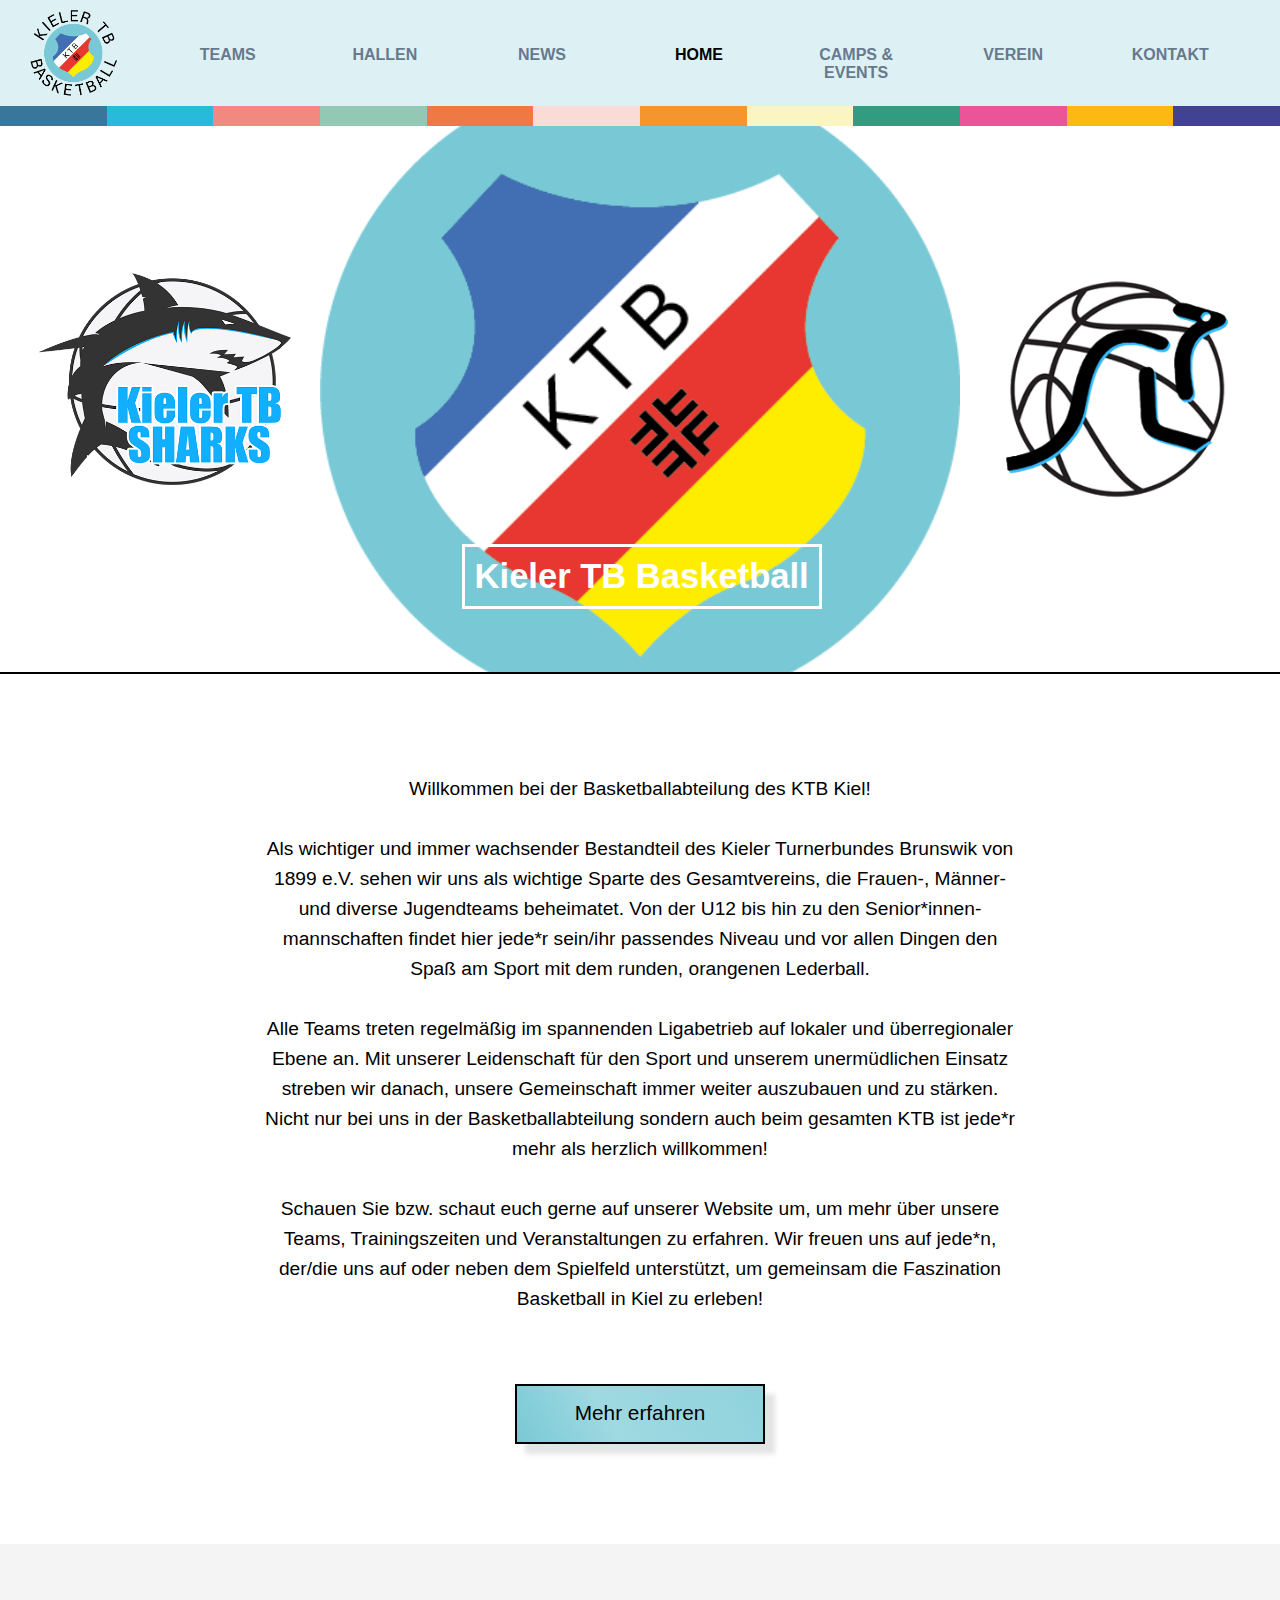
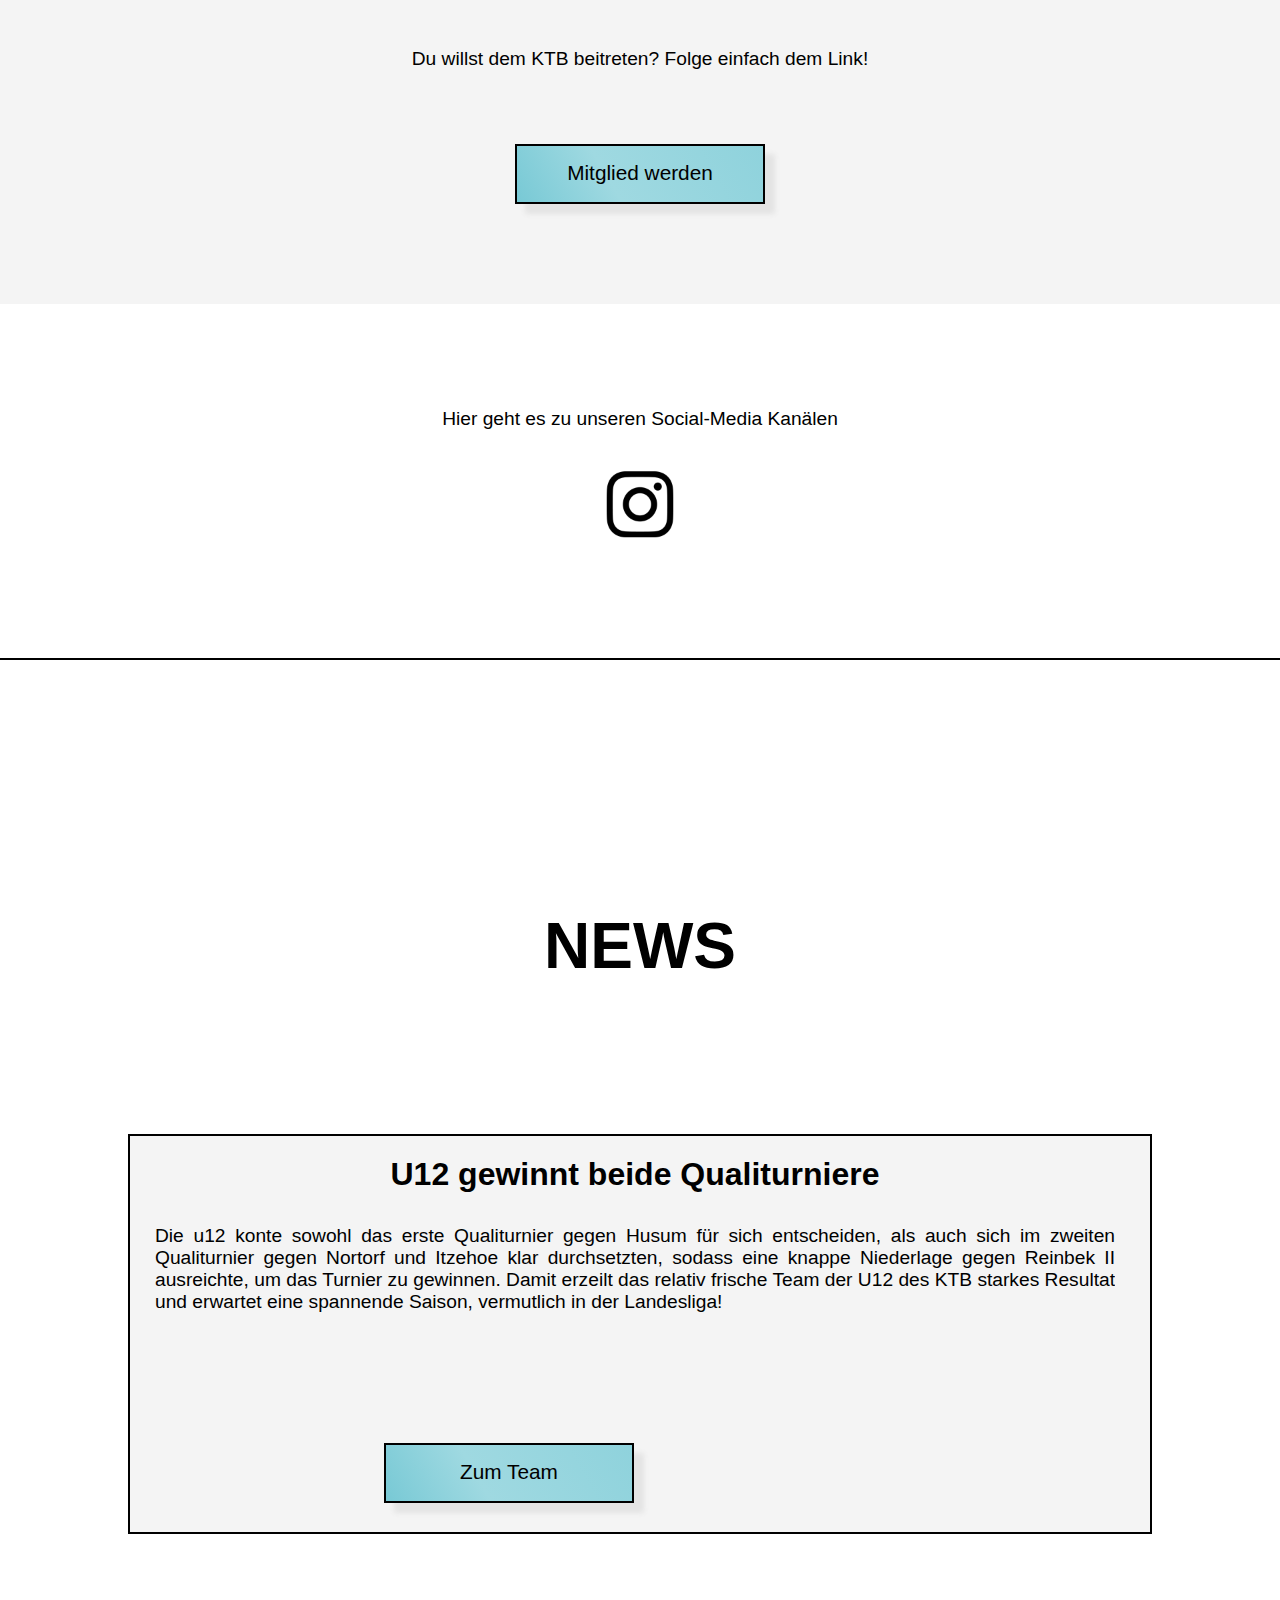
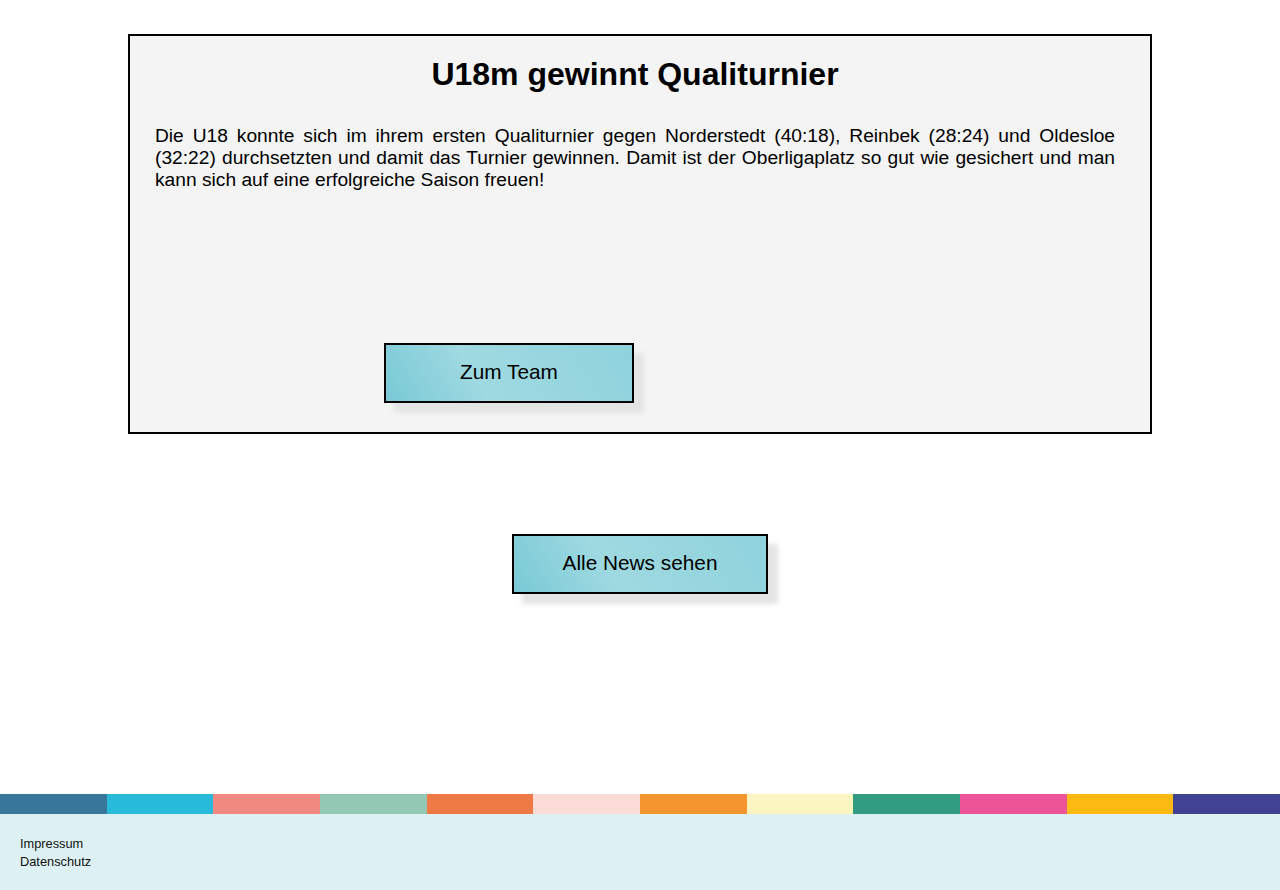
<file: index.html>
<!DOCTYPE html>
<html lang="de">
  <head>
    <meta charset="utf-8" />
    <meta name="viewport" content="width=device-width, initial-scale=1.0" />
    <link rel="stylesheet" href="normalize.css" />
    <link rel="stylesheet" href="styles.css" />
    <title>Kieler-TB-Basketball/Home</title>
  </head>
  <body>
    <div class="header-breit">
      <header>
        <h2><a href="index.html"><img class="logo-hilfe" alt="ktb-logo" src="logo-hilfe.png"></a></h2>
        <nav class="nav-bar-breit">
          <ul class="nav-list">
            <a href="teams.html"><li class="nav-item">TEAMS</li></a>
              <a href="hallen.html"><li class="nav-item">HALLEN</li></a>
              <a href="news.html"><li class="nav-item">NEWS</li></a>
              <a href="index.html"><li class="active nav-item">HOME</li></a>
              <a href="camps-events.html"><li class="camps-events-nav-item">CAMPS & EVENTS</li></a>
              <a href="verein.html"><li class="nav-item">VEREIN</li></a>
              <a href="kontakt.html"><li class="nav-item">KONTAKT</li></a>
          </ul>
        </nav>
      </header>
    </div>
    
    <div class="header-schmal">
      <header class="header-schmal">
        <h2><a href="index.html"><img class="logo" alt="ktb-logo" src="ktb-logo.png"></a></h2>
        <h2><a href="index.html"><img class="logo-hilfe" alt="ktb-logo" src="logo-hilfe.png">Kieler TB Basketball</a></h2>
        <div class="nav-dropdown">
          <button class="nav-dropbtn">
            <hr>
            <hr>
            <hr>
          </button>
          <div class="nav-dropdown-content">
            <a href="teams.html">TEAMS</a>
            <a href="hallen.html">HALLEN</a>
            <a href="news.html">NEWS</a>
            <a class="active" href="index.html">HOME</a>
            <a href="camps-events.html">CAMPS & EVENTS</a>
            <a href="verein.html">VEREIN</a>
            <a href="kontakt.html">KONTAKT</a>
          </div>
        </div>
      </header>
    </div>
    <div class="bunte-linie-header-home"></div>

    <main>
      <section class="home-section-1">
        <img class="home-sharks-img" src="sharks-logo.png" alt="sharks-logo">
        <img class="home-ktb-img" src="ktb-logo.png" alt="ktb-logo">
        <img class="home-kangaroos-img" src="kangaroos-logo.png" alt="kangaroos-logo">
        <div><b>Kieler TB Basketball</b></div>
      </section>
      <section class="home-section-2">
        <p>Willkommen bei der Basketballabteilung des KTB Kiel!<br><br>

          Als wichtiger und immer wachsender Bestandteil des Kieler Turnerbundes Brunswik von 1899 e.V. sehen wir uns als wichtige Sparte des Gesamtvereins, die Frauen-, Männer- und diverse Jugendteams beheimatet. Von der U12 bis hin zu den Senior*innen-mannschaften findet hier jede*r sein/ihr passendes Niveau und vor allen Dingen den Spaß am Sport mit dem runden, orangenen Lederball. <br><br>
          
          Alle Teams treten regelmäßig im spannenden Ligabetrieb auf lokaler und überregionaler Ebene an. Mit unserer Leidenschaft für den Sport und unserem unermüdlichen Einsatz streben wir danach, unsere Gemeinschaft immer weiter auszubauen und zu stärken. Nicht nur bei uns in der Basketballabteilung sondern auch beim gesamten KTB ist jede*r mehr als herzlich willkommen! <br><br>
          
          Schauen Sie bzw. schaut euch gerne auf unserer Website um, um mehr über unsere Teams, Trainingszeiten und Veranstaltungen zu erfahren. Wir freuen uns auf jede*n, der/die uns auf oder neben dem Spielfeld unterstützt, um gemeinsam die Faszination Basketball in Kiel zu erleben!
        </p>
        <a class="link" target="_blank" href="https://kieler-tb.de/">
          <div>Mehr erfahren</div>
        </a>
      </section>
      <section class="home-section-3">
        <p>Du willst dem KTB beitreten? Folge einfach dem Link!
        </p>
        <a class="link" target="_blank" href="https://kieler-tb.de/online-anmeldung/">
          <div>Mitglied werden</div>
        </a>
      </section>
      <section class="home-section-4">
        <p>Hier geht es zu unseren Social-Media Kanälen
        </p>
        <div>
          <a class="link" target="_blank" href="https://www.instagram.com/ktbsharks/?hl=de">
            <img class="ig-logo" src="instagram-logo.png">
          </a>
        </div>
      </section>
      <section class="home-section-5">
        <h3>NEWS</h3>

        <div id="news-u12" class="news-1 news-ohnebild">
          <h4>U12 gewinnt beide Qualiturniere</h4>
          <p>Die u12 konte sowohl das erste Qualiturnier gegen Husum für sich entscheiden, als auch sich im zweiten Qualiturnier gegen Nortorf und Itzehoe klar durchsetzten, sodass eine knappe Niederlage gegen Reinbek II ausreichte, um das Turnier zu gewinnen. Damit erzeilt das relativ frische Team der U12 des KTB starkes Resultat und erwartet eine spannende Saison, vermutlich in der Landesliga!
          </p> 
          <a href="teams.html#u12"><div>Zum Team</div></a>
        </div>

        <div id="news-u18m" class="news-1 news-ohnebild">
          <h4>U18m gewinnt Qualiturnier</h4>
          <p>Die U18 konnte sich im ihrem ersten Qualiturnier gegen Norderstedt (40:18), Reinbek (28:24) und Oldesloe (32:22) durchsetzten und damit das Turnier gewinnen. Damit ist der Oberligaplatz so gut wie gesichert und man kann sich auf eine erfolgreiche Saison freuen!
          </p> 
          <a href="teams.html#u18m"><div>Zum Team</div></a>
        </div>

        <a class="link" href="news.html">
          <div>Alle News sehen</div>
        </a>
      </section>
    </main>
    <div class="bunte-linie-footer"></div>
    <footer>
      <p><a href="https://kieler-tb.de/impressum/" class="impressum">Impressum</a></p>
      <p><a href="https://kieler-tb.de/datenschutz/" class="datenschutz">Datenschutz</a></p>
    </footer>
  </body>
</html>
</file>
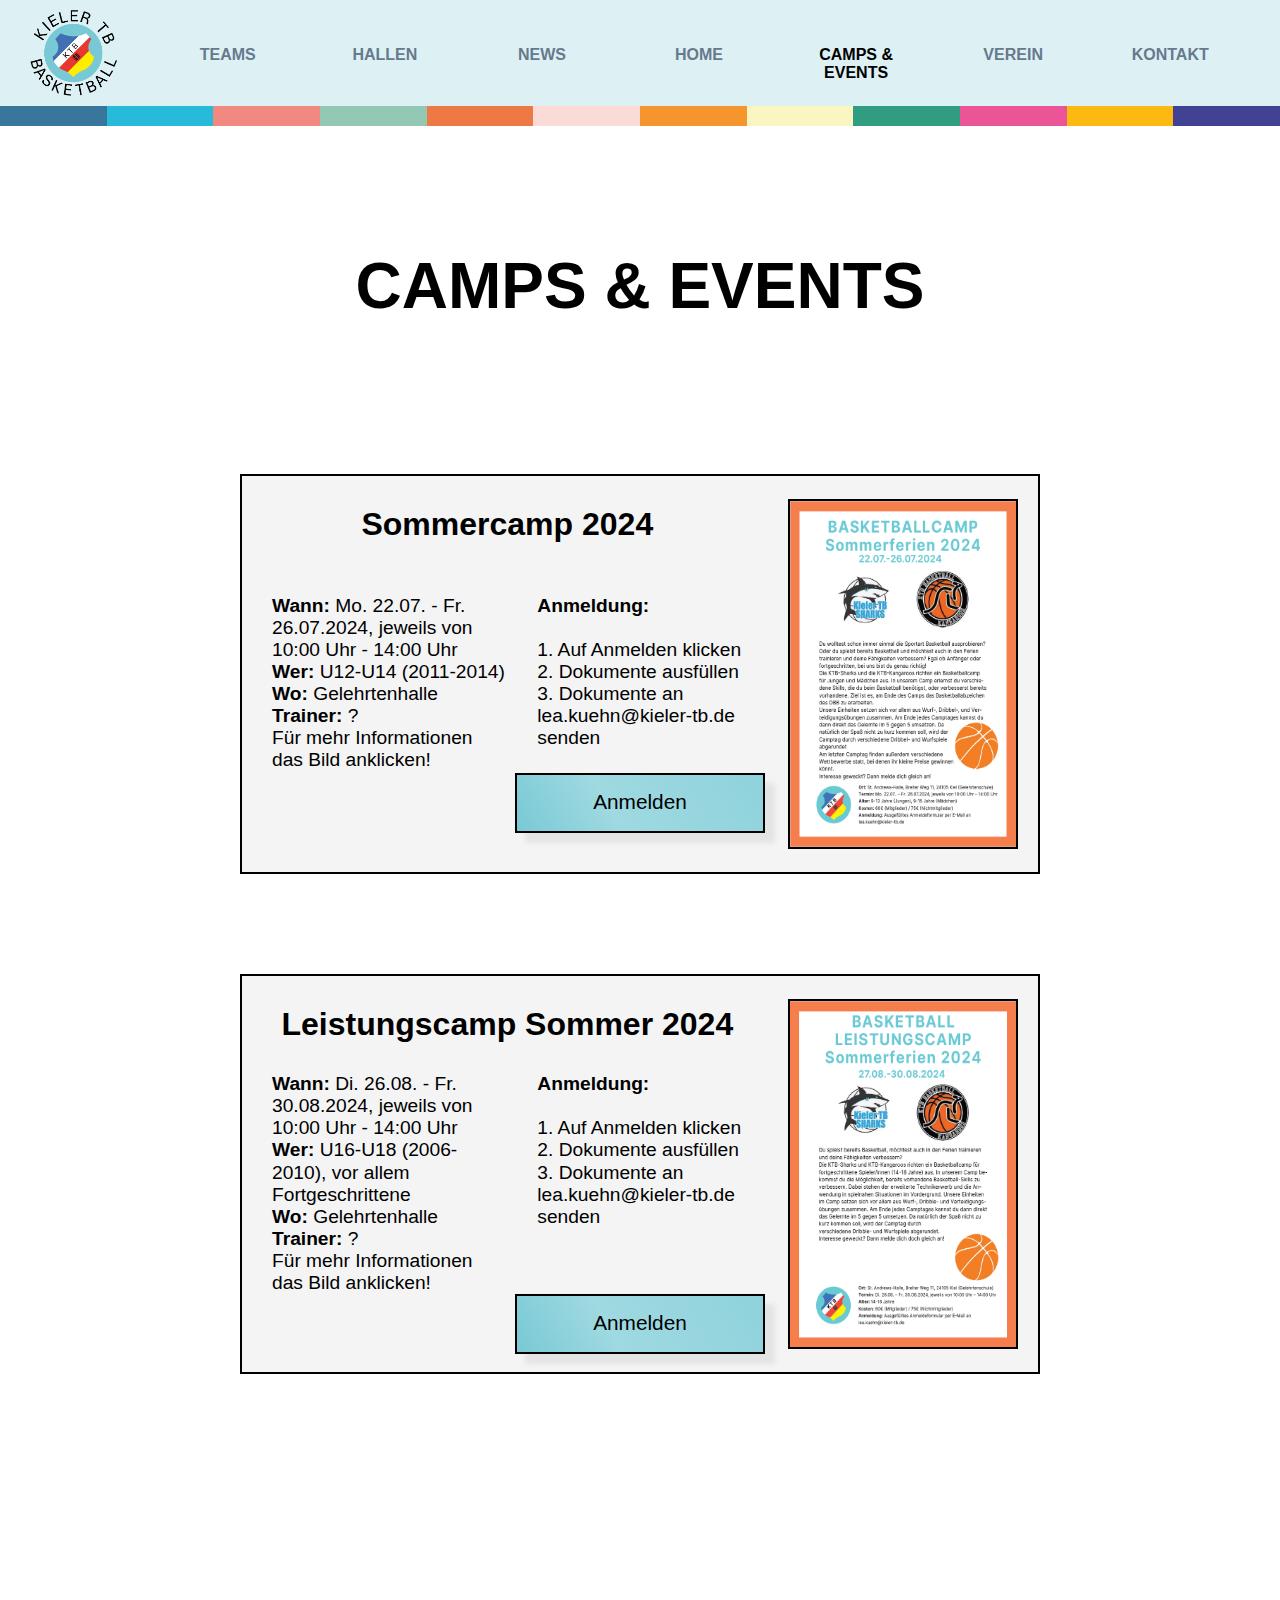
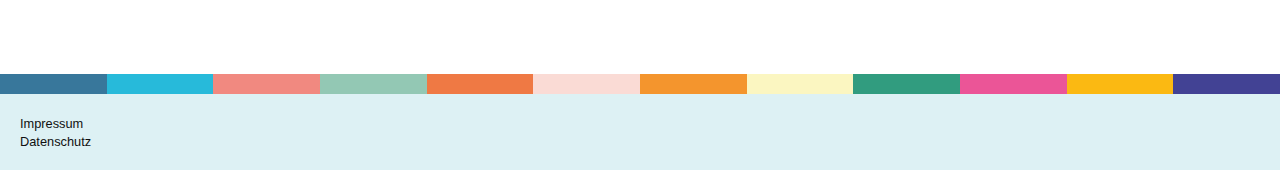
<file: camps-events.html>
<!DOCTYPE html>
<html lang="de">
  <head>
    <meta charset="utf-8" />
    <meta name="viewport" content="width=device-width, initial-scale=1.0" />
    <link rel="stylesheet" href="normalize.css" />
    <link rel="stylesheet" href="styles.css" />
    <title>Kieler-TB-Basketball/Camps-Events</title>
  </head>
  <body>
    <div class="header-breit">
      <header>
        <h2><a href="index.html"><img class="logo-hilfe" alt="ktb-logo" src="logo-hilfe.png"></a></h2>
        <nav class="nav-bar-breit">
          <ul class="nav-list">
            <a href="teams.html"><li class="nav-item">TEAMS</li></a>
              <a href="hallen.html"><li class="nav-item">HALLEN</li></a>
              <a href="news.html"><li class="nav-item">NEWS</li></a>
              <a href="index.html"><li class="nav-item">HOME</li></a>
              <a href="camps-events.html"><li class="active camps-events-nav-item">CAMPS & EVENTS</li></a>
              <a href="verein.html"><li class="nav-item">VEREIN</li></a>
              <a href="kontakt.html"><li class="nav-item">KONTAKT</li></a>
          </ul>
        </nav>
      </header>
    </div>
    
    <div class="header-schmal">
      <header class="header-schmal">
        <h2><a href="index.html"><img class="logo" alt="ktb-logo" src="ktb-logo.png"></a></h2>
        <h2><a href="index.html"><img class="logo-hilfe" alt="ktb-logo" src="logo-hilfe.png">Kieler TB Basketball</a></h2>
        <div class="nav-dropdown">
          <button class="nav-dropbtn">
            <hr>
            <hr>
            <hr>
          </button>
          <div class="nav-dropdown-content">
            <a href="teams.html">TEAMS</a>
            <a href="hallen.html">HALLEN</a>
            <a href="news.html">NEWS</a>
            <a href="index.html">HOME</a>
            <a class="active" href="camps-events.html">CAMPS & EVENTS</a>
            <a href="verein.html">VEREIN</a>
            <a href="kontakt.html">KONTAKT</a>
          </div>
        </div>
      </header>
    </div>
      <div class="bunte-linie-header"></div>
      <main>
        <h3>CAMPS & EVENTS</h3>
        <div class="camps-events-1">
          <h4>Sommercamp 2024</h4>
          <p><b>Wann:</b> Mo. 22.07. - Fr. 26.07.2024, jeweils von 10:00 Uhr - 14:00 Uhr <br>
            <b>Wer:</b> U12-U14 (2011-2014) <br>
            <b>Wo:</b> Gelehrtenhalle <br>
            <b>Trainer:</b> ?<br>
            Für mehr Informationen das Bild anklicken!
          </p>
          <a target="_blank" download="Flyer-Basketballcamp-Sommerferien.pdf" href="Flyer-Basketballcamp-Sommerferien.pdf"><img alt="bild folgt" src="Flyer-Basketballcamp-Sommerferien-Bild.png"></a>
          <p><b>Anmeldung:</b> <br><br>
             1. Auf Anmelden klicken <br>
             2. Dokumente ausfüllen <br>
             3. Dokumente an <a target="_blank" href="mailto:lea.kuehn@kieler-tb.de"> lea.kuehn@kieler-tb.de</a> senden
            </p>
          <a target="_blank" download="Anmeldeformular-Basketballcamp-Sommerferien.pdf" href="Anmeldeformular-Basketballcamp-Sommerferien.pdf"><div>Anmelden</div></a>
        </div>

        <div class="camps-events-1">
          <h4>Leistungscamp Sommer 2024</h4>
          <p><b>Wann:</b> Di. 26.08. - Fr. 30.08.2024, jeweils von 10:00 Uhr - 14:00 Uhr <br>
            <b>Wer:</b> U16-U18 (2006-2010), vor allem Fortgeschrittene <br>
            <b>Wo:</b> Gelehrtenhalle <br>
            <b>Trainer:</b> ?<br>
            Für mehr Informationen das Bild anklicken!
          </p>
          <a target="_blank" download="Flyer-Basketballcamp-Sommerferien-Leistungscamp.pdf" href="Flyer-Basketballcamp-Sommerferien-Leistungscamp.pdf"><img alt="bild folgt" src="Flyer-Basketballcamp-Sommerferien-Leistungscamp-Bild.png"></a>
          <p><b>Anmeldung:</b> <br><br>
             1. Auf Anmelden klicken <br>
             2. Dokumente ausfüllen <br>
             3. Dokumente an <a target="_blank" href="mailto:lea.kuehn@kieler-tb.de"> lea.kuehn@kieler-tb.de</a> senden
            </p>
          <a target="_blank" download="Anmeldeformular-Basketballcamp-Sommerferien-Leistungscamp.pdf" href="Anmeldeformular-Basketballcamp-Osterferien.pdf"><div>Anmelden</div></a>
        </div>
      </main>
      <div class="bunte-linie-footer"></div>
      <footer>
        <p><a href="https://kieler-tb.de/impressum/" class="impressum">Impressum</a></p>
        <p><a href="https://kieler-tb.de/datenschutz/" class="datenschutz">Datenschutz</a></p>
      </footer>
  </body>
</html>
</file>
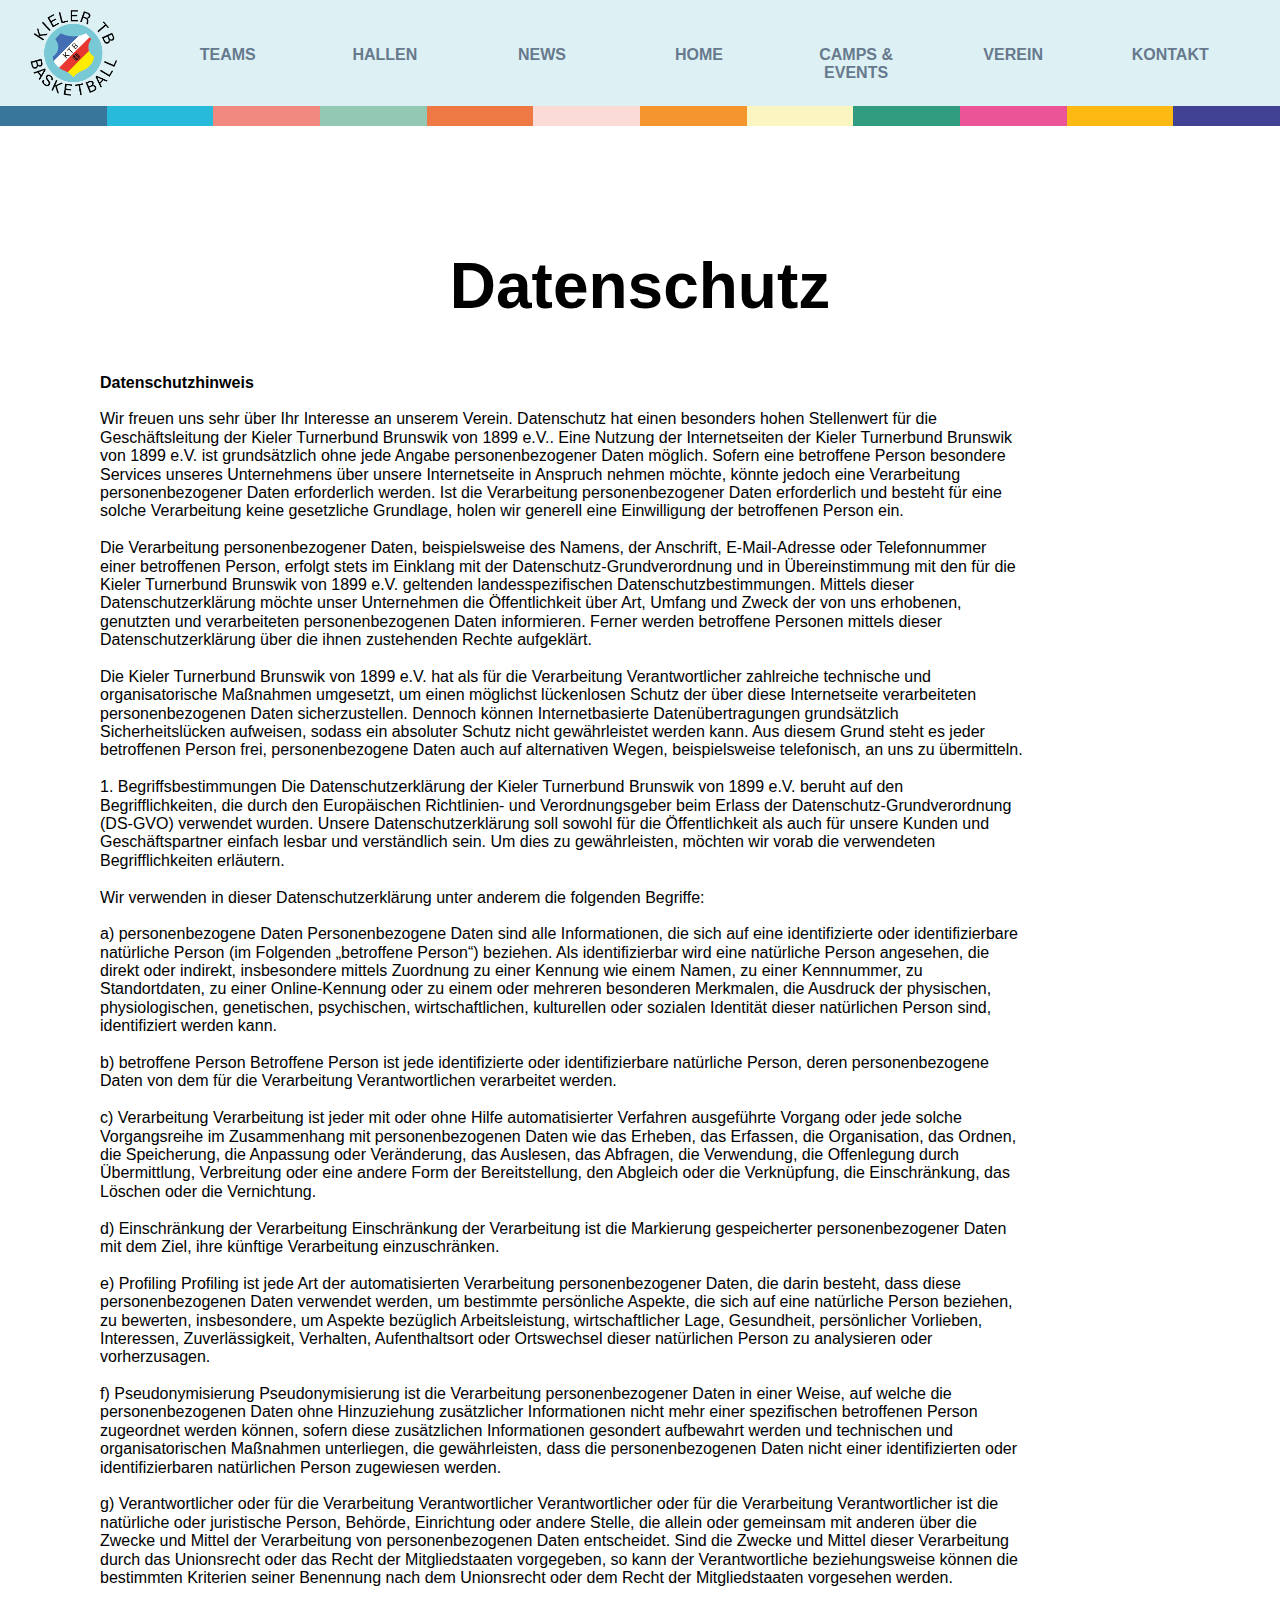
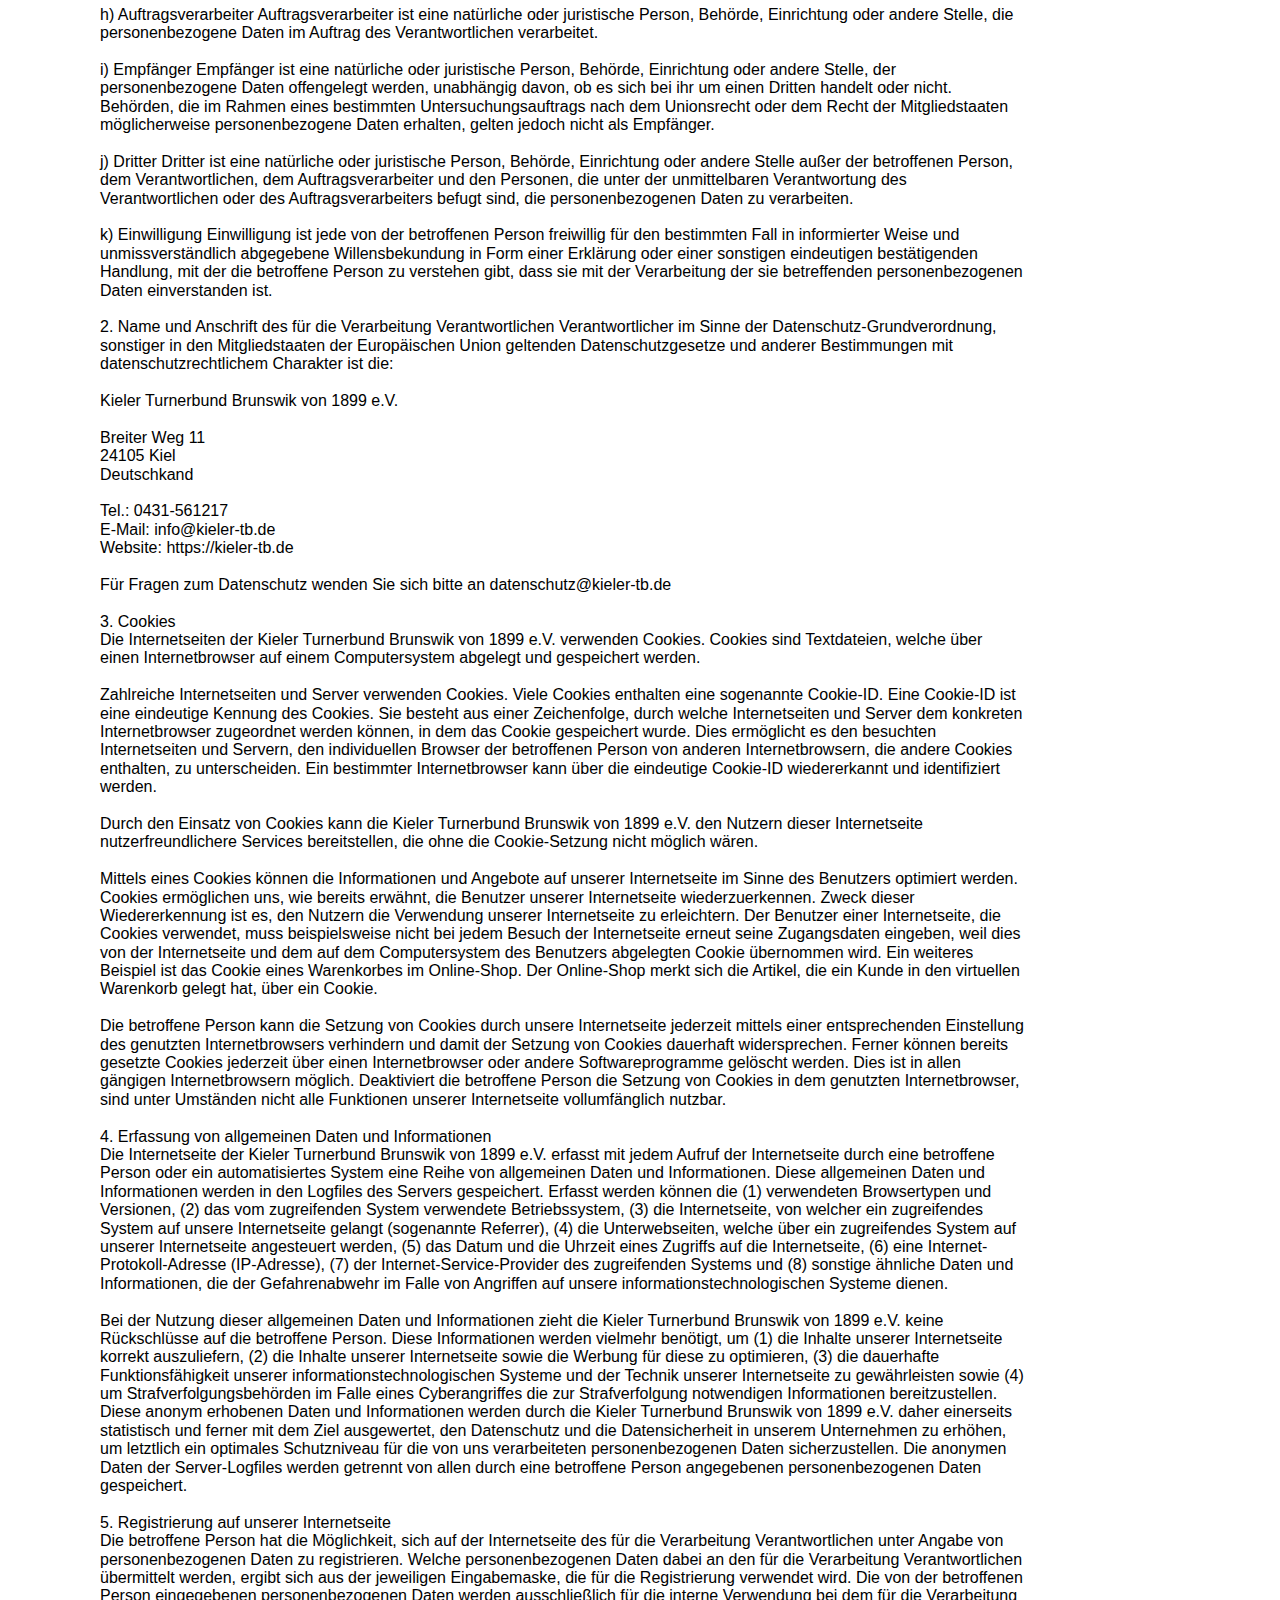
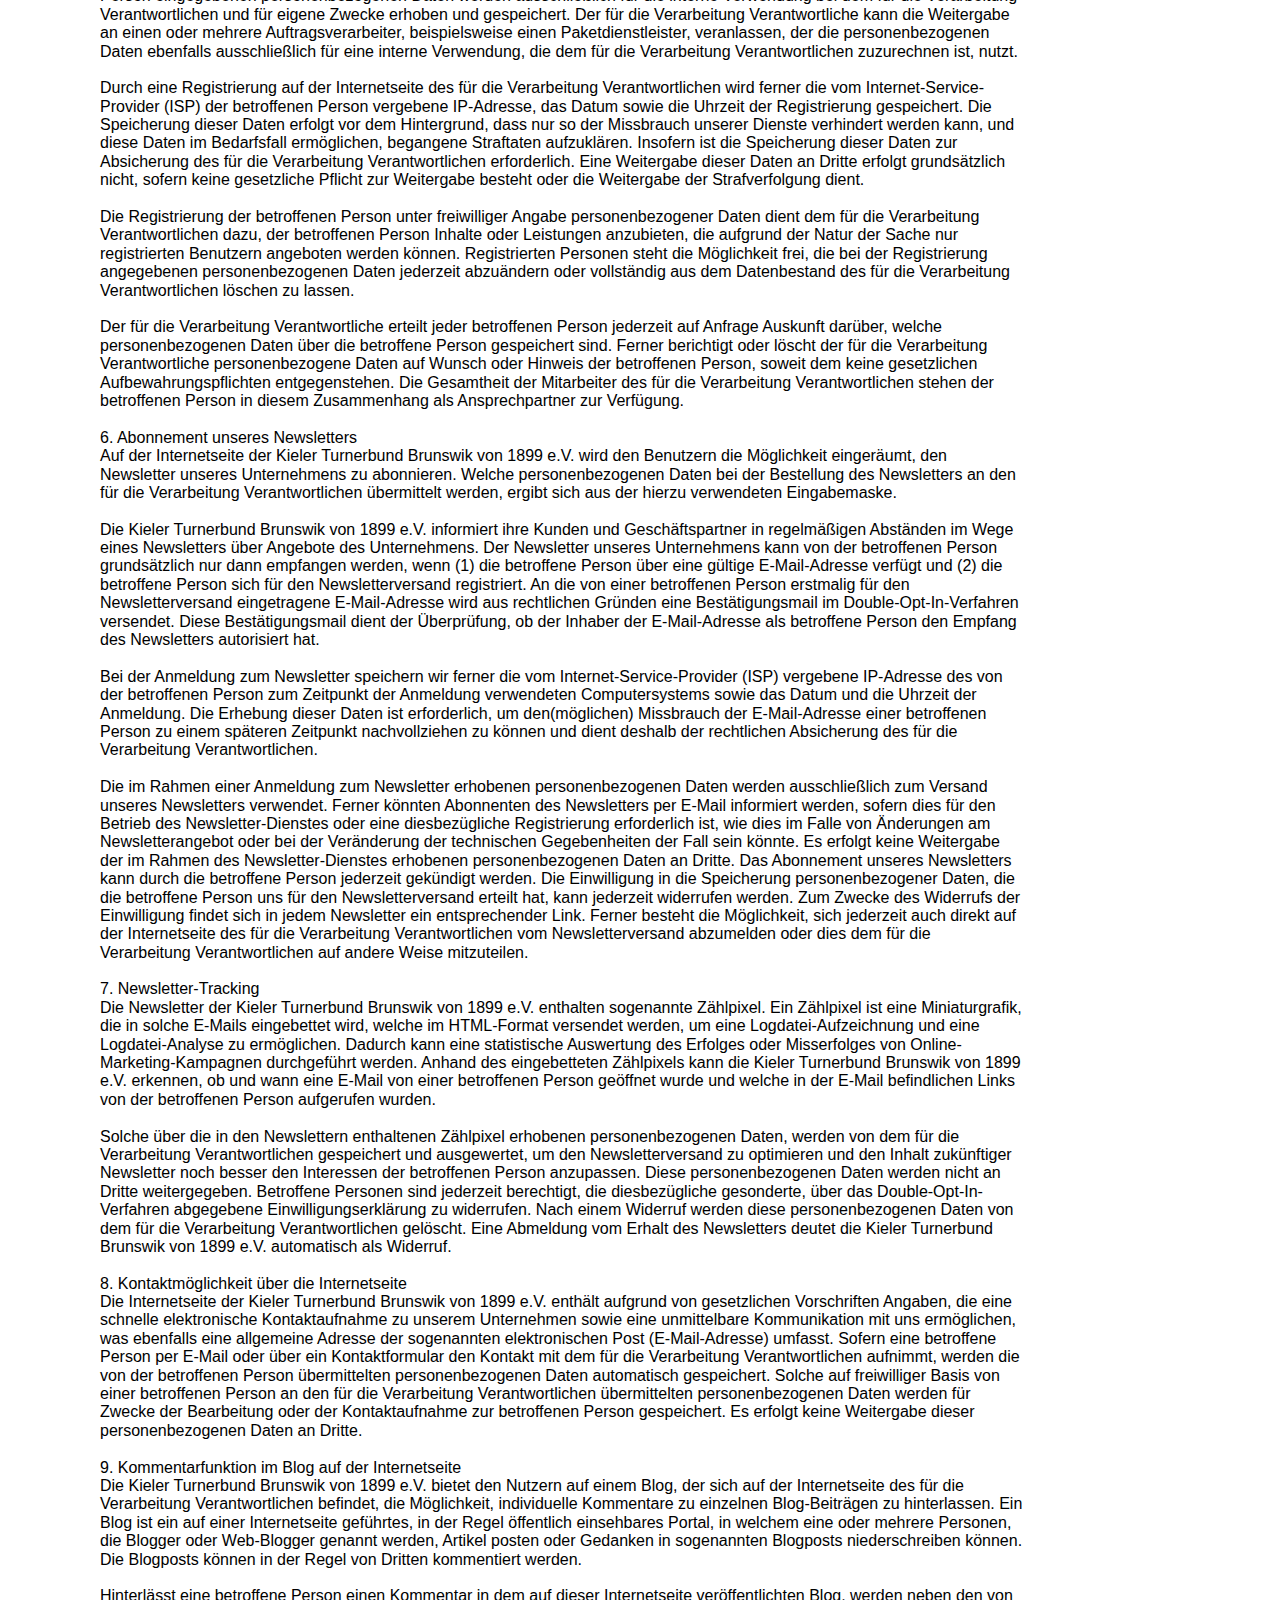
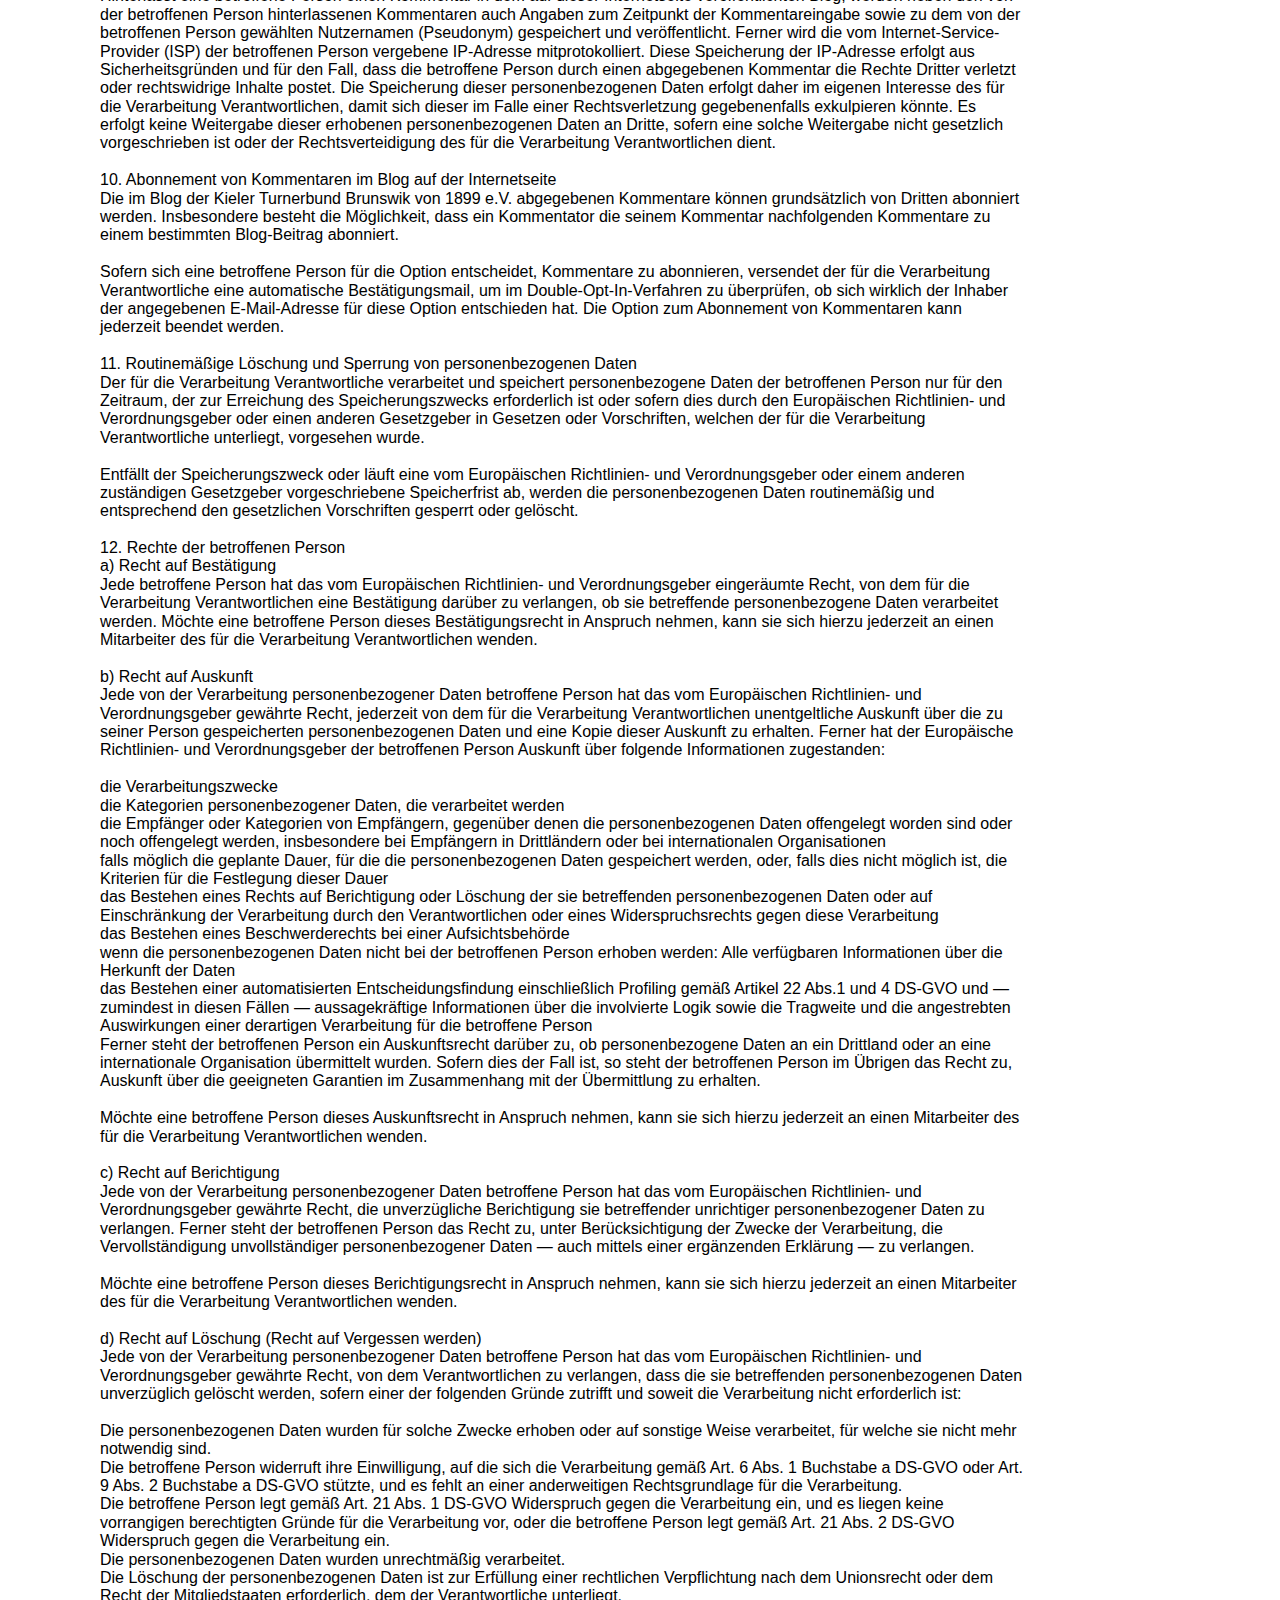
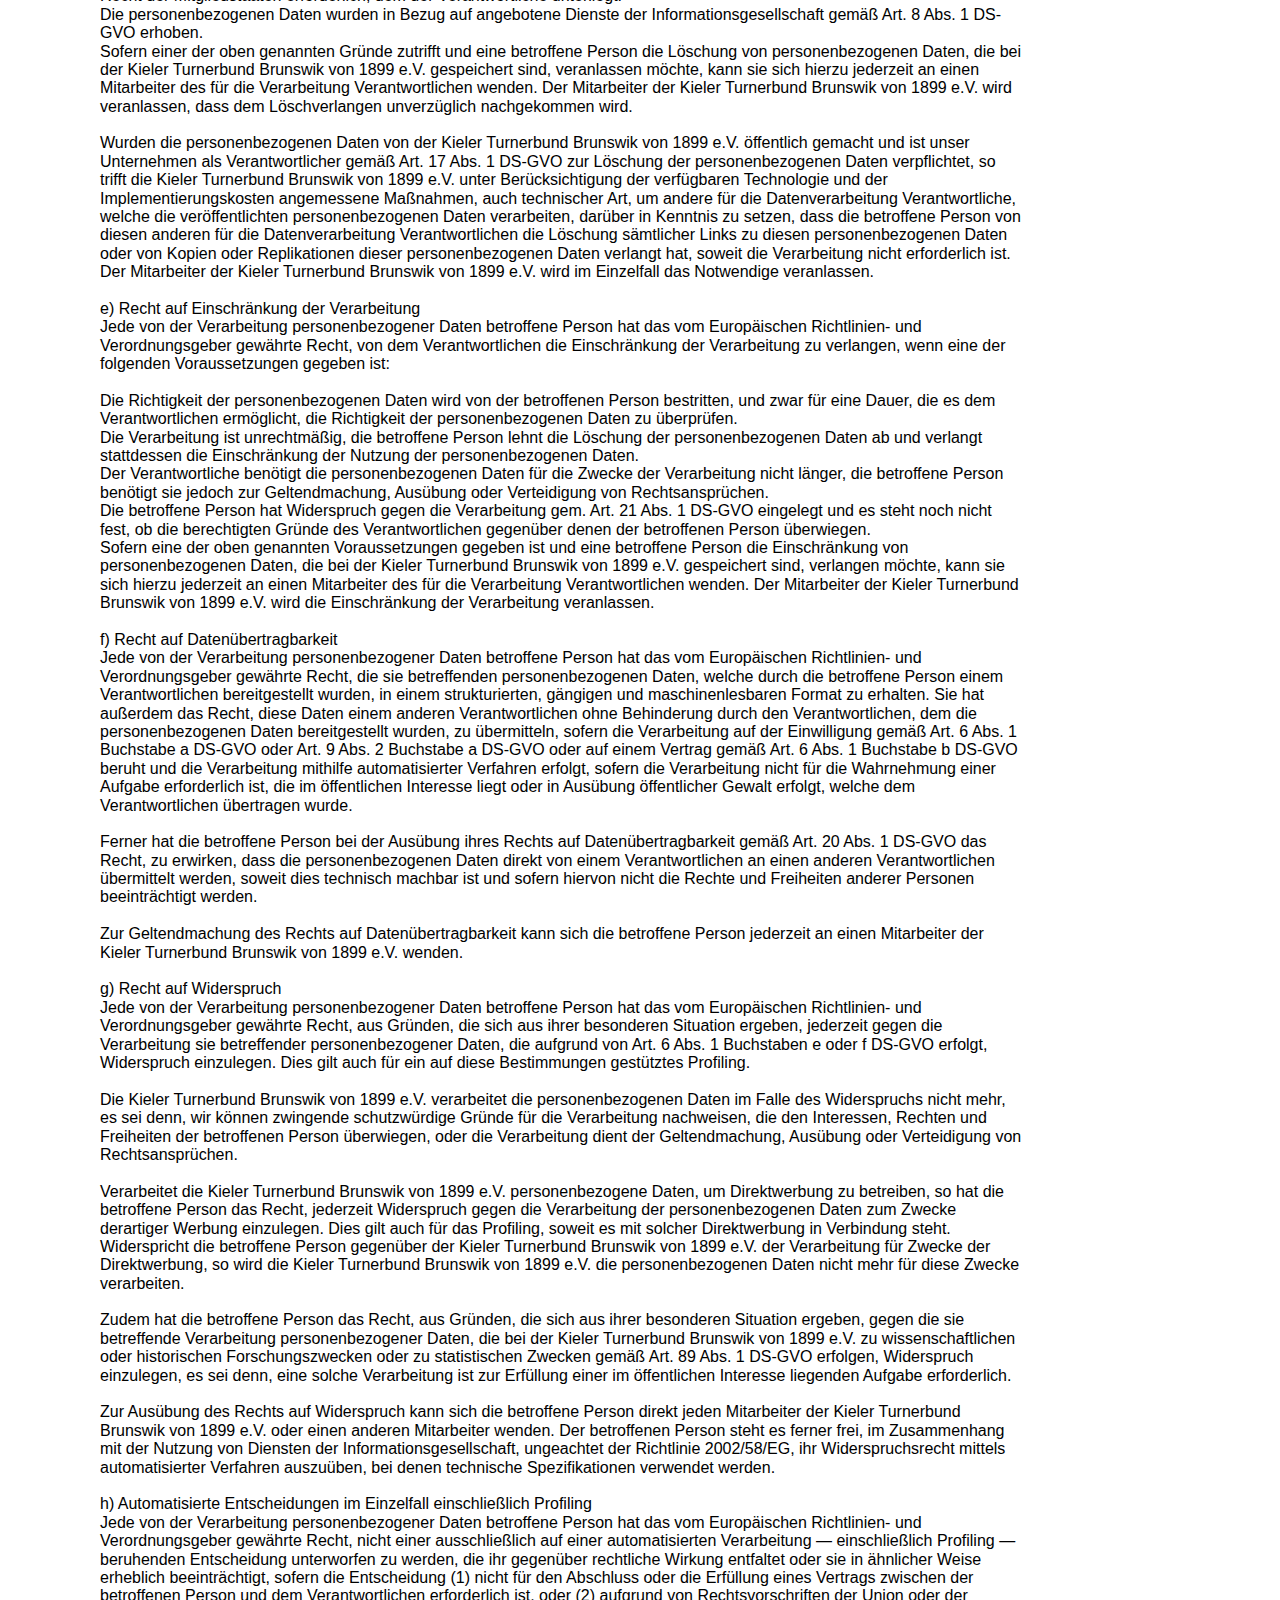
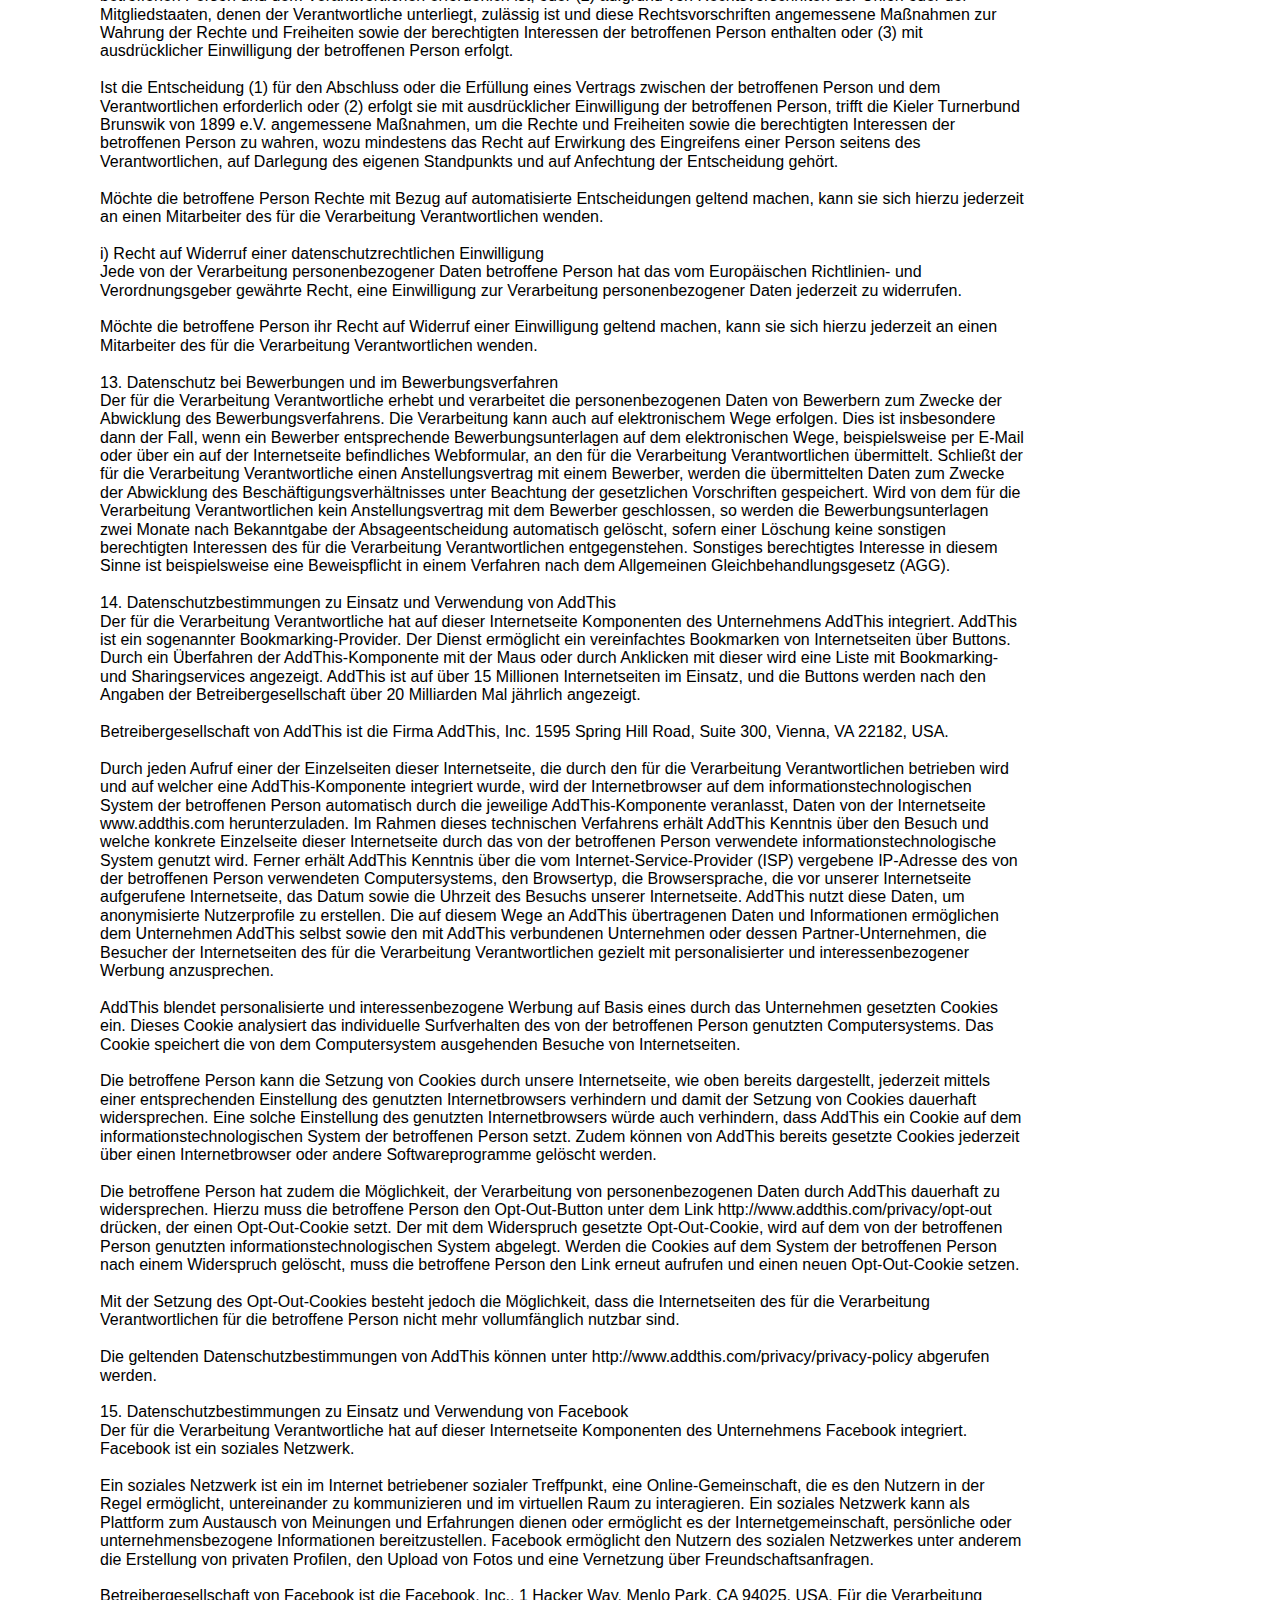
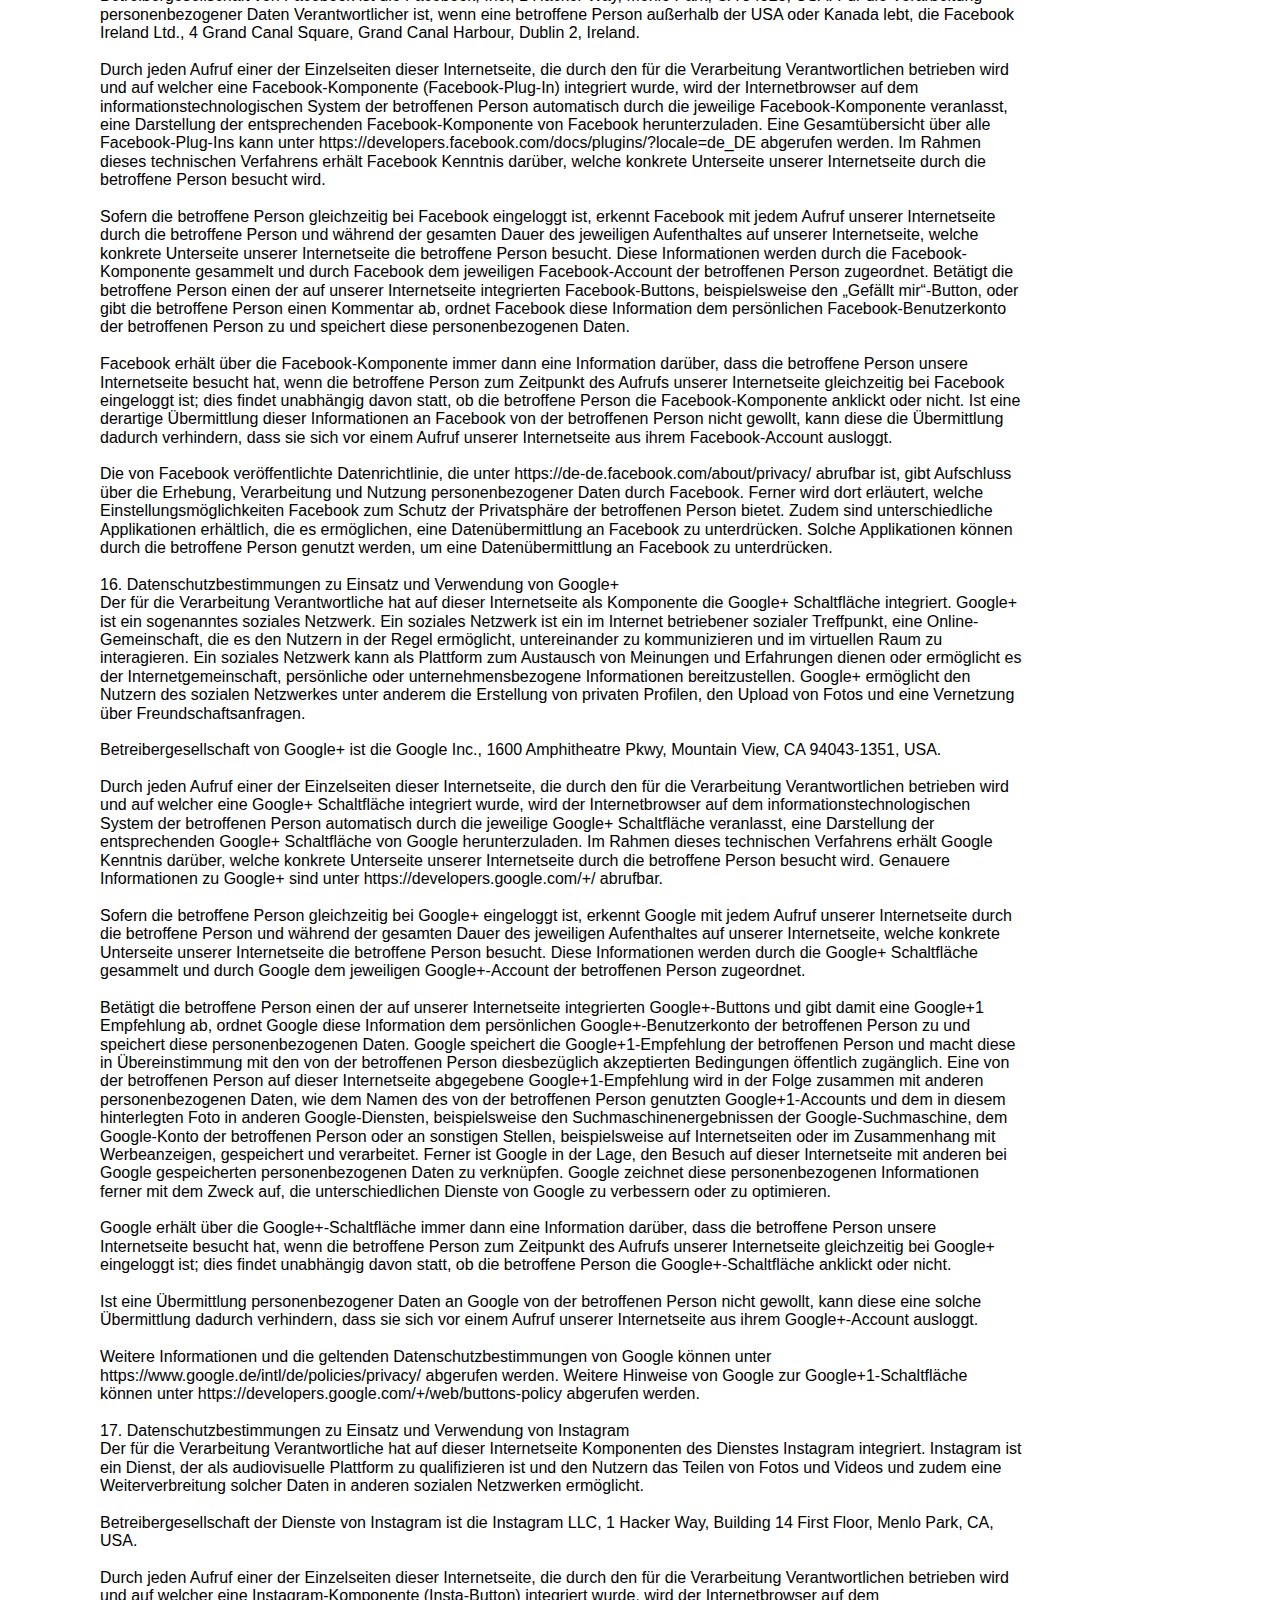
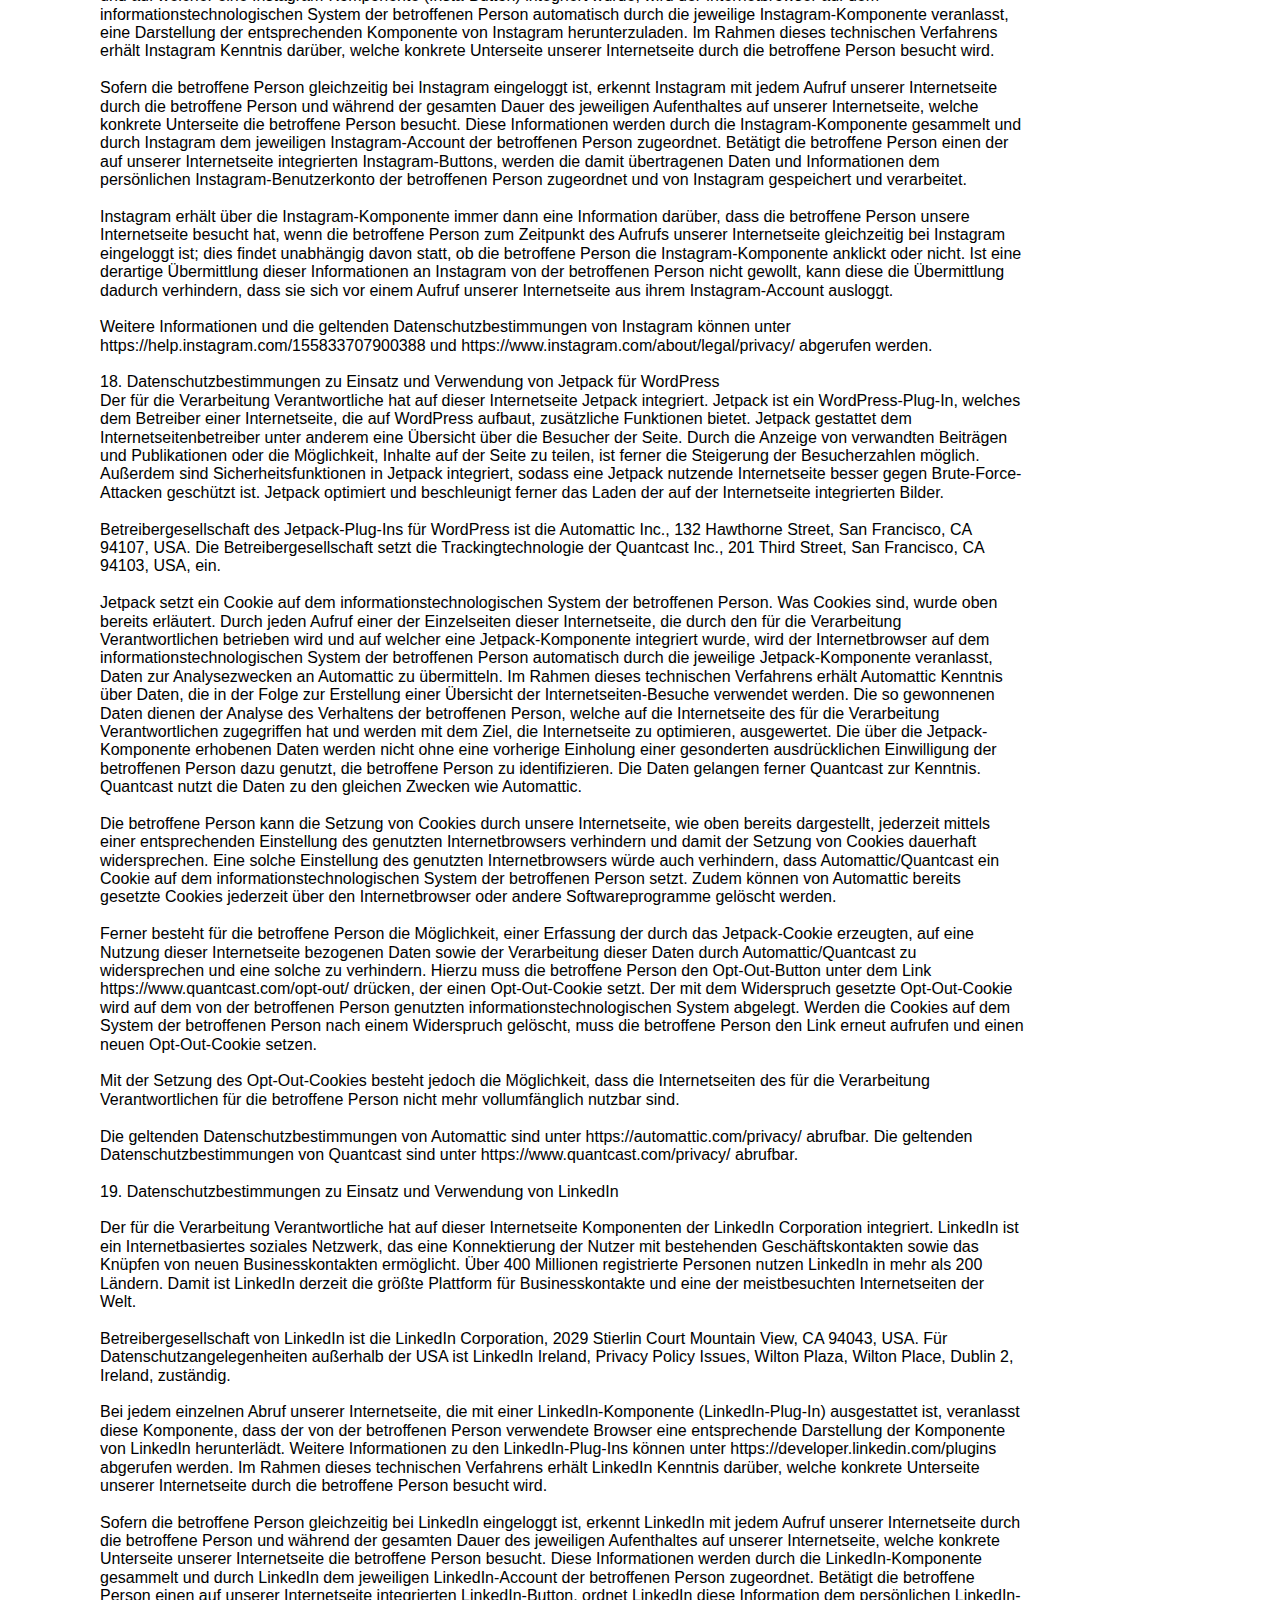
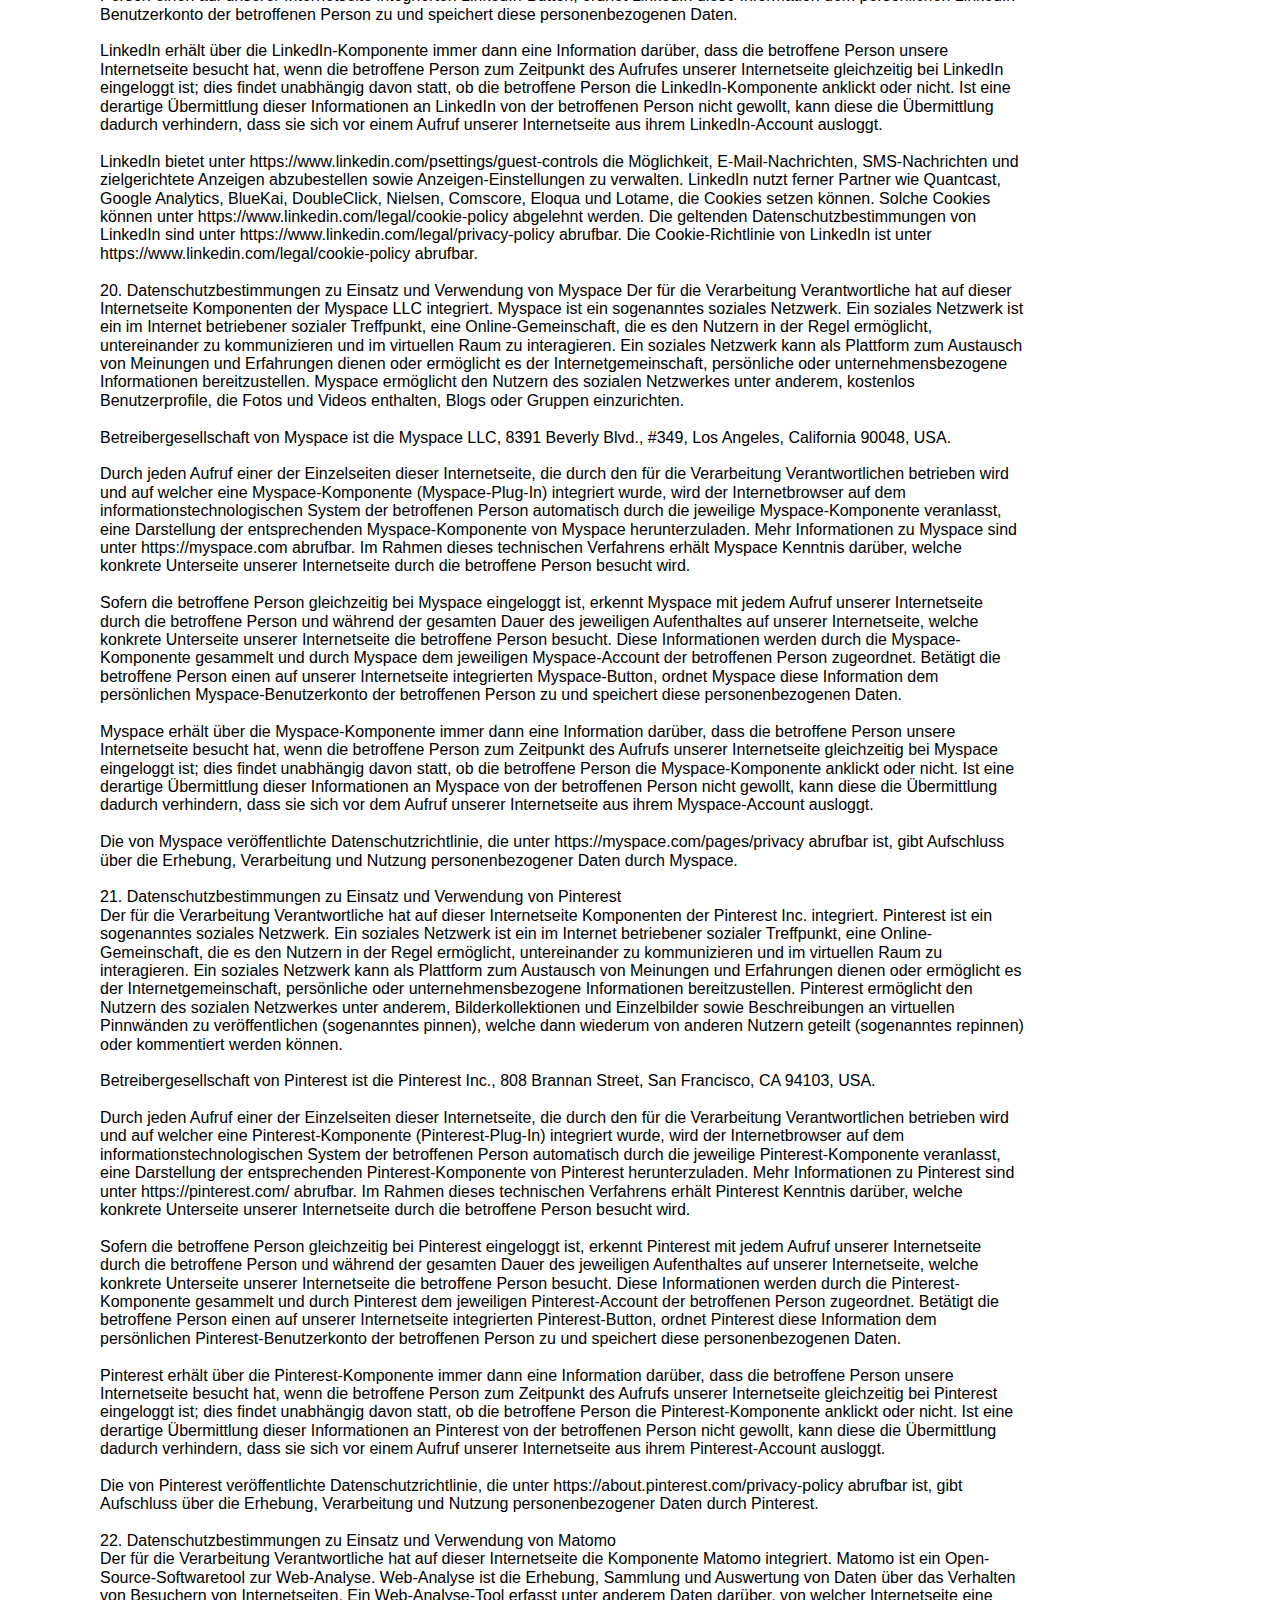
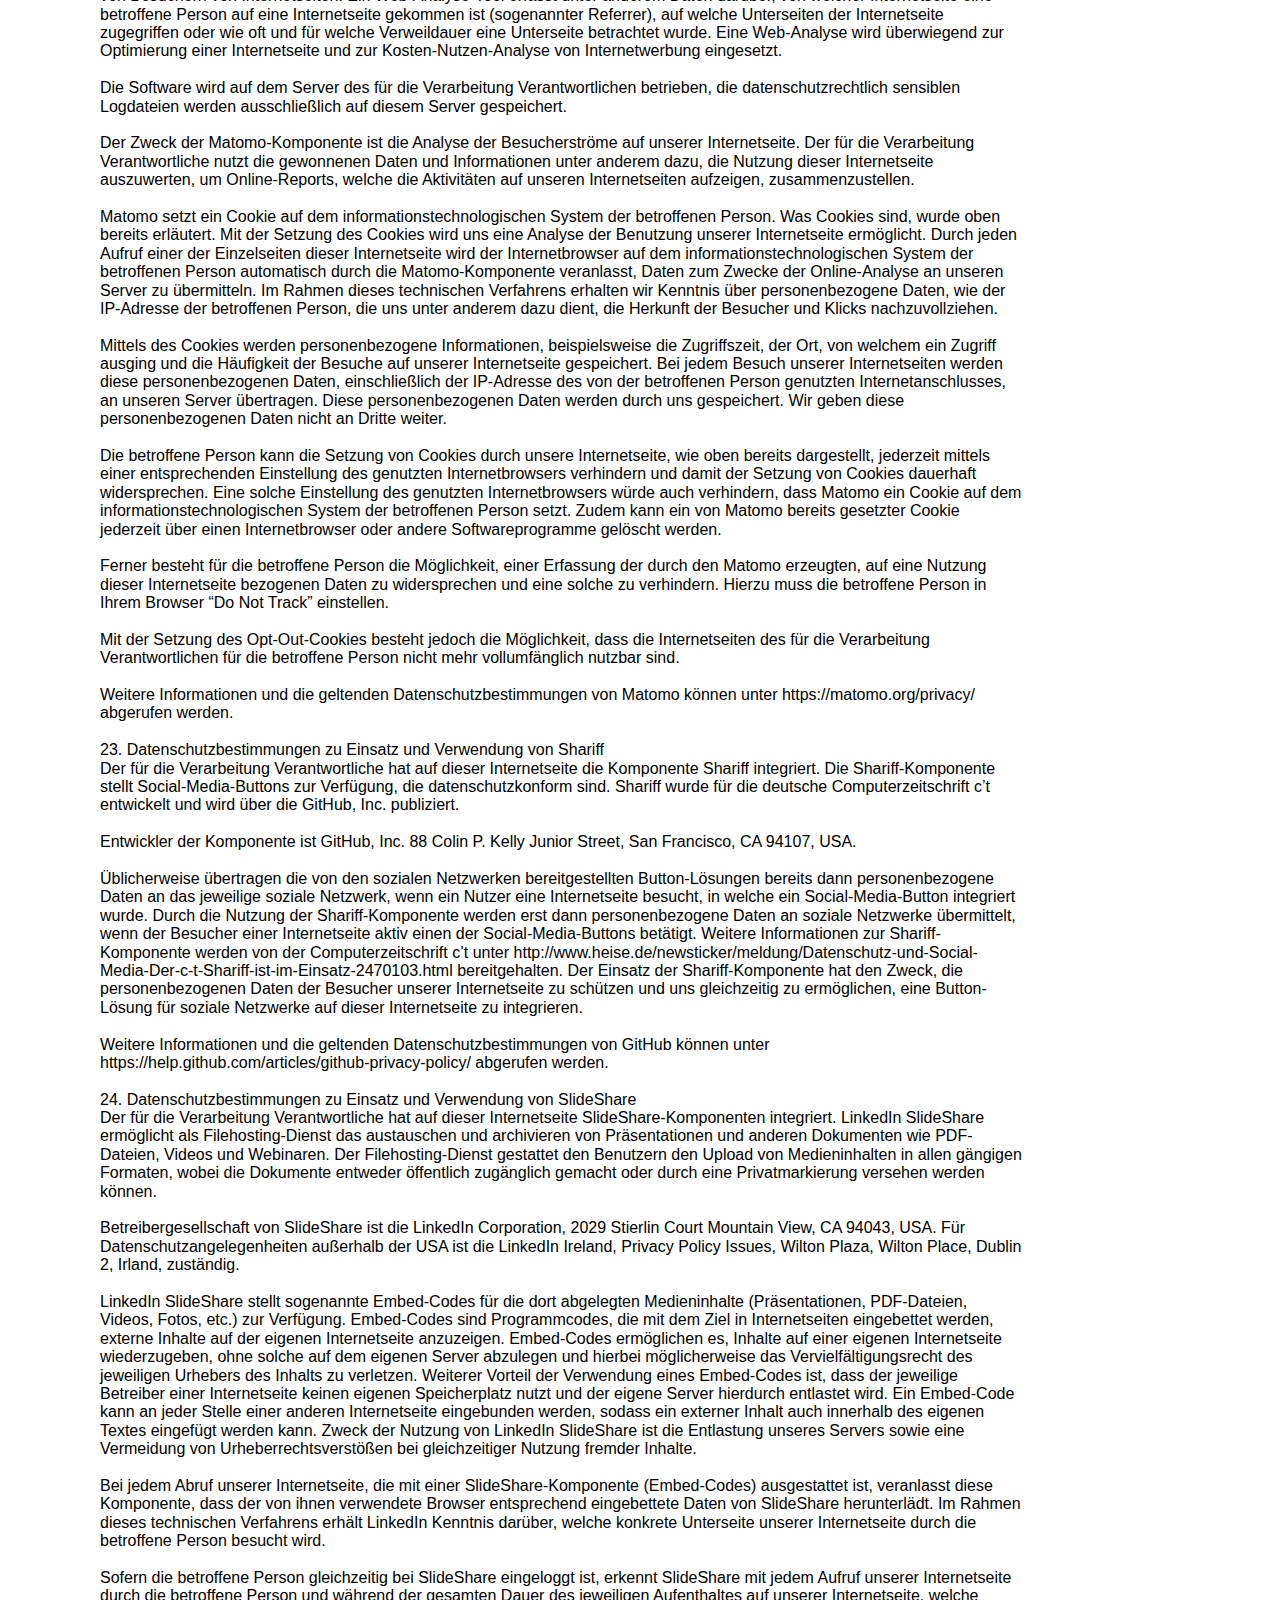
<file: datenschutz.html>
<!DOCTYPE html>
<html lang="de">
  <head>
    <meta charset="utf-8" />
    <meta name="viewport" content="width=device-width, initial-scale=1.0" />
    <link rel="stylesheet" href="normalize.css" />
    <link rel="stylesheet" href="styles.css" />
    <title>Kieler-TB-Basketball/Hallen</title>
  </head>
  <body>
    <div class="header-breit">
      <header>
        <h2><a href="index.html"><img class="logo-hilfe" alt="ktb-logo" src="logo-hilfe.png"></a></h2>
        <nav class="nav-bar-breit">
          <ul class="nav-list">
            <a href="teams.html"><li class="nav-item">TEAMS</li></a>
              <a href="hallen.html"><li class="nav-item">HALLEN</li></a>
              <a href="news.html"><li class="nav-item">NEWS</li></a>
              <a href="index.html"><li class="nav-item">HOME</li></a>
              <a href="camps-events.html"><li class="camps-events-nav-item">CAMPS & EVENTS</li></a>
              <a href="verein.html"><li class="nav-item">VEREIN</li></a>
              <a href="kontakt.html"><li class="nav-item">KONTAKT</li></a>
          </ul>
        </nav>
      </header>
    </div>
    
    <div class="header-schmal">
      <header class="header-schmal">
        <h2><a href="index.html"><img class="logo" alt="ktb-logo" src="ktb-logo.png"></a></h2>
        <h2><a href="index.html"><img class="logo-hilfe" alt="ktb-logo" src="logo-hilfe.png">Kieler TB Basketball</a></h2>
        <div class="nav-dropdown">
          <button class="nav-dropbtn">
            <hr>
            <hr>
            <hr>
          </button>
          <div class="nav-dropdown-content">
            <a href="teams.html">TEAMS</a>
            <a href="hallen.html">HALLEN</a>
            <a href="news.html">NEWS</a>
            <a href="index.html">HOME</a>
            <a href="camps-events.html">CAMPS & EVENTS</a>
            <a href="verein.html">VEREIN</a>
            <a href="kontakt.html">KONTAKT</a>
          </div>
        </div>
      </header>
    </div>
    <div class="bunte-linie-header"></div>
      <main>
        <h3>Datenschutz</h3>
        <section class="datenschutz-section">
            <b>Datenschutzhinweis</b><br><br>

            Wir freuen uns sehr über Ihr Interesse an unserem Verein. Datenschutz hat einen besonders hohen Stellenwert für die Geschäftsleitung der Kieler Turnerbund Brunswik von 1899 e.V.. Eine Nutzung der Internetseiten der Kieler Turnerbund Brunswik von 1899 e.V. ist grundsätzlich ohne jede Angabe personenbezogener Daten möglich. Sofern eine betroffene Person besondere Services unseres Unternehmens über unsere Internetseite in Anspruch nehmen möchte, könnte jedoch eine Verarbeitung personenbezogener Daten erforderlich werden. Ist die Verarbeitung personenbezogener Daten erforderlich und besteht für eine solche Verarbeitung keine gesetzliche Grundlage, holen wir generell eine Einwilligung der betroffenen Person ein.<br><br>

            Die Verarbeitung personenbezogener Daten, beispielsweise des Namens, der Anschrift, E-Mail-Adresse oder Telefonnummer einer betroffenen Person, erfolgt stets im Einklang mit der Datenschutz-Grundverordnung und in Übereinstimmung mit den für die Kieler Turnerbund Brunswik von 1899 e.V. geltenden landesspezifischen Datenschutzbestimmungen. Mittels dieser Datenschutzerklärung möchte unser Unternehmen die Öffentlichkeit über Art, Umfang und Zweck der von uns erhobenen, genutzten und verarbeiteten personenbezogenen Daten informieren. Ferner werden betroffene Personen mittels dieser Datenschutzerklärung über die ihnen zustehenden Rechte aufgeklärt.<br><br>

            Die Kieler Turnerbund Brunswik von 1899 e.V. hat als für die Verarbeitung Verantwortlicher zahlreiche technische und organisatorische Maßnahmen umgesetzt, um einen möglichst lückenlosen Schutz der über diese Internetseite verarbeiteten personenbezogenen Daten sicherzustellen. Dennoch können Internetbasierte Datenübertragungen grundsätzlich Sicherheitslücken aufweisen, sodass ein absoluter Schutz nicht gewährleistet werden kann. Aus diesem Grund steht es jeder betroffenen Person frei, personenbezogene Daten auch auf alternativen Wegen, beispielsweise telefonisch, an uns zu übermitteln.<br><br>

            1. Begriffsbestimmungen
            Die Datenschutzerklärung der Kieler Turnerbund Brunswik von 1899 e.V. beruht auf den Begrifflichkeiten, die durch den Europäischen Richtlinien- und Verordnungsgeber beim Erlass der Datenschutz-Grundverordnung (DS-GVO) verwendet wurden. Unsere Datenschutzerklärung soll sowohl für die Öffentlichkeit als auch für unsere Kunden und Geschäftspartner einfach lesbar und verständlich sein. Um dies zu gewährleisten, möchten wir vorab die verwendeten Begrifflichkeiten erläutern.<br><br>

            Wir verwenden in dieser Datenschutzerklärung unter anderem die folgenden Begriffe:<br><br>

            a) personenbezogene Daten
            Personenbezogene Daten sind alle Informationen, die sich auf eine identifizierte oder identifizierbare natürliche Person (im Folgenden „betroffene Person“) beziehen. Als identifizierbar wird eine natürliche Person angesehen, die direkt oder indirekt, insbesondere mittels Zuordnung zu einer Kennung wie einem Namen, zu einer Kennnummer, zu Standortdaten, zu einer Online-Kennung oder zu einem oder mehreren besonderen Merkmalen, die Ausdruck der physischen, physiologischen, genetischen, psychischen, wirtschaftlichen, kulturellen oder sozialen Identität dieser natürlichen Person sind, identifiziert werden kann.<br><br>

            b) betroffene Person
            Betroffene Person ist jede identifizierte oder identifizierbare natürliche Person, deren personenbezogene Daten von dem für die Verarbeitung Verantwortlichen verarbeitet werden.<br><br>

            c) Verarbeitung
            Verarbeitung ist jeder mit oder ohne Hilfe automatisierter Verfahren ausgeführte Vorgang oder jede solche Vorgangsreihe im Zusammenhang mit personenbezogenen Daten wie das Erheben, das Erfassen, die Organisation, das Ordnen, die Speicherung, die Anpassung oder Veränderung, das Auslesen, das Abfragen, die Verwendung, die Offenlegung durch Übermittlung, Verbreitung oder eine andere Form der Bereitstellung, den Abgleich oder die Verknüpfung, die Einschränkung, das Löschen oder die Vernichtung.<br><br>

            d) Einschränkung der Verarbeitung
            Einschränkung der Verarbeitung ist die Markierung gespeicherter personenbezogener Daten mit dem Ziel, ihre künftige Verarbeitung einzuschränken.<br><br>

            e) Profiling
            Profiling ist jede Art der automatisierten Verarbeitung personenbezogener Daten, die darin besteht, dass diese personenbezogenen Daten verwendet werden, um bestimmte persönliche Aspekte, die sich auf eine natürliche Person beziehen, zu bewerten, insbesondere, um Aspekte bezüglich Arbeitsleistung, wirtschaftlicher Lage, Gesundheit, persönlicher Vorlieben, Interessen, Zuverlässigkeit, Verhalten, Aufenthaltsort oder Ortswechsel dieser natürlichen Person zu analysieren oder vorherzusagen.<br><br>

            f) Pseudonymisierung
            Pseudonymisierung ist die Verarbeitung personenbezogener Daten in einer Weise, auf welche die personenbezogenen Daten ohne Hinzuziehung zusätzlicher Informationen nicht mehr einer spezifischen betroffenen Person zugeordnet werden können, sofern diese zusätzlichen Informationen gesondert aufbewahrt werden und technischen und organisatorischen Maßnahmen unterliegen, die gewährleisten, dass die personenbezogenen Daten nicht einer identifizierten oder identifizierbaren natürlichen Person zugewiesen werden.<br><br>

            g) Verantwortlicher oder für die Verarbeitung Verantwortlicher
            Verantwortlicher oder für die Verarbeitung Verantwortlicher ist die natürliche oder juristische Person, Behörde, Einrichtung oder andere Stelle, die allein oder gemeinsam mit anderen über die Zwecke und Mittel der Verarbeitung von personenbezogenen Daten entscheidet. Sind die Zwecke und Mittel dieser Verarbeitung durch das Unionsrecht oder das Recht der Mitgliedstaaten vorgegeben, so kann der Verantwortliche beziehungsweise können die bestimmten Kriterien seiner Benennung nach dem Unionsrecht oder dem Recht der Mitgliedstaaten vorgesehen werden.<br><br>

            h) Auftragsverarbeiter
            Auftragsverarbeiter ist eine natürliche oder juristische Person, Behörde, Einrichtung oder andere Stelle, die personenbezogene Daten im Auftrag des Verantwortlichen verarbeitet.<br><br>

            i) Empfänger
            Empfänger ist eine natürliche oder juristische Person, Behörde, Einrichtung oder andere Stelle, der personenbezogene Daten offengelegt werden, unabhängig davon, ob es sich bei ihr um einen Dritten handelt oder nicht. Behörden, die im Rahmen eines bestimmten Untersuchungsauftrags nach dem Unionsrecht oder dem Recht der Mitgliedstaaten möglicherweise personenbezogene Daten erhalten, gelten jedoch nicht als Empfänger.<br><br>

            j) Dritter
            Dritter ist eine natürliche oder juristische Person, Behörde, Einrichtung oder andere Stelle außer der betroffenen Person, dem Verantwortlichen, dem Auftragsverarbeiter und den Personen, die unter der unmittelbaren Verantwortung des Verantwortlichen oder des Auftragsverarbeiters befugt sind, die personenbezogenen Daten zu verarbeiten.<br><br>

            k) Einwilligung
            Einwilligung ist jede von der betroffenen Person freiwillig für den bestimmten Fall in informierter Weise und unmissverständlich abgegebene Willensbekundung in Form einer Erklärung oder einer sonstigen eindeutigen bestätigenden Handlung, mit der die betroffene Person zu verstehen gibt, dass sie mit der Verarbeitung der sie betreffenden personenbezogenen Daten einverstanden ist.<br><br>

            2. Name und Anschrift des für die Verarbeitung Verantwortlichen
            Verantwortlicher im Sinne der Datenschutz-Grundverordnung, sonstiger in den Mitgliedstaaten der Europäischen Union geltenden Datenschutzgesetze und anderer Bestimmungen mit datenschutzrechtlichem Charakter ist die:<br><br>

            Kieler Turnerbund Brunswik von 1899 e.V.<br><br>

            Breiter Weg 11<br>
            24105 Kiel<br>
            Deutschkand<br><br>

            Tel.: 0431-561217<br>
            E-Mail: info@kieler-tb.de<br>
            Website: https://kieler-tb.de<br><br>

            Für Fragen zum Datenschutz wenden Sie sich bitte an  datenschutz@kieler-tb.de<br><br>

            3. Cookies<br>
            Die Internetseiten der Kieler Turnerbund Brunswik von 1899 e.V. verwenden Cookies. Cookies sind Textdateien, welche über einen Internetbrowser auf einem Computersystem abgelegt und gespeichert werden.<br><br>

            Zahlreiche Internetseiten und Server verwenden Cookies. Viele Cookies enthalten eine sogenannte Cookie-ID. Eine Cookie-ID ist eine eindeutige Kennung des Cookies. Sie besteht aus einer Zeichenfolge, durch welche Internetseiten und Server dem konkreten Internetbrowser zugeordnet werden können, in dem das Cookie gespeichert wurde. Dies ermöglicht es den besuchten Internetseiten und Servern, den individuellen Browser der betroffenen Person von anderen Internetbrowsern, die andere Cookies enthalten, zu unterscheiden. Ein bestimmter Internetbrowser kann über die eindeutige Cookie-ID wiedererkannt und identifiziert werden.<br><br>

            Durch den Einsatz von Cookies kann die Kieler Turnerbund Brunswik von 1899 e.V. den Nutzern dieser Internetseite nutzerfreundlichere Services bereitstellen, die ohne die Cookie-Setzung nicht möglich wären.<br><br>

            Mittels eines Cookies können die Informationen und Angebote auf unserer Internetseite im Sinne des Benutzers optimiert werden. Cookies ermöglichen uns, wie bereits erwähnt, die Benutzer unserer Internetseite wiederzuerkennen. Zweck dieser Wiedererkennung ist es, den Nutzern die Verwendung unserer Internetseite zu erleichtern. Der Benutzer einer Internetseite, die Cookies verwendet, muss beispielsweise nicht bei jedem Besuch der Internetseite erneut seine Zugangsdaten eingeben, weil dies von der Internetseite und dem auf dem Computersystem des Benutzers abgelegten Cookie übernommen wird. Ein weiteres Beispiel ist das Cookie eines Warenkorbes im Online-Shop. Der Online-Shop merkt sich die Artikel, die ein Kunde in den virtuellen Warenkorb gelegt hat, über ein Cookie.<br><br>

            Die betroffene Person kann die Setzung von Cookies durch unsere Internetseite jederzeit mittels einer entsprechenden Einstellung des genutzten Internetbrowsers verhindern und damit der Setzung von Cookies dauerhaft widersprechen. Ferner können bereits gesetzte Cookies jederzeit über einen Internetbrowser oder andere Softwareprogramme gelöscht werden. Dies ist in allen gängigen Internetbrowsern möglich. Deaktiviert die betroffene Person die Setzung von Cookies in dem genutzten Internetbrowser, sind unter Umständen nicht alle Funktionen unserer Internetseite vollumfänglich nutzbar.<br><br>

            4. Erfassung von allgemeinen Daten und Informationen<br>
            Die Internetseite der Kieler Turnerbund Brunswik von 1899 e.V. erfasst mit jedem Aufruf der Internetseite durch eine betroffene Person oder ein automatisiertes System eine Reihe von allgemeinen Daten und Informationen. Diese allgemeinen Daten und Informationen werden in den Logfiles des Servers gespeichert. Erfasst werden können die (1) verwendeten Browsertypen und Versionen, (2) das vom zugreifenden System verwendete Betriebssystem, (3) die Internetseite, von welcher ein zugreifendes System auf unsere Internetseite gelangt (sogenannte Referrer), (4) die Unterwebseiten, welche über ein zugreifendes System auf unserer Internetseite angesteuert werden, (5) das Datum und die Uhrzeit eines Zugriffs auf die Internetseite, (6) eine Internet-Protokoll-Adresse (IP-Adresse), (7) der Internet-Service-Provider des zugreifenden Systems und (8) sonstige ähnliche Daten und Informationen, die der Gefahrenabwehr im Falle von Angriffen auf unsere informationstechnologischen Systeme dienen.<br><br>

            Bei der Nutzung dieser allgemeinen Daten und Informationen zieht die Kieler Turnerbund Brunswik von 1899 e.V. keine Rückschlüsse auf die betroffene Person. Diese Informationen werden vielmehr benötigt, um (1) die Inhalte unserer Internetseite korrekt auszuliefern, (2) die Inhalte unserer Internetseite sowie die Werbung für diese zu optimieren, (3) die dauerhafte Funktionsfähigkeit unserer informationstechnologischen Systeme und der Technik unserer Internetseite zu gewährleisten sowie (4) um Strafverfolgungsbehörden im Falle eines Cyberangriffes die zur Strafverfolgung notwendigen Informationen bereitzustellen. Diese anonym erhobenen Daten und Informationen werden durch die Kieler Turnerbund Brunswik von 1899 e.V. daher einerseits statistisch und ferner mit dem Ziel ausgewertet, den Datenschutz und die Datensicherheit in unserem Unternehmen zu erhöhen, um letztlich ein optimales Schutzniveau für die von uns verarbeiteten personenbezogenen Daten sicherzustellen. Die anonymen Daten der Server-Logfiles werden getrennt von allen durch eine betroffene Person angegebenen personenbezogenen Daten gespeichert.<br><br>

            5. Registrierung auf unserer Internetseite<br>
            Die betroffene Person hat die Möglichkeit, sich auf der Internetseite des für die Verarbeitung Verantwortlichen unter Angabe von personenbezogenen Daten zu registrieren. Welche personenbezogenen Daten dabei an den für die Verarbeitung Verantwortlichen übermittelt werden, ergibt sich aus der jeweiligen Eingabemaske, die für die Registrierung verwendet wird. Die von der betroffenen Person eingegebenen personenbezogenen Daten werden ausschließlich für die interne Verwendung bei dem für die Verarbeitung Verantwortlichen und für eigene Zwecke erhoben und gespeichert. Der für die Verarbeitung Verantwortliche kann die Weitergabe an einen oder mehrere Auftragsverarbeiter, beispielsweise einen Paketdienstleister, veranlassen, der die personenbezogenen Daten ebenfalls ausschließlich für eine interne Verwendung, die dem für die Verarbeitung Verantwortlichen zuzurechnen ist, nutzt.<br><br>

            Durch eine Registrierung auf der Internetseite des für die Verarbeitung Verantwortlichen wird ferner die vom Internet-Service-Provider (ISP) der betroffenen Person vergebene IP-Adresse, das Datum sowie die Uhrzeit der Registrierung gespeichert. Die Speicherung dieser Daten erfolgt vor dem Hintergrund, dass nur so der Missbrauch unserer Dienste verhindert werden kann, und diese Daten im Bedarfsfall ermöglichen, begangene Straftaten aufzuklären. Insofern ist die Speicherung dieser Daten zur Absicherung des für die Verarbeitung Verantwortlichen erforderlich. Eine Weitergabe dieser Daten an Dritte erfolgt grundsätzlich nicht, sofern keine gesetzliche Pflicht zur Weitergabe besteht oder die Weitergabe der Strafverfolgung dient.<br><br>

            Die Registrierung der betroffenen Person unter freiwilliger Angabe personenbezogener Daten dient dem für die Verarbeitung Verantwortlichen dazu, der betroffenen Person Inhalte oder Leistungen anzubieten, die aufgrund der Natur der Sache nur registrierten Benutzern angeboten werden können. Registrierten Personen steht die Möglichkeit frei, die bei der Registrierung angegebenen personenbezogenen Daten jederzeit abzuändern oder vollständig aus dem Datenbestand des für die Verarbeitung Verantwortlichen löschen zu lassen.<br><br>

            Der für die Verarbeitung Verantwortliche erteilt jeder betroffenen Person jederzeit auf Anfrage Auskunft darüber, welche personenbezogenen Daten über die betroffene Person gespeichert sind. Ferner berichtigt oder löscht der für die Verarbeitung Verantwortliche personenbezogene Daten auf Wunsch oder Hinweis der betroffenen Person, soweit dem keine gesetzlichen Aufbewahrungspflichten entgegenstehen. Die Gesamtheit der Mitarbeiter des für die Verarbeitung Verantwortlichen stehen der betroffenen Person in diesem Zusammenhang als Ansprechpartner zur Verfügung.<br><br>

            6. Abonnement unseres Newsletters<br>
            Auf der Internetseite der Kieler Turnerbund Brunswik von 1899 e.V. wird den Benutzern die Möglichkeit eingeräumt, den Newsletter unseres Unternehmens zu abonnieren. Welche personenbezogenen Daten bei der Bestellung des Newsletters an den für die Verarbeitung Verantwortlichen übermittelt werden, ergibt sich aus der hierzu verwendeten Eingabemaske.<br><br>

            Die Kieler Turnerbund Brunswik von 1899 e.V. informiert ihre Kunden und Geschäftspartner in regelmäßigen Abständen im Wege eines Newsletters über Angebote des Unternehmens. Der Newsletter unseres Unternehmens kann von der betroffenen Person grundsätzlich nur dann empfangen werden, wenn (1) die betroffene Person über eine gültige E-Mail-Adresse verfügt und (2) die betroffene Person sich für den Newsletterversand registriert. An die von einer betroffenen Person erstmalig für den Newsletterversand eingetragene E-Mail-Adresse wird aus rechtlichen Gründen eine Bestätigungsmail im Double-Opt-In-Verfahren versendet. Diese Bestätigungsmail dient der Überprüfung, ob der Inhaber der E-Mail-Adresse als betroffene Person den Empfang des Newsletters autorisiert hat.<br><br>

            Bei der Anmeldung zum Newsletter speichern wir ferner die vom Internet-Service-Provider (ISP) vergebene IP-Adresse des von der betroffenen Person zum Zeitpunkt der Anmeldung verwendeten Computersystems sowie das Datum und die Uhrzeit der Anmeldung. Die Erhebung dieser Daten ist erforderlich, um den(möglichen) Missbrauch der E-Mail-Adresse einer betroffenen Person zu einem späteren Zeitpunkt nachvollziehen zu können und dient deshalb der rechtlichen Absicherung des für die Verarbeitung Verantwortlichen.<br><br>

            Die im Rahmen einer Anmeldung zum Newsletter erhobenen personenbezogenen Daten werden ausschließlich zum Versand unseres Newsletters verwendet. Ferner könnten Abonnenten des Newsletters per E-Mail informiert werden, sofern dies für den Betrieb des Newsletter-Dienstes oder eine diesbezügliche Registrierung erforderlich ist, wie dies im Falle von Änderungen am Newsletterangebot oder bei der Veränderung der technischen Gegebenheiten der Fall sein könnte. Es erfolgt keine Weitergabe der im Rahmen des Newsletter-Dienstes erhobenen personenbezogenen Daten an Dritte. Das Abonnement unseres Newsletters kann durch die betroffene Person jederzeit gekündigt werden. Die Einwilligung in die Speicherung personenbezogener Daten, die die betroffene Person uns für den Newsletterversand erteilt hat, kann jederzeit widerrufen werden. Zum Zwecke des Widerrufs der Einwilligung findet sich in jedem Newsletter ein entsprechender Link. Ferner besteht die Möglichkeit, sich jederzeit auch direkt auf der Internetseite des für die Verarbeitung Verantwortlichen vom Newsletterversand abzumelden oder dies dem für die Verarbeitung Verantwortlichen auf andere Weise mitzuteilen.<br><br>

            7. Newsletter-Tracking<br>
            Die Newsletter der Kieler Turnerbund Brunswik von 1899 e.V. enthalten sogenannte Zählpixel. Ein Zählpixel ist eine Miniaturgrafik, die in solche E-Mails eingebettet wird, welche im HTML-Format versendet werden, um eine Logdatei-Aufzeichnung und eine Logdatei-Analyse zu ermöglichen. Dadurch kann eine statistische Auswertung des Erfolges oder Misserfolges von Online-Marketing-Kampagnen durchgeführt werden. Anhand des eingebetteten Zählpixels kann die Kieler Turnerbund Brunswik von 1899 e.V. erkennen, ob und wann eine E-Mail von einer betroffenen Person geöffnet wurde und welche in der E-Mail befindlichen Links von der betroffenen Person aufgerufen wurden.<br><br>

            Solche über die in den Newslettern enthaltenen Zählpixel erhobenen personenbezogenen Daten, werden von dem für die Verarbeitung Verantwortlichen gespeichert und ausgewertet, um den Newsletterversand zu optimieren und den Inhalt zukünftiger Newsletter noch besser den Interessen der betroffenen Person anzupassen. Diese personenbezogenen Daten werden nicht an Dritte weitergegeben. Betroffene Personen sind jederzeit berechtigt, die diesbezügliche gesonderte, über das Double-Opt-In-Verfahren abgegebene Einwilligungserklärung zu widerrufen. Nach einem Widerruf werden diese personenbezogenen Daten von dem für die Verarbeitung Verantwortlichen gelöscht. Eine Abmeldung vom Erhalt des Newsletters deutet die Kieler Turnerbund Brunswik von 1899 e.V. automatisch als Widerruf.<br><br>

            8. Kontaktmöglichkeit über die Internetseite<br>
            Die Internetseite der Kieler Turnerbund Brunswik von 1899 e.V. enthält aufgrund von gesetzlichen Vorschriften Angaben, die eine schnelle elektronische Kontaktaufnahme zu unserem Unternehmen sowie eine unmittelbare Kommunikation mit uns ermöglichen, was ebenfalls eine allgemeine Adresse der sogenannten elektronischen Post (E-Mail-Adresse) umfasst. Sofern eine betroffene Person per E-Mail oder über ein Kontaktformular den Kontakt mit dem für die Verarbeitung Verantwortlichen aufnimmt, werden die von der betroffenen Person übermittelten personenbezogenen Daten automatisch gespeichert. Solche auf freiwilliger Basis von einer betroffenen Person an den für die Verarbeitung Verantwortlichen übermittelten personenbezogenen Daten werden für Zwecke der Bearbeitung oder der Kontaktaufnahme zur betroffenen Person gespeichert. Es erfolgt keine Weitergabe dieser personenbezogenen Daten an Dritte.<br><br>

            9. Kommentarfunktion im Blog auf der Internetseite<br>
            Die Kieler Turnerbund Brunswik von 1899 e.V. bietet den Nutzern auf einem Blog, der sich auf der Internetseite des für die Verarbeitung Verantwortlichen befindet, die Möglichkeit, individuelle Kommentare zu einzelnen Blog-Beiträgen zu hinterlassen. Ein Blog ist ein auf einer Internetseite geführtes, in der Regel öffentlich einsehbares Portal, in welchem eine oder mehrere Personen, die Blogger oder Web-Blogger genannt werden, Artikel posten oder Gedanken in sogenannten Blogposts niederschreiben können. Die Blogposts können in der Regel von Dritten kommentiert werden.<br><br>

            Hinterlässt eine betroffene Person einen Kommentar in dem auf dieser Internetseite veröffentlichten Blog, werden neben den von der betroffenen Person hinterlassenen Kommentaren auch Angaben zum Zeitpunkt der Kommentareingabe sowie zu dem von der betroffenen Person gewählten Nutzernamen (Pseudonym) gespeichert und veröffentlicht. Ferner wird die vom Internet-Service-Provider (ISP) der betroffenen Person vergebene IP-Adresse mitprotokolliert. Diese Speicherung der IP-Adresse erfolgt aus Sicherheitsgründen und für den Fall, dass die betroffene Person durch einen abgegebenen Kommentar die Rechte Dritter verletzt oder rechtswidrige Inhalte postet. Die Speicherung dieser personenbezogenen Daten erfolgt daher im eigenen Interesse des für die Verarbeitung Verantwortlichen, damit sich dieser im Falle einer Rechtsverletzung gegebenenfalls exkulpieren könnte. Es erfolgt keine Weitergabe dieser erhobenen personenbezogenen Daten an Dritte, sofern eine solche Weitergabe nicht gesetzlich vorgeschrieben ist oder der Rechtsverteidigung des für die Verarbeitung Verantwortlichen dient.<br><br>

            10. Abonnement von Kommentaren im Blog auf der Internetseite<br>
            Die im Blog der Kieler Turnerbund Brunswik von 1899 e.V. abgegebenen Kommentare können grundsätzlich von Dritten abonniert werden. Insbesondere besteht die Möglichkeit, dass ein Kommentator die seinem Kommentar nachfolgenden Kommentare zu einem bestimmten Blog-Beitrag abonniert.<br><br>

            Sofern sich eine betroffene Person für die Option entscheidet, Kommentare zu abonnieren, versendet der für die Verarbeitung Verantwortliche eine automatische Bestätigungsmail, um im Double-Opt-In-Verfahren zu überprüfen, ob sich wirklich der Inhaber der angegebenen E-Mail-Adresse für diese Option entschieden hat. Die Option zum Abonnement von Kommentaren kann jederzeit beendet werden.<br><br>

            11. Routinemäßige Löschung und Sperrung von personenbezogenen Daten<br>
            Der für die Verarbeitung Verantwortliche verarbeitet und speichert personenbezogene Daten der betroffenen Person nur für den Zeitraum, der zur Erreichung des Speicherungszwecks erforderlich ist oder sofern dies durch den Europäischen Richtlinien- und Verordnungsgeber oder einen anderen Gesetzgeber in Gesetzen oder Vorschriften, welchen der für die Verarbeitung Verantwortliche unterliegt, vorgesehen wurde.<br><br>

            Entfällt der Speicherungszweck oder läuft eine vom Europäischen Richtlinien- und Verordnungsgeber oder einem anderen zuständigen Gesetzgeber vorgeschriebene Speicherfrist ab, werden die personenbezogenen Daten routinemäßig und entsprechend den gesetzlichen Vorschriften gesperrt oder gelöscht.<br><br>

            12. Rechte der betroffenen Person<br>
            a) Recht auf Bestätigung<br>
            Jede betroffene Person hat das vom Europäischen Richtlinien- und Verordnungsgeber eingeräumte Recht, von dem für die Verarbeitung Verantwortlichen eine Bestätigung darüber zu verlangen, ob sie betreffende personenbezogene Daten verarbeitet werden. Möchte eine betroffene Person dieses Bestätigungsrecht in Anspruch nehmen, kann sie sich hierzu jederzeit an einen Mitarbeiter des für die Verarbeitung Verantwortlichen wenden.<br><br>

            b) Recht auf Auskunft<br>
            Jede von der Verarbeitung personenbezogener Daten betroffene Person hat das vom Europäischen Richtlinien- und Verordnungsgeber gewährte Recht, jederzeit von dem für die Verarbeitung Verantwortlichen unentgeltliche Auskunft über die zu seiner Person gespeicherten personenbezogenen Daten und eine Kopie dieser Auskunft zu erhalten. Ferner hat der Europäische Richtlinien- und Verordnungsgeber der betroffenen Person Auskunft über folgende Informationen zugestanden:<br><br>

            die Verarbeitungszwecke<br>
            die Kategorien personenbezogener Daten, die verarbeitet werden<br>
            die Empfänger oder Kategorien von Empfängern, gegenüber denen die personenbezogenen Daten offengelegt worden sind oder noch offengelegt werden, insbesondere bei Empfängern in Drittländern oder bei internationalen Organisationen<br>
            falls möglich die geplante Dauer, für die die personenbezogenen Daten gespeichert werden, oder, falls dies nicht möglich ist, die Kriterien für die Festlegung dieser Dauer<br>
            das Bestehen eines Rechts auf Berichtigung oder Löschung der sie betreffenden personenbezogenen Daten oder auf Einschränkung der Verarbeitung durch den Verantwortlichen oder eines Widerspruchsrechts gegen diese Verarbeitung<br>
            das Bestehen eines Beschwerderechts bei einer Aufsichtsbehörde<br>
            wenn die personenbezogenen Daten nicht bei der betroffenen Person erhoben werden: Alle verfügbaren Informationen über die Herkunft der Daten<br>
            das Bestehen einer automatisierten Entscheidungsfindung einschließlich Profiling gemäß Artikel 22 Abs.1 und 4 DS-GVO und — zumindest in diesen Fällen — aussagekräftige Informationen über die involvierte Logik sowie die Tragweite und die angestrebten Auswirkungen einer derartigen Verarbeitung für die betroffene Person<br>
            Ferner steht der betroffenen Person ein Auskunftsrecht darüber zu, ob personenbezogene Daten an ein Drittland oder an eine internationale Organisation übermittelt wurden. Sofern dies der Fall ist, so steht der betroffenen Person im Übrigen das Recht zu, Auskunft über die geeigneten Garantien im Zusammenhang mit der Übermittlung zu erhalten.<br><br>

            Möchte eine betroffene Person dieses Auskunftsrecht in Anspruch nehmen, kann sie sich hierzu jederzeit an einen Mitarbeiter des für die Verarbeitung Verantwortlichen wenden.<br><br>

            c) Recht auf Berichtigung<br>
            Jede von der Verarbeitung personenbezogener Daten betroffene Person hat das vom Europäischen Richtlinien- und Verordnungsgeber gewährte Recht, die unverzügliche Berichtigung sie betreffender unrichtiger personenbezogener Daten zu verlangen. Ferner steht der betroffenen Person das Recht zu, unter Berücksichtigung der Zwecke der Verarbeitung, die Vervollständigung unvollständiger personenbezogener Daten — auch mittels einer ergänzenden Erklärung — zu verlangen.<br><br>

            Möchte eine betroffene Person dieses Berichtigungsrecht in Anspruch nehmen, kann sie sich hierzu jederzeit an einen Mitarbeiter des für die Verarbeitung Verantwortlichen wenden.<br><br>

            d) Recht auf Löschung (Recht auf Vergessen werden)<br>
            Jede von der Verarbeitung personenbezogener Daten betroffene Person hat das vom Europäischen Richtlinien- und Verordnungsgeber gewährte Recht, von dem Verantwortlichen zu verlangen, dass die sie betreffenden personenbezogenen Daten unverzüglich gelöscht werden, sofern einer der folgenden Gründe zutrifft und soweit die Verarbeitung nicht erforderlich ist:<br><br>

            Die personenbezogenen Daten wurden für solche Zwecke erhoben oder auf sonstige Weise verarbeitet, für welche sie nicht mehr notwendig sind.<br>
            Die betroffene Person widerruft ihre Einwilligung, auf die sich die Verarbeitung gemäß Art. 6 Abs. 1 Buchstabe a DS-GVO oder Art. 9 Abs. 2 Buchstabe a DS-GVO stützte, und es fehlt an einer anderweitigen Rechtsgrundlage für die Verarbeitung.<br>
            Die betroffene Person legt gemäß Art. 21 Abs. 1 DS-GVO Widerspruch gegen die Verarbeitung ein, und es liegen keine vorrangigen berechtigten Gründe für die Verarbeitung vor, oder die betroffene Person legt gemäß Art. 21 Abs. 2 DS-GVO Widerspruch gegen die Verarbeitung ein.<br>
            Die personenbezogenen Daten wurden unrechtmäßig verarbeitet.<br>
            Die Löschung der personenbezogenen Daten ist zur Erfüllung einer rechtlichen Verpflichtung nach dem Unionsrecht oder dem Recht der Mitgliedstaaten erforderlich, dem der Verantwortliche unterliegt.<br>
            Die personenbezogenen Daten wurden in Bezug auf angebotene Dienste der Informationsgesellschaft gemäß Art. 8 Abs. 1 DS-GVO erhoben.<br>
            Sofern einer der oben genannten Gründe zutrifft und eine betroffene Person die Löschung von personenbezogenen Daten, die bei der Kieler Turnerbund Brunswik von 1899 e.V. gespeichert sind, veranlassen möchte, kann sie sich hierzu jederzeit an einen Mitarbeiter des für die Verarbeitung Verantwortlichen wenden. Der Mitarbeiter der Kieler Turnerbund Brunswik von 1899 e.V. wird veranlassen, dass dem Löschverlangen unverzüglich nachgekommen wird.<br><br>

            Wurden die personenbezogenen Daten von der Kieler Turnerbund Brunswik von 1899 e.V. öffentlich gemacht und ist unser Unternehmen als Verantwortlicher gemäß Art. 17 Abs. 1 DS-GVO zur Löschung der personenbezogenen Daten verpflichtet, so trifft die Kieler Turnerbund Brunswik von 1899 e.V. unter Berücksichtigung der verfügbaren Technologie und der Implementierungskosten angemessene Maßnahmen, auch technischer Art, um andere für die Datenverarbeitung Verantwortliche, welche die veröffentlichten personenbezogenen Daten verarbeiten, darüber in Kenntnis zu setzen, dass die betroffene Person von diesen anderen für die Datenverarbeitung Verantwortlichen die Löschung sämtlicher Links zu diesen personenbezogenen Daten oder von Kopien oder Replikationen dieser personenbezogenen Daten verlangt hat, soweit die Verarbeitung nicht erforderlich ist. Der Mitarbeiter der Kieler Turnerbund Brunswik von 1899 e.V. wird im Einzelfall das Notwendige veranlassen.<br><br>

            e) Recht auf Einschränkung der Verarbeitung<br>
            Jede von der Verarbeitung personenbezogener Daten betroffene Person hat das vom Europäischen Richtlinien- und Verordnungsgeber gewährte Recht, von dem Verantwortlichen die Einschränkung der Verarbeitung zu verlangen, wenn eine der folgenden Voraussetzungen gegeben ist:<br><br>

            Die Richtigkeit der personenbezogenen Daten wird von der betroffenen Person bestritten, und zwar für eine Dauer, die es dem Verantwortlichen ermöglicht, die Richtigkeit der personenbezogenen Daten zu überprüfen.<br>
            Die Verarbeitung ist unrechtmäßig, die betroffene Person lehnt die Löschung der personenbezogenen Daten ab und verlangt stattdessen die Einschränkung der Nutzung der personenbezogenen Daten.<br>
            Der Verantwortliche benötigt die personenbezogenen Daten für die Zwecke der Verarbeitung nicht länger, die betroffene Person benötigt sie jedoch zur Geltendmachung, Ausübung oder Verteidigung von Rechtsansprüchen.<br>
            Die betroffene Person hat Widerspruch gegen die Verarbeitung gem. Art. 21 Abs. 1 DS-GVO eingelegt und es steht noch nicht fest, ob die berechtigten Gründe des Verantwortlichen gegenüber denen der betroffenen Person überwiegen.<br>
            Sofern eine der oben genannten Voraussetzungen gegeben ist und eine betroffene Person die Einschränkung von personenbezogenen Daten, die bei der Kieler Turnerbund Brunswik von 1899 e.V. gespeichert sind, verlangen möchte, kann sie sich hierzu jederzeit an einen Mitarbeiter des für die Verarbeitung Verantwortlichen wenden. Der Mitarbeiter der Kieler Turnerbund Brunswik von 1899 e.V. wird die Einschränkung der Verarbeitung veranlassen.<br><br>

            f) Recht auf Datenübertragbarkeit<br>
            Jede von der Verarbeitung personenbezogener Daten betroffene Person hat das vom Europäischen Richtlinien- und Verordnungsgeber gewährte Recht, die sie betreffenden personenbezogenen Daten, welche durch die betroffene Person einem Verantwortlichen bereitgestellt wurden, in einem strukturierten, gängigen und maschinenlesbaren Format zu erhalten. Sie hat außerdem das Recht, diese Daten einem anderen Verantwortlichen ohne Behinderung durch den Verantwortlichen, dem die personenbezogenen Daten bereitgestellt wurden, zu übermitteln, sofern die Verarbeitung auf der Einwilligung gemäß Art. 6 Abs. 1 Buchstabe a DS-GVO oder Art. 9 Abs. 2 Buchstabe a DS-GVO oder auf einem Vertrag gemäß Art. 6 Abs. 1 Buchstabe b DS-GVO beruht und die Verarbeitung mithilfe automatisierter Verfahren erfolgt, sofern die Verarbeitung nicht für die Wahrnehmung einer Aufgabe erforderlich ist, die im öffentlichen Interesse liegt oder in Ausübung öffentlicher Gewalt erfolgt, welche dem Verantwortlichen übertragen wurde.<br><br>

            Ferner hat die betroffene Person bei der Ausübung ihres Rechts auf Datenübertragbarkeit gemäß Art. 20 Abs. 1 DS-GVO das Recht, zu erwirken, dass die personenbezogenen Daten direkt von einem Verantwortlichen an einen anderen Verantwortlichen übermittelt werden, soweit dies technisch machbar ist und sofern hiervon nicht die Rechte und Freiheiten anderer Personen beeinträchtigt werden.<br><br>

            Zur Geltendmachung des Rechts auf Datenübertragbarkeit kann sich die betroffene Person jederzeit an einen Mitarbeiter der Kieler Turnerbund Brunswik von 1899 e.V. wenden.<br><br>

            g) Recht auf Widerspruch<br>
            Jede von der Verarbeitung personenbezogener Daten betroffene Person hat das vom Europäischen Richtlinien- und Verordnungsgeber gewährte Recht, aus Gründen, die sich aus ihrer besonderen Situation ergeben, jederzeit gegen die Verarbeitung sie betreffender personenbezogener Daten, die aufgrund von Art. 6 Abs. 1 Buchstaben e oder f DS-GVO erfolgt, Widerspruch einzulegen. Dies gilt auch für ein auf diese Bestimmungen gestütztes Profiling.<br><br>

            Die Kieler Turnerbund Brunswik von 1899 e.V. verarbeitet die personenbezogenen Daten im Falle des Widerspruchs nicht mehr, es sei denn, wir können zwingende schutzwürdige Gründe für die Verarbeitung nachweisen, die den Interessen, Rechten und Freiheiten der betroffenen Person überwiegen, oder die Verarbeitung dient der Geltendmachung, Ausübung oder Verteidigung von Rechtsansprüchen.<br><br>

            Verarbeitet die Kieler Turnerbund Brunswik von 1899 e.V. personenbezogene Daten, um Direktwerbung zu betreiben, so hat die betroffene Person das Recht, jederzeit Widerspruch gegen die Verarbeitung der personenbezogenen Daten zum Zwecke derartiger Werbung einzulegen. Dies gilt auch für das Profiling, soweit es mit solcher Direktwerbung in Verbindung steht. Widerspricht die betroffene Person gegenüber der Kieler Turnerbund Brunswik von 1899 e.V. der Verarbeitung für Zwecke der Direktwerbung, so wird die Kieler Turnerbund Brunswik von 1899 e.V. die personenbezogenen Daten nicht mehr für diese Zwecke verarbeiten.<br><br>

            Zudem hat die betroffene Person das Recht, aus Gründen, die sich aus ihrer besonderen Situation ergeben, gegen die sie betreffende Verarbeitung personenbezogener Daten, die bei der Kieler Turnerbund Brunswik von 1899 e.V. zu wissenschaftlichen oder historischen Forschungszwecken oder zu statistischen Zwecken gemäß Art. 89 Abs. 1 DS-GVO erfolgen, Widerspruch einzulegen, es sei denn, eine solche Verarbeitung ist zur Erfüllung einer im öffentlichen Interesse liegenden Aufgabe erforderlich.<br><br>

            Zur Ausübung des Rechts auf Widerspruch kann sich die betroffene Person direkt jeden Mitarbeiter der Kieler Turnerbund Brunswik von 1899 e.V. oder einen anderen Mitarbeiter wenden. Der betroffenen Person steht es ferner frei, im Zusammenhang mit der Nutzung von Diensten der Informationsgesellschaft, ungeachtet der Richtlinie 2002/58/EG, ihr Widerspruchsrecht mittels automatisierter Verfahren auszuüben, bei denen technische Spezifikationen verwendet werden.<br><br>

            h) Automatisierte Entscheidungen im Einzelfall einschließlich Profiling<br>
            Jede von der Verarbeitung personenbezogener Daten betroffene Person hat das vom Europäischen Richtlinien- und Verordnungsgeber gewährte Recht, nicht einer ausschließlich auf einer automatisierten Verarbeitung — einschließlich Profiling — beruhenden Entscheidung unterworfen zu werden, die ihr gegenüber rechtliche Wirkung entfaltet oder sie in ähnlicher Weise erheblich beeinträchtigt, sofern die Entscheidung (1) nicht für den Abschluss oder die Erfüllung eines Vertrags zwischen der betroffenen Person und dem Verantwortlichen erforderlich ist, oder (2) aufgrund von Rechtsvorschriften der Union oder der Mitgliedstaaten, denen der Verantwortliche unterliegt, zulässig ist und diese Rechtsvorschriften angemessene Maßnahmen zur Wahrung der Rechte und Freiheiten sowie der berechtigten Interessen der betroffenen Person enthalten oder (3) mit ausdrücklicher Einwilligung der betroffenen Person erfolgt.<br><br>

            Ist die Entscheidung (1) für den Abschluss oder die Erfüllung eines Vertrags zwischen der betroffenen Person und dem Verantwortlichen erforderlich oder (2) erfolgt sie mit ausdrücklicher Einwilligung der betroffenen Person, trifft die Kieler Turnerbund Brunswik von 1899 e.V. angemessene Maßnahmen, um die Rechte und Freiheiten sowie die berechtigten Interessen der betroffenen Person zu wahren, wozu mindestens das Recht auf Erwirkung des Eingreifens einer Person seitens des Verantwortlichen, auf Darlegung des eigenen Standpunkts und auf Anfechtung der Entscheidung gehört.<br><br>

            Möchte die betroffene Person Rechte mit Bezug auf automatisierte Entscheidungen geltend machen, kann sie sich hierzu jederzeit an einen Mitarbeiter des für die Verarbeitung Verantwortlichen wenden.<br><br>

            i) Recht auf Widerruf einer datenschutzrechtlichen Einwilligung<br>
            Jede von der Verarbeitung personenbezogener Daten betroffene Person hat das vom Europäischen Richtlinien- und Verordnungsgeber gewährte Recht, eine Einwilligung zur Verarbeitung personenbezogener Daten jederzeit zu widerrufen.<br><br>

            Möchte die betroffene Person ihr Recht auf Widerruf einer Einwilligung geltend machen, kann sie sich hierzu jederzeit an einen Mitarbeiter des für die Verarbeitung Verantwortlichen wenden.<br><br>

            13. Datenschutz bei Bewerbungen und im Bewerbungsverfahren<br>
            Der für die Verarbeitung Verantwortliche erhebt und verarbeitet die personenbezogenen Daten von Bewerbern zum Zwecke der Abwicklung des Bewerbungsverfahrens. Die Verarbeitung kann auch auf elektronischem Wege erfolgen. Dies ist insbesondere dann der Fall, wenn ein Bewerber entsprechende Bewerbungsunterlagen auf dem elektronischen Wege, beispielsweise per E-Mail oder über ein auf der Internetseite befindliches Webformular, an den für die Verarbeitung Verantwortlichen übermittelt. Schließt der für die Verarbeitung Verantwortliche einen Anstellungsvertrag mit einem Bewerber, werden die übermittelten Daten zum Zwecke der Abwicklung des Beschäftigungsverhältnisses unter Beachtung der gesetzlichen Vorschriften gespeichert. Wird von dem für die Verarbeitung Verantwortlichen kein Anstellungsvertrag mit dem Bewerber geschlossen, so werden die Bewerbungsunterlagen zwei Monate nach Bekanntgabe der Absageentscheidung automatisch gelöscht, sofern einer Löschung keine sonstigen berechtigten Interessen des für die Verarbeitung Verantwortlichen entgegenstehen. Sonstiges berechtigtes Interesse in diesem Sinne ist beispielsweise eine Beweispflicht in einem Verfahren nach dem Allgemeinen Gleichbehandlungsgesetz (AGG).<br><br>

            14. Datenschutzbestimmungen zu Einsatz und Verwendung von AddThis<br>
            Der für die Verarbeitung Verantwortliche hat auf dieser Internetseite Komponenten des Unternehmens AddThis integriert. AddThis ist ein sogenannter Bookmarking-Provider. Der Dienst ermöglicht ein vereinfachtes Bookmarken von Internetseiten über Buttons. Durch ein Überfahren der AddThis-Komponente mit der Maus oder durch Anklicken mit dieser wird eine Liste mit Bookmarking- und Sharingservices angezeigt. AddThis ist auf über 15 Millionen Internetseiten im Einsatz, und die Buttons werden nach den Angaben der Betreibergesellschaft über 20 Milliarden Mal jährlich angezeigt.<br><br>

            Betreibergesellschaft von AddThis ist die Firma AddThis, Inc. 1595 Spring Hill Road, Suite 300, Vienna, VA 22182, USA.<br><br>

            Durch jeden Aufruf einer der Einzelseiten dieser Internetseite, die durch den für die Verarbeitung Verantwortlichen betrieben wird und auf welcher eine AddThis-Komponente integriert wurde, wird der Internetbrowser auf dem informationstechnologischen System der betroffenen Person automatisch durch die jeweilige AddThis-Komponente veranlasst, Daten von der Internetseite www.addthis.com herunterzuladen. Im Rahmen dieses technischen Verfahrens erhält AddThis Kenntnis über den Besuch und welche konkrete Einzelseite dieser Internetseite durch das von der betroffenen Person verwendete informationstechnologische System genutzt wird. Ferner erhält AddThis Kenntnis über die vom Internet-Service-Provider (ISP) vergebene IP-Adresse des von der betroffenen Person verwendeten Computersystems, den Browsertyp, die Browsersprache, die vor unserer Internetseite aufgerufene Internetseite, das Datum sowie die Uhrzeit des Besuchs unserer Internetseite. AddThis nutzt diese Daten, um anonymisierte Nutzerprofile zu erstellen. Die auf diesem Wege an AddThis übertragenen Daten und Informationen ermöglichen dem Unternehmen AddThis selbst sowie den mit AddThis verbundenen Unternehmen oder dessen Partner-Unternehmen, die Besucher der Internetseiten des für die Verarbeitung Verantwortlichen gezielt mit personalisierter und interessenbezogener Werbung anzusprechen.<br><br>

            AddThis blendet personalisierte und interessenbezogene Werbung auf Basis eines durch das Unternehmen gesetzten Cookies ein. Dieses Cookie analysiert das individuelle Surfverhalten des von der betroffenen Person genutzten Computersystems. Das Cookie speichert die von dem Computersystem ausgehenden Besuche von Internetseiten.<br><br>

            Die betroffene Person kann die Setzung von Cookies durch unsere Internetseite, wie oben bereits dargestellt, jederzeit mittels einer entsprechenden Einstellung des genutzten Internetbrowsers verhindern und damit der Setzung von Cookies dauerhaft widersprechen. Eine solche Einstellung des genutzten Internetbrowsers würde auch verhindern, dass AddThis ein Cookie auf dem informationstechnologischen System der betroffenen Person setzt. Zudem können von AddThis bereits gesetzte Cookies jederzeit über einen Internetbrowser oder andere Softwareprogramme gelöscht werden.<br><br>

            Die betroffene Person hat zudem die Möglichkeit, der Verarbeitung von personenbezogenen Daten durch AddThis dauerhaft zu widersprechen. Hierzu muss die betroffene Person den Opt-Out-Button unter dem Link http://www.addthis.com/privacy/opt-out drücken, der einen Opt-Out-Cookie setzt. Der mit dem Widerspruch gesetzte Opt-Out-Cookie, wird auf dem von der betroffenen Person genutzten informationstechnologischen System abgelegt. Werden die Cookies auf dem System der betroffenen Person nach einem Widerspruch gelöscht, muss die betroffene Person den Link erneut aufrufen und einen neuen Opt-Out-Cookie setzen.<br><br>

            Mit der Setzung des Opt-Out-Cookies besteht jedoch die Möglichkeit, dass die Internetseiten des für die Verarbeitung Verantwortlichen für die betroffene Person nicht mehr vollumfänglich nutzbar sind.<br><br>

            Die geltenden Datenschutzbestimmungen von AddThis können unter http://www.addthis.com/privacy/privacy-policy abgerufen werden.<br><br>

            15. Datenschutzbestimmungen zu Einsatz und Verwendung von Facebook<br>
            Der für die Verarbeitung Verantwortliche hat auf dieser Internetseite Komponenten des Unternehmens Facebook integriert. Facebook ist ein soziales Netzwerk.<br><br>

            Ein soziales Netzwerk ist ein im Internet betriebener sozialer Treffpunkt, eine Online-Gemeinschaft, die es den Nutzern in der Regel ermöglicht, untereinander zu kommunizieren und im virtuellen Raum zu interagieren. Ein soziales Netzwerk kann als Plattform zum Austausch von Meinungen und Erfahrungen dienen oder ermöglicht es der Internetgemeinschaft, persönliche oder unternehmensbezogene Informationen bereitzustellen. Facebook ermöglicht den Nutzern des sozialen Netzwerkes unter anderem die Erstellung von privaten Profilen, den Upload von Fotos und eine Vernetzung über Freundschaftsanfragen.<br><br>

            Betreibergesellschaft von Facebook ist die Facebook, Inc., 1 Hacker Way, Menlo Park, CA 94025, USA. Für die Verarbeitung personenbezogener Daten Verantwortlicher ist, wenn eine betroffene Person außerhalb der USA oder Kanada lebt, die Facebook Ireland Ltd., 4 Grand Canal Square, Grand Canal Harbour, Dublin 2, Ireland.<br><br>

            Durch jeden Aufruf einer der Einzelseiten dieser Internetseite, die durch den für die Verarbeitung Verantwortlichen betrieben wird und auf welcher eine Facebook-Komponente (Facebook-Plug-In) integriert wurde, wird der Internetbrowser auf dem informationstechnologischen System der betroffenen Person automatisch durch die jeweilige Facebook-Komponente veranlasst, eine Darstellung der entsprechenden Facebook-Komponente von Facebook herunterzuladen. Eine Gesamtübersicht über alle Facebook-Plug-Ins kann unter https://developers.facebook.com/docs/plugins/?locale=de_DE abgerufen werden. Im Rahmen dieses technischen Verfahrens erhält Facebook Kenntnis darüber, welche konkrete Unterseite unserer Internetseite durch die betroffene Person besucht wird.<br><br>

            Sofern die betroffene Person gleichzeitig bei Facebook eingeloggt ist, erkennt Facebook mit jedem Aufruf unserer Internetseite durch die betroffene Person und während der gesamten Dauer des jeweiligen Aufenthaltes auf unserer Internetseite, welche konkrete Unterseite unserer Internetseite die betroffene Person besucht. Diese Informationen werden durch die Facebook-Komponente gesammelt und durch Facebook dem jeweiligen Facebook-Account der betroffenen Person zugeordnet. Betätigt die betroffene Person einen der auf unserer Internetseite integrierten Facebook-Buttons, beispielsweise den „Gefällt mir“-Button, oder gibt die betroffene Person einen Kommentar ab, ordnet Facebook diese Information dem persönlichen Facebook-Benutzerkonto der betroffenen Person zu und speichert diese personenbezogenen Daten.<br><br>

            Facebook erhält über die Facebook-Komponente immer dann eine Information darüber, dass die betroffene Person unsere Internetseite besucht hat, wenn die betroffene Person zum Zeitpunkt des Aufrufs unserer Internetseite gleichzeitig bei Facebook eingeloggt ist; dies findet unabhängig davon statt, ob die betroffene Person die Facebook-Komponente anklickt oder nicht. Ist eine derartige Übermittlung dieser Informationen an Facebook von der betroffenen Person nicht gewollt, kann diese die Übermittlung dadurch verhindern, dass sie sich vor einem Aufruf unserer Internetseite aus ihrem Facebook-Account ausloggt.<br><br>

            Die von Facebook veröffentlichte Datenrichtlinie, die unter https://de-de.facebook.com/about/privacy/ abrufbar ist, gibt Aufschluss über die Erhebung, Verarbeitung und Nutzung personenbezogener Daten durch Facebook. Ferner wird dort erläutert, welche Einstellungsmöglichkeiten Facebook zum Schutz der Privatsphäre der betroffenen Person bietet. Zudem sind unterschiedliche Applikationen erhältlich, die es ermöglichen, eine Datenübermittlung an Facebook zu unterdrücken. Solche Applikationen können durch die betroffene Person genutzt werden, um eine Datenübermittlung an Facebook zu unterdrücken.<br><br>

            16. Datenschutzbestimmungen zu Einsatz und Verwendung von Google+<br>
            Der für die Verarbeitung Verantwortliche hat auf dieser Internetseite als Komponente die Google+ Schaltfläche integriert. Google+ ist ein sogenanntes soziales Netzwerk. Ein soziales Netzwerk ist ein im Internet betriebener sozialer Treffpunkt, eine Online-Gemeinschaft, die es den Nutzern in der Regel ermöglicht, untereinander zu kommunizieren und im virtuellen Raum zu interagieren. Ein soziales Netzwerk kann als Plattform zum Austausch von Meinungen und Erfahrungen dienen oder ermöglicht es der Internetgemeinschaft, persönliche oder unternehmensbezogene Informationen bereitzustellen. Google+ ermöglicht den Nutzern des sozialen Netzwerkes unter anderem die Erstellung von privaten Profilen, den Upload von Fotos und eine Vernetzung über Freundschaftsanfragen.<br><br>

            Betreibergesellschaft von Google+ ist die Google Inc., 1600 Amphitheatre Pkwy, Mountain View, CA 94043-1351, USA.<br><br>

            Durch jeden Aufruf einer der Einzelseiten dieser Internetseite, die durch den für die Verarbeitung Verantwortlichen betrieben wird und auf welcher eine Google+ Schaltfläche integriert wurde, wird der Internetbrowser auf dem informationstechnologischen System der betroffenen Person automatisch durch die jeweilige Google+ Schaltfläche veranlasst, eine Darstellung der entsprechenden Google+ Schaltfläche von Google herunterzuladen. Im Rahmen dieses technischen Verfahrens erhält Google Kenntnis darüber, welche konkrete Unterseite unserer Internetseite durch die betroffene Person besucht wird. Genauere Informationen zu Google+ sind unter https://developers.google.com/+/ abrufbar.<br><br>

            Sofern die betroffene Person gleichzeitig bei Google+ eingeloggt ist, erkennt Google mit jedem Aufruf unserer Internetseite durch die betroffene Person und während der gesamten Dauer des jeweiligen Aufenthaltes auf unserer Internetseite, welche konkrete Unterseite unserer Internetseite die betroffene Person besucht. Diese Informationen werden durch die Google+ Schaltfläche gesammelt und durch Google dem jeweiligen Google+-Account der betroffenen Person zugeordnet.<br><br>

            Betätigt die betroffene Person einen der auf unserer Internetseite integrierten Google+-Buttons und gibt damit eine Google+1 Empfehlung ab, ordnet Google diese Information dem persönlichen Google+-Benutzerkonto der betroffenen Person zu und speichert diese personenbezogenen Daten. Google speichert die Google+1-Empfehlung der betroffenen Person und macht diese in Übereinstimmung mit den von der betroffenen Person diesbezüglich akzeptierten Bedingungen öffentlich zugänglich. Eine von der betroffenen Person auf dieser Internetseite abgegebene Google+1-Empfehlung wird in der Folge zusammen mit anderen personenbezogenen Daten, wie dem Namen des von der betroffenen Person genutzten Google+1-Accounts und dem in diesem hinterlegten Foto in anderen Google-Diensten, beispielsweise den Suchmaschinenergebnissen der Google-Suchmaschine, dem Google-Konto der betroffenen Person oder an sonstigen Stellen, beispielsweise auf Internetseiten oder im Zusammenhang mit Werbeanzeigen, gespeichert und verarbeitet. Ferner ist Google in der Lage, den Besuch auf dieser Internetseite mit anderen bei Google gespeicherten personenbezogenen Daten zu verknüpfen. Google zeichnet diese personenbezogenen Informationen ferner mit dem Zweck auf, die unterschiedlichen Dienste von Google zu verbessern oder zu optimieren.<br><br>

            Google erhält über die Google+-Schaltfläche immer dann eine Information darüber, dass die betroffene Person unsere Internetseite besucht hat, wenn die betroffene Person zum Zeitpunkt des Aufrufs unserer Internetseite gleichzeitig bei Google+ eingeloggt ist; dies findet unabhängig davon statt, ob die betroffene Person die Google+-Schaltfläche anklickt oder nicht.<br><br>

            Ist eine Übermittlung personenbezogener Daten an Google von der betroffenen Person nicht gewollt, kann diese eine solche Übermittlung dadurch verhindern, dass sie sich vor einem Aufruf unserer Internetseite aus ihrem Google+-Account ausloggt.<br><br>

            Weitere Informationen und die geltenden Datenschutzbestimmungen von Google können unter https://www.google.de/intl/de/policies/privacy/ abgerufen werden. Weitere Hinweise von Google zur Google+1-Schaltfläche können unter https://developers.google.com/+/web/buttons-policy abgerufen werden.<br><br>

            17. Datenschutzbestimmungen zu Einsatz und Verwendung von Instagram<br>
            Der für die Verarbeitung Verantwortliche hat auf dieser Internetseite Komponenten des Dienstes Instagram integriert. Instagram ist ein Dienst, der als audiovisuelle Plattform zu qualifizieren ist und den Nutzern das Teilen von Fotos und Videos und zudem eine Weiterverbreitung solcher Daten in anderen sozialen Netzwerken ermöglicht.<br><br>

            Betreibergesellschaft der Dienste von Instagram ist die Instagram LLC, 1 Hacker Way, Building 14 First Floor, Menlo Park, CA, USA.<br><br>

            Durch jeden Aufruf einer der Einzelseiten dieser Internetseite, die durch den für die Verarbeitung Verantwortlichen betrieben wird und auf welcher eine Instagram-Komponente (Insta-Button) integriert wurde, wird der Internetbrowser auf dem informationstechnologischen System der betroffenen Person automatisch durch die jeweilige Instagram-Komponente veranlasst, eine Darstellung der entsprechenden Komponente von Instagram herunterzuladen. Im Rahmen dieses technischen Verfahrens erhält Instagram Kenntnis darüber, welche konkrete Unterseite unserer Internetseite durch die betroffene Person besucht wird.<br><br>

            Sofern die betroffene Person gleichzeitig bei Instagram eingeloggt ist, erkennt Instagram mit jedem Aufruf unserer Internetseite durch die betroffene Person und während der gesamten Dauer des jeweiligen Aufenthaltes auf unserer Internetseite, welche konkrete Unterseite die betroffene Person besucht. Diese Informationen werden durch die Instagram-Komponente gesammelt und durch Instagram dem jeweiligen Instagram-Account der betroffenen Person zugeordnet. Betätigt die betroffene Person einen der auf unserer Internetseite integrierten Instagram-Buttons, werden die damit übertragenen Daten und Informationen dem persönlichen Instagram-Benutzerkonto der betroffenen Person zugeordnet und von Instagram gespeichert und verarbeitet.<br><br>

            Instagram erhält über die Instagram-Komponente immer dann eine Information darüber, dass die betroffene Person unsere Internetseite besucht hat, wenn die betroffene Person zum Zeitpunkt des Aufrufs unserer Internetseite gleichzeitig bei Instagram eingeloggt ist; dies findet unabhängig davon statt, ob die betroffene Person die Instagram-Komponente anklickt oder nicht. Ist eine derartige Übermittlung dieser Informationen an Instagram von der betroffenen Person nicht gewollt, kann diese die Übermittlung dadurch verhindern, dass sie sich vor einem Aufruf unserer Internetseite aus ihrem Instagram-Account ausloggt.<br><br>

            Weitere Informationen und die geltenden Datenschutzbestimmungen von Instagram können unter https://help.instagram.com/155833707900388 und https://www.instagram.com/about/legal/privacy/ abgerufen werden.<br><br>

            18. Datenschutzbestimmungen zu Einsatz und Verwendung von Jetpack für WordPress<br>
            Der für die Verarbeitung Verantwortliche hat auf dieser Internetseite Jetpack integriert. Jetpack ist ein WordPress-Plug-In, welches dem Betreiber einer Internetseite, die auf WordPress aufbaut, zusätzliche Funktionen bietet. Jetpack gestattet dem Internetseitenbetreiber unter anderem eine Übersicht über die Besucher der Seite. Durch die Anzeige von verwandten Beiträgen und Publikationen oder die Möglichkeit, Inhalte auf der Seite zu teilen, ist ferner die Steigerung der Besucherzahlen möglich. Außerdem sind Sicherheitsfunktionen in Jetpack integriert, sodass eine Jetpack nutzende Internetseite besser gegen Brute-Force-Attacken geschützt ist. Jetpack optimiert und beschleunigt ferner das Laden der auf der Internetseite integrierten Bilder.<br><br>

            Betreibergesellschaft des Jetpack-Plug-Ins für WordPress ist die Automattic Inc., 132 Hawthorne Street, San Francisco, CA 94107, USA. Die Betreibergesellschaft setzt die Trackingtechnologie der Quantcast Inc., 201 Third Street, San Francisco, CA 94103, USA, ein.<br><br>

            Jetpack setzt ein Cookie auf dem informationstechnologischen System der betroffenen Person. Was Cookies sind, wurde oben bereits erläutert. Durch jeden Aufruf einer der Einzelseiten dieser Internetseite, die durch den für die Verarbeitung Verantwortlichen betrieben wird und auf welcher eine Jetpack-Komponente integriert wurde, wird der Internetbrowser auf dem informationstechnologischen System der betroffenen Person automatisch durch die jeweilige Jetpack-Komponente veranlasst, Daten zur Analysezwecken an Automattic zu übermitteln. Im Rahmen dieses technischen Verfahrens erhält Automattic Kenntnis über Daten, die in der Folge zur Erstellung einer Übersicht der Internetseiten-Besuche verwendet werden. Die so gewonnenen Daten dienen der Analyse des Verhaltens der betroffenen Person, welche auf die Internetseite des für die Verarbeitung Verantwortlichen zugegriffen hat und werden mit dem Ziel, die Internetseite zu optimieren, ausgewertet. Die über die Jetpack-Komponente erhobenen Daten werden nicht ohne eine vorherige Einholung einer gesonderten ausdrücklichen Einwilligung der betroffenen Person dazu genutzt, die betroffene Person zu identifizieren. Die Daten gelangen ferner Quantcast zur Kenntnis. Quantcast nutzt die Daten zu den gleichen Zwecken wie Automattic.<br><br>

            Die betroffene Person kann die Setzung von Cookies durch unsere Internetseite, wie oben bereits dargestellt, jederzeit mittels einer entsprechenden Einstellung des genutzten Internetbrowsers verhindern und damit der Setzung von Cookies dauerhaft widersprechen. Eine solche Einstellung des genutzten Internetbrowsers würde auch verhindern, dass Automattic/Quantcast ein Cookie auf dem informationstechnologischen System der betroffenen Person setzt. Zudem können von Automattic bereits gesetzte Cookies jederzeit über den Internetbrowser oder andere Softwareprogramme gelöscht werden.<br><br>

            Ferner besteht für die betroffene Person die Möglichkeit, einer Erfassung der durch das Jetpack-Cookie erzeugten, auf eine Nutzung dieser Internetseite bezogenen Daten sowie der Verarbeitung dieser Daten durch Automattic/Quantcast zu widersprechen und eine solche zu verhindern. Hierzu muss die betroffene Person den Opt-Out-Button unter dem Link https://www.quantcast.com/opt-out/ drücken, der einen Opt-Out-Cookie setzt. Der mit dem Widerspruch gesetzte Opt-Out-Cookie wird auf dem von der betroffenen Person genutzten informationstechnologischen System abgelegt. Werden die Cookies auf dem System der betroffenen Person nach einem Widerspruch gelöscht, muss die betroffene Person den Link erneut aufrufen und einen neuen Opt-Out-Cookie setzen.<br><br>

            Mit der Setzung des Opt-Out-Cookies besteht jedoch die Möglichkeit, dass die Internetseiten des für die Verarbeitung Verantwortlichen für die betroffene Person nicht mehr vollumfänglich nutzbar sind.<br><br>

            Die geltenden Datenschutzbestimmungen von Automattic sind unter https://automattic.com/privacy/ abrufbar. Die geltenden Datenschutzbestimmungen von Quantcast sind unter https://www.quantcast.com/privacy/ abrufbar.<br><br>

            19. Datenschutzbestimmungen zu Einsatz und Verwendung von LinkedIn<br><br>
            Der für die Verarbeitung Verantwortliche hat auf dieser Internetseite Komponenten der LinkedIn Corporation integriert. LinkedIn ist ein Internetbasiertes soziales Netzwerk, das eine Konnektierung der Nutzer mit bestehenden Geschäftskontakten sowie das Knüpfen von neuen Businesskontakten ermöglicht. Über 400 Millionen registrierte Personen nutzen LinkedIn in mehr als 200 Ländern. Damit ist LinkedIn derzeit die größte Plattform für Businesskontakte und eine der meistbesuchten Internetseiten der Welt.<br><br>

            Betreibergesellschaft von LinkedIn ist die LinkedIn Corporation, 2029 Stierlin Court Mountain View, CA 94043, USA. Für Datenschutzangelegenheiten außerhalb der USA ist LinkedIn Ireland, Privacy Policy Issues, Wilton Plaza, Wilton Place, Dublin 2, Ireland, zuständig.<br><br>

            Bei jedem einzelnen Abruf unserer Internetseite, die mit einer LinkedIn-Komponente (LinkedIn-Plug-In) ausgestattet ist, veranlasst diese Komponente, dass der von der betroffenen Person verwendete Browser eine entsprechende Darstellung der Komponente von LinkedIn herunterlädt. Weitere Informationen zu den LinkedIn-Plug-Ins können unter https://developer.linkedin.com/plugins abgerufen werden. Im Rahmen dieses technischen Verfahrens erhält LinkedIn Kenntnis darüber, welche konkrete Unterseite unserer Internetseite durch die betroffene Person besucht wird.<br><br>

            Sofern die betroffene Person gleichzeitig bei LinkedIn eingeloggt ist, erkennt LinkedIn mit jedem Aufruf unserer Internetseite durch die betroffene Person und während der gesamten Dauer des jeweiligen Aufenthaltes auf unserer Internetseite, welche konkrete Unterseite unserer Internetseite die betroffene Person besucht. Diese Informationen werden durch die LinkedIn-Komponente gesammelt und durch LinkedIn dem jeweiligen LinkedIn-Account der betroffenen Person zugeordnet. Betätigt die betroffene Person einen auf unserer Internetseite integrierten LinkedIn-Button, ordnet LinkedIn diese Information dem persönlichen LinkedIn-Benutzerkonto der betroffenen Person zu und speichert diese personenbezogenen Daten.<br><br>

            LinkedIn erhält über die LinkedIn-Komponente immer dann eine Information darüber, dass die betroffene Person unsere Internetseite besucht hat, wenn die betroffene Person zum Zeitpunkt des Aufrufes unserer Internetseite gleichzeitig bei LinkedIn eingeloggt ist; dies findet unabhängig davon statt, ob die betroffene Person die LinkedIn-Komponente anklickt oder nicht. Ist eine derartige Übermittlung dieser Informationen an LinkedIn von der betroffenen Person nicht gewollt, kann diese die Übermittlung dadurch verhindern, dass sie sich vor einem Aufruf unserer Internetseite aus ihrem LinkedIn-Account ausloggt.<br><br>

            LinkedIn bietet unter https://www.linkedin.com/psettings/guest-controls die Möglichkeit, E-Mail-Nachrichten, SMS-Nachrichten und zielgerichtete Anzeigen abzubestellen sowie Anzeigen-Einstellungen zu verwalten. LinkedIn nutzt ferner Partner wie Quantcast, Google Analytics, BlueKai, DoubleClick, Nielsen, Comscore, Eloqua und Lotame, die Cookies setzen können. Solche Cookies können unter https://www.linkedin.com/legal/cookie-policy abgelehnt werden. Die geltenden Datenschutzbestimmungen von LinkedIn sind unter https://www.linkedin.com/legal/privacy-policy abrufbar. Die Cookie-Richtlinie von LinkedIn ist unter https://www.linkedin.com/legal/cookie-policy abrufbar.<br><br>

            20. Datenschutzbestimmungen zu Einsatz und Verwendung von Myspace
            Der für die Verarbeitung Verantwortliche hat auf dieser Internetseite Komponenten der Myspace LLC integriert. Myspace ist ein sogenanntes soziales Netzwerk. Ein soziales Netzwerk ist ein im Internet betriebener sozialer Treffpunkt, eine Online-Gemeinschaft, die es den Nutzern in der Regel ermöglicht, untereinander zu kommunizieren und im virtuellen Raum zu interagieren. Ein soziales Netzwerk kann als Plattform zum Austausch von Meinungen und Erfahrungen dienen oder ermöglicht es der Internetgemeinschaft, persönliche oder unternehmensbezogene Informationen bereitzustellen. Myspace ermöglicht den Nutzern des sozialen Netzwerkes unter anderem, kostenlos Benutzerprofile, die Fotos und Videos enthalten, Blogs oder Gruppen einzurichten.<br><br>

            Betreibergesellschaft von Myspace ist die Myspace LLC, 8391 Beverly Blvd., #349, Los Angeles, California 90048, USA.<br><br>

            Durch jeden Aufruf einer der Einzelseiten dieser Internetseite, die durch den für die Verarbeitung Verantwortlichen betrieben wird und auf welcher eine Myspace-Komponente (Myspace-Plug-In) integriert wurde, wird der Internetbrowser auf dem informationstechnologischen System der betroffenen Person automatisch durch die jeweilige Myspace-Komponente veranlasst, eine Darstellung der entsprechenden Myspace-Komponente von Myspace herunterzuladen. Mehr Informationen zu Myspace sind unter https://myspace.com abrufbar. Im Rahmen dieses technischen Verfahrens erhält Myspace Kenntnis darüber, welche konkrete Unterseite unserer Internetseite durch die betroffene Person besucht wird.<br><br>

            Sofern die betroffene Person gleichzeitig bei Myspace eingeloggt ist, erkennt Myspace mit jedem Aufruf unserer Internetseite durch die betroffene Person und während der gesamten Dauer des jeweiligen Aufenthaltes auf unserer Internetseite, welche konkrete Unterseite unserer Internetseite die betroffene Person besucht. Diese Informationen werden durch die Myspace-Komponente gesammelt und durch Myspace dem jeweiligen Myspace-Account der betroffenen Person zugeordnet. Betätigt die betroffene Person einen auf unserer Internetseite integrierten Myspace-Button, ordnet Myspace diese Information dem persönlichen Myspace-Benutzerkonto der betroffenen Person zu und speichert diese personenbezogenen Daten.<br><br>

            Myspace erhält über die Myspace-Komponente immer dann eine Information darüber, dass die betroffene Person unsere Internetseite besucht hat, wenn die betroffene Person zum Zeitpunkt des Aufrufs unserer Internetseite gleichzeitig bei Myspace eingeloggt ist; dies findet unabhängig davon statt, ob die betroffene Person die Myspace-Komponente anklickt oder nicht. Ist eine derartige Übermittlung dieser Informationen an Myspace von der betroffenen Person nicht gewollt, kann diese die Übermittlung dadurch verhindern, dass sie sich vor dem Aufruf unserer Internetseite aus ihrem Myspace-Account ausloggt.<br><br>

            Die von Myspace veröffentlichte Datenschutzrichtlinie, die unter https://myspace.com/pages/privacy abrufbar ist, gibt Aufschluss über die Erhebung, Verarbeitung und Nutzung personenbezogener Daten durch Myspace.<br><br>

            21. Datenschutzbestimmungen zu Einsatz und Verwendung von Pinterest<br>
            Der für die Verarbeitung Verantwortliche hat auf dieser Internetseite Komponenten der Pinterest Inc. integriert. Pinterest ist ein sogenanntes soziales Netzwerk. Ein soziales Netzwerk ist ein im Internet betriebener sozialer Treffpunkt, eine Online-Gemeinschaft, die es den Nutzern in der Regel ermöglicht, untereinander zu kommunizieren und im virtuellen Raum zu interagieren. Ein soziales Netzwerk kann als Plattform zum Austausch von Meinungen und Erfahrungen dienen oder ermöglicht es der Internetgemeinschaft, persönliche oder unternehmensbezogene Informationen bereitzustellen. Pinterest ermöglicht den Nutzern des sozialen Netzwerkes unter anderem, Bilderkollektionen und Einzelbilder sowie Beschreibungen an virtuellen Pinnwänden zu veröffentlichen (sogenanntes pinnen), welche dann wiederum von anderen Nutzern geteilt (sogenanntes repinnen) oder kommentiert werden können.<br><br>

            Betreibergesellschaft von Pinterest ist die Pinterest Inc., 808 Brannan Street, San Francisco, CA 94103, USA.<br><br>

            Durch jeden Aufruf einer der Einzelseiten dieser Internetseite, die durch den für die Verarbeitung Verantwortlichen betrieben wird und auf welcher eine Pinterest-Komponente (Pinterest-Plug-In) integriert wurde, wird der Internetbrowser auf dem informationstechnologischen System der betroffenen Person automatisch durch die jeweilige Pinterest-Komponente veranlasst, eine Darstellung der entsprechenden Pinterest-Komponente von Pinterest herunterzuladen. Mehr Informationen zu Pinterest sind unter https://pinterest.com/ abrufbar. Im Rahmen dieses technischen Verfahrens erhält Pinterest Kenntnis darüber, welche konkrete Unterseite unserer Internetseite durch die betroffene Person besucht wird.<br><br>

            Sofern die betroffene Person gleichzeitig bei Pinterest eingeloggt ist, erkennt Pinterest mit jedem Aufruf unserer Internetseite durch die betroffene Person und während der gesamten Dauer des jeweiligen Aufenthaltes auf unserer Internetseite, welche konkrete Unterseite unserer Internetseite die betroffene Person besucht. Diese Informationen werden durch die Pinterest-Komponente gesammelt und durch Pinterest dem jeweiligen Pinterest-Account der betroffenen Person zugeordnet. Betätigt die betroffene Person einen auf unserer Internetseite integrierten Pinterest-Button, ordnet Pinterest diese Information dem persönlichen Pinterest-Benutzerkonto der betroffenen Person zu und speichert diese personenbezogenen Daten.<br><br>

            Pinterest erhält über die Pinterest-Komponente immer dann eine Information darüber, dass die betroffene Person unsere Internetseite besucht hat, wenn die betroffene Person zum Zeitpunkt des Aufrufs unserer Internetseite gleichzeitig bei Pinterest eingeloggt ist; dies findet unabhängig davon statt, ob die betroffene Person die Pinterest-Komponente anklickt oder nicht. Ist eine derartige Übermittlung dieser Informationen an Pinterest von der betroffenen Person nicht gewollt, kann diese die Übermittlung dadurch verhindern, dass sie sich vor einem Aufruf unserer Internetseite aus ihrem Pinterest-Account ausloggt.<br><br>

            Die von Pinterest veröffentlichte Datenschutzrichtlinie, die unter https://about.pinterest.com/privacy-policy abrufbar ist, gibt Aufschluss über die Erhebung, Verarbeitung und Nutzung personenbezogener Daten durch Pinterest.<br><br>

            22. Datenschutzbestimmungen zu Einsatz und Verwendung von Matomo<br>
            Der für die Verarbeitung Verantwortliche hat auf dieser Internetseite die Komponente Matomo integriert. Matomo ist ein Open-Source-Softwaretool zur Web-Analyse. Web-Analyse ist die Erhebung, Sammlung und Auswertung von Daten über das Verhalten von Besuchern von Internetseiten. Ein Web-Analyse-Tool erfasst unter anderem Daten darüber, von welcher Internetseite eine betroffene Person auf eine Internetseite gekommen ist (sogenannter Referrer), auf welche Unterseiten der Internetseite zugegriffen oder wie oft und für welche Verweildauer eine Unterseite betrachtet wurde. Eine Web-Analyse wird überwiegend zur Optimierung einer Internetseite und zur Kosten-Nutzen-Analyse von Internetwerbung eingesetzt.<br><br>

            Die Software wird auf dem Server des für die Verarbeitung Verantwortlichen betrieben, die datenschutzrechtlich sensiblen Logdateien werden ausschließlich auf diesem Server gespeichert.<br><br>

            Der Zweck der Matomo-Komponente ist die Analyse der Besucherströme auf unserer Internetseite. Der für die Verarbeitung Verantwortliche nutzt die gewonnenen Daten und Informationen unter anderem dazu, die Nutzung dieser Internetseite auszuwerten, um Online-Reports, welche die Aktivitäten auf unseren Internetseiten aufzeigen, zusammenzustellen.<br><br>

            Matomo setzt ein Cookie auf dem informationstechnologischen System der betroffenen Person. Was Cookies sind, wurde oben bereits erläutert. Mit der Setzung des Cookies wird uns eine Analyse der Benutzung unserer Internetseite ermöglicht. Durch jeden Aufruf einer der Einzelseiten dieser Internetseite wird der Internetbrowser auf dem informationstechnologischen System der betroffenen Person automatisch durch die Matomo-Komponente veranlasst, Daten zum Zwecke der Online-Analyse an unseren Server zu übermitteln. Im Rahmen dieses technischen Verfahrens erhalten wir Kenntnis über personenbezogene Daten, wie der IP-Adresse der betroffenen Person, die uns unter anderem dazu dient, die Herkunft der Besucher und Klicks nachzuvollziehen.<br><br>

            Mittels des Cookies werden personenbezogene Informationen, beispielsweise die Zugriffszeit, der Ort, von welchem ein Zugriff ausging und die Häufigkeit der Besuche auf unserer Internetseite gespeichert. Bei jedem Besuch unserer Internetseiten werden diese personenbezogenen Daten, einschließlich der IP-Adresse des von der betroffenen Person genutzten Internetanschlusses, an unseren Server übertragen. Diese personenbezogenen Daten werden durch uns gespeichert. Wir geben diese personenbezogenen Daten nicht an Dritte weiter.<br><br>

            Die betroffene Person kann die Setzung von Cookies durch unsere Internetseite, wie oben bereits dargestellt, jederzeit mittels einer entsprechenden Einstellung des genutzten Internetbrowsers verhindern und damit der Setzung von Cookies dauerhaft widersprechen. Eine solche Einstellung des genutzten Internetbrowsers würde auch verhindern, dass Matomo ein Cookie auf dem informationstechnologischen System der betroffenen Person setzt. Zudem kann ein von Matomo bereits gesetzter Cookie jederzeit über einen Internetbrowser oder andere Softwareprogramme gelöscht werden.<br><br>

            Ferner besteht für die betroffene Person die Möglichkeit, einer Erfassung der durch den Matomo erzeugten, auf eine Nutzung dieser Internetseite bezogenen Daten zu widersprechen und eine solche zu verhindern. Hierzu muss die betroffene Person in Ihrem Browser “Do Not Track” einstellen.<br><br>

            Mit der Setzung des Opt-Out-Cookies besteht jedoch die Möglichkeit, dass die Internetseiten des für die Verarbeitung Verantwortlichen für die betroffene Person nicht mehr vollumfänglich nutzbar sind.<br><br>

            Weitere Informationen und die geltenden Datenschutzbestimmungen von Matomo können unter https://matomo.org/privacy/ abgerufen werden.<br><br>

            23. Datenschutzbestimmungen zu Einsatz und Verwendung von Shariff<br>
            Der für die Verarbeitung Verantwortliche hat auf dieser Internetseite die Komponente Shariff integriert. Die Shariff-Komponente stellt Social-Media-Buttons zur Verfügung, die datenschutzkonform sind. Shariff wurde für die deutsche Computerzeitschrift c’t entwickelt und wird über die GitHub, Inc. publiziert.<br><br>

            Entwickler der Komponente ist GitHub, Inc. 88 Colin P. Kelly Junior Street, San Francisco, CA 94107, USA.<br><br>

            Üblicherweise übertragen die von den sozialen Netzwerken bereitgestellten Button-Lösungen bereits dann personenbezogene Daten an das jeweilige soziale Netzwerk, wenn ein Nutzer eine Internetseite besucht, in welche ein Social-Media-Button integriert wurde. Durch die Nutzung der Shariff-Komponente werden erst dann personenbezogene Daten an soziale Netzwerke übermittelt, wenn der Besucher einer Internetseite aktiv einen der Social-Media-Buttons betätigt. Weitere Informationen zur Shariff-Komponente werden von der Computerzeitschrift c’t unter http://www.heise.de/newsticker/meldung/Datenschutz-und-Social-Media-Der-c-t-Shariff-ist-im-Einsatz-2470103.html bereitgehalten. Der Einsatz der Shariff-Komponente hat den Zweck, die personenbezogenen Daten der Besucher unserer Internetseite zu schützen und uns gleichzeitig zu ermöglichen, eine Button-Lösung für soziale Netzwerke auf dieser Internetseite zu integrieren.<br><br>

            Weitere Informationen und die geltenden Datenschutzbestimmungen von GitHub können unter https://help.github.com/articles/github-privacy-policy/ abgerufen werden.<br><br>

            24. Datenschutzbestimmungen zu Einsatz und Verwendung von SlideShare<br>
            Der für die Verarbeitung Verantwortliche hat auf dieser Internetseite SlideShare-Komponenten integriert. LinkedIn SlideShare ermöglicht als Filehosting-Dienst das austauschen und archivieren von Präsentationen und anderen Dokumenten wie PDF-Dateien, Videos und Webinaren. Der Filehosting-Dienst gestattet den Benutzern den Upload von Medieninhalten in allen gängigen Formaten, wobei die Dokumente entweder öffentlich zugänglich gemacht oder durch eine Privatmarkierung versehen werden können.<br><br>

            Betreibergesellschaft von SlideShare ist die LinkedIn Corporation, 2029 Stierlin Court Mountain View, CA 94043, USA. Für Datenschutzangelegenheiten außerhalb der USA ist die LinkedIn Ireland, Privacy Policy Issues, Wilton Plaza, Wilton Place, Dublin 2, Irland, zuständig.<br><br>

            LinkedIn SlideShare stellt sogenannte Embed-Codes für die dort abgelegten Medieninhalte (Präsentationen, PDF-Dateien, Videos, Fotos, etc.) zur Verfügung. Embed-Codes sind Programmcodes, die mit dem Ziel in Internetseiten eingebettet werden, externe Inhalte auf der eigenen Internetseite anzuzeigen. Embed-Codes ermöglichen es, Inhalte auf einer eigenen Internetseite wiederzugeben, ohne solche auf dem eigenen Server abzulegen und hierbei möglicherweise das Vervielfältigungsrecht des jeweiligen Urhebers des Inhalts zu verletzen. Weiterer Vorteil der Verwendung eines Embed-Codes ist, dass der jeweilige Betreiber einer Internetseite keinen eigenen Speicherplatz nutzt und der eigene Server hierdurch entlastet wird. Ein Embed-Code kann an jeder Stelle einer anderen Internetseite eingebunden werden, sodass ein externer Inhalt auch innerhalb des eigenen Textes eingefügt werden kann. Zweck der Nutzung von LinkedIn SlideShare ist die Entlastung unseres Servers sowie eine Vermeidung von Urheberrechtsverstößen bei gleichzeitiger Nutzung fremder Inhalte.<br><br>

            Bei jedem Abruf unserer Internetseite, die mit einer SlideShare-Komponente (Embed-Codes) ausgestattet ist, veranlasst diese Komponente, dass der von ihnen verwendete Browser entsprechend eingebettete Daten von SlideShare herunterlädt. Im Rahmen dieses technischen Verfahrens erhält LinkedIn Kenntnis darüber, welche konkrete Unterseite unserer Internetseite durch die betroffene Person besucht wird.<br><br>

            Sofern die betroffene Person gleichzeitig bei SlideShare eingeloggt ist, erkennt SlideShare mit jedem Aufruf unserer Internetseite durch die betroffene Person und während der gesamten Dauer des jeweiligen Aufenthaltes auf unserer Internetseite, welche konkrete Unterseite die betroffene Person besucht. Diese Informationen werden durch SlideShare gesammelt und durch LinkedIn dem jeweiligen SlideShare-Account der betroffenen Person zugeordnet.<br><br>

            LinkedIn erhält über die SlideShare-Komponente immer dann eine Information darüber, dass die betroffene Person unsere Internetseite besucht hat, wenn die betroffene Person zum Zeitpunkt des Aufrufs unserer Internetseite gleichzeitig bei SlideShare eingeloggt ist; dies findet unabhängig davon statt, ob die betroffene Person die eingebundenen Mediendaten anklickt oder nicht. Ist eine derartige Übermittlung dieser Informationen an LinkedIn von der betroffenen Person nicht gewollt, kann diese die Übermittlung dadurch verhindern, dass sie sich vor einem Aufruf unserer Internetseite aus ihrem SlideShare-Account ausloggt.<br><br>

            LinkedIn nutzt ferner Partner wie Quantcast, Google Analytics, BlueKai, DoubleClick, Nielsen, Comscore, Eloqua und Lotame, die Cookies setzen können. Solche Cookies können unter https://www.linkedin.com/legal/cookie-policy abgelehnt werden. Die geltenden Datenschutzbestimmungen von LinkedIn sind unter https://www.linkedin.com/legal/privacy-policy abrufbar.<br><br>

            25. Datenschutzbestimmungen zu Einsatz und Verwendung von Tumblr<br>
            Der für die Verarbeitung Verantwortliche hat auf dieser Internetseite Komponenten von Tumblr integriert. Tumblr ist eine Plattform, die es den Nutzern ermöglicht, einen Blog zu erstellen und zu betreiben. Ein Blog ist ein auf einer Internetseite geführtes, in der Regel öffentlich einsehbares Portal, in welchem eine oder mehrere Personen, die Blogger oder Weblogger genannt werden, Artikel posten oder Gedanken in sogenannten Blogposts niederschreiben können. In einem Blog auf Tumblr kann der Nutzer beispielsweise Texte, Bilder, Links und Videos veröffentlichen und diese im digitalen Raum verbreiten. Ferner können Tumblr-Nutzer Inhalte von fremden Internetseiten in den eigenen Blog übernehmen.<br><br>

            Betreibergesellschaft von Tumblr ist die Tumblr, Inc., 35 East 21st St, Ground Floor, New York, NY 10010, USA.<br><br>

            Durch jeden Aufruf einer der Einzelseiten dieser Internetseite, die durch den für die Verarbeitung Verantwortlichen betrieben wird und auf welcher eine Tumblr-Komponente (Tumblr-Button) integriert wurde, wird der Internetbrowser auf dem informationstechnologischen System der betroffenen Person automatisch durch die jeweilige Tumblr-Komponente veranlasst, eine Darstellung der entsprechenden Tumblr-Komponente von Tumblr herunterzuladen. Weitere Informationen zu den Tumblr-Buttons sind unter https://www.tumblr.com/buttons abrufbar. Im Rahmen dieses technischen Verfahrens erhält Tumblr Kenntnis darüber, welche konkrete Unterseite unserer Internetseite durch die betroffene Person besucht wird. Zweck der Integration der Tumblr-Komponente ist es, unseren Nutzern eine Weiterverbreitung der Inhalte dieser Internetseite zu ermöglichen, diese Internetseite in der digitalen Welt bekannt zu machen und unsere Besucherzahlen zu erhöhen.<br><br>

            Sofern die betroffene Person gleichzeitig bei Tumblr eingeloggt ist, erkennt Tumblr mit jedem Aufruf unserer Internetseite durch die betroffene Person und während der gesamten Dauer des jeweiligen Aufenthaltes auf unserer Internetseite, welche konkrete Unterseite unserer Internetseite die betroffene Person besucht. Diese Informationen werden durch die Tumblr-Komponente gesammelt und durch Tumblr dem jeweiligen Tumblr-Account der betroffenen Person zugeordnet. Betätigt die betroffene Person einen der auf unserer Internetseite integrierten Tumblr-Buttons, werden die damit übertragenen Daten und Informationen dem persönlichen Tumblr-Benutzerkonto der betroffenen Person zugeordnet und von Tumblr gespeichert und verarbeitet.<br><br>

            Tumblr erhält über die Tumblr-Komponente immer dann eine Information darüber, dass die betroffene Person unsere Internetseite besucht hat, wenn die betroffene Person zum Zeitpunkt des Aufrufs unserer Internetseite gleichzeitig bei Tumblr eingeloggt ist; dies findet unabhängig davon statt, ob die betroffene Person die Tumblr-Komponente anklickt oder nicht. Ist eine derartige Übermittlung dieser Informationen an Tumblr von der betroffenen Person nicht gewollt, kann diese die Übermittlung dadurch verhindern, dass sie sich vor einem Aufruf unserer Internetseite aus ihrem Tumblr-Account ausloggt.<br><br>

            Die geltenden Datenschutzbestimmungen von Tumblr sind unter https://www.tumblr.com/policy/en/privacy abrufbar.<br><br>

            26. Datenschutzbestimmungen zu Einsatz und Verwendung von Twitter<br>
            Der für die Verarbeitung Verantwortliche hat auf dieser Internetseite Komponenten von Twitter integriert. Twitter ist ein multilingualer öffentlich zugänglicher Mikroblogging-Dienst, auf welchem die Nutzer sogenannte Tweets, also Kurznachrichten, die auf 280 Zeichen begrenzt sind, veröffentlichen und verbreiten können. Diese Kurznachrichten sind für jedermann, also auch für nicht bei Twitter angemeldete Personen abrufbar. Die Tweets werden aber auch den sogenannten Followern des jeweiligen Nutzers angezeigt. Follower sind andere Twitter-Nutzer, die den Tweets eines Nutzers folgen. Ferner ermöglicht Twitter über Hashtags, Verlinkungen oder Retweets die Ansprache eines breiten Publikums.<br><br>

            Betreibergesellschaft von Twitter ist die Twitter, Inc., 1355 Market Street, Suite 900, San Francisco, CA 94103, USA.<br><br>

            Durch jeden Aufruf einer der Einzelseiten dieser Internetseite, die durch den für die Verarbeitung Verantwortlichen betrieben wird und auf welcher eine Twitter-Komponente (Twitter-Button) integriert wurde, wird der Internetbrowser auf dem informationstechnologischen System der betroffenen Person automatisch durch die jeweilige Twitter-Komponente veranlasst, eine Darstellung der entsprechenden Twitter-Komponente von Twitter herunterzuladen. Weitere Informationen zu den Twitter-Buttons sind unter https://about.twitter.com/de/resources/buttons abrufbar. Im Rahmen dieses technischen Verfahrens erhält Twitter Kenntnis darüber, welche konkrete Unterseite unserer Internetseite durch die betroffene Person besucht wird. Zweck der Integration der Twitter-Komponente ist es, unseren Nutzern eine Weiterverbreitung der Inhalte diese Internetseite zu ermöglichen, diese Internetseite in der digitalen Welt bekannt zu machen und unsere Besucherzahlen zu erhöhen.<br><br>

            Sofern die betroffene Person gleichzeitig bei Twitter eingeloggt ist, erkennt Twitter mit jedem Aufruf unserer Internetseite durch die betroffene Person und während der gesamten Dauer des jeweiligen Aufenthaltes auf unserer Internetseite, welche konkrete Unterseite unserer Internetseite die betroffene Person besucht. Diese Informationen werden durch die Twitter-Komponente gesammelt und durch Twitter dem jeweiligen Twitter-Account der betroffenen Person zugeordnet. Betätigt die betroffene Person einen der auf unserer Internetseite integrierten Twitter-Buttons, werden die damit übertragenen Daten und Informationen dem persönlichen Twitter-Benutzerkonto der betroffenen Person zugeordnet und von Twitter gespeichert und verarbeitet.<br><br>

            Twitter erhält über die Twitter-Komponente immer dann eine Information darüber, dass die betroffene Person unsere Internetseite besucht hat, wenn die betroffene Person zum Zeitpunkt des Aufrufs unserer Internetseite gleichzeitig bei Twitter eingeloggt ist; dies findet unabhängig davon statt, ob die betroffene Person die Twitter-Komponente anklickt oder nicht. Ist eine derartige Übermittlung dieser Informationen an Twitter von der betroffenen Person nicht gewollt, kann diese die Übermittlung dadurch verhindern, dass sie sich vor einem Aufruf unserer Internetseite aus ihrem Twitter-Account ausloggt.<br><br>

            Die geltenden Datenschutzbestimmungen von Twitter sind unter https://twitter.com/privacy?lang=de abrufbar.<br><br>

            27. Datenschutzbestimmungen zu Einsatz und Verwendung von Xing<br>
            Der für die Verarbeitung Verantwortliche hat auf dieser Internetseite Komponenten von Xing integriert. Xing ist ein Internetbasiertes soziales Netzwerk, das die Konnektierung der Nutzer mit bestehenden Geschäftskontakten sowie das Knüpfen von neuen Businesskontakten ermöglicht. Die einzelnen Nutzer können bei Xing ein persönliches Profil von sich anlegen. Unternehmen können beispielsweise Unternehmensprofile erstellen oder Stellenangebote auf Xing veröffentlichen.<br><br>

            Betreibergesellschaft von Xing ist die XING SE, Dammtorstraße 30, 20354 Hamburg, Deutschland.<br><br>

            Durch jeden Aufruf einer der Einzelseiten dieser Internetseite, die durch den für die Verarbeitung Verantwortlichen betrieben wird und auf welcher eine Xing-Komponente (Xing-Plug-In) integriert wurde, wird der Internetbrowser auf dem informationstechnologischen System der betroffenen Person automatisch durch die jeweilige Xing-Komponente veranlasst, eine Darstellung der entsprechenden Xing-Komponente von Xing herunterzuladen. Weitere Informationen zum den Xing-Plug-Ins können unter https://dev.xing.com/plugins abgerufen werden. Im Rahmen dieses technischen Verfahrens erhält Xing Kenntnis darüber, welche konkrete Unterseite unserer Internetseite durch die betroffene Person besucht wird.<br><br>

            Sofern die betroffene Person gleichzeitig bei Xing eingeloggt ist, erkennt Xing mit jedem Aufruf unserer Internetseite durch die betroffene Person und während der gesamten Dauer des jeweiligen Aufenthaltes auf unserer Internetseite, welche konkrete Unterseite unserer Internetseite die betroffene Person besucht. Diese Informationen werden durch die Xing-Komponente gesammelt und durch Xing dem jeweiligen Xing-Account der betroffenen Person zugeordnet. Betätigt die betroffene Person einen der auf unserer Internetseite integrierten Xing-Buttons, beispielsweise den „Share“-Button, ordnet Xing diese Information dem persönlichen Xing-Benutzerkonto der betroffenen Person zu und speichert diese personenbezogenen Daten.<br><br>

            Xing erhält über die Xing-Komponente immer dann eine Information darüber, dass die betroffene Person unsere Internetseite besucht hat, wenn die betroffene Person zum Zeitpunkt des Aufrufs unserer Internetseite gleichzeitig bei Xing eingeloggt ist; dies findet unabhängig davon statt, ob die betroffene Person die Xing-Komponente anklickt oder nicht. Ist eine derartige Übermittlung dieser Informationen an Xing von der betroffenen Person nicht gewollt, kann diese die Übermittlung dadurch verhindern, dass sie sich vor einem Aufruf unserer Internetseite aus ihrem Xing-Account ausloggt.<br><br>

            Die von Xing veröffentlichten Datenschutzbestimmungen, die unter https://www.xing.com/privacy abrufbar sind, geben Aufschluss über die Erhebung, Verarbeitung und Nutzung personenbezogener Daten durch Xing. Ferner hat Xing unter https://www.xing.com/app/share?op=data_protection Datenschutzhinweise für den XING-Share-Button veröffentlicht.<br><br>

            28. Datenschutzbestimmungen zu Einsatz und Verwendung von YouTube<br>
            Der für die Verarbeitung Verantwortliche hat auf dieser Internetseite Komponenten von YouTube integriert. YouTube ist ein Internet-Videoportal, dass Video-Publishern das kostenlose Einstellen von Videoclips und anderen Nutzern die ebenfalls kostenfreie Betrachtung, Bewertung und Kommentierung dieser ermöglicht. YouTube gestattet die Publikation aller Arten von Videos, weshalb sowohl komplette Film- und Fernsehsendungen, aber auch Musikvideos, Trailer oder von Nutzern selbst angefertigte Videos über das Internetportal abrufbar sind.<br><br>

            Betreibergesellschaft von YouTube ist die YouTube, LLC, 901 Cherry Ave., San Bruno, CA 94066, USA. Die YouTube, LLC ist einer Tochtergesellschaft der Google Inc., 1600 Amphitheatre Pkwy, Mountain View, CA 94043-1351, USA.<br><br>

            Durch jeden Aufruf einer der Einzelseiten dieser Internetseite, die durch den für die Verarbeitung Verantwortlichen betrieben wird und auf welcher eine YouTube-Komponente (YouTube-Video) integriert wurde, wird der Internetbrowser auf dem informationstechnologischen System der betroffenen Person automatisch durch die jeweilige YouTube-Komponente veranlasst, eine Darstellung der entsprechenden YouTube-Komponente von YouTube herunterzuladen. Weitere Informationen zu YouTube können unter https://www.youtube.com/yt/about/de/ abgerufen werden. Im Rahmen dieses technischen Verfahrens erhalten YouTube und Google Kenntnis darüber, welche konkrete Unterseite unserer Internetseite durch die betroffene Person besucht wird.<br><br>

            Sofern die betroffene Person gleichzeitig bei YouTube eingeloggt ist, erkennt YouTube mit dem Aufruf einer Unterseite, die ein YouTube-Video enthält, welche konkrete Unterseite unserer Internetseite die betroffene Person besucht. Diese Informationen werden durch YouTube und Google gesammelt und dem jeweiligen YouTube-Account der betroffenen Person zugeordnet.<br><br>

            YouTube und Google erhalten über die YouTube-Komponente immer dann eine Information darüber, dass die betroffene Person unsere Internetseite besucht hat, wenn die betroffene Person zum Zeitpunkt des Aufrufs unserer Internetseite gleichzeitig bei YouTube eingeloggt ist; dies findet unabhängig davon statt, ob die betroffene Person ein YouTube-Video anklickt oder nicht. Ist eine derartige Übermittlung dieser Informationen an YouTube und Google von der betroffenen Person nicht gewollt, kann diese die Übermittlung dadurch verhindern, dass sie sich vor einem Aufruf unserer Internetseite aus ihrem YouTube-Account ausloggt.<br><br>

            Die von YouTube veröffentlichten Datenschutzbestimmungen, die unter https://www.google.de/intl/de/policies/privacy/ abrufbar sind, geben Aufschluss über die Erhebung, Verarbeitung und Nutzung personenbezogener Daten durch YouTube und Google.<br><br>

            29. Rechtsgrundlage der Verarbeitung<br>
            Art. 6 I lit. a DS-GVO dient unserem Unternehmen als Rechtsgrundlage für Verarbeitungsvorgänge, bei denen wir eine Einwilligung für einen bestimmten Verarbeitungszweck einholen. Ist die Verarbeitung personenbezogener Daten zur Erfüllung eines Vertrags, dessen Vertragspartei die betroffene Person ist, erforderlich, wie dies beispielsweise bei Verarbeitungsvorgängen der Fall ist, die für eine Lieferung von Waren oder die Erbringung einer sonstigen Leistung oder Gegenleistung notwendig sind, so beruht die Verarbeitung auf Art. 6 I lit. b DS-GVO. Gleiches gilt für solche Verarbeitungsvorgänge die zur Durchführung vorvertraglicher Maßnahmen erforderlich sind, etwa in Fällen von Anfragen zur unseren Produkten oder Leistungen. Unterliegt unser Unternehmen einer rechtlichen Verpflichtung durch welche eine Verarbeitung von personenbezogenen Daten erforderlich wird, wie beispielsweise zur Erfüllung steuerlicher Pflichten, so basiert die Verarbeitung auf Art. 6 I lit. c DS-GVO. In seltenen Fällen könnte die Verarbeitung von personenbezogenen Daten erforderlich werden, um lebenswichtige Interessen der betroffenen Person oder einer anderen natürlichen Person zu schützen. Dies wäre beispielsweise der Fall, wenn ein Besucher in unserem Betrieb verletzt werden würde und daraufhin sein Name, sein Alter, seine Krankenkassendaten oder sonstige lebenswichtige Informationen an einen Arzt, ein Krankenhaus oder sonstige Dritte weitergegeben werden müssten. Dann würde die Verarbeitung auf Art. 6 I lit. d DS-GVO beruhen. Letztlich könnten Verarbeitungsvorgänge auf Art. 6 I lit. f DS-GVO beruhen. Auf dieser Rechtsgrundlage basieren Verarbeitungsvorgänge, die von keiner der vorgenannten Rechtsgrundlagen erfasst werden, wenn die Verarbeitung zur Wahrung eines berechtigten Interesses unseres Unternehmens oder eines Dritten erforderlich ist, sofern die Interessen, Grundrechte und Grundfreiheiten des Betroffenen nicht überwiegen. Solche Verarbeitungsvorgänge sind uns insbesondere deshalb gestattet, weil sie durch den Europäischen Gesetzgeber besonders erwähnt wurden. Er vertrat insoweit die Auffassung, dass ein berechtigtes Interesse anzunehmen sein könnte, wenn die betroffene Person ein Kunde des Verantwortlichen ist (Erwägungsgrund 47 Satz 2 DS-GVO).<br><br>

            30. Berechtigte Interessen an der Verarbeitung, die von dem Verantwortlichen oder einem Dritten verfolgt werden<br>
            Basiert die Verarbeitung personenbezogener Daten auf Artikel 6 I lit. f DS-GVO ist unser berechtigtes Interesse die Durchführung unserer Geschäftstätigkeit zugunsten des Wohlergehens all unserer Mitarbeiter und unserer Anteilseigner.<br><br>

            31. Dauer, für die die personenbezogenen Daten gespeichert werden<br>
            Das Kriterium für die Dauer der Speicherung von personenbezogenen Daten ist die jeweilige gesetzliche Aufbewahrungsfrist. Nach Ablauf der Frist werden die entsprechenden Daten routinemäßig gelöscht, sofern sie nicht mehr zur Vertragserfüllung oder Vertragsanbahnung erforderlich sind.<br><br>

            32. Gesetzliche oder vertragliche Vorschriften zur Bereitstellung der personenbezogenen Daten; Erforderlichkeit für den Vertragsabschluss; Verpflichtung der betroffenen Person, die personenbezogenen Daten bereitzustellen; mögliche Folgen der Nichtbereitstellung<br>
            Wir klären Sie darüber auf, dass die Bereitstellung personenbezogener Daten zum Teil gesetzlich vorgeschrieben ist (z.B. Steuervorschriften) oder sich auch aus vertraglichen Regelungen (z.B. Angaben zum Vertragspartner) ergeben kann. Mitunter kann es zu einem Vertragsschluss erforderlich sein, dass eine betroffene Person uns personenbezogene Daten zur Verfügung stellt, die in der Folge durch uns verarbeitet werden müssen. Die betroffene Person ist beispielsweise verpflichtet uns personenbezogene Daten bereitzustellen, wenn unser Unternehmen mit ihr einen Vertrag abschließt. Eine Nichtbereitstellung der personenbezogenen Daten hätte zur Folge, dass der Vertrag mit dem Betroffenen nicht geschlossen werden könnte. Vor einer Bereitstellung personenbezogener Daten durch den Betroffenen muss sich der Betroffene an einen unserer Mitarbeiter wenden. Unser Mitarbeiter klärt den Betroffenen einzelfallbezogen darüber auf, ob die Bereitstellung der personenbezogenen Daten gesetzlich oder vertraglich vorgeschrieben oder für den Vertragsabschluss erforderlich ist, ob eine Verpflichtung besteht, die personenbezogenen Daten bereitzustellen, und welche Folgen die Nichtbereitstellung der personenbezogenen Daten hätte.<br><br>

            33. Bestehen einer automatisierten Entscheidungsfindung<br>
            Als verantwortungsbewusstes Unternehmen verzichten wir auf eine automatische Entscheidungsfindung oder ein Profiling.<br><br>

            Diese Datenschutzerklärung wurde durch den Datenschutzerklärungs-Generator der DGD Deutsche Gesellschaft für Datenschutz GmbH, die als Externer Datenschutzbeauftragter Düsseldorf tätig ist, in Kooperation mit dem Kölner Datenschutz Anwalt Christian Solmecke erstellt.
        </section>
        
      </main>
      <div class="bunte-linie-footer"></div>
      <footer>
        <p><a href="impressum.html" class="impressum">Impressum</a></p>
        <p><a href="datenschutz.html" class="datenschutz">Datenschutz</a></p>
      </footer>
  </body>
</html>
</file>
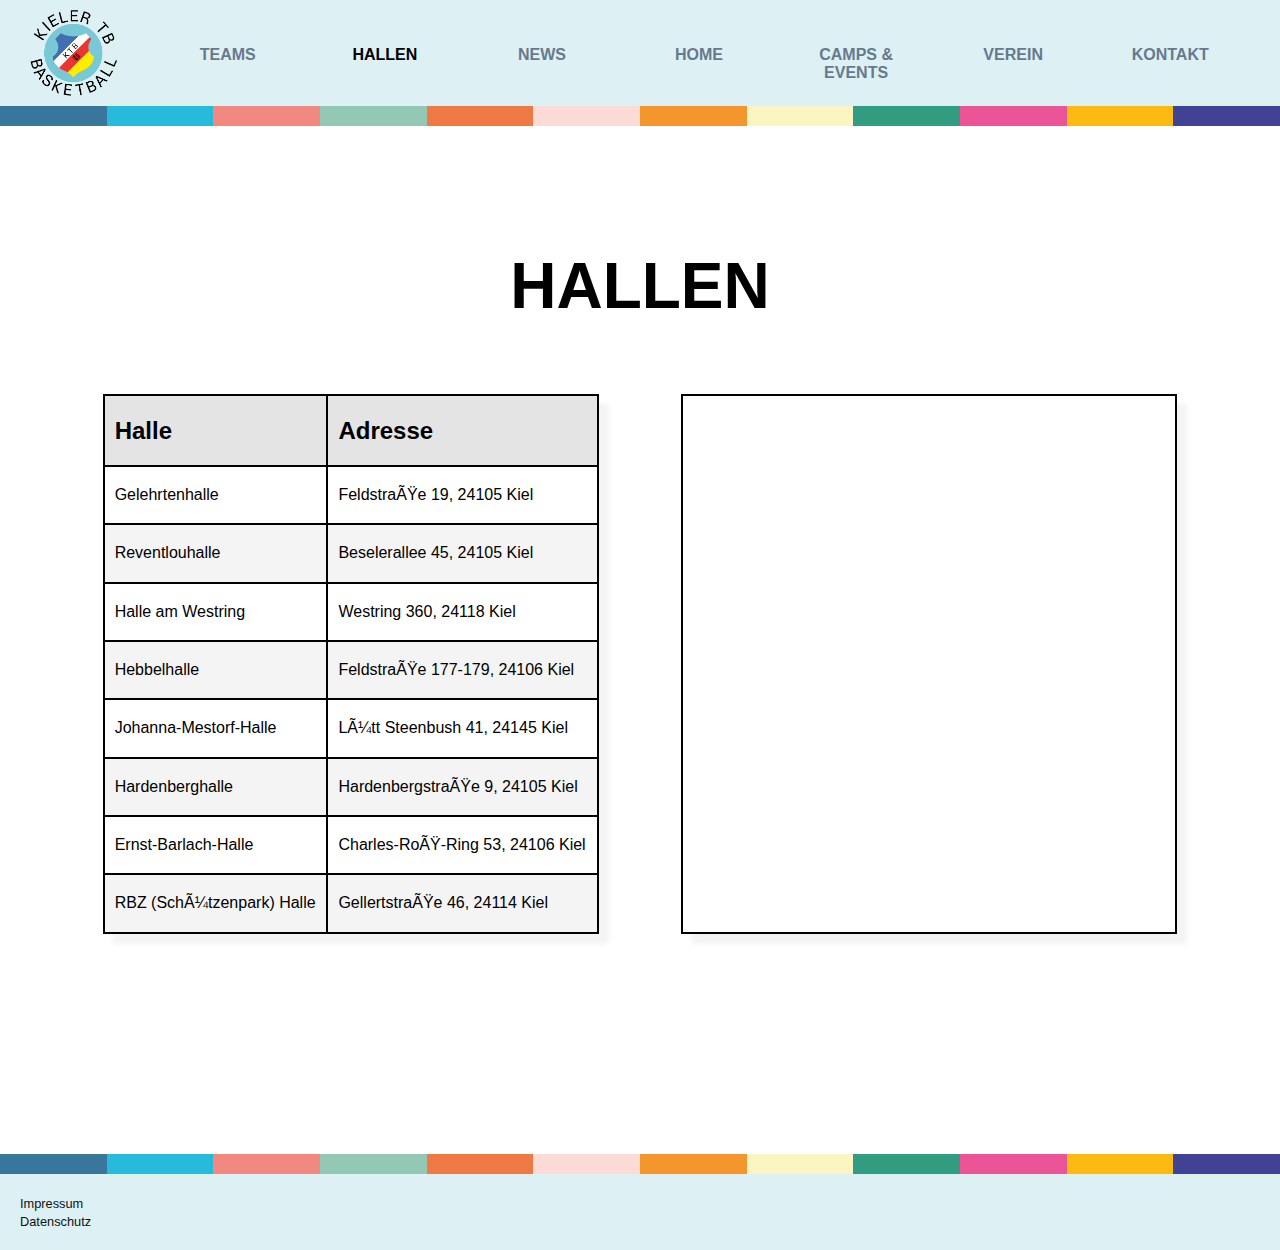
<file: hallen-karte.html>
<!DOCTYPE html>
<html lang="de>
  <head>
    <meta charset="utf-8" />
    <meta name="viewport" content="width=device-width, initial-scale=1.0" />
    <link rel="stylesheet" href="normalize.css" />
    <link rel="stylesheet" href="styles.css" />
    <title>Kieler-TB-Basketball/Hallen</title>
  </head>
  <body>
    <div class="header-breit">
      <header>
        <h2><a href="index.html"><img class="logo-hilfe" alt="ktb-logo" src="logo-hilfe.png"></a></h2>
        <nav class="nav-bar-breit">
          <ul class="nav-list">
            <a href="teams.html"><li class="nav-item">TEAMS</li></a>
              <a href="hallen.html"><li class="active nav-item">HALLEN</li></a>
              <a href="news.html"><li class="nav-item">NEWS</li></a>
              <a href="index.html"><li class="nav-item">HOME</li></a>
              <a href="camps-events.html"><li class="camps-events-nav-item">CAMPS & EVENTS</li></a>
              <a href="verein.html"><li class="nav-item">VEREIN</li></a>
              <a href="kontakt.html"><li class="nav-item">KONTAKT</li></a>
          </ul>
        </nav>
      </header>
    </div>
    
    <div class="header-schmal">
      <header class="header-schmal">
        <h2><a href="index.html"><img class="logo" alt="ktb-logo" src="ktb-logo.png"></a></h2>
        <h2><a href="index.html"><img class="logo-hilfe" alt="ktb-logo" src="logo-hilfe.png">Kieler TB Basketball</a></h2>
        <div class="nav-dropdown">
          <button class="nav-dropbtn">
            <hr>
            <hr>
            <hr>
          </button>
          <div class="nav-dropdown-content">
            <a href="teams.html">TEAMS</a>
            <a class="active" href="hallen.html">HALLEN</a>
            <a href="news.html">NEWS</a>
            <a href="index.html">HOME</a>
            <a href="camps-events.html">CAMPS & EVENTS</a>
            <a href="verein.html">VEREIN</a>
            <a href="kontakt.html">KONTAKT</a>
          </div>
        </div>
      </header>
    </div>
    <div class="bunte-linie-header"></div>
      <main>
        <h3>HALLEN</h3>
        <section class="hallen-section-1">
          <table class="hallen-table">
            <tr>
              <th>Halle</th>
              <th>Adresse</th>
            </tr>
            <tr>
              <td>Gelehrtenhalle</td>
              <td>Feldstraße 19, 24105 Kiel</td>
            </tr>
            <tr>
              <td class="hallen-grau">Reventlouhalle</td>
              <td class="hallen-grau">Beselerallee 45, 24105 Kiel</td>
            </tr>
            <tr>
              <td>Halle am Westring</td>
              <td>Westring 360, 24118 Kiel</td>
            </tr>
            <tr>
              <td class="hallen-grau">Hebbelhalle</td>
              <td class="hallen-grau">Feldstraße 177-179, 24106 Kiel</td>
            </tr>
            <tr>
              <td>Johanna-Mestorf-Halle</td>
              <td>Lütt Steenbush 41, 24145 Kiel</td>
            </tr>
            <tr>
              <td class="hallen-grau">Hardenberghalle</td>
              <td class="hallen-grau">Hardenbergstraße 9, 24105 Kiel</td>
            </tr>
            <tr>
              <td>Ernst-Barlach-Halle</td>
              <td>Charles-Roß-Ring 53, 24106 Kiel</td>
            </tr>
            <tr>
              <td class="hallen-grau">RBZ (Schützenpark) Halle</td>
              <td class="hallen-grau">Gellertstraße 46, 24114 Kiel</td>
            </tr>
          </table>
          <iframe class="hallen-maps-karte" src="https://www.google.com/maps/d/u/0/embed?mid=15xpGWukVLV6sYnLddEWbVDoPYTHVvJk&ehbc=2E312F&noprof=1"></iframe>
        </section>
      </main>
      <div class="bunte-linie-footer"></div>
      <footer>
        <p><a href="https://kieler-tb.de/impressum/" class="impressum">Impressum</a></p>
        <p><a href="https://kieler-tb.de/datenschutz/" class="datenschutz">Datenschutz</a></p>
      </footer>
  </body>
</html>
</file>
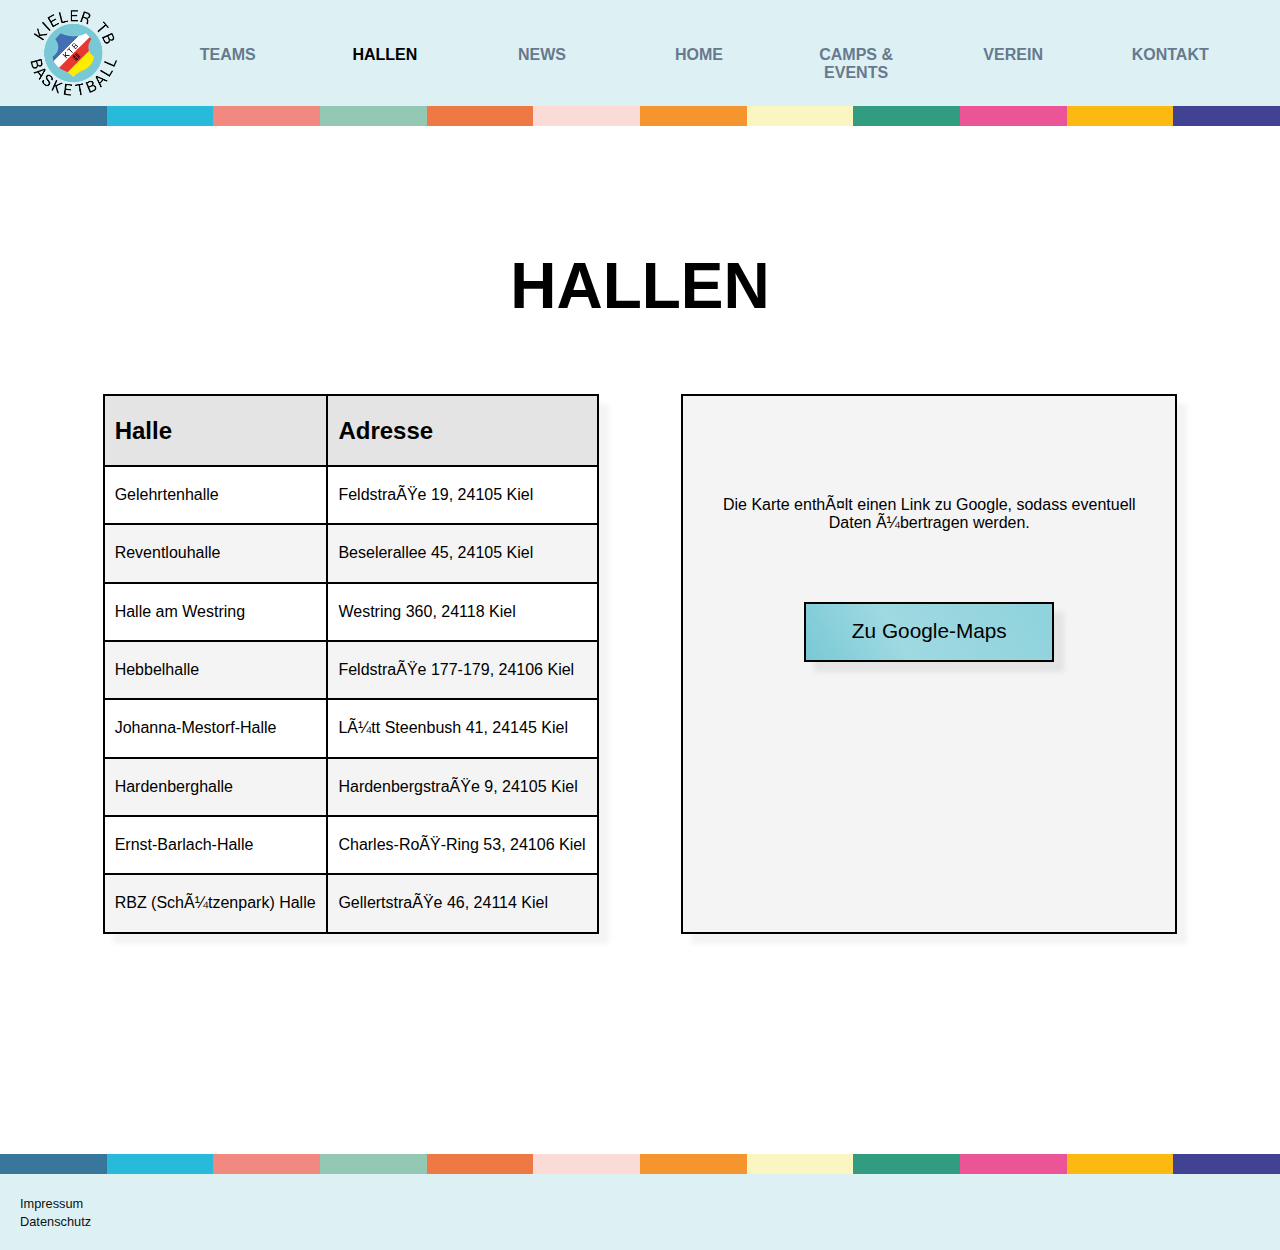
<file: hallen.html>
<!DOCTYPE html>
<html lang="de>
  <head>
    <meta charset="utf-8" />
    <meta name="viewport" content="width=device-width, initial-scale=1.0" />
    <link rel="stylesheet" href="normalize.css" />
    <link rel="stylesheet" href="styles.css" />
    <title>Kieler-TB-Basketball/Hallen</title>
  </head>
  <body>
    <div class="header-breit">
      <header>
        <h2><a href="index.html"><img class="logo-hilfe" alt="ktb-logo" src="logo-hilfe.png"></a></h2>
        <nav class="nav-bar-breit">
          <ul class="nav-list">
            <a href="teams.html"><li class="nav-item">TEAMS</li></a>
              <a href="hallen.html"><li class="active nav-item">HALLEN</li></a>
              <a href="news.html"><li class="nav-item">NEWS</li></a>
              <a href="index.html"><li class="nav-item">HOME</li></a>
              <a href="camps-events.html"><li class="camps-events-nav-item">CAMPS & EVENTS</li></a>
              <a href="verein.html"><li class="nav-item">VEREIN</li></a>
              <a href="kontakt.html"><li class="nav-item">KONTAKT</li></a>
          </ul>
        </nav>
      </header>
    </div>
    
    <div class="header-schmal">
      <header class="header-schmal">
        <h2><a href="index.html"><img class="logo" alt="ktb-logo" src="ktb-logo.png"></a></h2>
        <h2><a href="index.html"><img class="logo-hilfe" alt="ktb-logo" src="logo-hilfe.png">Kieler TB Basketball</a></h2>
        <div class="nav-dropdown">
          <button class="nav-dropbtn">
            <hr>
            <hr>
            <hr>
          </button>
          <div class="nav-dropdown-content">
            <a href="teams.html">TEAMS</a>
            <a class="active" href="hallen.html">HALLEN</a>
            <a href="news.html">NEWS</a>
            <a href="index.html">HOME</a>
            <a href="camps-events.html">CAMPS & EVENTS</a>
            <a href="verein.html">VEREIN</a>
            <a href="kontakt.html">KONTAKT</a>
          </div>
        </div>
      </header>
    </div>
    <div class="bunte-linie-header"></div>
      <main>
        <h3>HALLEN</h3>
        <section class="hallen-section-1">
          <table class="hallen-table">
            <tr>
              <th>Halle</th>
              <th>Adresse</th>
            </tr>
            <tr>
              <td>Gelehrtenhalle</td>
              <td>Feldstraße 19, 24105 Kiel</td>
            </tr>
            <tr>
              <td class="hallen-grau">Reventlouhalle</td>
              <td class="hallen-grau">Beselerallee 45, 24105 Kiel</td>
            </tr>
            <tr>
              <td>Halle am Westring</td>
              <td>Westring 360, 24118 Kiel</td>
            </tr>
            <tr>
              <td class="hallen-grau">Hebbelhalle</td>
              <td class="hallen-grau">Feldstraße 177-179, 24106 Kiel</td>
            </tr>
            <tr>
              <td>Johanna-Mestorf-Halle</td>
              <td>Lütt Steenbush 41, 24145 Kiel</td>
            </tr>
            <tr>
              <td class="hallen-grau">Hardenberghalle</td>
              <td class="hallen-grau">Hardenbergstraße 9, 24105 Kiel</td>
            </tr>
            <tr>
              <td>Ernst-Barlach-Halle</td>
              <td>Charles-Roß-Ring 53, 24106 Kiel</td>
            </tr>
            <tr>
              <td class="hallen-grau">RBZ (Schützenpark) Halle</td>
              <td class="hallen-grau">Gellertstraße 46, 24114 Kiel</td>
            </tr>
          </table>
          <div class="hallen-erlaubnis">
            <p>Die Karte enthält einen Link zu Google, sodass eventuell Daten übertragen werden.</p>
            <a class="link" href="hallen-karte.html">
              <div>Zu Google-Maps</div>
            </a>
          </div>
        </section>
      </main>
      <div class="bunte-linie-footer"></div>
      <footer>
        <p><a href="https://kieler-tb.de/impressum/" class="impressum">Impressum</a></p>
        <p><a href="https://kieler-tb.de/datenschutz/" class="datenschutz">Datenschutz</a></p>
      </footer>
  </body>
</html>
</file>
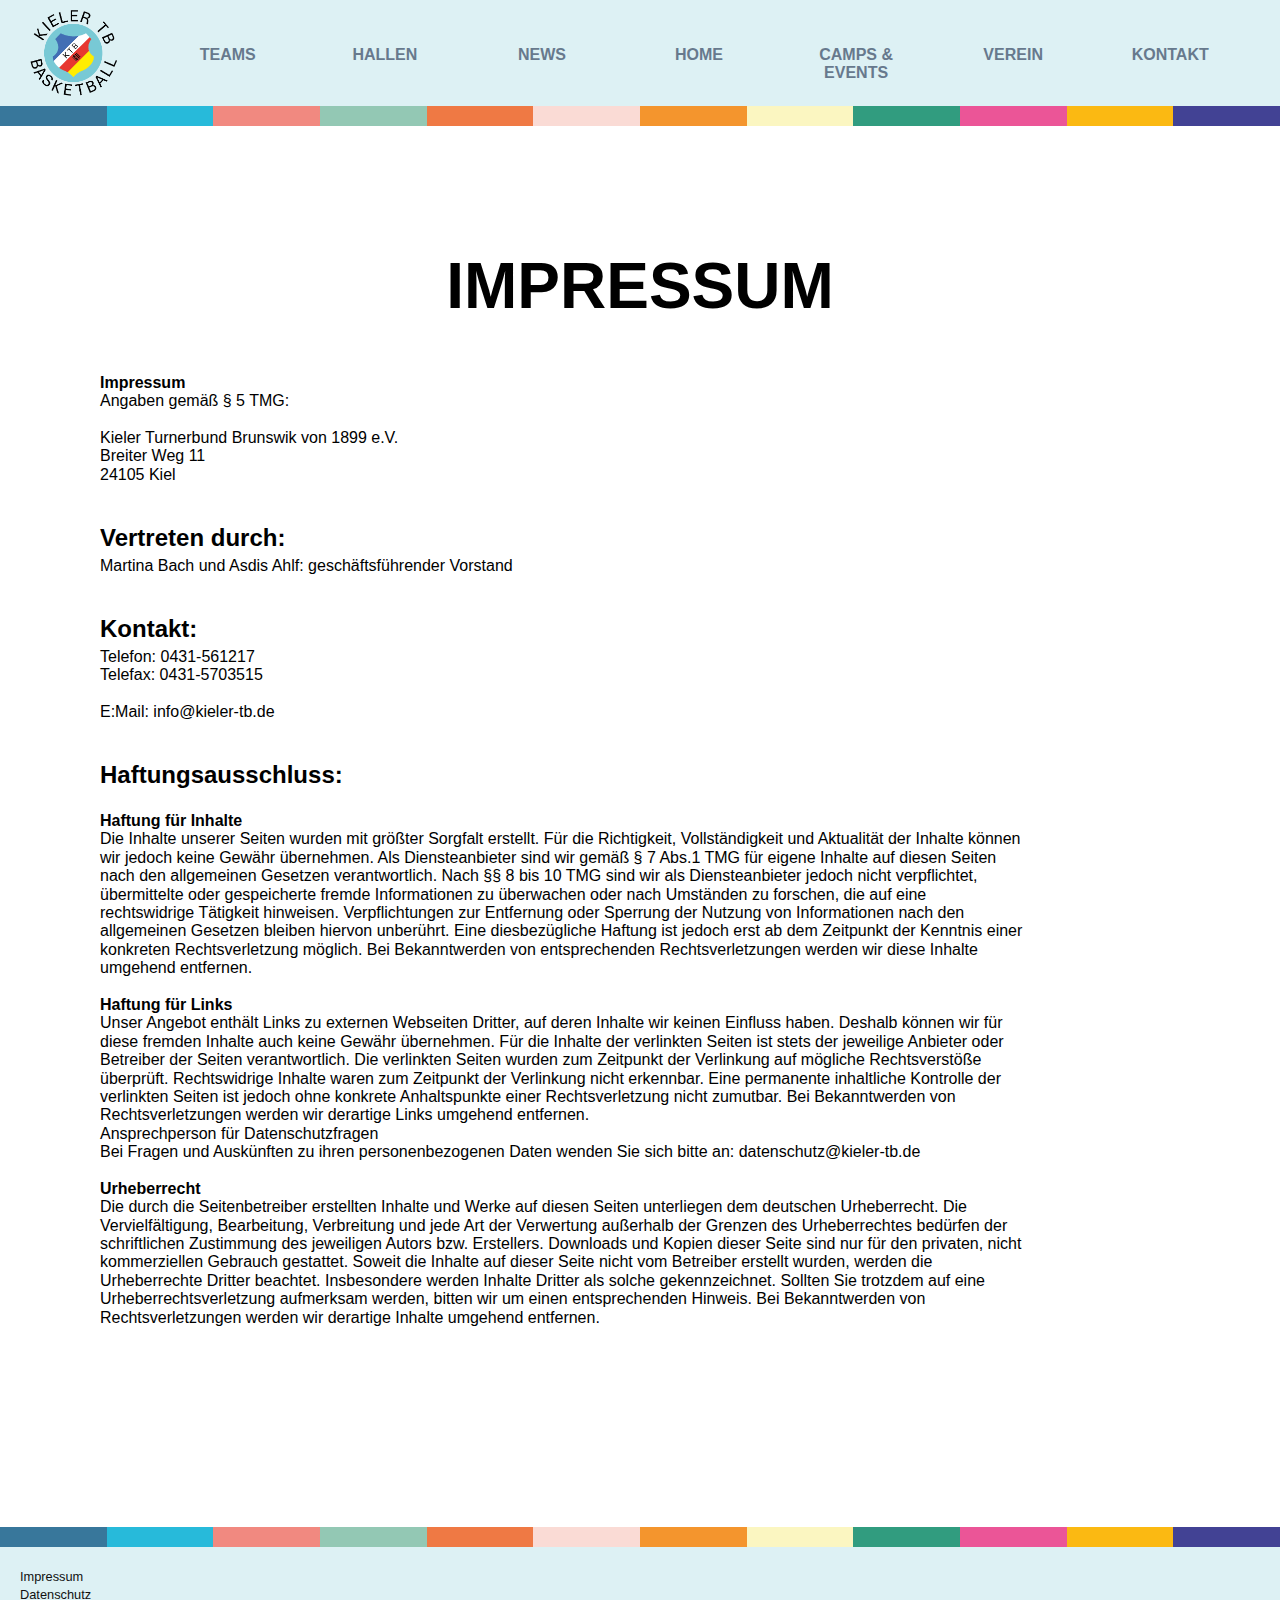
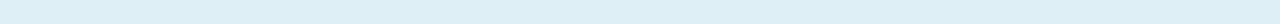
<file: impressum.html>
<!DOCTYPE html>
<html lang="de">
  <head>
    <meta charset="utf-8" />
    <meta name="viewport" content="width=device-width, initial-scale=1.0" />
    <link rel="stylesheet" href="normalize.css" />
    <link rel="stylesheet" href="styles.css" />
    <title>Kieler-TB-Basketball/Hallen</title>
  </head>
  <body>
    <div class="header-breit">
      <header>
        <h2><a href="index.html"><img class="logo-hilfe" alt="ktb-logo" src="logo-hilfe.png"></a></h2>
        <nav class="nav-bar-breit">
          <ul class="nav-list">
            <a href="teams.html"><li class="nav-item">TEAMS</li></a>
              <a href="hallen.html"><li class="nav-item">HALLEN</li></a>
              <a href="news.html"><li class="nav-item">NEWS</li></a>
              <a href="index.html"><li class="nav-item">HOME</li></a>
              <a href="camps-events.html"><li class="camps-events-nav-item">CAMPS & EVENTS</li></a>
              <a href="verein.html"><li class="nav-item">VEREIN</li></a>
              <a href="kontakt.html"><li class="nav-item">KONTAKT</li></a>
          </ul>
        </nav>
      </header>
    </div>
    
    <div class="header-schmal">
      <header class="header-schmal">
        <h2><a href="index.html"><img class="logo" alt="ktb-logo" src="ktb-logo.png"></a></h2>
        <h2><a href="index.html"><img class="logo-hilfe" alt="ktb-logo" src="logo-hilfe.png">Kieler TB Basketball</a></h2>
        <div class="nav-dropdown">
          <button class="nav-dropbtn">
            <hr>
            <hr>
            <hr>
          </button>
          <div class="nav-dropdown-content">
            <a href="teams.html">TEAMS</a>
            <a href="hallen.html">HALLEN</a>
            <a href="news.html">NEWS</a>
            <a href="index.html">HOME</a>
            <a href="camps-events.html">CAMPS & EVENTS</a>
            <a href="verein.html">VEREIN</a>
            <a href="kontakt.html">KONTAKT</a>
          </div>
        </div>
      </header>
    </div>
    <div class="bunte-linie-header"></div>
      <main>
        <h3>IMPRESSUM</h3>
        <section class="impressum-section">
            <p><b>Impressum</b></p>
            <p>Angaben gemäß § 5 TMG:<br><br>

                Kieler Turnerbund Brunswik von 1899 e.V.<br>
                Breiter Weg 11<br>
                24105 Kiel
            </p>
            <h5>Vertreten durch:</h5>
            <p>Martina Bach und Asdis Ahlf:  geschäftsführender Vorstand</p>
            <h5>Kontakt:</h5>
            <p>Telefon:    0431-561217<br>
                Telefax:    0431-5703515<br><br>
                
                E:Mail:       info@kieler-tb.de
            </p>
            <h5>Haftungsausschluss:</h5>
            <p>
                <br><b>Haftung für Inhalte</b><br>

                Die Inhalte unserer Seiten wurden mit größter Sorgfalt erstellt. Für die Richtigkeit, Vollständigkeit und Aktualität der Inhalte können wir jedoch keine Gewähr übernehmen. Als Diensteanbieter sind wir gemäß § 7 Abs.1 TMG für eigene Inhalte auf diesen Seiten nach den allgemeinen Gesetzen verantwortlich. Nach §§ 8 bis 10 TMG sind wir als Diensteanbieter jedoch nicht verpflichtet, übermittelte oder gespeicherte fremde Informationen zu überwachen oder nach Umständen zu forschen, die auf eine rechtswidrige Tätigkeit hinweisen. Verpflichtungen zur Entfernung oder Sperrung der Nutzung von Informationen nach den allgemeinen Gesetzen bleiben hiervon unberührt. Eine diesbezügliche Haftung ist jedoch erst ab dem Zeitpunkt der Kenntnis einer konkreten Rechtsverletzung möglich. Bei Bekanntwerden von entsprechenden Rechtsverletzungen werden wir diese Inhalte umgehend entfernen.<br>

                <br><b>Haftung für Links</b><br>

                Unser Angebot enthält Links zu externen Webseiten Dritter, auf deren Inhalte wir keinen Einfluss haben. Deshalb können wir für diese fremden Inhalte auch keine Gewähr übernehmen. Für die Inhalte der verlinkten Seiten ist stets der jeweilige Anbieter oder Betreiber der Seiten verantwortlich. Die verlinkten Seiten wurden zum Zeitpunkt der Verlinkung auf mögliche Rechtsverstöße überprüft. Rechtswidrige Inhalte waren zum Zeitpunkt der Verlinkung nicht erkennbar. Eine permanente inhaltliche Kontrolle der verlinkten Seiten ist jedoch ohne konkrete Anhaltspunkte einer Rechtsverletzung nicht zumutbar. Bei Bekanntwerden von Rechtsverletzungen werden wir derartige Links umgehend entfernen.<br>
                Ansprechperson für Datenschutzfragen<br>

                Bei Fragen und Auskünften zu ihren personenbezogenen Daten wenden Sie sich bitte an: datenschutz@kieler-tb.de<br>
                <br><b>Urheberrecht</b><br>

                Die durch die Seitenbetreiber erstellten Inhalte und Werke auf diesen Seiten unterliegen dem deutschen Urheberrecht. Die Vervielfältigung, Bearbeitung, Verbreitung und jede Art der Verwertung außerhalb der Grenzen des Urheberrechtes bedürfen der schriftlichen Zustimmung des jeweiligen Autors bzw. Erstellers. Downloads und Kopien dieser Seite sind nur für den privaten, nicht kommerziellen Gebrauch gestattet. Soweit die Inhalte auf dieser Seite nicht vom Betreiber erstellt wurden, werden die Urheberrechte Dritter beachtet. Insbesondere werden Inhalte Dritter als solche gekennzeichnet. Sollten Sie trotzdem auf eine Urheberrechtsverletzung aufmerksam werden, bitten wir um einen entsprechenden Hinweis. Bei Bekanntwerden von Rechtsverletzungen werden wir derartige Inhalte umgehend entfernen.
            </p>
        </section>
        
      </main>
      <div class="bunte-linie-footer"></div>
      <footer>
        <p><a href="impressum.html" class="impressum">Impressum</a></p>
        <p><a href="datenschutz.html" class="datenschutz">Datenschutz</a></p>
      </footer>
  </body>
</html>
</file>
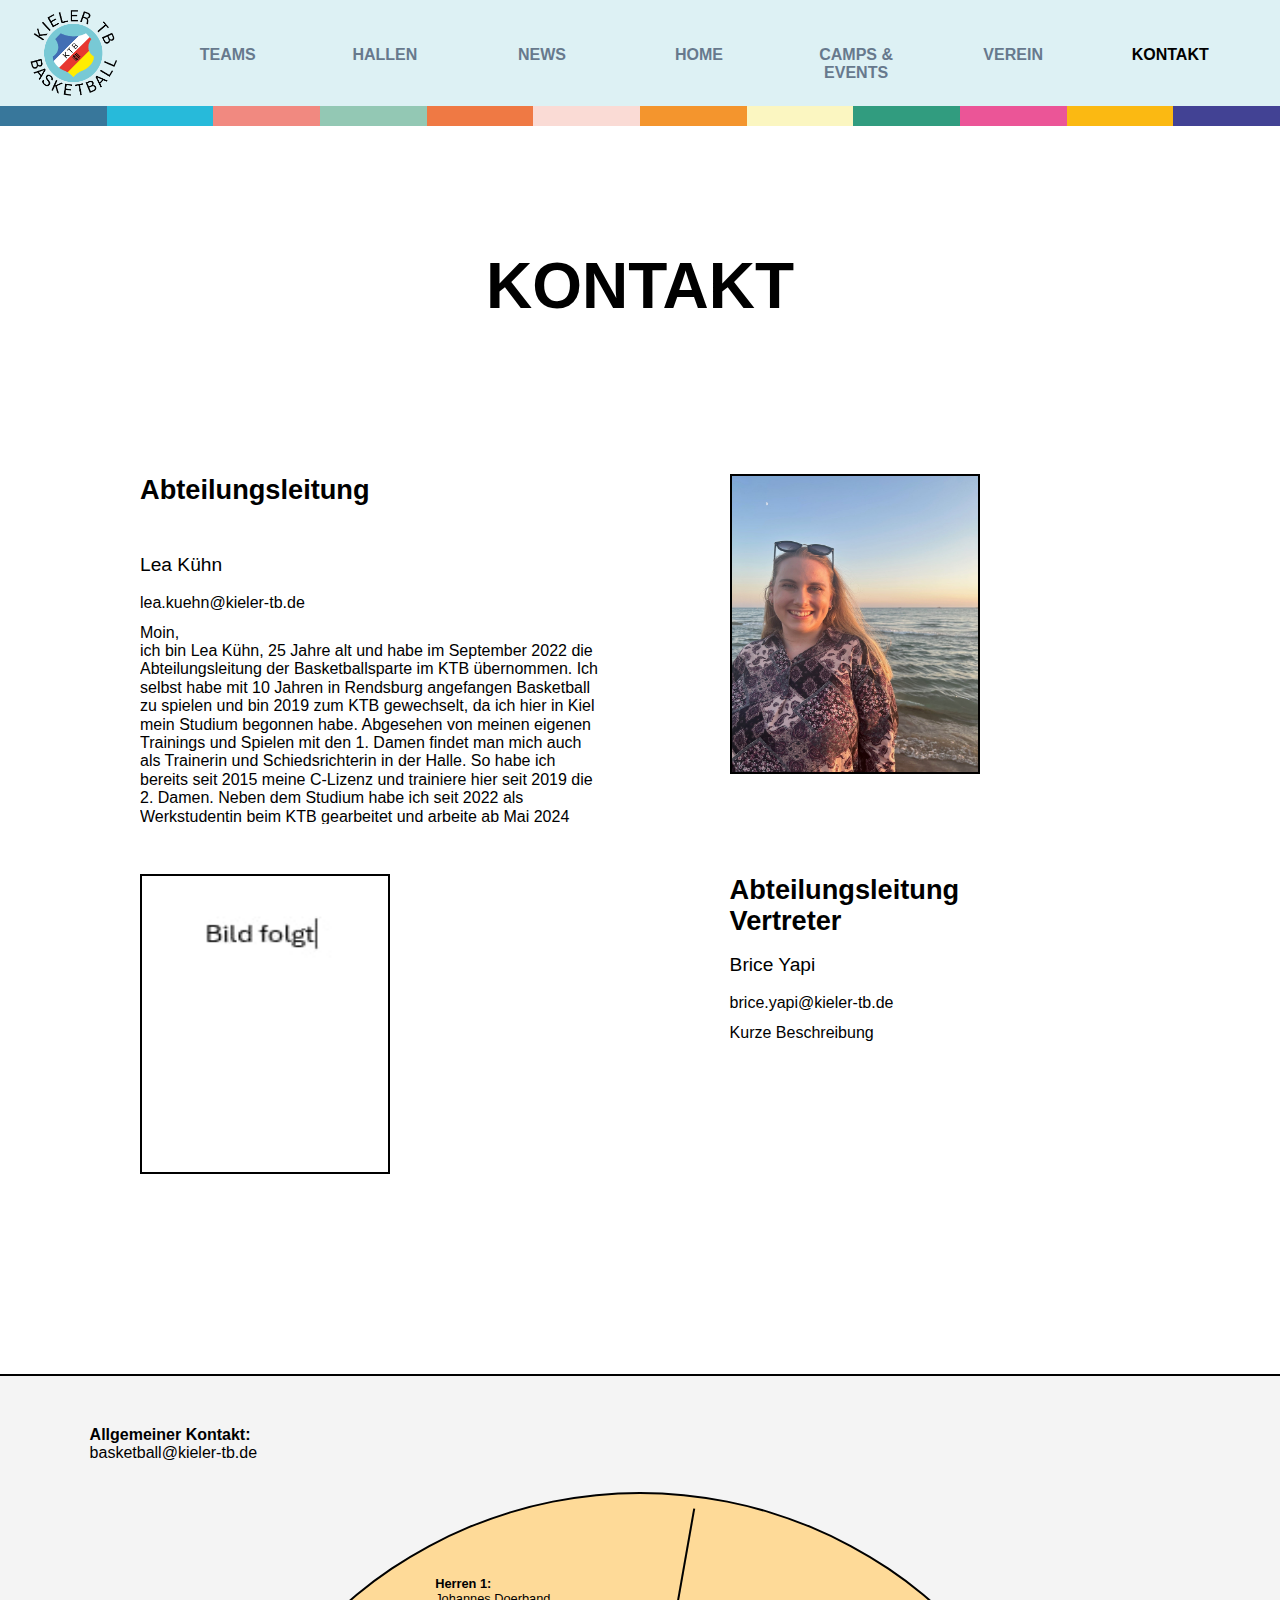
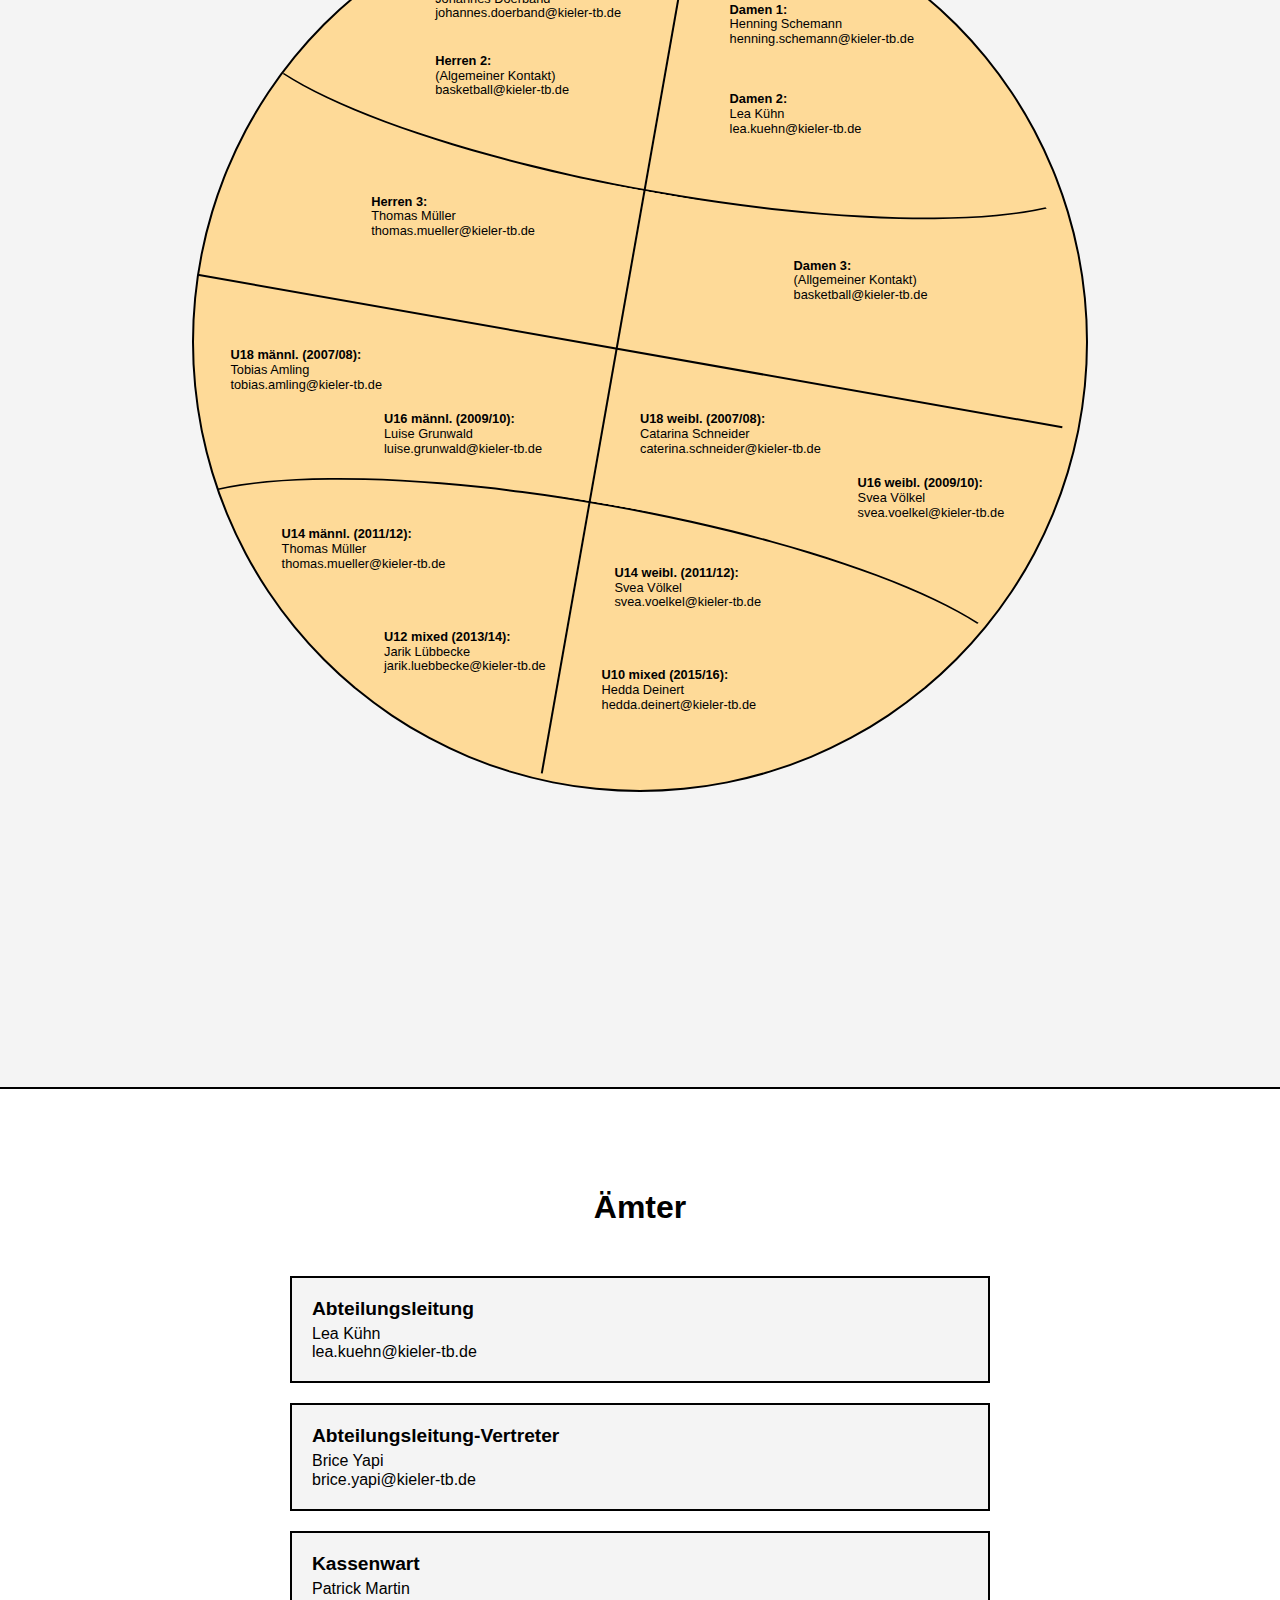
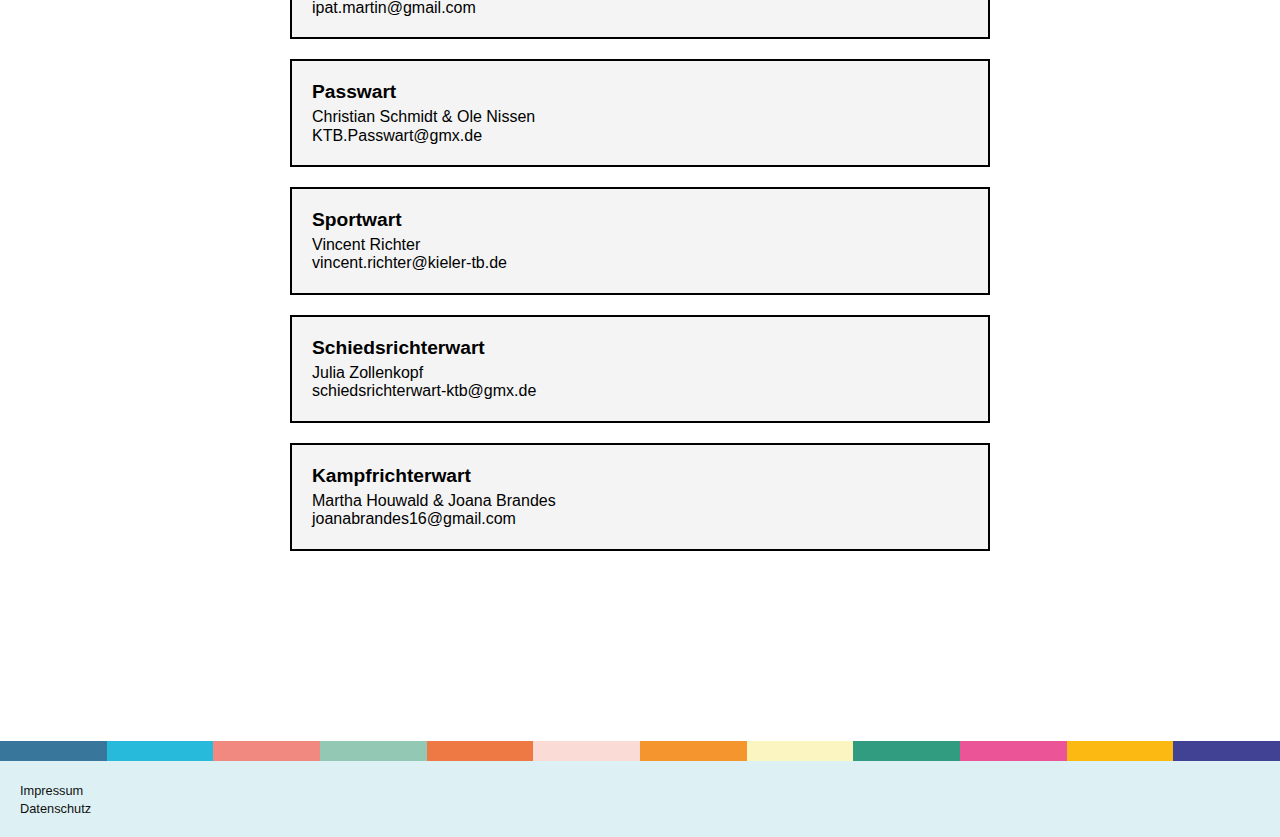
<file: kontakt.html>
<!DOCTYPE html>
<html lang="de">
  <head>
    <meta charset="utf-8" />
    <meta name="viewport" content="width=device-width, initial-scale=1.0" />
    <link rel="stylesheet" href="normalize.css" />
    <link rel="stylesheet" href="styles.css" />
    <title>Kieler-TB-Basketball/Kontakt</title>
  </head>
  <body>
    <div class="header-breit">
      <header>
        <h2><a href="index.html"><img class="logo-hilfe" alt="ktb-logo" src="logo-hilfe.png"></a></h2>
        <nav class="nav-bar-breit">
          <ul class="nav-list">
            <a href="teams.html"><li class="nav-item">TEAMS</li></a>
              <a href="hallen.html"><li class="nav-item">HALLEN</li></a>
              <a href="news.html"><li class="nav-item">NEWS</li></a>
              <a href="index.html"><li class="nav-item">HOME</li></a>
              <a href="camps-events.html"><li class="camps-events-nav-item">CAMPS & EVENTS</li></a>
              <a href="verein.html"><li class="nav-item">VEREIN</li></a>
              <a href="kontakt.html"><li class="active nav-item">KONTAKT</li></a>
          </ul>
        </nav>
      </header>
    </div>
    
    <div class="header-schmal">
      <header class="header-schmal kontakt-header">
        <h2><a href="index.html"><img class="logo" alt="ktb-logo" src="ktb-logo.png"></a></h2>
        <h2><a href="index.html"><img class="logo-hilfe" alt="ktb-logo" src="logo-hilfe.png">Kieler TB Basketball</a></h2>
        <div class="nav-dropdown">
          <button class="nav-dropbtn">
            <hr>
            <hr>
            <hr>
          </button>
          <div class="nav-dropdown-content">
            <a href="teams.html">TEAMS</a>
            <a href="hallen.html">HALLEN</a>
            <a href="news.html">NEWS</a>
            <a href="index.html">HOME</a>
            <a href="camps-events.html">CAMPS & EVENTS</a>
            <a href="verein.html">VEREIN</a>
            <a class="active" href="kontakt.html">KONTAKT</a>
          </div>
        </div>
      </header>
    </div>
      <div class="bunte-linie-header"></div>
      <main>
        <h3>KONTAKT</h3>
        <section class="kontakt-section-1">
          <h5 class="kontakt-header-1">Abteilungsleitung</h5>
          <img alt="bild folgt" class="kontakt-bild-1" src="abteilungsleitung.jpg">
          <p class="kontakt-text-1a">Lea Kühn</p>
          <p class="kontakt-text-1b">
            <a target="_blank" href="mailto:lea.kuehn@kieler-tb.de">lea.kuehn@kieler-tb.de</a>
          </p>
          <p class="kontakt-text-1c">Moin,<br> ich bin Lea Kühn, 25 Jahre alt und habe im September 2022 die Abteilungsleitung der Basketballsparte im KTB übernommen. Ich selbst habe mit 10 Jahren in Rendsburg angefangen Basketball zu spielen und bin 2019 zum KTB gewechselt, da ich hier in Kiel mein Studium begonnen habe.  Abgesehen von meinen eigenen Trainings und Spielen mit den 1. Damen findet man mich auch als Trainerin und Schiedsrichterin in der Halle. So habe ich bereits seit 2015 meine C-Lizenz und trainiere hier seit 2019 die 2. Damen. Neben dem Studium habe ich seit 2022 als Werkstudentin beim KTB gearbeitet und arbeite ab Mai 2024 neben Studium und einem neuen Job als Lehrkraft noch auf Minijobbasis beim KTB weiter.</p>

          <h5 class="kontakt-header-2">Abteilungsleitung <br>Vertreter</h5>
          <img alt="bild folgt" class="kontakt-bild-2" src="abteilungsleitung-vertreter.jpg">
          <p class="kontakt-text-2a">Brice Yapi</p>
          <p class="kontakt-text-2b">
            <a target="_blank" href="mailto:brice.yapi@kieler-tb.de">brice.yapi@kieler-tb.de</a>
          </p>
          <p class="kontakt-text-2c">Kurze Beschreibung</p>
          
        </section>
        <section class="kontakt-section-2">
          <div class="kontakt-allgemein">
            <b>Allgemeiner Kontakt:</b>
            <br>
            <a target="_blank" href="mailto:basketball@kieler-tb.de">basketball@kieler-tb.de</a>
          </div>
          <div class="kontakt-section-2a">
            <div class="kontakt-ball"></div>
            <hr class="kontakt-linie-1">
            <hr class="kontakt-linie-2">
            <div class="kontakt-linie-3"></div>
            <div class="kontakt-linie-4"></div>
          </div>
          <div class="schmal kontakt-section-2b">
            <p class="schmal kontakt-allgemein schmal-h1">
              <b>Herren 1:</b>
              <br>Johannes Doerband<br>
              <a target="_blank" href="mailto:johannes.doerband@kieler-tb.de">johannes.doerband@kieler-tb.de</a>
            </p>
            <p class="schmal kontakt-allgemein schmal-h2">
              <b>Herren 2:</b>
              <br>(Algemeiner Kontakt)<br>
              <a target="_blank" href="mailto:basketball@kieler-tb.de">basketball@kieler-tb.de</a>
            </p>
            <p class="schmal kontakt-allgemein schmal-h3">
              <b>Herren 3:</b>
              <br>Thomas Müller<br>
              <a target="_blank" href="mailto:thomas.mueller@kieler-tb.de">thomas.mueller@kieler-tb.de</a>
            </p>
          </div>

          <div class="schmal kontakt-section-2a">
            <div class="kontakt-ball"></div>
            <hr class="kontakt-linie-1">
            <hr class="kontakt-linie-2">
            <div class="kontakt-linie-3"></div>
            <div class="kontakt-linie-4"></div>
          </div>
          <div class="schmal kontakt-section-2b">
            <p class="schmal kontakt-allgemein schmal-d1">
              <b>Damen 1:</b>
              <br>Henning Schemann<br>
              <a target="_blank" href="mailto:henning.schemann@kieler-tb.de">henning.schemann@kieler-tb.de</a>
            </p>
            <p class="schmal kontakt-allgemein schmal-d2">
              <b>Damen 2:</b>
              <br>Lea Kühn<br>
              <a target="_blank" href="mailto:lea.kuehn@kieler-tb.de">lea.kuehn@kieler-tb.de</a>
            </p>
            <p class="schmal kontakt-allgemein schmal-d3">
              <b>Damen 3:</b>
              <br>(Allgemeiner Kontakt)<br>
              <a target="_blank" href="mailto:basketball@kieler-tb.de">basketball@kieler-tb.de</a>
            </p>
          </div>
          
          <div class="schmal kontakt-section-2a">
            <div class="kontakt-ball"></div>
            <hr class="kontakt-linie-1">
            <hr class="kontakt-linie-2">
            <div class="kontakt-linie-3"></div>
            <div class="kontakt-linie-4"></div>
          </div>
          <div class="schmal kontakt-section-2b">
            <p class="schmal kontakt-allgemein schmal-u18m">
              <b>U18 männl. (2007/08):</b>
              <br>Tobias Amling<br>
              <a target="_blank" href="mailto:tobias.amling@kieler-tb.de">tobias.amling@kieler-tb.de</a>
            </p>
            <p class="schmal kontakt-allgemein schmal-u16m">
              <b>U16 männl. (2009/10):</b>
              <br>Luise Grunwald<br>
              <a target="_blank" href="mailto:luise.grunwald@kieler-tb.de">luise.grunwald@kieler-tb.de</a>
            </p>
          </div>
          <div class="schmal kontakt-section-2a">
            <div class="kontakt-ball"></div>
            <hr class="kontakt-linie-1">
            <hr class="kontakt-linie-2">
            <div class="kontakt-linie-3"></div>
            <div class="kontakt-linie-4"></div>
          </div>
          <div class="schmal kontakt-section-2b">
            <p class="schmal kontakt-allgemein schmal-u14m">
              <b>U14 männl. (2011/12):</b>
              <br>Thomas Müller<br>
              <a target="_blank" href="mailto:thomas.mueller@kieler-tb.de">thomas.mueller@kieler-tb.de</a>
            </p>
            <p class="schmal kontakt-allgemein schmal-u12">
              <b>U12 mixed (2013/14):</b>
              <br>Jarik Lübbecke<br>
              <a target="_blank" href="mailto:jarik.luebbecke@kieler-tb.de">jarik.luebbecke@kieler-tb.de</a>
            </p>
          </div>
          <div class="schmal kontakt-section-2a">
            <div class="kontakt-ball"></div>
            <hr class="kontakt-linie-1">
            <hr class="kontakt-linie-2">
            <div class="kontakt-linie-3"></div>
            <div class="kontakt-linie-4"></div>
          </div>
          <div class="schmal schmal kontakt-section-2b">
            <p class="kontakt-allgemein schmal-u10 schmal">
              <b>U10 mixed (2015/16):</b>
              <br>Hedda Deinert<br>
              <a target="_blank" href="mailto:hedda.deinert@kieler-tb.de">hedda.deinert@kieler-tb.de</a>
            </p>
            <p class="schmal kontakt-allgemein schmal-u18w">
              <b>U18 weibl. (2007/08):</b>
              <br>Catarina Schneider<br>
              <a target="_blank" href="mailto:caterina.schneider@kieler-tb.de">caterina.schneider@kieler-tb.de</a>
            </p>
          </div>
          <div class="schmal kontakt-section-2a">
            <div class="kontakt-ball"></div>
            <hr class="kontakt-linie-1">
            <hr class="kontakt-linie-2">
            <div class="kontakt-linie-3"></div>
            <div class="kontakt-linie-4"></div>
          </div>
          <div class="schmal kontakt-section-2b">
            <p class="schmal kontakt-allgemein schmal-u16w">
              <b>U16 weibl. (2009/10):</b>
              <br>Svea Völkel<br>
              <a target="_blank" href="mailto:svea.voelkel@kieler-tb.de">svea.voelkel@kieler-tb.de</a>
            </p>
            <p class="schmal kontakt-allgemein schmal-u14w">
              <b>U14 weibl. (2011/12):</b>
              <br>Svea Völkel<br>
              <a target="_blank" href="mailto:svea.voelkel@kieler-tb.de">svea.voelkel@kieler-tb.de</a>
            </p>
          </div>

          <div class="breit kontakt-section-2b">
            <p class="kontakt-allgemein breit-h1">
              <b>Herren 1:</b>
              <br>Johannes Doerband<br>
              <a target="_blank" href="mailto:johannes.doerband@kieler-tb.de">johannes.doerband@kieler-tb.de</a>
            </p>
            <p class="kontakt-allgemein breit-h2">
              <b>Herren 2:</b>
              <br>(Algemeiner Kontakt)<br>
              <a target="_blank" href="mailto:basketball@kieler-tb.de">basketball@kieler-tb.de</a>
            </p>
            <p class="kontakt-allgemein breit-h3">
              <b>Herren 3:</b>
              <br>Thomas Müller<br>
              <a target="_blank" href="mailto:thomas.mueller@kieler-tb.de">thomas.mueller@kieler-tb.de</a>
            </p>
            <p class="kontakt-allgemein breit-d1">
              <b>Damen 1:</b>
              <br>Henning Schemann<br>
              <a target="_blank" href="mailto:henning.schemann@kieler-tb.de">henning.schemann@kieler-tb.de</a>
            </p>
            <p class="kontakt-allgemein breit-d2">
              <b>Damen 2:</b>
              <br>Lea Kühn<br>
              <a target="_blank" href="mailto:lea.kuehn@kieler-tb.de">lea.kuehn@kieler-tb.de</a>
            </p>
            <p class="kontakt-allgemein breit-d3">
              <b>Damen 3:</b>
              <br>(Allgemeiner Kontakt)<br>
              <a target="_blank" href="mailto:basketball@kieler-tb.de">basketball@kieler-tb.de</a>
            </p>
            <p class="kontakt-allgemein breit-u18m">
              <b>U18 männl. (2007/08):</b>
              <br>Tobias Amling<br>
              <a target="_blank" href="mailto:tobias.amling@kieler-tb.de">tobias.amling@kieler-tb.de</a>
            </p>
            <p class="kontakt-allgemein breit-u16m">
              <b>U16 männl. (2009/10):</b>
              <br>Luise Grunwald<br>
              <a target="_blank" href="mailto:luise.grunwald@kieler-tb.de">luise.grunwald@kieler-tb.de</a>
            </p>
            <p class="kontakt-allgemein breit-u14m">
              <b>U14 männl. (2011/12):</b>
              <br>Thomas Müller<br>
              <a target="_blank" href="mailto:thomas.mueller@kieler-tb.de">thomas.mueller@kieler-tb.de</a>
            </p>
            <p class="kontakt-allgemein breit-u12">
              <b>U12 mixed (2013/14):</b>
              <br>Jarik Lübbecke<br>
              <a target="_blank" href="mailto:jarik.luebbecke@kieler-tb.de">jarik.luebbecke@kieler-tb.de</a>
            </p>
            <p class="kontakt-allgemein breit-u10">
              <b>U10 mixed (2015/16):</b>
              <br>Hedda Deinert<br>
              <a target="_blank" href="mailto:hedda.deinert@kieler-tb.de">hedda.deinert@kieler-tb.de</a>
            </p>
            <p class="kontakt-allgemein breit-u18w">
              <b>U18 weibl. (2007/08):</b>
              <br>Catarina Schneider<br>
              <a target="_blank" href="mailto:caterina.schneider@kieler-tb.de">caterina.schneider@kieler-tb.de</a>
            </p>
            <p class="kontakt-allgemein breit-u16w">
              <b>U16 weibl. (2009/10):</b>
              <br>Svea Völkel<br>
              <a target="_blank" href="mailto:svea.voelkel@kieler-tb.de">svea.voelkel@kieler-tb.de</a>
            </p>
            <p class="kontakt-allgemein breit-u14w">
              <b>U14 weibl. (2011/12):</b>
              <br>Svea Völkel<br>
              <a target="_blank" href="mailto:svea.voelkel@kieler-tb.de">svea.voelkel@kieler-tb.de</a>
            </p>
          </div>   
        </section>

        <section class="kontakt-section-3">
          <h4>Ämter</h4>
          <div>
            <p class="kontakt-amt-heading">Abteilungsleitung</p>
            <p class="kontakt-amt-name">Lea Kühn</p>
            <a class="kontakt-amt-email" target="_blank" href="mailto:lea.kuehn@kieler-tb.de">lea.kuehn@kieler-tb.de</a>
          </div>
          <div>
            <p class="kontakt-amt-heading">Abteilungsleitung-Vertreter</p>
            <p class="kontakt-amt-name">Brice Yapi</p>
            <a class="kontakt-amt-email" target="_blank" href="mailto:brice.yapi@kieler-tb.de">brice.yapi@kieler-tb.de</a>
          </div>
          <div>
            <p class="kontakt-amt-heading">Kassenwart</p>
            <p class="kontakt-amt-name">Patrick Martin</p>
            <a class="kontakt-amt-email" target="_blank" href="mailto:ipat.martin@gmail.com">ipat.martin@gmail.com</a>
          </div>
          <div>
            <p class="kontakt-amt-heading">Passwart</p>
            <p class="kontakt-amt-name">Christian Schmidt & Ole Nissen</p>
            <a class="kontakt-amt-email" target="_blank" href="mailto:KTB.Passwart@gmx.de">KTB.Passwart@gmx.de</a>
          </div>
          <div>
            <p class="kontakt-amt-heading">Sportwart</p>
            <p class="kontakt-amt-name">Vincent Richter</p>
            <a class="kontakt-amt-email" target="_blank" href="mailto:vincent.richter@kieler-tb.de">vincent.richter@kieler-tb.de</a>
          </div>
          <div>
            <p class="kontakt-amt-heading">Schiedsrichterwart</p>
            <p class="kontakt-amt-name">Julia Zollenkopf</p>
            <a class="kontakt-amt-email" target="_blank" href="mailto:schiedsrichterwart-ktb@gmx.de">schiedsrichterwart-ktb@gmx.de</a>
          </div>
          <div>
            <p class="kontakt-amt-heading">Kampfrichterwart</p>
            <p class="kontakt-amt-name">Martha Houwald & Joana Brandes</p>
            <a class="kontakt-amt-email" target="_blank" href="mailto:joanabrandes16@gmail.com">joanabrandes16@gmail.com</a>
          </div>
        </section>
        
        <!--
        <section class="kontakt-section-3">
          <h4>Kontaktformular</h4>
          <form action="mailto:basketball@kieler-tb.de">

            <label for="name">Name</label><br>
            <input placeholder="Name" name="Name" type="text" id="name">
            <br>
            <label for="betreff">Betreff</label><br>
            <input placeholder="Betreff" name="Betreff" type="text" id="betreff">
            <br>
            <label for="nachricht">Nachricht</label><br>
            <textarea placeholder="Nachricht" name="Nachricht" type="text" id="nachricht"></textarea>
            <br>
            <input target="_blank" type="submit" value="Absenden">

          </form>
        </section>-->
      </main>
      <div class="bunte-linie-footer footer-kontakt"></div>
      <footer>
        <p><a href="https://kieler-tb.de/impressum/" class="impressum">Impressum</a></p>
        <p><a href="https://kieler-tb.de/datenschutz/" class="datenschutz">Datenschutz</a></p>
      </footer>
  </body>
</html>
</file>
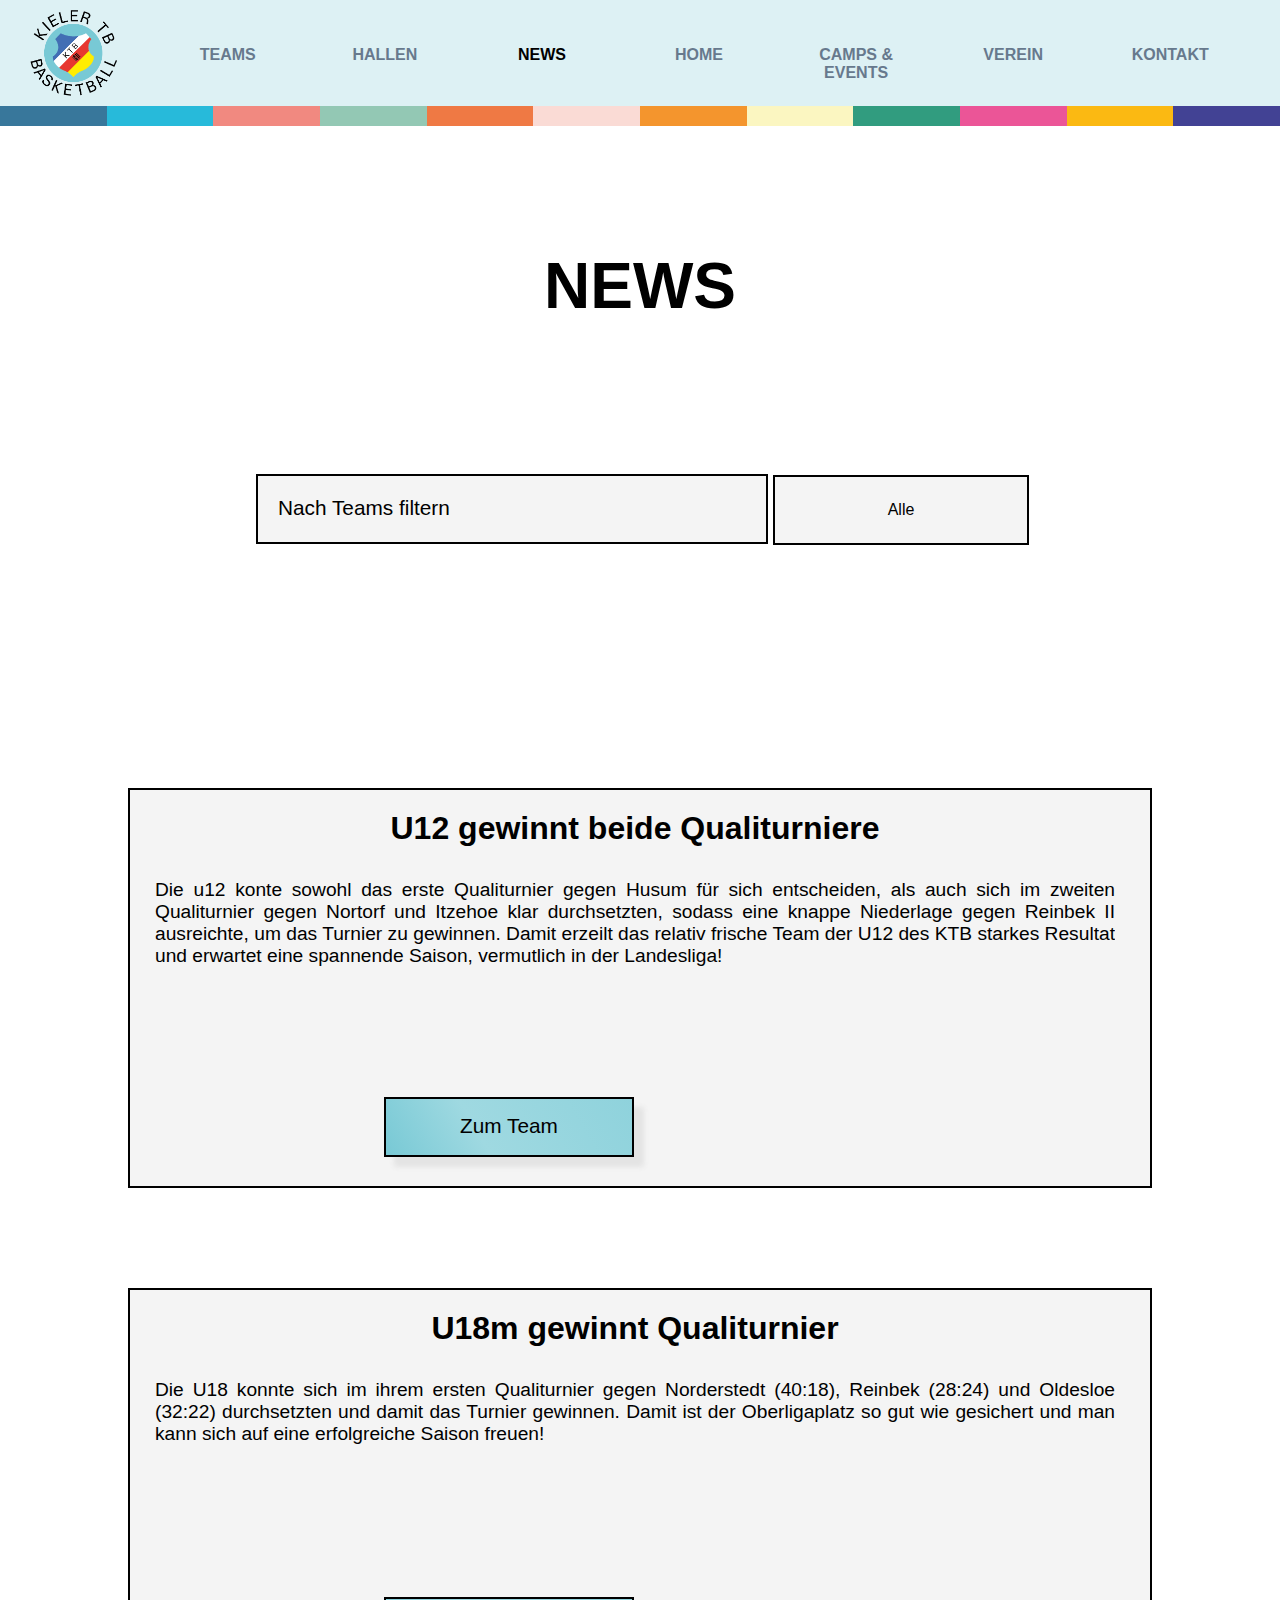
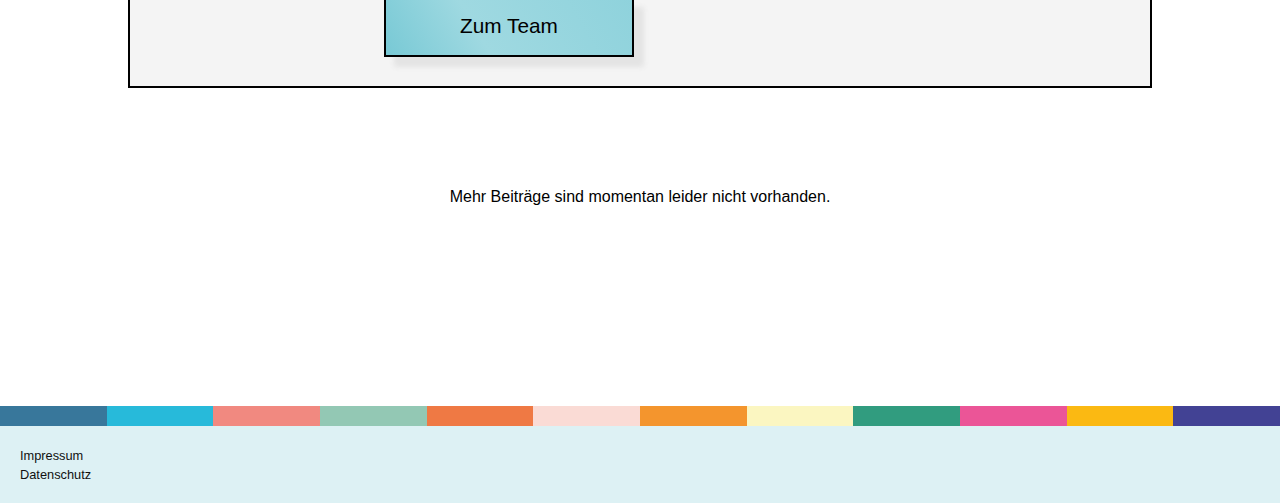
<file: news.html>
<!DOCTYPE html>
<html lang="de">
  <head>
    <meta charset="utf-8" />
    <meta name="viewport" content="width=device-width, initial-scale=1.0" />
    <link rel="stylesheet" href="normalize.css" />
    <link rel="stylesheet" href="styles.css" />
    <title>Kieler-TB-Basketball/News</title>
  </head>
  <body>
    <div class="header-breit">
      <header>
        <h2><a href="index.html"><img class="logo-hilfe" alt="ktb-logo" src="logo-hilfe.png"></a></h2>
        <nav class="nav-bar-breit">
          <ul class="nav-list">
            <a href="teams.html"><li class="nav-item">TEAMS</li></a>
              <a href="hallen.html"><li class="nav-item">HALLEN</li></a>
              <a href="news.html"><li class="active nav-item">NEWS</li></a>
              <a href="index.html"><li class="nav-item">HOME</li></a>
              <a href="camps-events.html"><li class="camps-events-nav-item">CAMPS & EVENTS</li></a>
              <a href="verein.html"><li class="nav-item">VEREIN</li></a>
              <a href="kontakt.html"><li class="nav-item">KONTAKT</li></a>
          </ul>
        </nav>
      </header>
    </div>
    
    <div class="header-schmal">
      <header class="header-schmal">
        <h2><a href="index.html"><img class="logo" alt="ktb-logo" src="ktb-logo.png"></a></h2>
        <h2><a href="index.html"><img class="logo-hilfe" alt="ktb-logo" src="logo-hilfe.png">Kieler TB Basketball</a></h2>
        <div class="nav-dropdown">
          <button class="nav-dropbtn">
            <hr>
            <hr>
            <hr>
          </button>
          <div class="nav-dropdown-content">
            <a href="teams.html">TEAMS</a>
            <a href="hallen.html">HALLEN</a>
            <a class="active" href="news.html">NEWS</a>
            <a href="index.html">HOME</a>
            <a href="camps-events.html">CAMPS & EVENTS</a>
            <a href="verein.html">VEREIN</a>
            <a href="kontakt.html">KONTAKT</a>
          </div>
        </div>
      </header>
    </div>
      <div class="bunte-linie-header"></div>
      <main>
        <h3>NEWS</h3>

        <div class="news-filter-beschreibung">Nach Teams filtern</div>
        <div class="news-dropdown">
          <div class="news-dropdown-content-1">
            <a href="#n-alle"><div>Alle</div></a>
            <a href="#n-herren-1"><div>Herren 1</div></a>
            <a href="#n-herren-2"><div>Herren 2</div></a>
            <a href="#n-herren-3"><div>Herren 3</div></a>
            <a href="#n-damen-1"><div>Damen 1</div></a>
            <a href="#n-damen-2"><div>Damen 2</div></a>
            <a href="#n-damen-3"><div>Damen 3</div></a>
            <a href="#n-u18m"><div>U18m</div></a>
            <a href="#n-u16m"><div>U16m</div></a>
            <a href="#n-u14m"><div>U14m</div></a>
            <a href="#n-u12"><div>U12</div></a>
            <a href="#n-u10"><div>U10</div></a>
            <a href="#n-u18w"><div>U18w</div></a>
            <a href="#n-u16w"><div>U16w</div></a>
            <a href="#n-u14w"><div>U14w</div></a>
          </div>
        </div>

        <div id="n-alle"></div>
        <div id="n-herren-1"></div>
        <div id="n-herren-2"></div>
        <div id="n-herren-3"></div>
        <div id="n-damen-1"></div>
        <div id="n-damen-2"></div>
        <div id="n-damen-3"></div>
        <div id="n-u18m"></div>
        <div id="n-u16m"></div>
        <div id="n-u14m"></div>
        <div id="n-u12"></div>
        <div id="n-u10"></div>
        <div id="n-u18w"></div>
        <div id="n-u16w"></div>
        <div id="n-u14w"></div>

        <button id="news-b-alle" class="news-dropbtn">Alle</button>
        <button id="news-b-h1" class="news-dropbtn">Herren 1</button>
        <button id="news-b-h2" class="news-dropbtn">Herren 2</button>
        <button id="news-b-h3" class="news-dropbtn">Herren 3</button>
        <button id="news-b-d1" class="news-dropbtn">Damen 1</button>
        <button id="news-b-d2" class="news-dropbtn">Damen 2</button>
        <button id="news-b-d3" class="news-dropbtn">Damen 3</button>
        <button id="news-b-u18m" class="news-dropbtn">U18m</button>
        <button id="news-b-u16m" class="news-dropbtn">U16m</button>
        <button id="news-b-u14m" class="news-dropbtn">U14m</button>
        <button id="news-b-u12" class="news-dropbtn">U12</button>
        <button id="news-b-u10" class="news-dropbtn">U10</button>
        <button id="news-b-u18w" class="news-dropbtn">U18w</button>
        <button id="news-b-u16w" class="news-dropbtn">U16w</button>
        <button id="news-b-u14w" class="news-dropbtn">U14w</button>

        <div id="news-u12" class="news-1 news-ohnebild">
          <h4>U12 gewinnt beide Qualiturniere</h4>
          <p>Die u12 konte sowohl das erste Qualiturnier gegen Husum für sich entscheiden, als auch sich im zweiten Qualiturnier gegen Nortorf und Itzehoe klar durchsetzten, sodass eine knappe Niederlage gegen Reinbek II ausreichte, um das Turnier zu gewinnen. Damit erzeilt das relativ frische Team der U12 des KTB starkes Resultat und erwartet eine spannende Saison, vermutlich in der Landesliga!
          </p> 
          <a href="teams.html#u12"><div>Zum Team</div></a>
        </div>

        <div id="news-u18m" class="news-1 news-ohnebild">
          <h4>U18m gewinnt Qualiturnier</h4>
          <p>Die U18 konnte sich im ihrem ersten Qualiturnier gegen Norderstedt (40:18), Reinbek (28:24) und Oldesloe (32:22) durchsetzten und damit das Turnier gewinnen. Damit ist der Oberligaplatz so gut wie gesichert und man kann sich auf eine erfolgreiche Saison freuen!
          </p> 
          <a href="teams.html#u18m"><div>Zum Team</div></a>
        </div>
      </main>
      
      
      <section class="news-untertitel">
        <p class="news-ende">Mehr Beiträge sind momentan leider nicht vorhanden.</p>
      </section>
      <div class="bunte-linie-footer"></div>
      <footer>
        <p><a href="https://kieler-tb.de/impressum/" class="impressum">Impressum</a></p>
        <p><a href="https://kieler-tb.de/datenschutz/" class="datenschutz">Datenschutz</a></p>
      </footer>
  </body>
</html>
</file>
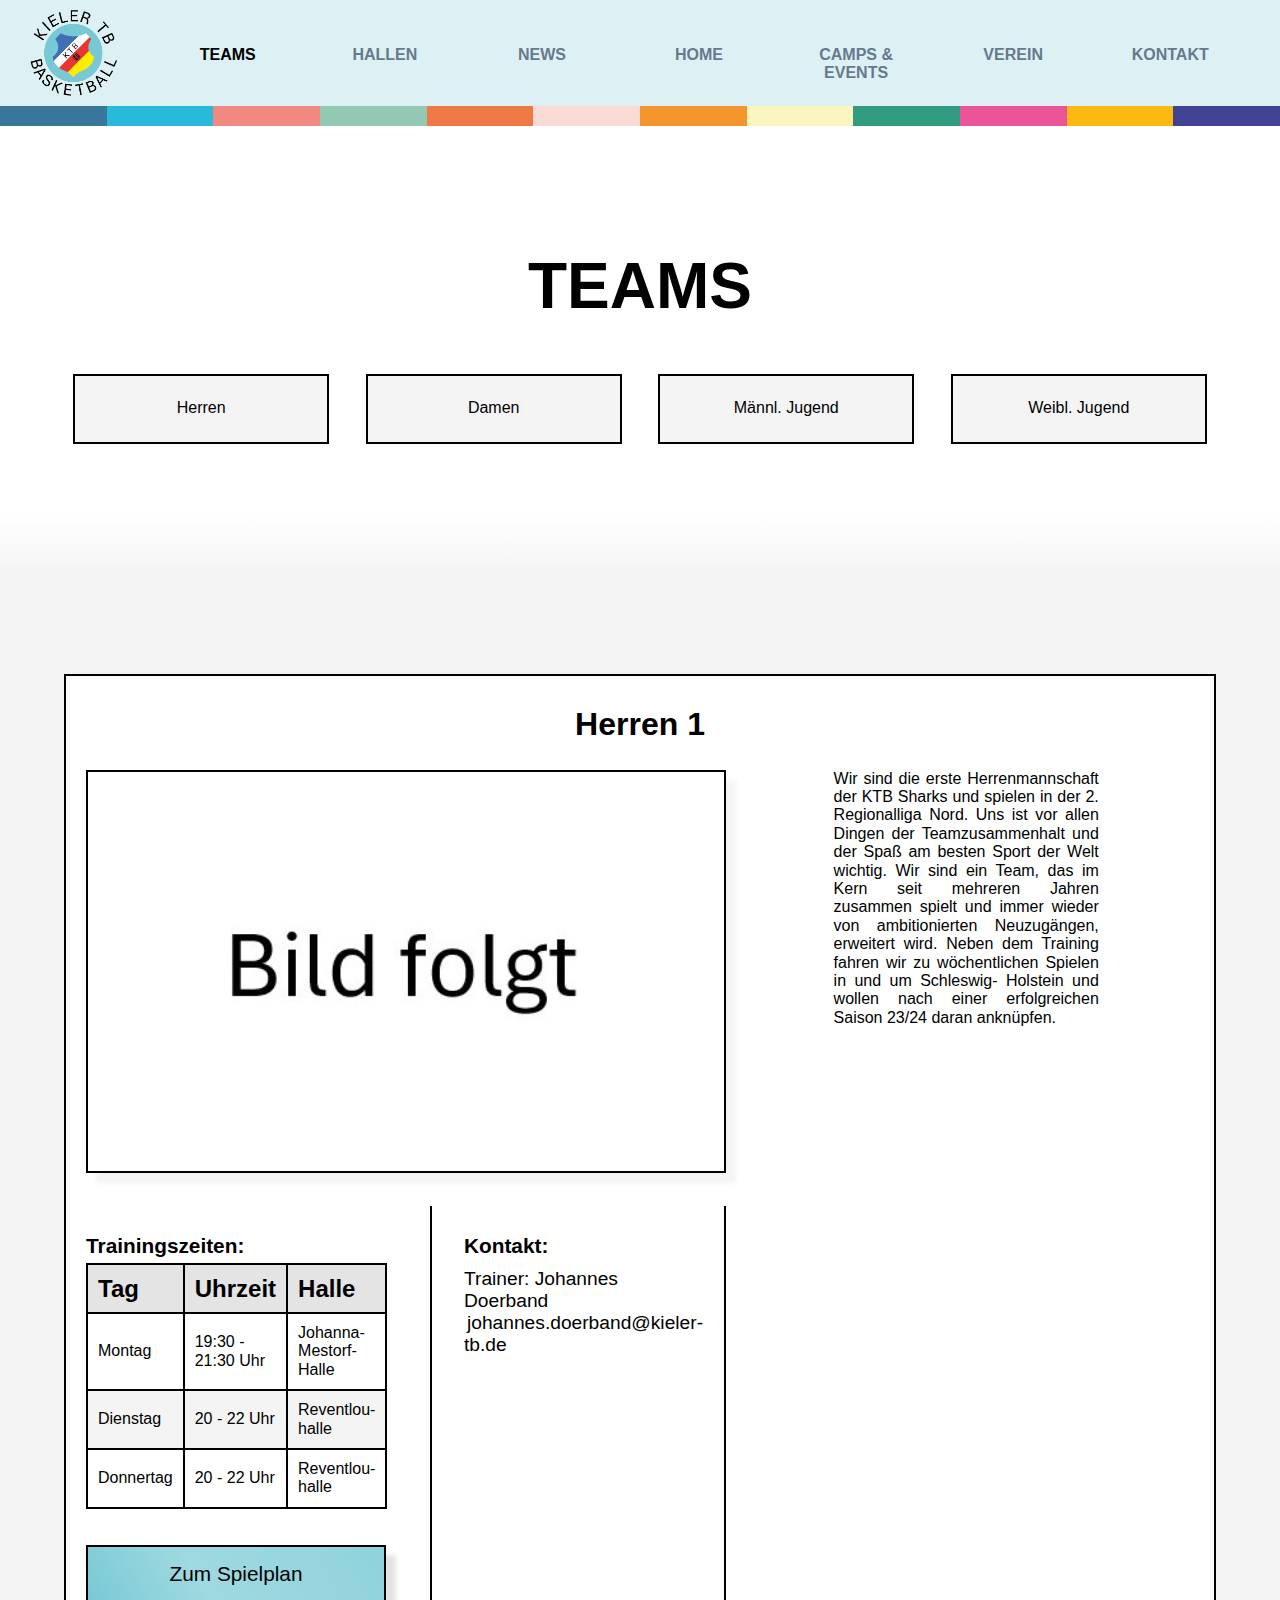
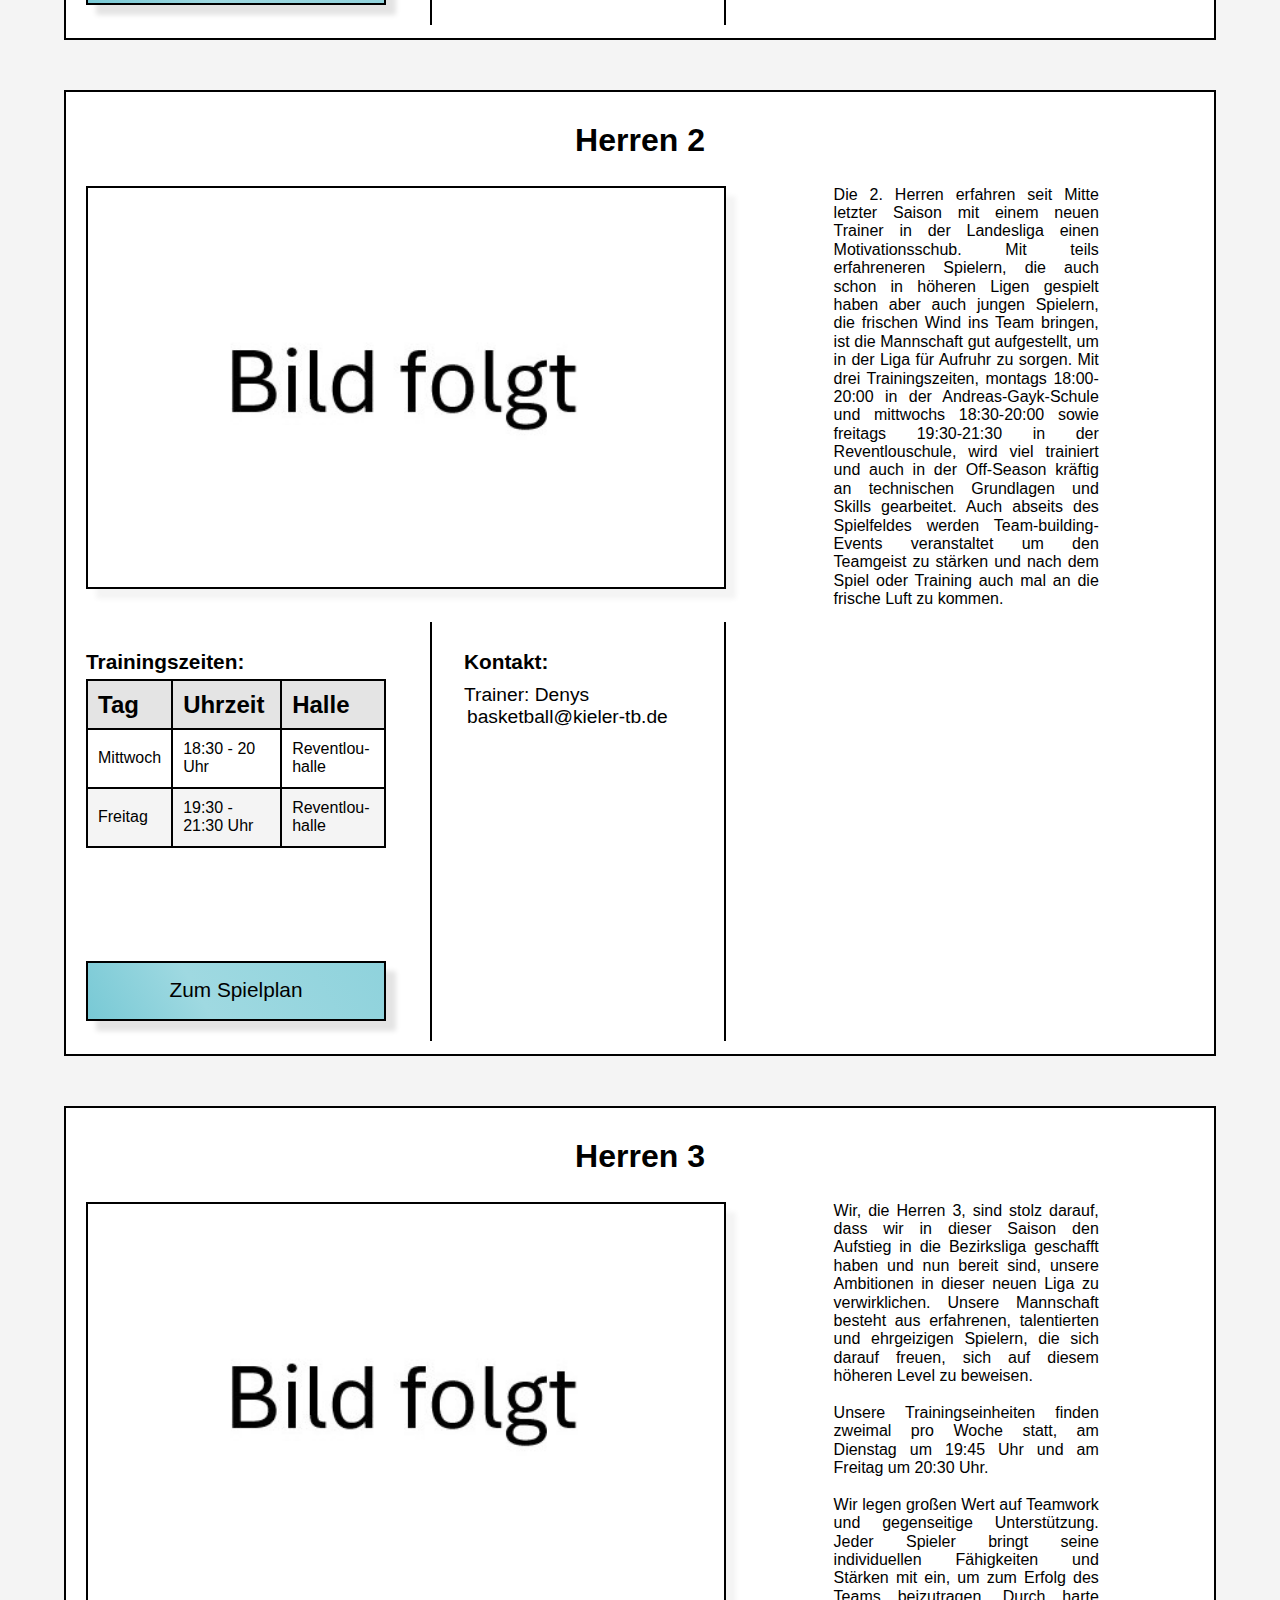
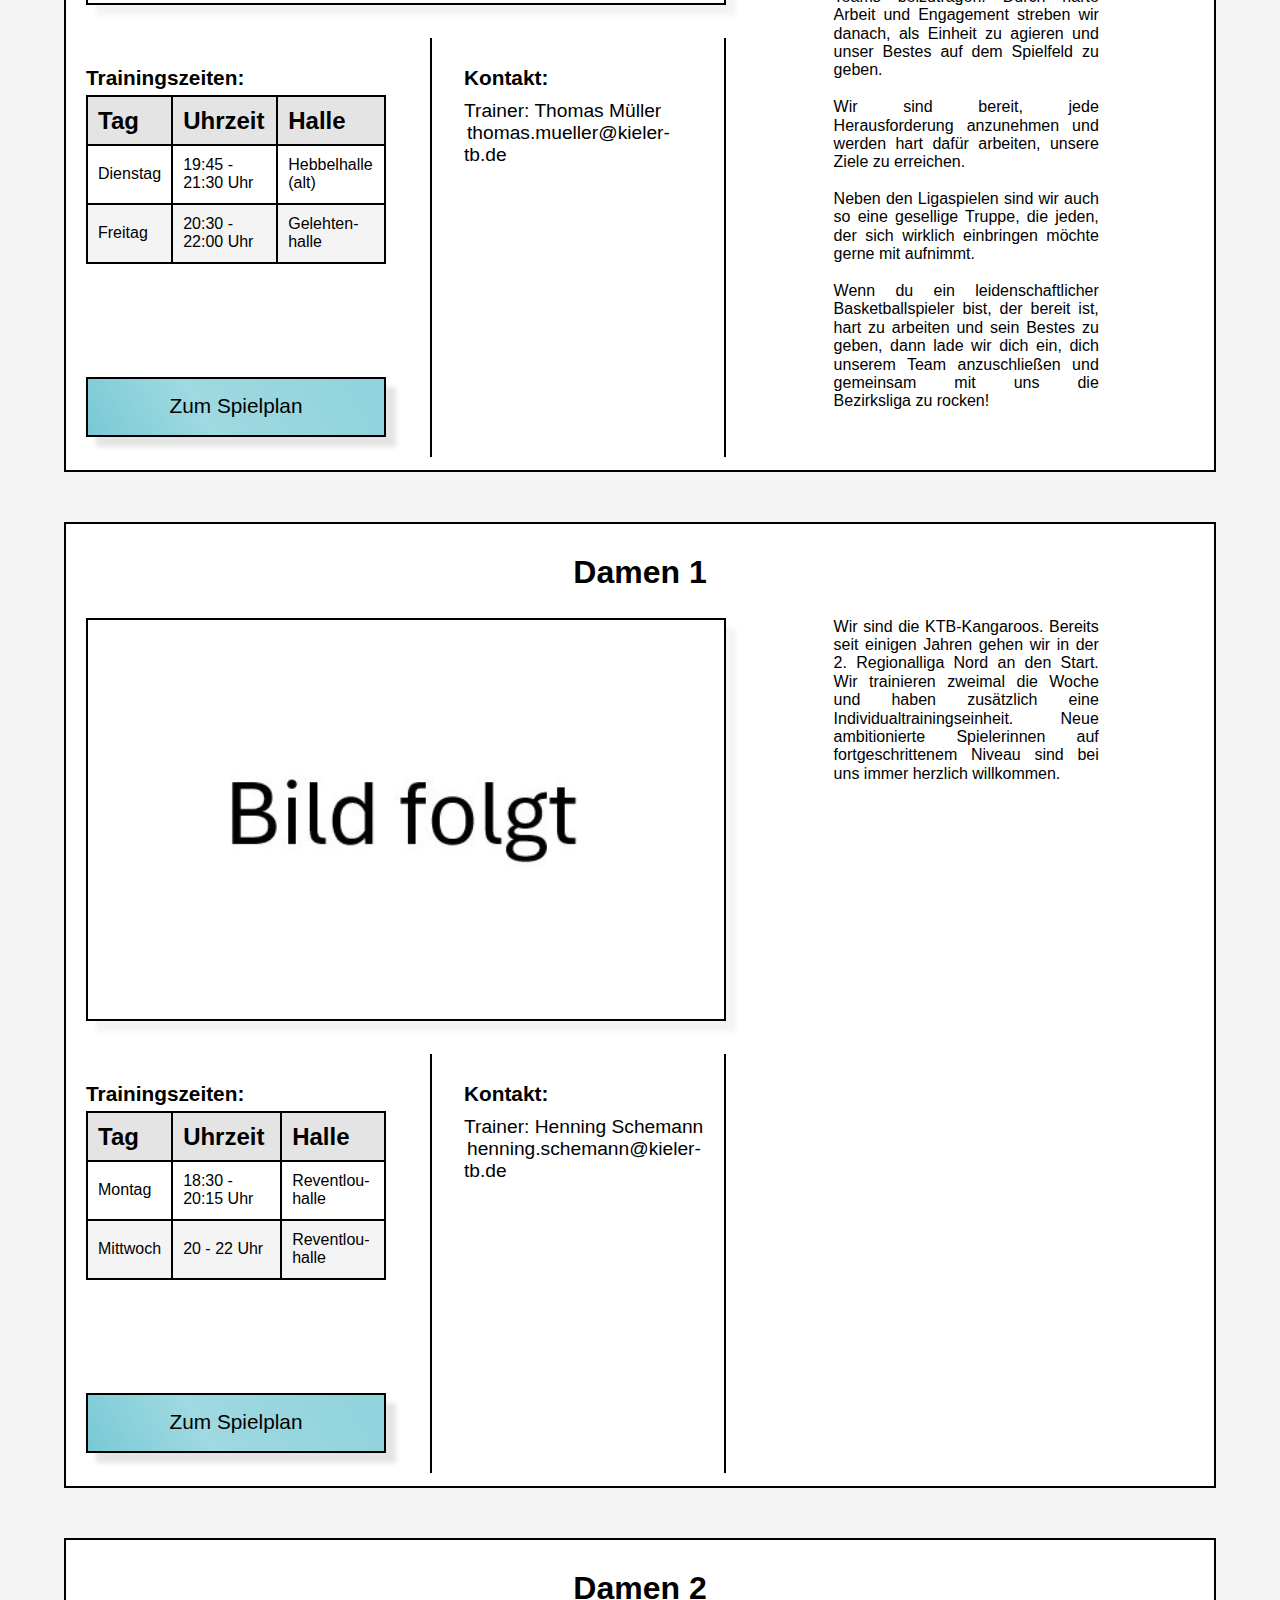
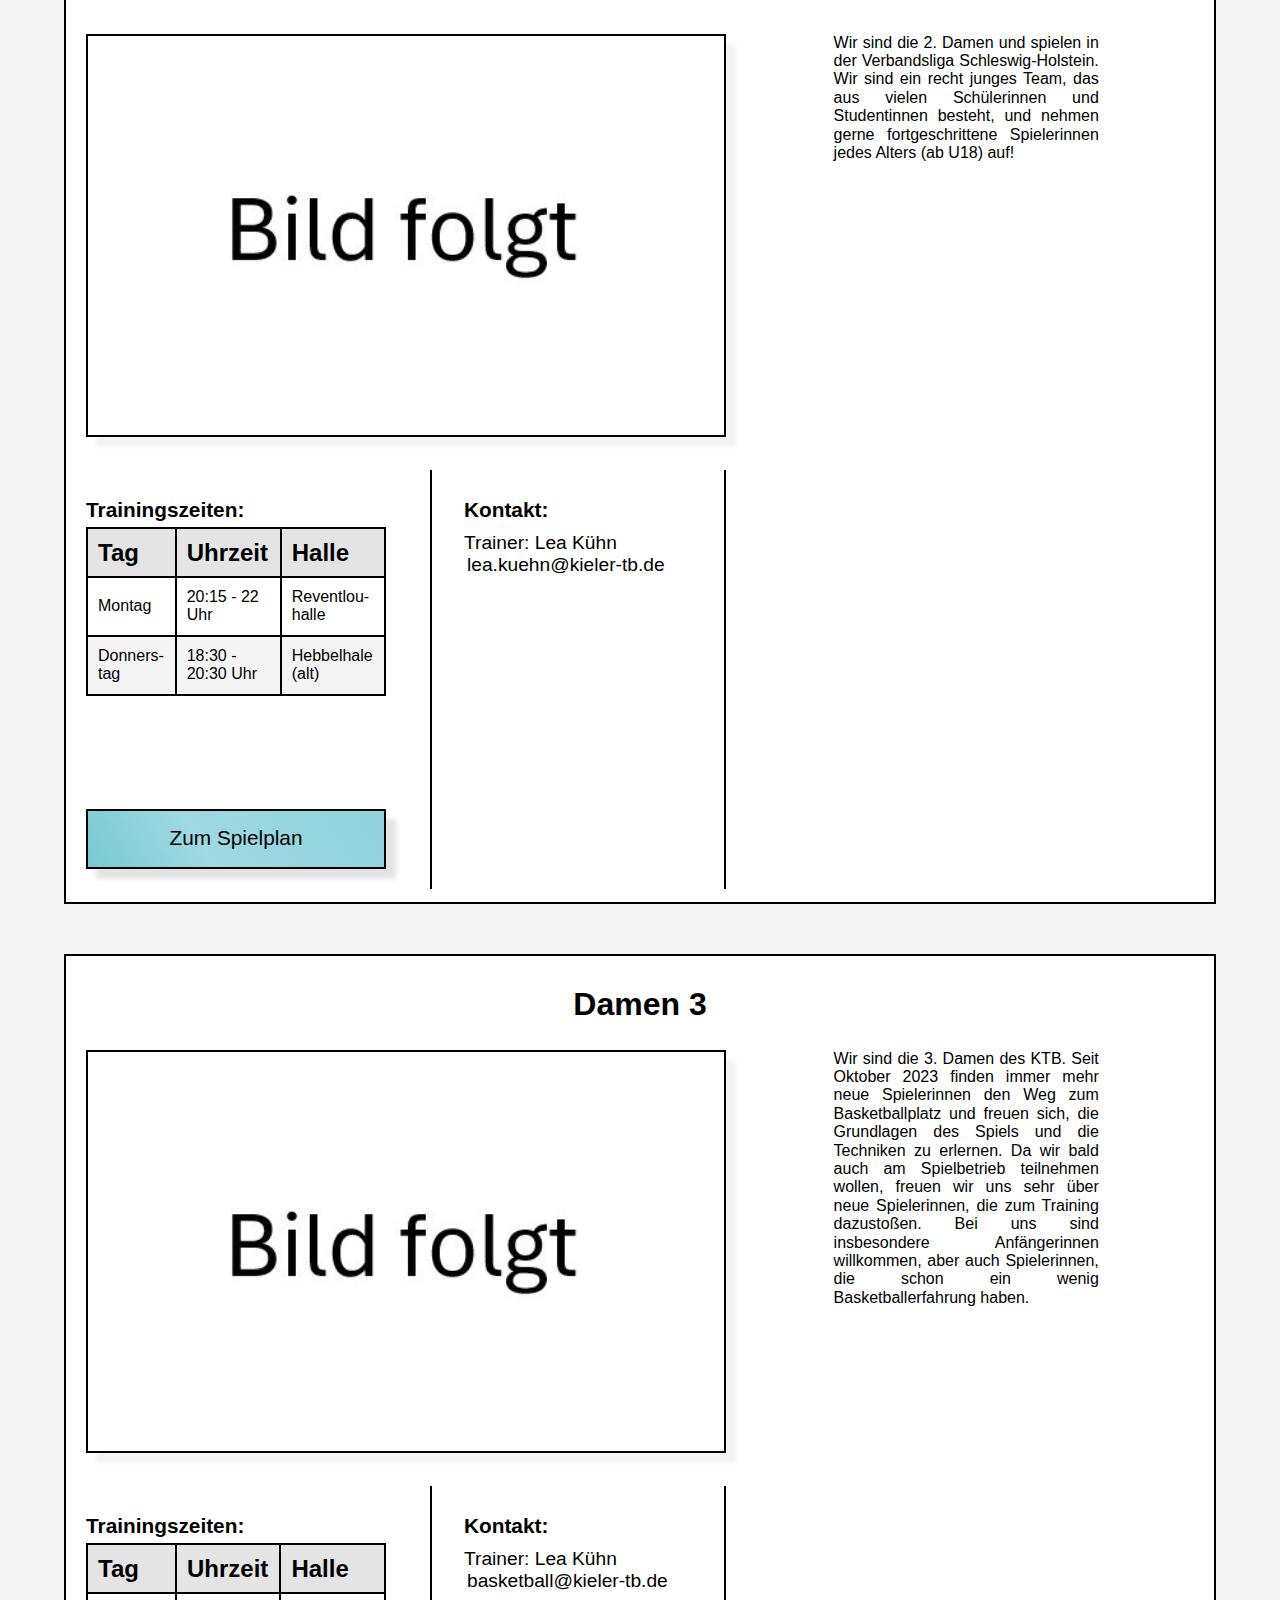
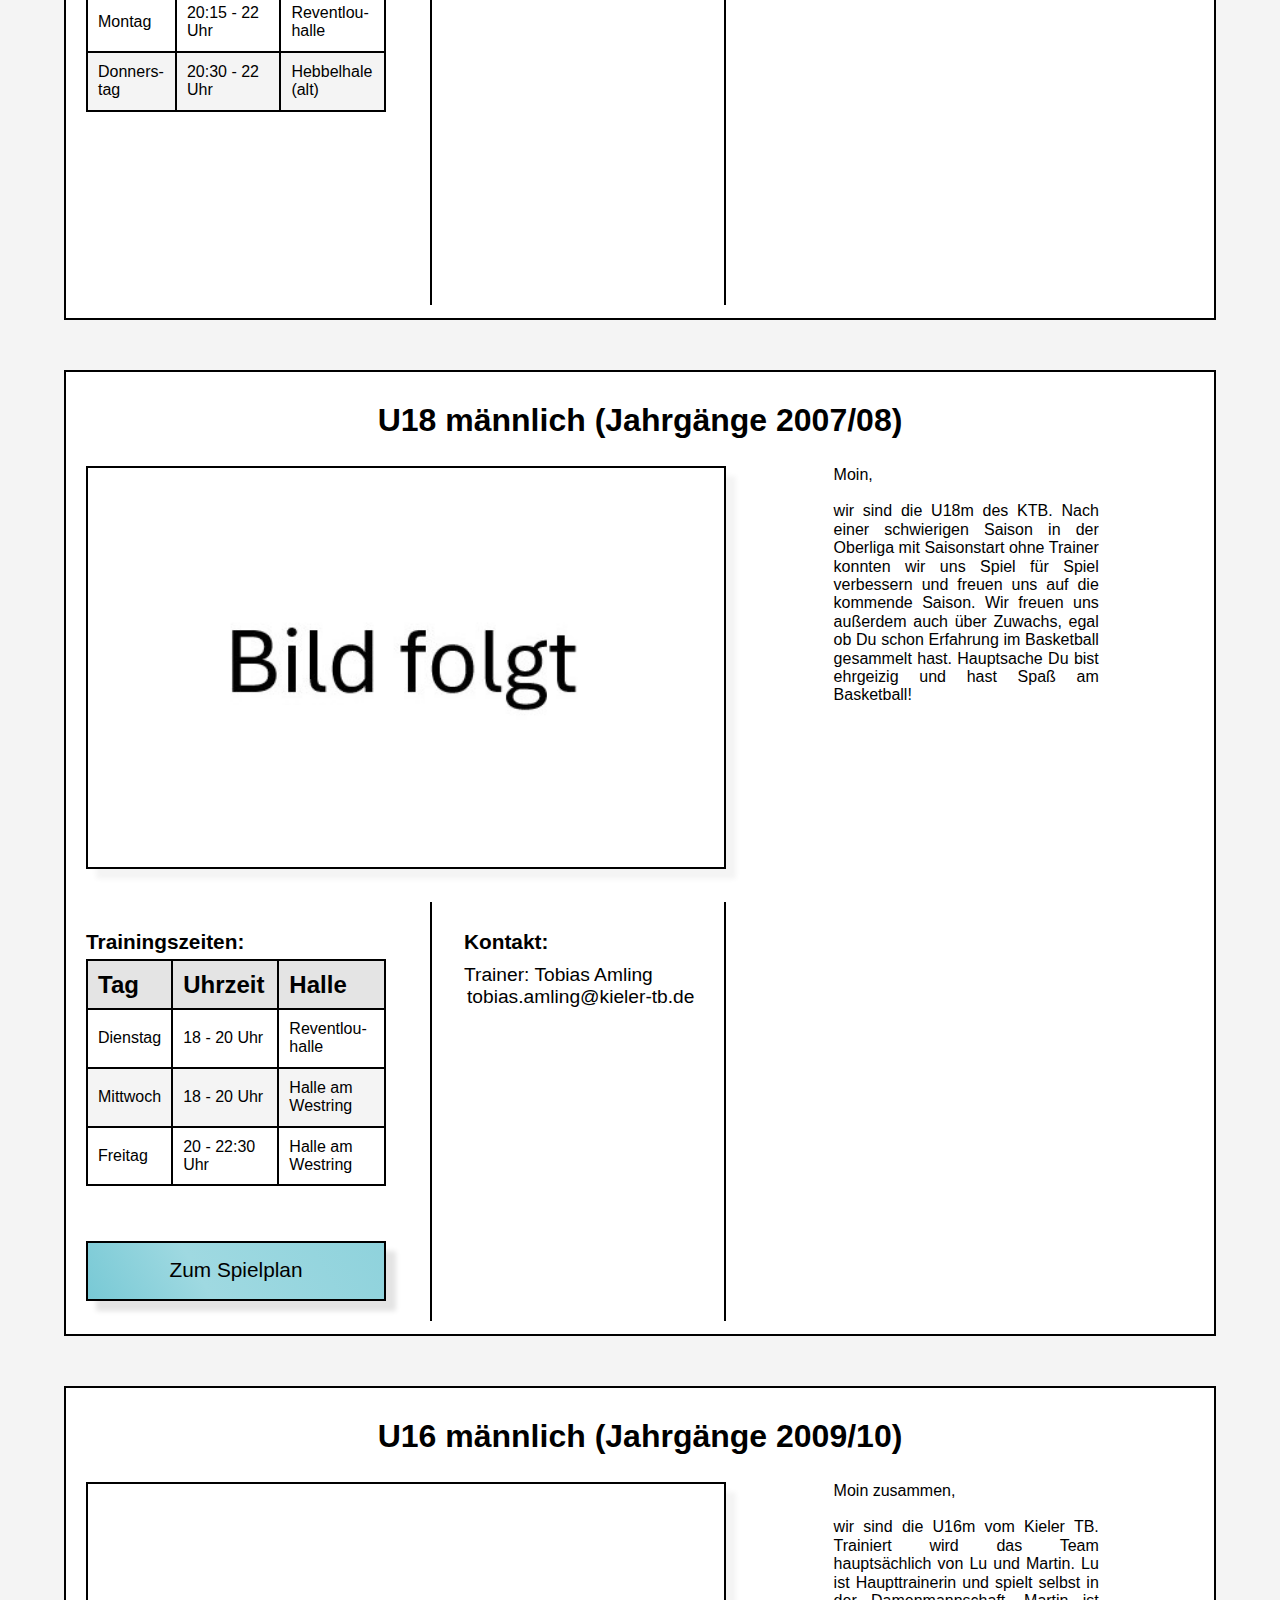
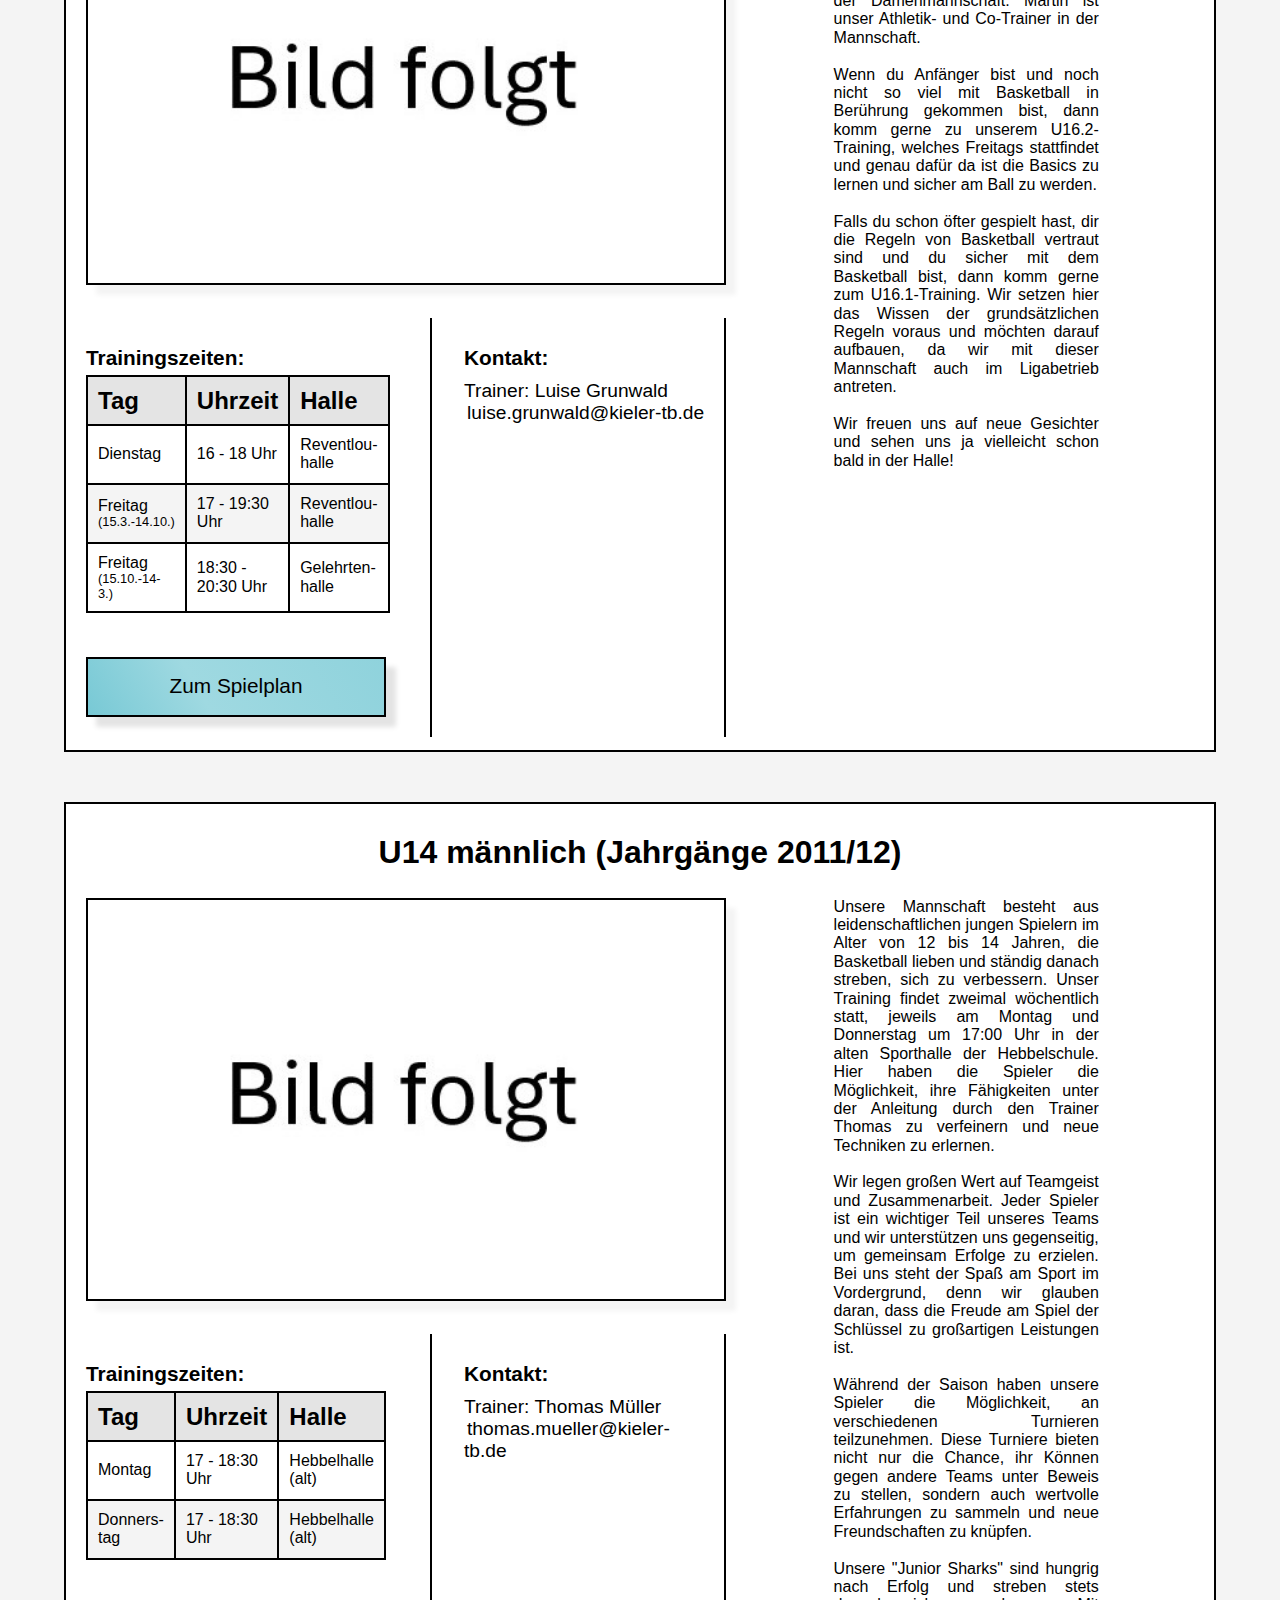
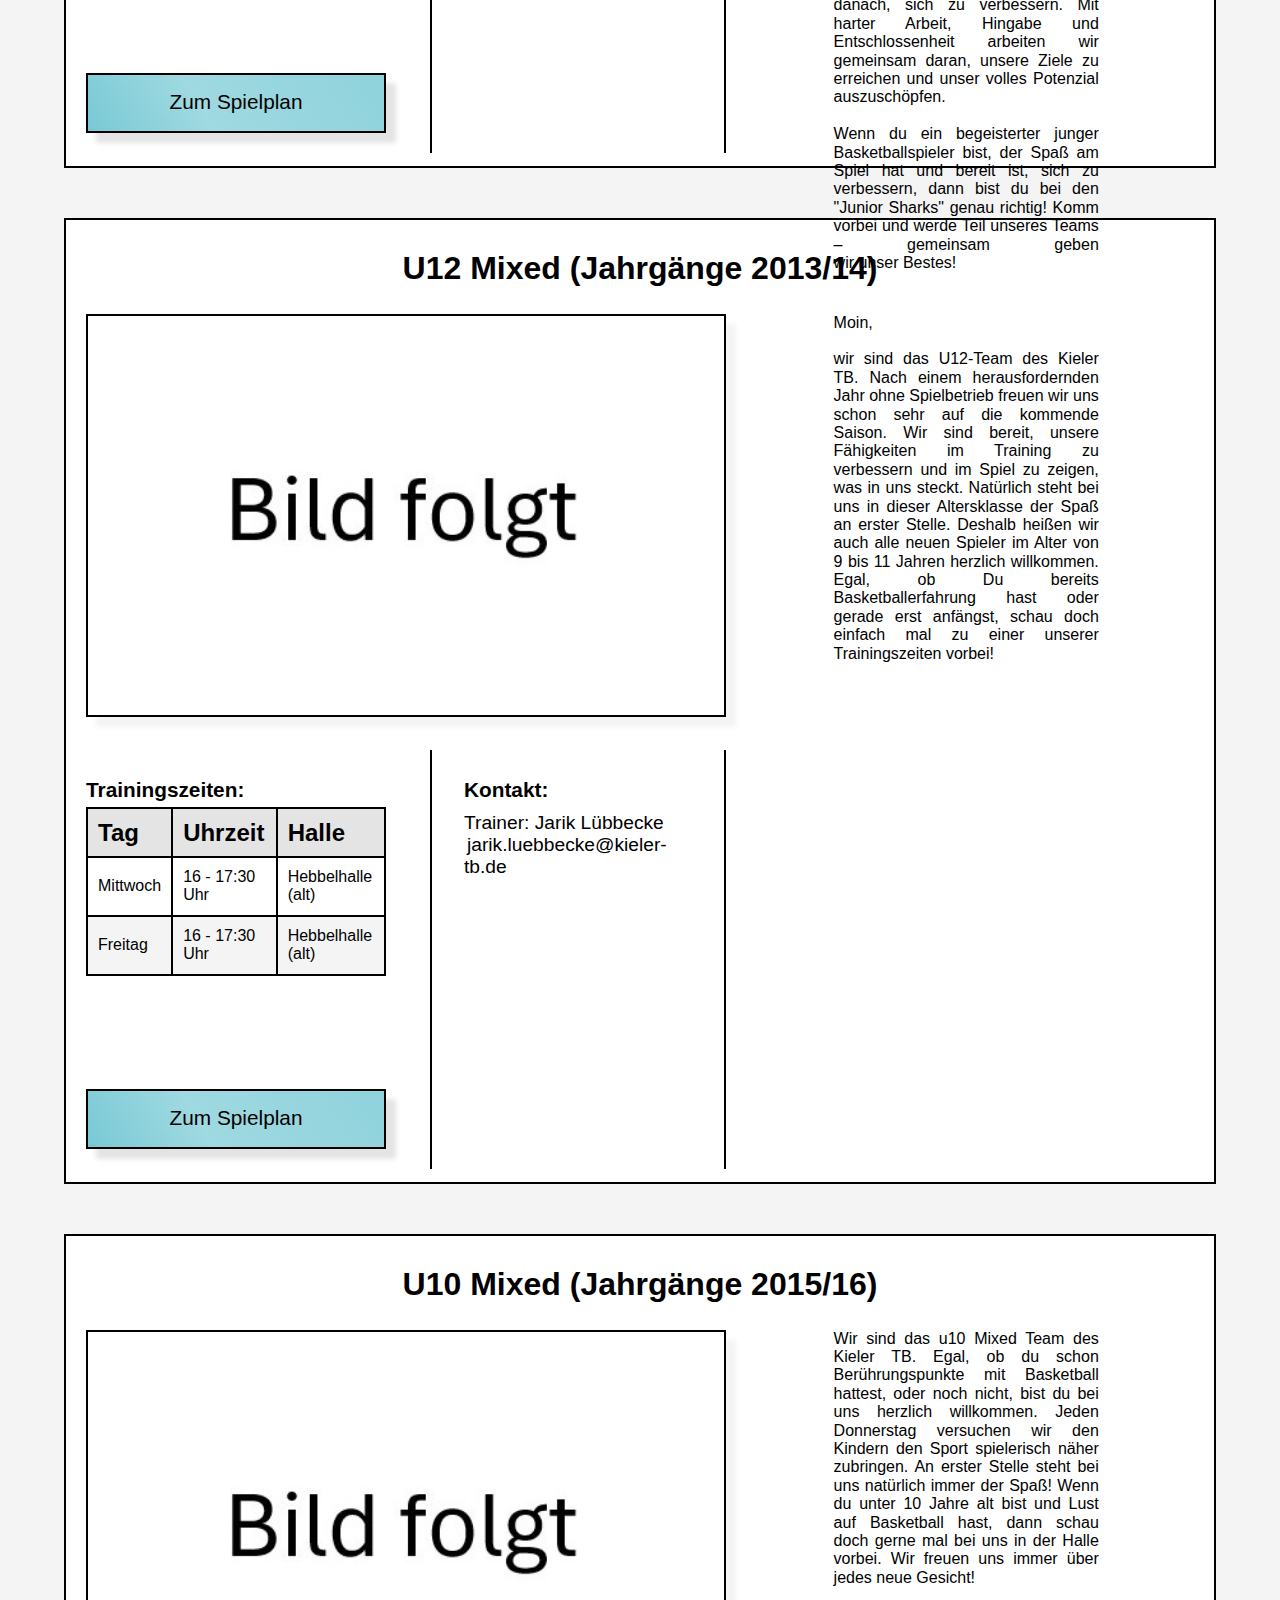
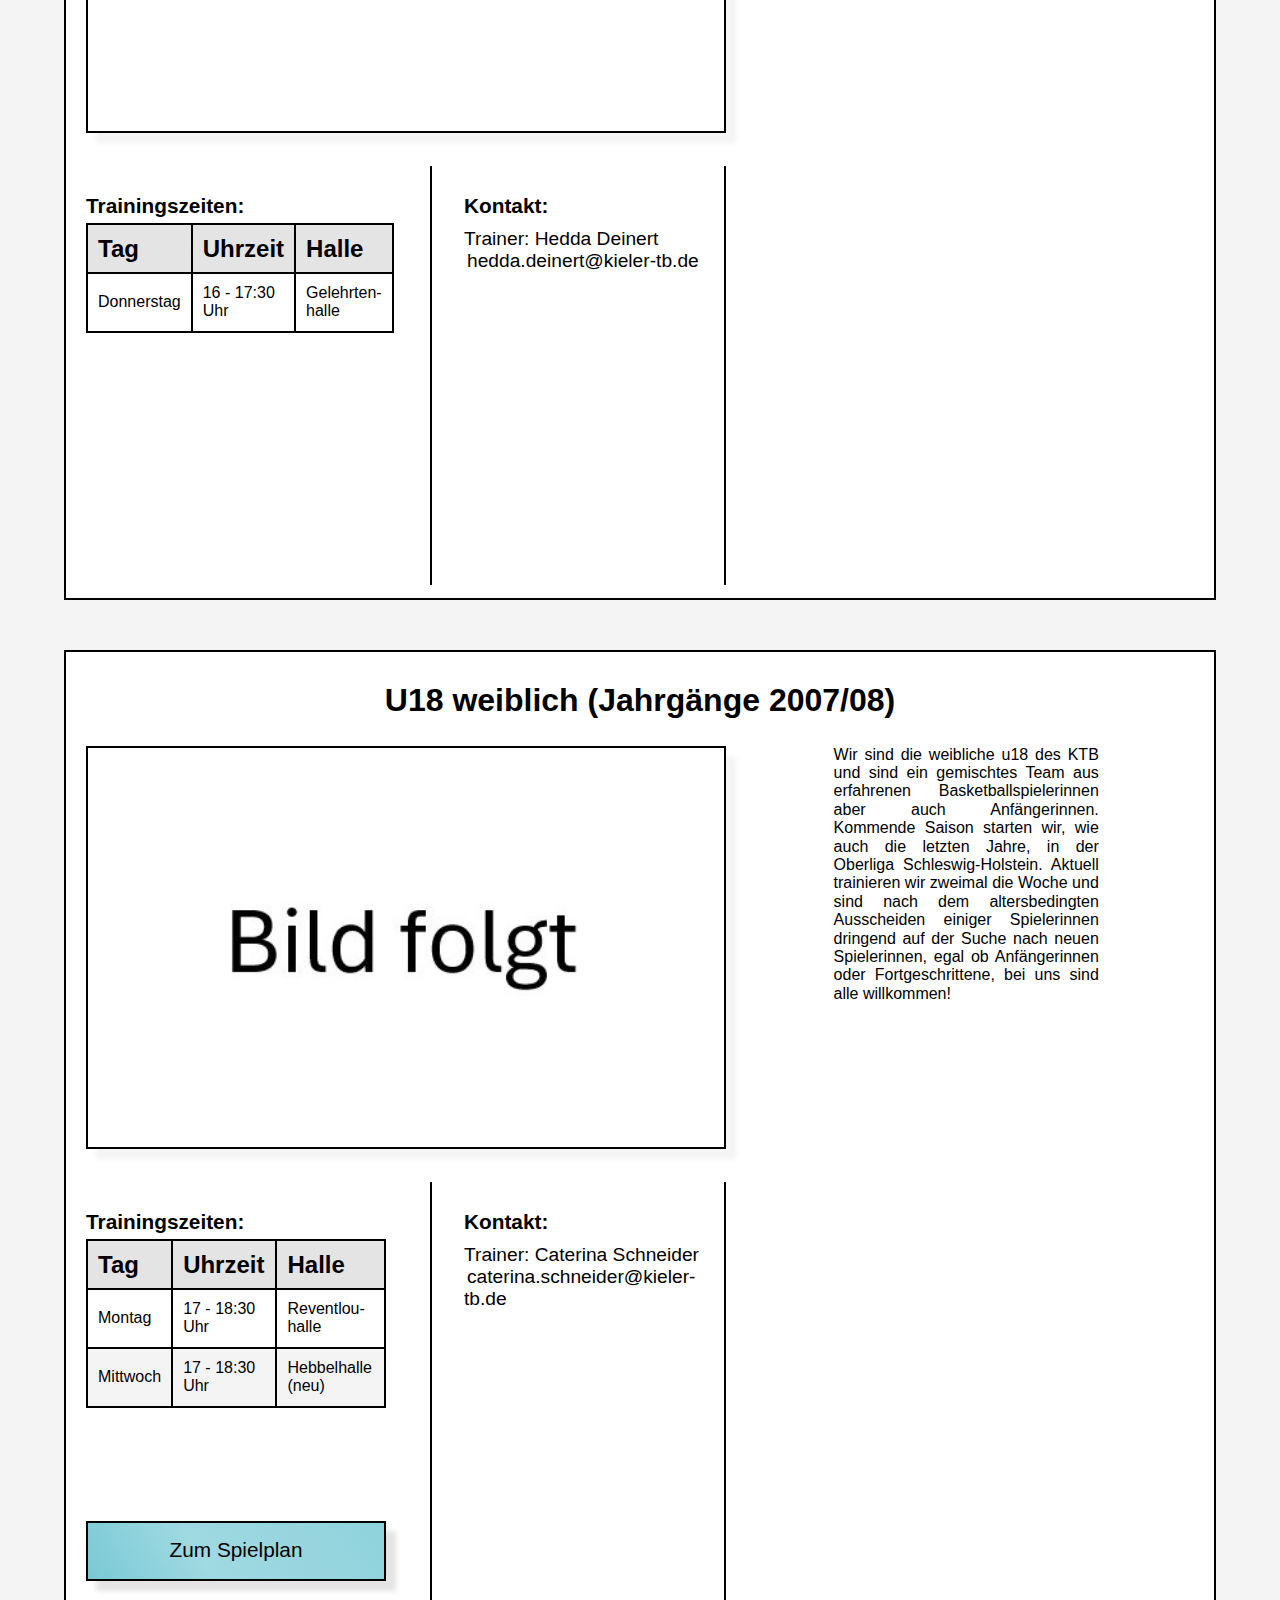
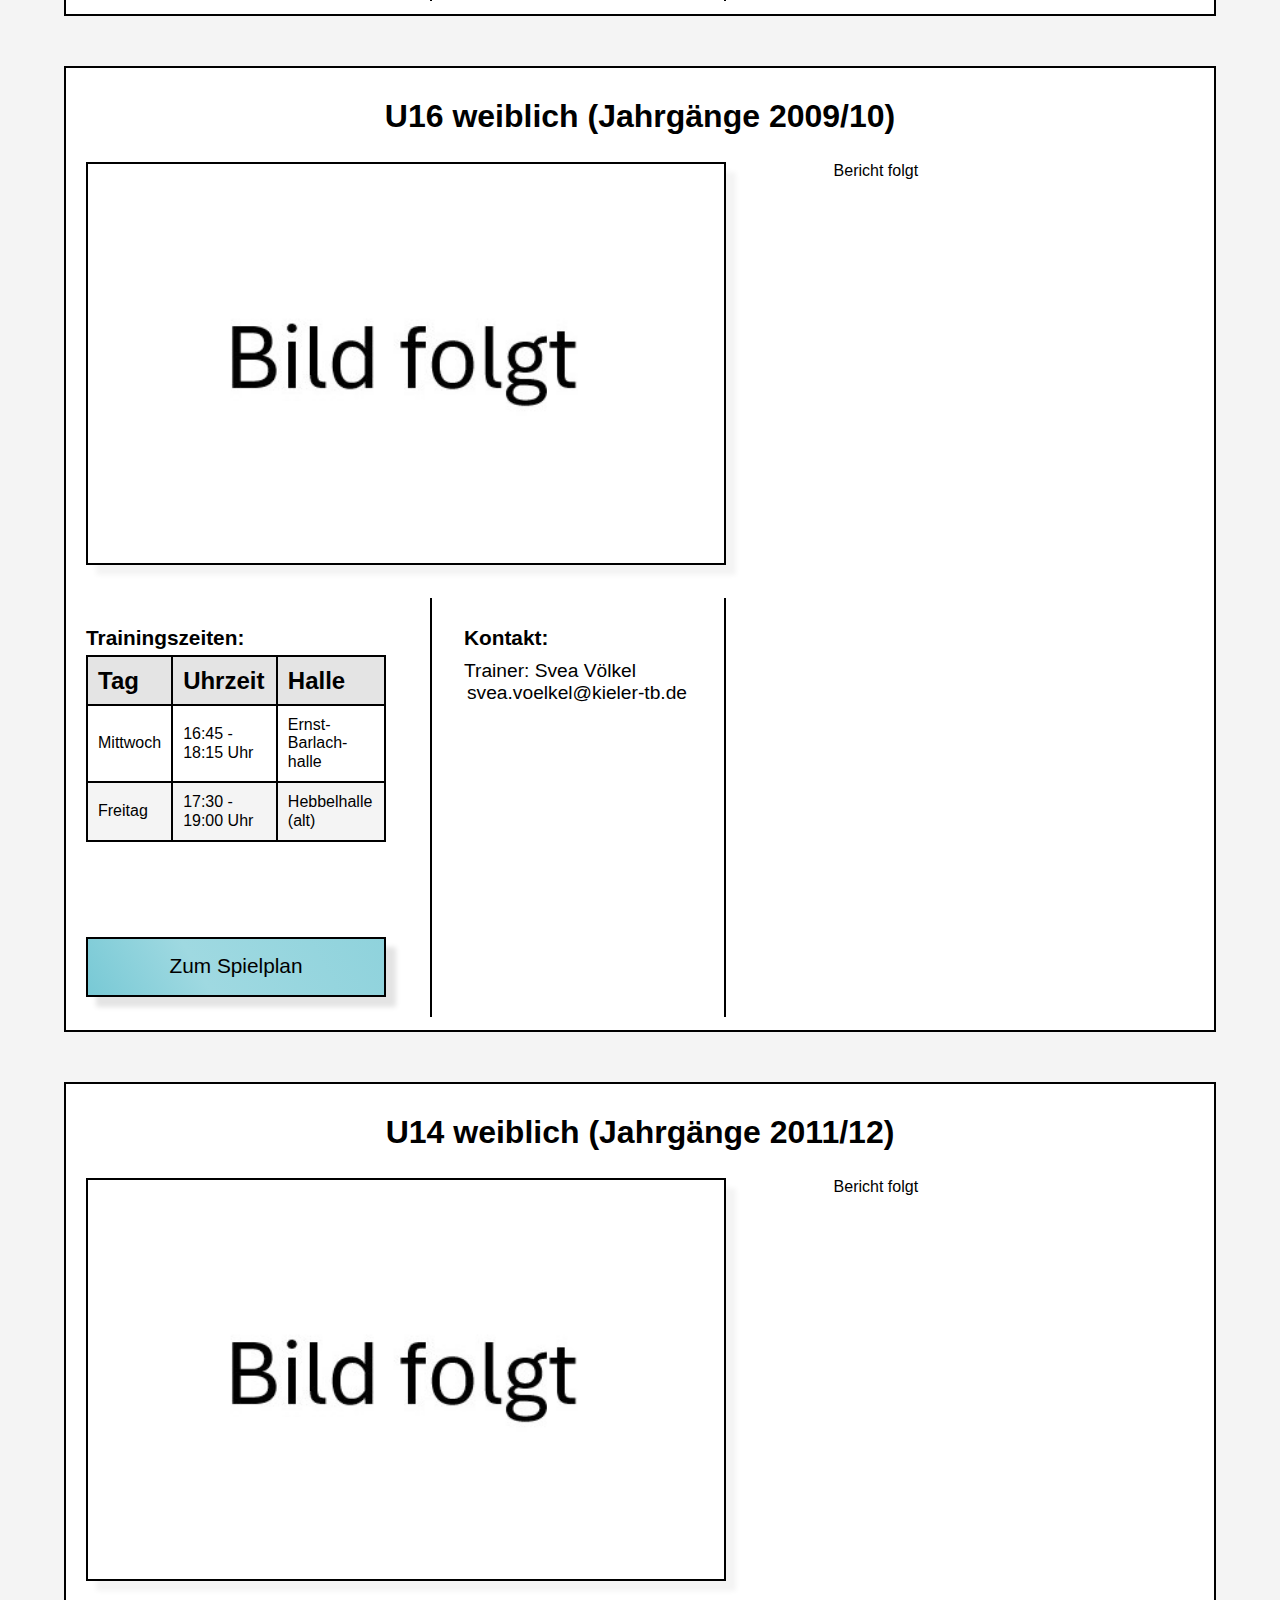
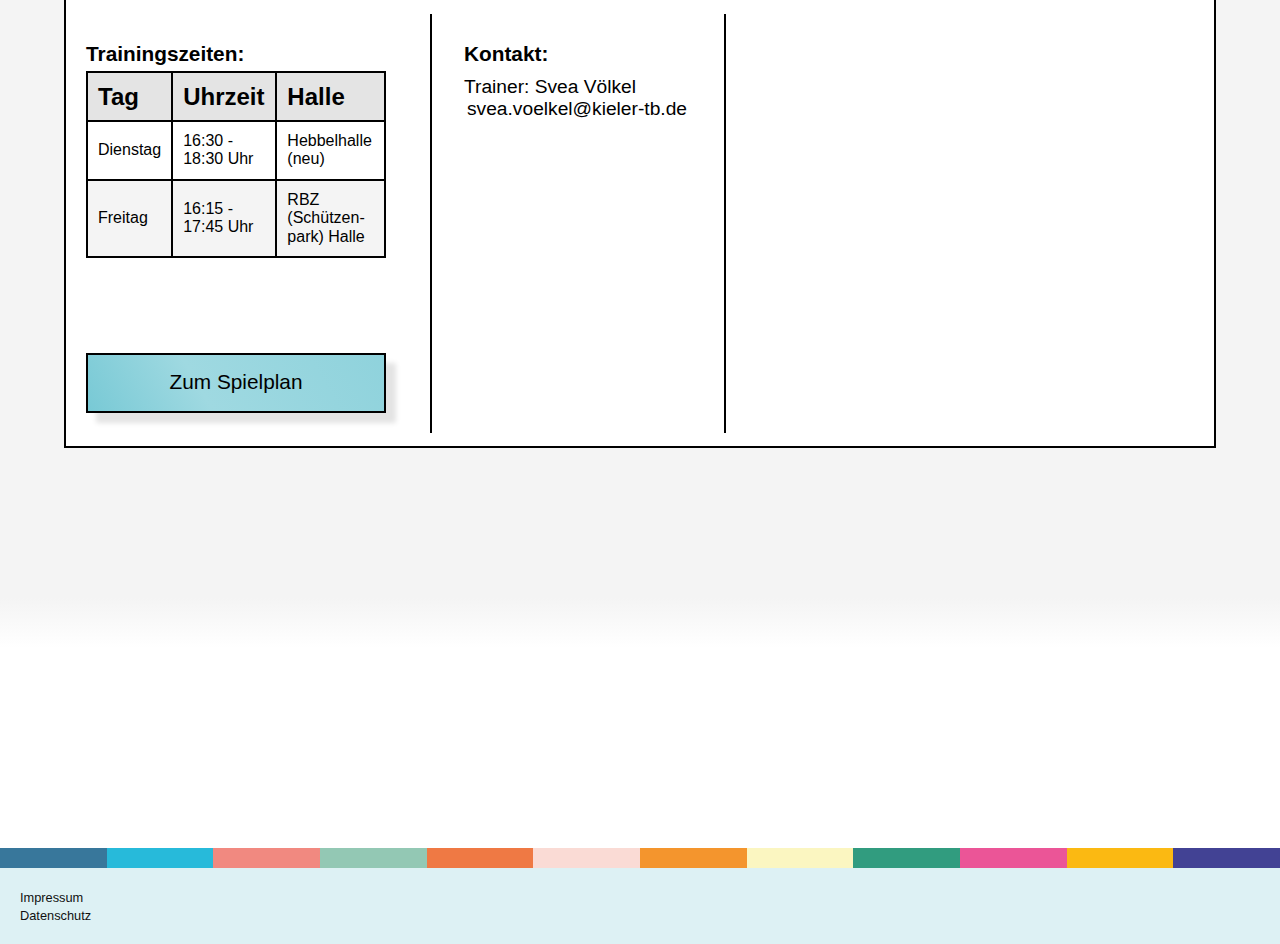
<file: teams.html>
<!DOCTYPE html>
<html lang="de">
  <head>
    <meta charset="utf-8" />
    <meta name="viewport" content="width=device-width, initial-scale=1.0" />
    <link rel="stylesheet" href="normalize.css" />
    <link rel="stylesheet" href="styles.css" />
    <title>Kieler-TB-Basketball/Teams</title>
  </head>
  <body>
    <div class="header-breit">
      <header>
        <h2><a href="index.html"><img class="logo-hilfe" alt="ktb-logo" src="logo-hilfe.png"></a></h2>
        <nav class="nav-bar-breit">
          <ul class="nav-list">
            <a href="teams.html"><li class="active nav-item">TEAMS</li></a>
              <a href="hallen.html"><li class="nav-item">HALLEN</li></a>
              <a href="news.html"><li class="nav-item">NEWS</li></a>
              <a href="index.html"><li class="nav-item">HOME</li></a>
              <a href="camps-events.html"><li class="camps-events-nav-item">CAMPS & EVENTS</li></a>
              <a href="verein.html"><li class="nav-item">VEREIN</li></a>
              <a href="kontakt.html"><li class="nav-item">KONTAKT</li></a>
          </ul>
        </nav>
      </header>
    </div>
    
    <div class="header-schmal">
      <header class="header-schmal">
        <h2><a href="index.html"><img class="logo" alt="ktb-logo" src="ktb-logo.png"></a></h2>
        <h2><a href="index.html"><img class="logo-hilfe" alt="ktb-logo" src="logo-hilfe.png">Kieler TB Basketball</a></h2>
        <div class="nav-dropdown">
          <button class="nav-dropbtn">
            <hr>
            <hr>
            <hr>
          </button>
          <div class="nav-dropdown-content">
            <a class="active" href="teams.html">TEAMS</a>
            <a href="hallen.html">HALLEN</a>
            <a href="news.html">NEWS</a>
            <a href="index.html">HOME</a>
            <a href="camps-events.html">CAMPS & EVENTS</a>
            <a href="verein.html">VEREIN</a>
            <a href="kontakt.html">KONTAKT</a>
          </div>
        </div>
      </header>
    </div>
    <div class="bunte-linie-header"></div>
      <main>
        <h3>TEAMS</h3>
        <section class="teams-section-1">
          <div></div>
          <div class="dropdown-1">
            <button class="dropbtn-1">Herren</button>
            <div class="dropdown-content-1">
              <a href="#herren-1"><div>Herren 1</div></a>
              <a href="#herren-2"><div>Herren 2</div></a>
              <a href="#herren-3"><div>Herren 3</div></a>
            </div>
          </div>
          <div class="dropdown-2">
            <button class="dropbtn-2">Damen</button>
            <div class="dropdown-content-2">
              <a href="#damen-1"><div>Damen 1</div></a>
              <a href="#damen-2"><div>Damen 2</div></a>
              <a href="#damen-3"><div>Damen 3</div></a>
            </div>
          </div>
          <div class="dropdown-3">
            <button class="dropbtn-3">Männl. Jugend</button>
            <div class="dropdown-content-3">
              <a href="#u18m"><div>U18m</div></a>
              <a href="#u16m"><div>U16m</div></a>
              <a href="#u14m"><div>U14m</div></a>
              <a href="#u12"><div>U12</div></a>
              <a href="#u10"><div>U10</div></a>
            </div>
          </div>
          <div class="dropdown-4">
            <button class="dropbtn-4">Weibl. Jugend</button>
            <div class="dropdown-content-4">
              <a href="#u18w"><div>U18w</div></a>
              <a href="#u16w"><div>U16w</div></a>
              <a href="#u14w"><div>U14w</div></a>
              <a href="#u12"><div>U12</div></a>
              <a href="#u10"><div>U10</div></a>
            </div>
          </div>
          <div></div>
        </section>
        <div class="teams-section-2">

          <section id="herren-1" class="teams-section-2a">
            <h4>Herren 1</h4>
            <img alt="bild folgt" src="bild-folgt.jpg">
            <p>Wir sind die erste Herrenmannschaft der KTB Sharks und spielen in der 2. Regionalliga Nord. Uns ist vor allen Dingen der Teamzusammenhalt und der Spaß am besten Sport der Welt wichtig. Wir sind ein Team, das im Kern seit mehreren Jahren zusammen spielt und immer wieder von ambitionierten Neuzugängen, erweitert wird. Neben dem Training fahren wir zu wöchentlichen Spielen in und um Schleswig- Holstein und wollen nach einer erfolgreichen Saison 23/24 daran anknüpfen.
            </p>
            <div>
              <h5><b>Trainingszeiten:</b></h5>
              <table class="teams-table">
                <tr>
                  <th class="teams-th">Tag</th>
                  <th class="teams-th">Uhrzeit</th>
                  <th class="teams-th">Halle</th>
                </tr>
                <tr>
                  <td>Montag</td>
                  <td>19:30 - 21:30 Uhr</td>
                  <td>Johanna-Mestorf-Halle</td>
                </tr>
                <tr>
                  <td class="hallen-grau">Dienstag</td>
                  <td class="hallen-grau">20 - 22 Uhr</td>
                  <td class="hallen-grau">Reventlou-halle</td>
                </tr>
                <tr>
                  <td>Donnertag</td>
                  <td>20 - 22 Uhr</td>
                  <td>Reventlou-halle</td>
                </tr>
              </table>
            </div>
            <hr>
            <div class="teams-kontakt">
              <p><b>Kontakt:</b></p>
              <p>Trainer: Johannes Doerband</p>
              <a target="_blank" href="mailto:johannes.doerband@kieler-tb.de">johannes.doerband@kieler-tb.de</a>
            </div>
            <hr>
            <a target="_blank" href="https://www.basketball-bund.net/static/#/liga/40582"><div>Zum Spielplan</div></a>
          </section>

          <section id="herren-2" class="teams-section-2a">
            <h4>Herren 2</h4>
            <img alt="bild folgt" src="bild-folgt.jpg">
            <p>Die 2. Herren erfahren seit Mitte letzter Saison mit einem neuen Trainer in der Landesliga einen Motivationsschub. Mit teils erfahreneren Spielern, die auch schon in höheren Ligen gespielt haben aber auch jungen Spielern, die frischen Wind ins Team bringen, ist die Mannschaft gut aufgestellt, um in der Liga für Aufruhr zu sorgen. Mit drei Trainingszeiten, montags 18:00-20:00 in der Andreas-Gayk-Schule und mittwochs 18:30-20:00 sowie freitags 19:30-21:30 in der Reventlouschule, wird viel trainiert und auch in der Off-Season kräftig an technischen Grundlagen und Skills gearbeitet. Auch abseits des Spielfeldes werden Team-building-Events veranstaltet um den Teamgeist zu stärken und nach dem Spiel oder Training auch mal an die frische Luft zu kommen.
            </p>
            <div>
              <h5><b>Trainingszeiten:</b></h5>
              <table class="teams-table">
                <tr>
                  <th class="teams-th">Tag</th>
                  <th class="teams-th">Uhrzeit</th>
                  <th class="teams-th">Halle</th>
                </tr>
                <tr>
                  <td>Mittwoch</td>
                  <td>18:30 - 20 Uhr</td>
                  <td>Reventlou-halle</td>
                </tr>
                <tr>
                  <td class="hallen-grau">Freitag</td>
                  <td class="hallen-grau">19:30 - 21:30 Uhr</td>
                  <td class="hallen-grau">Reventlou-halle</td>
                </tr>
              </table>
            </div>
            <hr>
            <div class="teams-kontakt">
              <p><b>Kontakt:</b></p>
              <p>Trainer: Denys</p>
              <a target="_blank" href="mailto:basketball@kieler-tb.de">basketball@kieler-tb.de</a>
            </div>
            <hr>
            <a target="_blank" href="https://www.basketball-bund.net/static/#/liga/40468/aktuell"><div>Zum Spielplan</div></a>
          </section>

          <section id="herren-3" class="teams-section-2a">
            <h4>Herren 3</h4>
            <img alt="bild folgt" src="bild-folgt.jpg">
            <p>
              Wir, die Herren 3, sind stolz darauf, dass wir in dieser Saison den Aufstieg in die Bezirksliga geschafft haben und nun bereit sind, unsere Ambitionen in dieser neuen Liga zu verwirklichen. Unsere Mannschaft besteht aus erfahrenen, talentierten und ehrgeizigen Spielern, die sich darauf freuen, sich auf diesem höheren Level zu beweisen.<br><br>
              
              Unsere Trainingseinheiten finden zweimal pro Woche statt, am Dienstag um 19:45 Uhr und am Freitag um 20:30 Uhr.<br><br>
              
              Wir legen großen Wert auf Teamwork und gegenseitige Unterstützung. Jeder Spieler bringt seine individuellen Fähigkeiten und Stärken mit ein, um zum Erfolg des Teams beizutragen. Durch harte Arbeit und Engagement streben wir danach, als Einheit zu agieren und unser Bestes auf dem Spielfeld zu geben.<br><br>
              
               Wir sind bereit, jede Herausforderung anzunehmen und werden hart dafür arbeiten, unsere Ziele zu erreichen.<br><br>
              
              Neben den Ligaspielen sind wir auch so eine gesellige Truppe, die jeden, der sich wirklich einbringen möchte gerne mit aufnimmt.<br><br>
              
              Wenn du ein leidenschaftlicher Basketballspieler bist, der bereit ist, hart zu arbeiten und sein Bestes zu geben, dann lade wir dich ein, dich unserem Team anzuschließen und gemeinsam mit uns die Bezirksliga zu rocken!
            </p>
            <div>
              <h5><b>Trainingszeiten:</b></h5>
              <table class="teams-table">
                <tr>
                  <th class="teams-th">Tag</th>
                  <th class="teams-th">Uhrzeit</th>
                  <th class="teams-th">Halle</th>
                </tr>
                <tr>
                  <td>Dienstag</td>
                  <td>19:45 - 21:30 Uhr</td>
                  <td>Hebbelhalle (alt)</td>
                </tr>
                <tr>
                  <td class="hallen-grau">Freitag</td>
                  <td class="hallen-grau">20:30 - 22:00 Uhr</td>
                  <td class="hallen-grau">Gelehten-halle</td>
                </tr>
              </table>
            </div>
            <hr>
            <div class="teams-kontakt">
              <p><b>Kontakt:</b></p>
              <p>Trainer: Thomas Müller</p>
              <a target="_blank" href="mailto:thomas.mueller@kieler-tb.de">thomas.mueller@kieler-tb.de</a>
            </div>
            <hr>
            <a target="_blank" href="https://www.basketball-bund.net/static/#/liga/40471/aktuell"><div>Zum Spielplan</div></a>
          </section>

          <section id="damen-1" class="teams-section-2a">
            <h4>Damen 1</h4>
            <img alt="bild folgt" src="bild-folgt.jpg">
            <p>Wir sind die KTB-Kangaroos. Bereits seit einigen Jahren gehen wir in der 2. Regionalliga Nord an den Start. Wir trainieren zweimal die Woche und haben zusätzlich eine Individualtrainingseinheit. Neue ambitionierte Spielerinnen auf fortgeschrittenem Niveau sind bei uns immer herzlich willkommen.
            </p>
            <div>
              <h5><b>Trainingszeiten:</b></h5>
              <table class="teams-table">
                <tr>
                  <th class="teams-th">Tag</th>
                  <th class="teams-th">Uhrzeit</th>
                  <th class="teams-th">Halle</th>
                </tr>
                <tr>
                  <td>Montag</td>
                  <td>18:30 - 20:15 Uhr</td>
                  <td>Reventlou-halle</td>
                </tr>
                <tr>
                  <td class="hallen-grau">Mittwoch</td>
                  <td class="hallen-grau">20 - 22 Uhr</td>
                  <td class="hallen-grau">Reventlou-halle</td>
                </tr>
              </table>
            </div>
            <hr>
            <div class="teams-kontakt">
              <p><b>Kontakt:</b></p>
              <p>Trainer: Henning Schemann</p>
              <a target="_blank" href="mailto:henning.schemann@kieler-tb.de">henning.schemann@kieler-tb.de</a>
            </div>
            <hr>
            <a target="_blank" href="https://www.basketball-bund.net/static/#/liga/40580/aktuell"><div>Zum Spielplan</div></a>
          </section>

          <section id="damen-2" class="teams-section-2a">
            <h4>Damen 2</h4>
            <img alt="bild folgt" src="bild-folgt.jpg">
            <p>Wir sind die 2. Damen und spielen in der Verbandsliga Schleswig-Holstein. Wir sind ein recht junges Team, das aus vielen Schülerinnen und Studentinnen besteht, und nehmen gerne fortgeschrittene Spielerinnen jedes Alters (ab U18) auf!
            </p>
            <div>
              <h5><b>Trainingszeiten:</b></h5>
              <table class="teams-table">
                <tr>
                  <th class="teams-th">Tag</th>
                  <th class="teams-th">Uhrzeit</th>
                  <th class="teams-th">Halle</th>
                </tr>
                <tr>
                  <td>Montag</td>
                  <td>20:15 - 22 Uhr</td>
                  <td>Reventlou-halle</td>
                </tr>
                <tr>
                  <td class="hallen-grau">Donners-tag</td>
                  <td class="hallen-grau">18:30 - 20:30 Uhr</td>
                  <td class="hallen-grau">Hebbelhale (alt)</td>
                </tr>
              </table>
            </div>
            <hr>
            <div class="teams-kontakt">
              <p><b>Kontakt:</b></p>
              <p>Trainer: Lea Kühn</p>
              <a target="_blank" href="mailto:lea.kuehn@kieler-tb.de">lea.kuehn@kieler-tb.de</a>
            </div>
            <hr>
            <a target="_blank" href="https://www.basketball-bund.net/static/#/liga/40467/aktuell"><div>Zum Spielplan</div></a>
          </section>

          <section id="damen-3" class="teams-section-2a">
            <h4>Damen 3</h4>
            <img alt="bild folgt" src="bild-folgt.jpg">
            <p>Wir sind die 3. Damen des KTB. Seit Oktober 2023 finden immer mehr neue Spielerinnen den Weg zum Basketballplatz und freuen sich, die Grundlagen des Spiels und die Techniken zu erlernen. Da wir bald auch am Spielbetrieb teilnehmen wollen, freuen wir uns sehr über neue Spielerinnen, die zum Training dazustoßen. Bei uns sind insbesondere Anfängerinnen willkommen, aber auch Spielerinnen, die schon ein wenig Basketballerfahrung haben. 
            </p>
            <div>
              <h5><b>Trainingszeiten:</b></h5>
              <table class="teams-table">
                <tr>
                  <th class="teams-th">Tag</th>
                  <th class="teams-th">Uhrzeit</th>
                  <th class="teams-th">Halle</th>
                </tr>
                <tr>
                  <td>Montag</td>
                  <td>20:15 - 22 Uhr</td>
                  <td>Reventlou-halle</td>
                </tr>
                <tr>
                  <td class="hallen-grau">Donners-tag</td>
                  <td class="hallen-grau">20:30 - 22 Uhr</td>
                  <td class="hallen-grau">Hebbelhale (alt)</td>
                </tr>
              </table>
            </div>
            <hr>
            <div class="teams-kontakt">
              <p><b>Kontakt:</b></p>
              <p>Trainer: Lea Kühn</p>
              <a target="_blank" href="mailto:basketball@kieler-tb.de">basketball@kieler-tb.de</a>
            </div>
            <hr>
          </section>

          <section id="u18m" class="teams-section-2a">
            <h4>U18 männlich (Jahrgänge 2007/08)</h4>
            <img alt="bild folgt" src="bild-folgt.jpg">
            <p>Moin, <br><br>
              wir sind die U18m des KTB. Nach einer schwierigen Saison in der
              Oberliga mit Saisonstart ohne Trainer konnten wir uns Spiel für Spiel 
              verbessern und freuen uns auf die kommende Saison. Wir freuen uns außerdem 
              auch über Zuwachs, egal ob Du schon Erfahrung im Basketball gesammelt hast.
              Hauptsache Du bist ehrgeizig und hast Spaß am Basketball!
            </p>
            <div>
              <h5><b>Trainingszeiten:</b></h5>
              <table class="teams-table">
                <tr>
                  <th class="teams-th">Tag</th>
                  <th class="teams-th">Uhrzeit</th>
                  <th class="teams-th">Halle</th>
                </tr>
                <tr>
                  <td>Dienstag</td>
                  <td>18 - 20 Uhr</td>
                  <td>Reventlou- halle</td>
                </tr>
                <tr>
                  <td class="hallen-grau">Mittwoch</td>
                  <td class="hallen-grau">18 - 20 Uhr</td>
                  <td class="hallen-grau">Halle am Westring</td>
                </tr>
                <tr>
                  <td>Freitag</td>
                  <td>20 - 22:30 Uhr</td>
                  <td>Halle am Westring</td>
                </tr>
              </table>
            </div>
            <hr>
            <div class="teams-kontakt">
              <p><b>Kontakt:</b></p>
              <p>Trainer: Tobias Amling</p>
              <a target="_blank" href="mailto:tobias.amling@kieler-tb.de">tobias.amling@kieler-tb.de</a>
            </div>
            <hr>
            <a target="_blank" href="https://www.basketball-bund.net/static/#/liga/40996"><div>Zum Spielplan</div></a>
          </section>

          <section id="u16m" class="teams-section-2a">
            <h4>U16 männlich (Jahrgänge 2009/10)</h4>
            <img alt="bild folgt" src="bild-folgt.jpg">
            <p>Moin zusammen,<br><br>
              wir sind die U16m vom Kieler TB. Trainiert wird das Team hauptsächlich von Lu und Martin. Lu ist Haupttrainerin und spielt selbst in der Damenmannschaft. Martin ist unser Athletik- und Co-Trainer in der Mannschaft. <br><br>
              
              Wenn du Anfänger bist und noch nicht so viel mit Basketball in Berührung gekommen bist, dann komm gerne zu unserem U16.2-Training, welches Freitags stattfindet und genau dafür da ist die Basics zu lernen und sicher am Ball zu werden.<br><br>
              
              Falls du schon öfter gespielt hast, dir die Regeln von Basketball vertraut sind und du sicher mit dem Basketball bist, dann komm gerne zum U16.1-Training. Wir setzen hier das Wissen der grundsätzlichen Regeln voraus und möchten darauf aufbauen, da wir mit dieser Mannschaft auch im Ligabetrieb antreten.<br><br>
              
              Wir freuen uns auf neue Gesichter und sehen uns ja vielleicht schon bald in der Halle!
            </p>
            <div>
              <h5><b>Trainingszeiten:</b></h5>
              <table class="teams-table">
                <tr>
                  <th class="teams-th">Tag</th>
                  <th class="teams-th">Uhrzeit</th>
                  <th class="teams-th">Halle</th>
                </tr>
                <tr>
                  <td>Dienstag</td>
                  <td>16 - 18 Uhr</td>
                  <td>Reventlou-halle</td>
                </tr>
                <tr>
                  <td class="hallen-grau">Freitag <p class="klein">(15.3.-14.10.)</p></td>
                  <td class="hallen-grau">17 - 19:30 Uhr</td>
                  <td class="hallen-grau">Reventlou-halle</td>
                </tr>
                <tr>
                  <td>Freitag <p class="klein">(15.10.-14-3.)</p></td>
                  <td>18:30 - 20:30 Uhr</td>
                  <td>Gelehrten-halle</td>
                </tr>
              </table>
            </div>
            <hr>
            <div class="teams-kontakt">
              <p><b>Kontakt:</b></p>
              <p>Trainer: Luise Grunwald</p>
              <a target="_blank" href="mailto:luise.grunwald@kieler-tb.de">luise.grunwald@kieler-tb.de</a>
            </div>
            <hr>
            <a target="_blank" href="https://www.basketball-bund.net/static/#/liga/40786"><div>Zum Spielplan</div></a>
          </section>

          <section id="u14m" class="teams-section-2a">
            <h4>U14 männlich (Jahrgänge 2011/12)</h4>
            <img alt="bild folgt" src="bild-folgt.jpg">
            <p>Unsere Mannschaft besteht aus leidenschaftlichen jungen Spielern im Alter von 12 bis 14 Jahren, die  Basketball lieben und ständig danach streben, sich zu verbessern. Unser Training findet zweimal wöchentlich statt, jeweils am Montag und Donnerstag um 17:00 Uhr in der alten Sporthalle der Hebbelschule. Hier haben die Spieler die Möglichkeit, ihre Fähigkeiten unter der Anleitung durch den Trainer Thomas zu verfeinern und neue Techniken zu erlernen. <br><br>

              Wir legen großen Wert auf Teamgeist und Zusammenarbeit. Jeder Spieler ist ein wichtiger Teil unseres Teams und wir unterstützen uns gegenseitig, um gemeinsam Erfolge zu erzielen. Bei uns steht der Spaß am Sport im Vordergrund, denn wir glauben daran, dass die Freude am Spiel der Schlüssel zu großartigen Leistungen ist.<br><br>
              
              Während der Saison haben unsere Spieler die Möglichkeit, an verschiedenen Turnieren teilzunehmen. Diese Turniere bieten nicht nur die Chance, ihr Können gegen andere Teams unter Beweis zu stellen, sondern auch wertvolle Erfahrungen zu sammeln und neue Freundschaften zu knüpfen.<br><br>
              
              Unsere "Junior Sharks" sind hungrig nach Erfolg und streben stets danach, sich zu verbessern. Mit harter Arbeit, Hingabe und Entschlossenheit arbeiten wir gemeinsam daran, unsere Ziele zu erreichen und unser volles Potenzial auszuschöpfen.<br><br>
              
              Wenn du ein begeisterter junger Basketballspieler bist, der Spaß am Spiel hat und bereit ist, sich zu verbessern, dann bist du bei den "Junior Sharks" genau richtig! Komm vorbei und werde Teil unseres Teams – gemeinsam geben wir unser Bestes!
            </p>
            <div>
              <h5><b>Trainingszeiten:</b></h5>
              <table class="teams-table">
                <tr>
                  <th class="teams-th">Tag</th>
                  <th class="teams-th">Uhrzeit</th>
                  <th class="teams-th">Halle</th>
                </tr>
                <tr>
                  <td>Montag</td>
                  <td>17 - 18:30 Uhr</td>
                  <td>Hebbelhalle (alt)</td>
                </tr>
                <tr>
                  <td class="hallen-grau">Donners-tag</td>
                  <td class="hallen-grau">17 - 18:30 Uhr</td>
                  <td class="hallen-grau">Hebbelhalle (alt)</td>
                </tr>
              </table>
            </div>
            <hr>
            <div class="teams-kontakt">
              <p><b>Kontakt:</b></p>
              <p>Trainer: Thomas Müller</p>
              <a target="_blank" href="mailto:thomas.mueller@kieler-tb.de">thomas.mueller@kieler-tb.de</a>
            </div>
            <hr>
            <a target="_blank" href="https://www.basketball-bund.net/static/#/liga/41007"><div>Zum Spielplan</div></a>
          </section>

          <section id="u12" class="teams-section-2a">
            <h4>U12 Mixed (Jahrgänge 2013/14)</h4>
            <img alt="bild folgt" src="bild-folgt.jpg">
            <p>Moin, <br><br>
              wir sind das U12-Team des Kieler TB. Nach einem herausfordernden Jahr ohne Spielbetrieb freuen wir uns schon sehr auf die kommende Saison. Wir sind bereit, unsere Fähigkeiten im Training zu verbessern und im Spiel zu zeigen, was in uns steckt. Natürlich steht bei uns in dieser Altersklasse der Spaß an erster Stelle. Deshalb heißen wir auch alle neuen Spieler im Alter von 9 bis 11 Jahren herzlich willkommen. Egal, ob Du bereits Basketballerfahrung hast oder gerade erst anfängst, schau doch einfach mal zu einer unserer Trainingszeiten vorbei!
            </p>
            <div>
              <h5><b>Trainingszeiten:</b></h5>
              <table class="teams-table">
                <tr>
                  <th class="teams-th">Tag</th>
                  <th class="teams-th">Uhrzeit</th>
                  <th class="teams-th">Halle</th>
                </tr>
                <tr>
                  <td>Mittwoch</td>
                  <td>16 - 17:30 Uhr</td>
                  <td>Hebbelhalle (alt)</td>
                </tr>
                <tr>
                  <td class="hallen-grau">Freitag</td>
                  <td class="hallen-grau">16 - 17:30 Uhr</td>
                  <td class="hallen-grau">Hebbelhalle (alt)</td>
                </tr>
              </table>
            </div>
            <hr>
            <div class="teams-kontakt">
              <p><b>Kontakt:</b></p>
              <p>Trainer: Jarik Lübbecke</p>
              <a target="_blank" href="mailto:jarik.luebbecke@kieler-tb.de">jarik.luebbecke@kieler-tb.de</a>
            </div>
            <hr>
            <a target="_blank" href="https://www.basketball-bund.net/static/#/liga/40790/aktuell"><div>Zum Spielplan</div></a>
          </section>

          <section id="u10" class="teams-section-2a">
            <h4>U10 Mixed (Jahrgänge 2015/16)</h4>
            <img alt="bild folgt" src="bild-folgt.jpg">
            <p>Wir sind das u10 Mixed Team des Kieler TB. Egal, ob du schon Berührungspunkte mit  Basketball hattest, oder noch nicht, bist du bei uns herzlich willkommen. Jeden Donnerstag versuchen wir den Kindern den Sport spielerisch näher zubringen. An erster Stelle steht bei uns natürlich immer der Spaß! Wenn du unter 10 Jahre alt bist und Lust auf Basketball hast, dann schau doch gerne mal bei uns in der Halle vorbei. Wir freuen uns immer über jedes neue Gesicht!
            </p>
            <div>
              <h5><b>Trainingszeiten:</b></h5>
              <table class="teams-table">
                <tr>
                  <th class="teams-th">Tag</th>
                  <th class="teams-th">Uhrzeit</th>
                  <th class="teams-th">Halle</th>
                </tr>
                <tr>
                  <td>Donnerstag</td>
                  <td>16 - 17:30 Uhr</td>
                  <td>Gelehrten-halle</td>
                </tr>
              </table>
            </div>
            <hr>
            <div class="teams-kontakt">
              <p><b>Kontakt:</b></p>
              <p>Trainer: Hedda Deinert</p>
              <a target="_blank" href="mailto:hedda.deinert@kieler-tb.de">hedda.deinert@kieler-tb.de</a>
            </div>
            <hr>
          </section>

          <section id="u18w" class="teams-section-2a">
            <h4>U18 weiblich (Jahrgänge 2007/08)</h4>
            <img alt="bild folgt" src="bild-folgt.jpg">
            <p>Wir sind die weibliche u18 des KTB und sind ein gemischtes Team aus erfahrenen Basketballspielerinnen aber auch Anfängerinnen. Kommende Saison starten wir, wie auch die letzten Jahre, in der Oberliga Schleswig-Holstein. Aktuell trainieren wir zweimal die Woche und sind nach dem altersbedingten Ausscheiden einiger Spielerinnen dringend auf der Suche nach neuen Spielerinnen, egal ob Anfängerinnen oder Fortgeschrittene, bei uns sind alle willkommen!
            </p>
            <div>
              <h5><b>Trainingszeiten:</b></h5>
              <table class="teams-table">
                <tr>
                  <th class="teams-th">Tag</th>
                  <th class="teams-th">Uhrzeit</th>
                  <th class="teams-th">Halle</th>
                </tr>
                <tr>
                  <td>Montag</td>
                  <td>17 - 18:30 Uhr</td>
                  <td>Reventlou-halle</td>
                </tr>
                <tr>
                  <td class="hallen-grau">Mittwoch</td>
                  <td class="hallen-grau">17 - 18:30 Uhr</td>
                  <td class="hallen-grau">Hebbelhalle (neu)</td>
                </tr>
              </table>
            </div>
            <hr>
            <div class="teams-kontakt">
              <p><b>Kontakt:</b></p>
              <p>Trainer: Caterina Schneider</p>
              <a target="_blank" href="mailto:caterina.schneider@kieler-tb.de">caterina.schneider@kieler-tb.de</a>
            </div>
            <hr>
            <a target="_blank" href="https://www.basketball-bund.net/static/#/liga/40655"><div>Zum Spielplan</div></a>
          </section>

          <section id="u16w" class="teams-section-2a">
            <h4>U16 weiblich (Jahrgänge 2009/10)</h4>
            <img alt="bild folgt" src="bild-folgt.jpg">
            <p>Bericht folgt
            </p>
            <div>
              <h5><b>Trainingszeiten:</b></h5>
              <table class="teams-table">
                <tr>
                  <th class="teams-th">Tag</th>
                  <th class="teams-th">Uhrzeit</th>
                  <th class="teams-th">Halle</th>
                </tr>
                <tr>
                  <td>Mittwoch</td>
                  <td>16:45 - 18:15 Uhr</td>
                  <td>Ernst-Barlach-halle</td>
                </tr>
                <tr>
                  <td class="hallen-grau">Freitag</td>
                  <td class="hallen-grau">17:30 - 19:00 Uhr</td>
                  <td class="hallen-grau">Hebbelhalle (alt)</td>
                </tr>
              </table>
            </div>
            <hr>
            <div class="teams-kontakt">
              <p><b>Kontakt:</b></p>
              <p>Trainer: Svea Völkel</p>
              <a target="_blank" href="mailto:svea.voelkel@kieler-tb.de">svea.voelkel@kieler-tb.de</a>
            </div>
            <hr>
            <a target="_blank" href="https://www.basketball-bund.net/static/#/liga/40656"><div>Zum Spielplan</div></a>
          </section>

          <section id="u14w" class="teams-section-2a">
            <h4>U14 weiblich (Jahrgänge 2011/12)</h4>
            <img alt="bild folgt" src="bild-folgt.jpg">
            <p>Bericht folgt
            </p>
            <div>
              <h5><b>Trainingszeiten:</b></h5>
              <table class="teams-table">
                <tr>
                  <th class="teams-th">Tag</th>
                  <th class="teams-th">Uhrzeit</th>
                  <th class="teams-th">Halle</th>
                </tr>
                <tr>
                  <td>Dienstag</td>
                  <td>16:30 - 18:30 Uhr</td>
                  <td>Hebbelhalle (neu)</td>
                </tr>
                <tr>
                  <td class="hallen-grau">Freitag</td>
                  <td class="hallen-grau">16:15 - 17:45 Uhr</td>
                  <td class="hallen-grau">RBZ (Schützen-park) Halle</td>
                </tr>
              </table>
            </div>
            <hr>
            <div class="teams-kontakt">
              <p><b>Kontakt:</b></p>
              <p>Trainer: Svea Völkel</p>
              <a target="_blank" href="mailto:svea.voelkel@kieler-tb.de">svea.voelkel@kieler-tb.de</a>
            </div>
            <hr>
            <a target="_blank" href="https://www.basketball-bund.net/static/#/liga/40657"><div>Zum Spielplan</div></a>
          </section>

        </div>
        <section  class="teams-section-3"></section>

      </main>
      <div class="bunte-linie-footer"></div>
      <footer>
        <p><a href="https://kieler-tb.de/impressum/" class="impressum">Impressum</a></p>
        <p><a href="https://kieler-tb.de/datenschutz/" class="datenschutz">Datenschutz</a></p>
      </footer>
  </body>
</html>
</file>
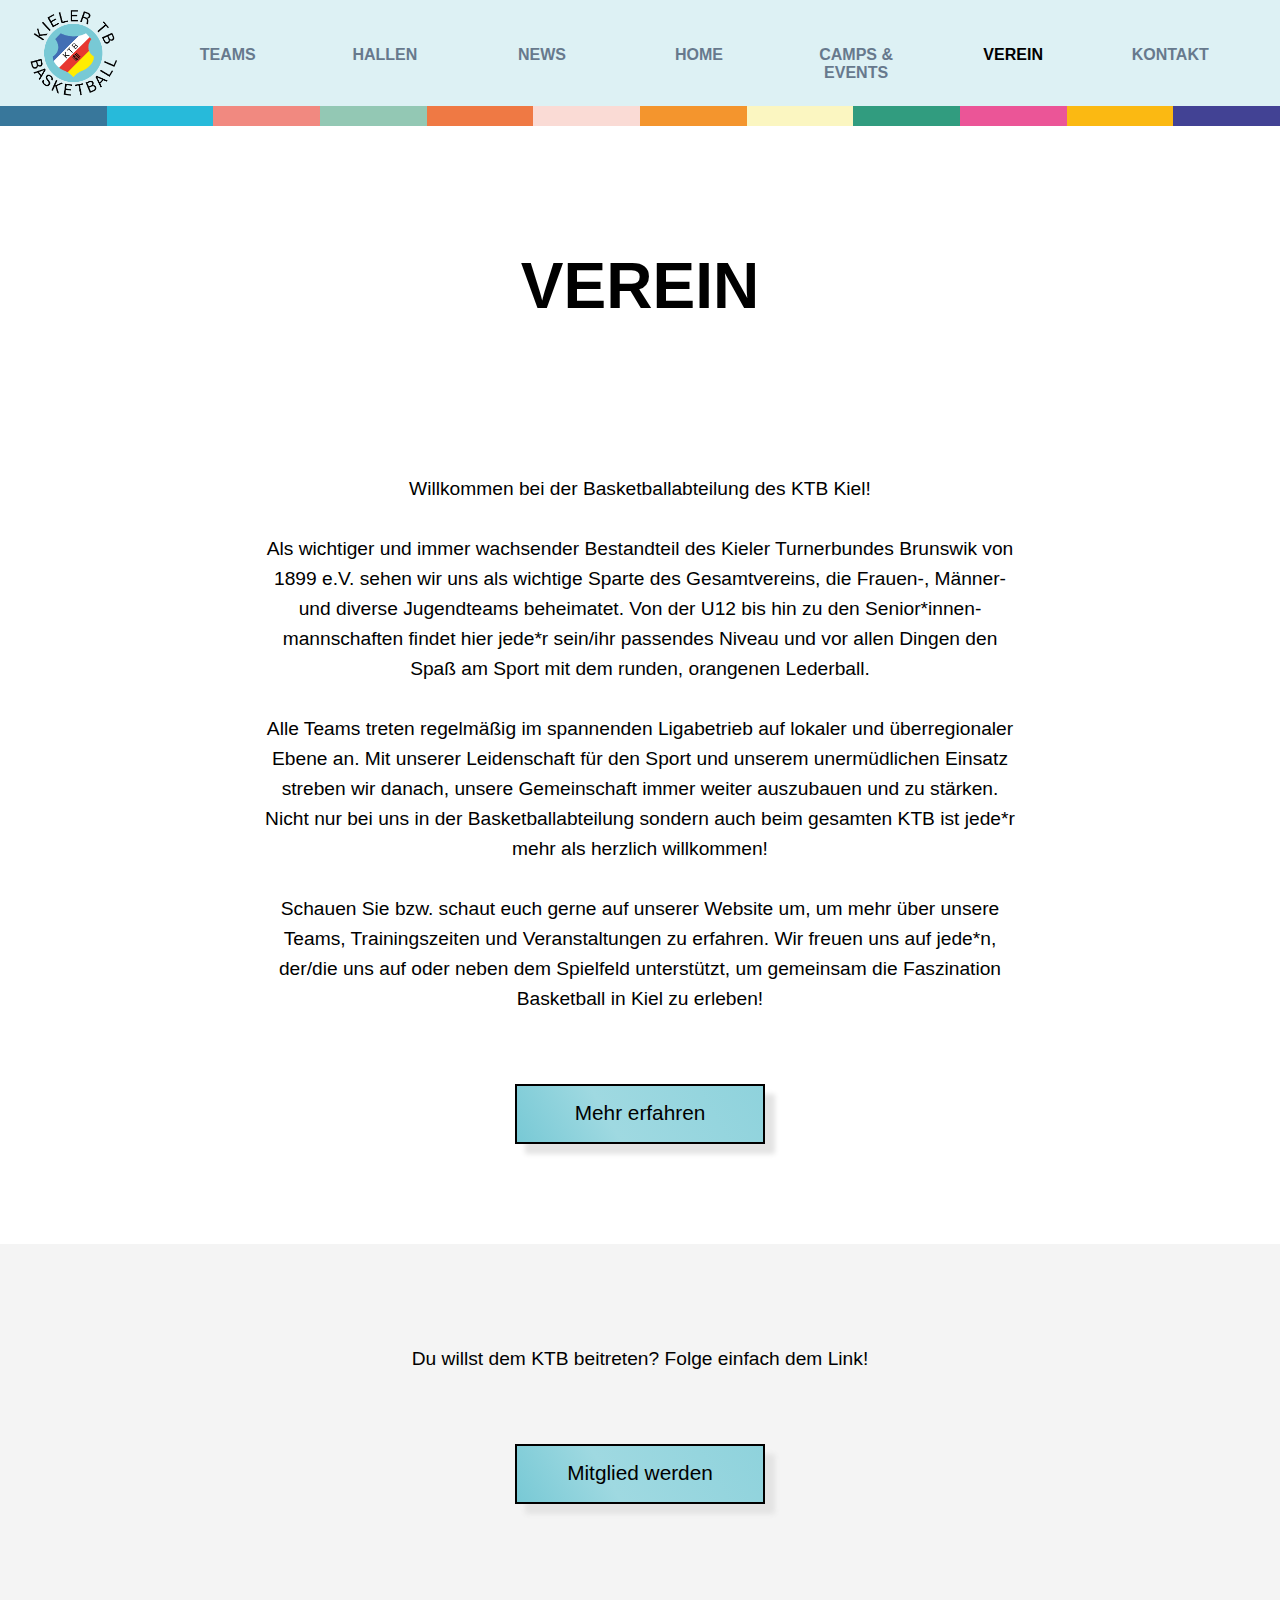
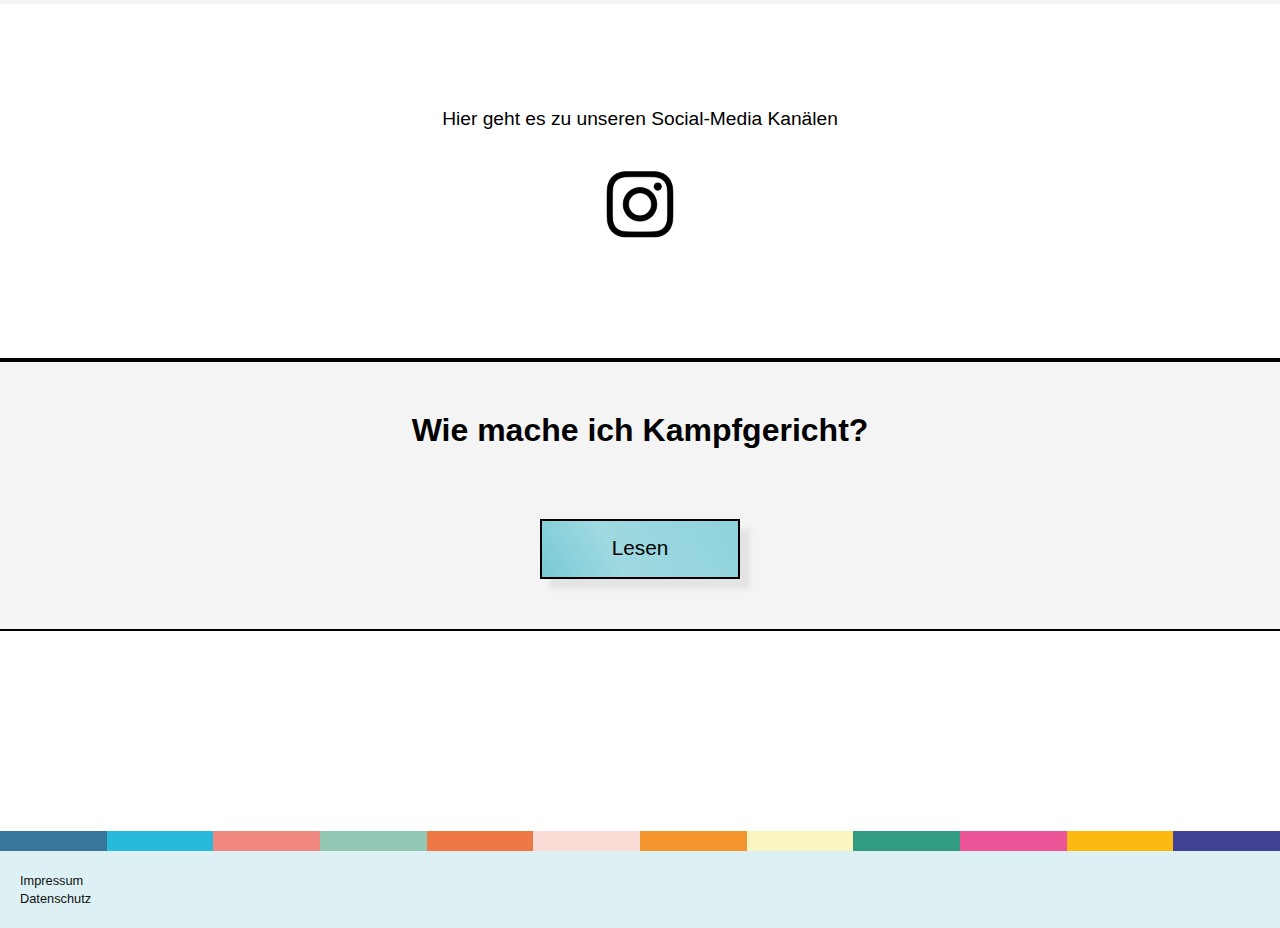
<file: verein.html>
<!DOCTYPE html>
<html lang="de">
  <head>
    <meta charset="utf-8" />
    <meta name="viewport" content="width=device-width, initial-scale=1.0" />
    <link rel="stylesheet" href="normalize.css" />
    <link rel="stylesheet" href="styles.css" />
    <title>Kieler-TB-Basketball/Verein</title>
  </head>
  <body>
    <div class="header-breit">
      <header>
        <h2><a href="index.html"><img class="logo-hilfe" alt="ktb-logo" src="logo-hilfe.png"></a></h2>
        <nav class="nav-bar-breit">
          <ul class="nav-list">
            <a href="teams.html"><li class="nav-item">TEAMS</li></a>
              <a href="hallen.html"><li class="nav-item">HALLEN</li></a>
              <a href="news.html"><li class="nav-item">NEWS</li></a>
              <a href="index.html"><li class="nav-item">HOME</li></a>
              <a href="camps-events.html"><li class="camps-events-nav-item">CAMPS & EVENTS</li></a>
              <a href="verein.html"><li class="active nav-item">VEREIN</li></a>
              <a href="kontakt.html"><li class="nav-item">KONTAKT</li></a>
          </ul>
        </nav>
      </header>
    </div>
    
    <div class="header-schmal">
      <header class="header-schmal">
        <h2><a href="index.html"><img class="logo" alt="ktb-logo" src="ktb-logo.png"></a></h2>
        <h2><a href="index.html"><img class="logo-hilfe" alt="ktb-logo" src="logo-hilfe.png">Kieler TB Basketball</a></h2>
        <div class="nav-dropdown">
          <button class="nav-dropbtn">
            <hr>
            <hr>
            <hr>
          </button>
          <div class="nav-dropdown-content">
            <a href="teams.html">TEAMS</a>
            <a href="hallen.html">HALLEN</a>
            <a href="news.html">NEWS</a>
            <a href="index.html">HOME</a>
            <a href="camps-events.html">CAMPS & EVENTS</a>
            <a class="active" href="verein.html">VEREIN</a>
            <a href="kontakt.html">KONTAKT</a>
          </div>
        </div>
      </header>
    </div>
      <div class="bunte-linie-header"></div>
      <main>
        <h3>VEREIN</h3>
        <section class="verein-section-1">
          <p>Willkommen bei der Basketballabteilung des KTB Kiel!<br><br>

            Als wichtiger und immer wachsender Bestandteil des Kieler Turnerbundes Brunswik von 1899 e.V. sehen wir uns als wichtige Sparte des Gesamtvereins, die Frauen-, Männer- und diverse Jugendteams beheimatet. Von der U12 bis hin zu den Senior*innen-mannschaften findet hier jede*r sein/ihr passendes Niveau und vor allen Dingen den Spaß am Sport mit dem runden, orangenen Lederball. <br><br>
            
            Alle Teams treten regelmäßig im spannenden Ligabetrieb auf lokaler und überregionaler Ebene an. Mit unserer Leidenschaft für den Sport und unserem unermüdlichen Einsatz streben wir danach, unsere Gemeinschaft immer weiter auszubauen und zu stärken. Nicht nur bei uns in der Basketballabteilung sondern auch beim gesamten KTB ist jede*r mehr als herzlich willkommen! <br><br>
            
            Schauen Sie bzw. schaut euch gerne auf unserer Website um, um mehr über unsere Teams, Trainingszeiten und Veranstaltungen zu erfahren. Wir freuen uns auf jede*n, der/die uns auf oder neben dem Spielfeld unterstützt, um gemeinsam die Faszination Basketball in Kiel zu erleben!
          </p>
          <a class="link" target="_blank" href="https://kieler-tb.de/">
            <div>Mehr erfahren</div>
          </a>
        </section>
        <section class="verein-section-2">
          <p>Du willst dem KTB beitreten? Folge einfach dem Link!
          </p>
          <a class="link" target="_blank" href="https://kieler-tb.de/online-anmeldung/">
            <div>Mitglied werden</div>
          </a>
        </section>
        <section class="home-section-4">
          <p>Hier geht es zu unseren Social-Media Kanälen
          </p>
          <div>
            <a class="link" target="_blank" href="https://www.instagram.com/ktbsharks/?hl=de">
              <img class="ig-logo" src="instagram-logo.png">
            </a>
          </div>
        </section>
        <section class="verein-section-3">
          <h4>Wie mache ich Kampfgericht?</h4>
          <div id="verein-section-3a" class="verein-section-3a">
            <p>Das Kampfgericht besteht meist aus drei Personen:</p>
            <div class="verein-anschreiber">
              <h5>Der Anschreiber</h5>
              <a href="anschreiber.jpeg"><img class="kg-bilder" alt="Bild folgt" src="anschreiber.jpeg"></a>
              <p>Ein Anschreiber beim Basketball ist eine Person, die während eines Spiels bestimmte statistische Informationen protokolliert. Dazu gehören beispielsweise die Namen der Spieler, ihre Trikotnummern, Punkte und Fouls. Der Anschreiber arbeitet eng mit dem Schiedsrichter und dem Zeitnehmer zusammen, um sicherzustellen, dass alle Spielstatistiken korrekt erfasst werden.</p>
              <a href="kampfgericht.pdf" download="kampfgericht.pdf" target="_blank"><div>Mehr lesen</div></a>
            </div>
            <div class="verein-zeitnehmer">
              <h5>Der Zeitnehmer</h5>
              <a href="zeitnehmer.png"><img class="kg-bilder" alt="Bild folgt" src="zeitnehmer.png"></a>
              <p>Der Zeitnehmer ist eine wichtige Position beim Basketballspiel. Seine Hauptaufgabe besteht darin, die Spielzeit zu überwachen. Der Zeitnehmer startet und stoppt die Spieluhr, wenn das Spiel unterbrochen wird, beispielsweise bei Fouls, Timeouts oder Einwürfen. Darüber hinaus hält der Zeitnehmer auch andere Zeitvorgaben im Auge, wie zum Beispiel die Spielviertel und die Pausen. Die präzise Zeitmessung ist entscheidend für den geregelten Ablauf eines Basketballspiels und trägt wesentlich zur Fairness und Spannung bei.
              </p>
              <a href="kampfgericht.pdf" download="kampfgericht.pdf" target="_blank"><div>Mehr lesen</div></a>
            </div>
            <div class="verein-24-zeitnehmer">
              <h5>Der Wurfuhr-Zeitnehmer</h5>
              <a href="24-zeitnehmer.png"><img class="kg-bilder" alt="Bild folgt" src="24-zeitnehmer.png"></a>
              <p>Der Wurfuhr Zeitnehmer ist speziell dafür verantwortlich, die Zeit zu überwachen, die ein Team hat, um auf den Korb zu werfen. Der Wurfuhr Zeitnehmer startet die Wurfuhr, sobald ein Team in Ballbesitz kommt, und setzt sie zurück, wenn das Team einen Korbwurf abgibt oder wenn ein Foul begangen wird. Eine präzise Zeitnahme ist wichtig, um sicherzustellen, dass die Teams die vorgegebene Zeit nicht überschreiten, was zu einem Ballverlust führen würde.
              </p>
              <a href="kampfgericht.pdf" download="kampfgericht.pdf" target="_blank"><div>Mehr lesen</div></a>
            </div>
          </div>
          <a class="verein-lesen" href="#verein-section-3a"><div>Lesen</div></a>
          <a class="verein-verstecken" href="#"><div>Verstecken</div></a>
        </section>
      </main>
      <div class="bunte-linie-footer"></div>
      <footer>
        <p><a href="https://kieler-tb.de/impressum/" class="impressum">Impressum</a></p>
        <p><a href="https://kieler-tb.de/datenschutz/" class="datenschutz">Datenschutz</a></p>
      </footer>
  </body>
</html>
</file>
<file: styles.css>
/*TODO
    kontaktformular sendet leere mail
*/

/** Chrome & Edge *//** Chrome & Edge *//** Chrome & Edge *//** Chrome & Edge *//** Chrome & Edge *//** Chrome & Edge *//** Chrome & Edge *//** Chrome & Edge */

@media screen and (-webkit-min-device-pixel-ratio: 0) and (min-resolution: 0.001dpcm) {
    
    @media only screen and (max-width: 1000px) and (min-width: 756px) {
        .camps-events-nav-item {
            padding-top: 12px;
            display: block;
            height: 55px;
            text-align: center;
            margin-top: 0px;
            font-weight: bold;
            color: #67798D;
            transition: color 0.2s linear;
        }
    }

    @media only screen and (min-width: 1001px) {

        .camps-events-nav-item {
            padding-top: 20px;
            display: block;
            height: 55px;
            text-align: center;
            margin-top: 0px;
            font-weight: bold;
            color: #67798D;
            transition: color 0.2s linear;
        }
    }

    @media only screen and (min-width: 800px) {

        html {
            scroll-behavior: smooth;
            overflow-x: hidden;
        }

        a {
            text-decoration: none;
        }
        
        ul {
            list-style-type: none;
        }
        
        body {
            background: var(--color-4);
            color: var(--color-2);
            font-family: Helvetica;
            margin: 0;
            padding: 0;
            width: 100%;
            overflow-x: hidden;
        }

        .header-schmal {
            display: none;
        }
        
        header {
            width: calc(100vw + 20px);
            height: 106px;
            background-color: #DDF1F4;
            display: flex;
            justify-content: space-between;
            align-items: center;
            position: fixed;
            top: 0;
            margin-left: -20px;
            padding-right: 20px;
            z-index: 10;
        }
            
        header h2 a {
            font-size: 3rem;
            text-decoration: none;
            color: var(--color-6);
            font-weight: bold;
            padding-left: 20px;
        }
        
        .logo-hilfe {
            height: 100px;
            background-color: transparent;
            padding: 0.4rem;
            padding: 12px 20px 0 30px;
            z-index: 0;
        }
            
        .nav-bar-breit {
            width: 100%;
            height: 100px;
        }
            
        .nav-list {
            display: flex;
            justify-content: space-evenly;
            flex-wrap: wrap;
            align-items: center;
            padding-inline-start: 0;
            margin-block: 0;
            height: 100%;
        }
            
        .nav-item {
            padding-top: 20px;
            display: block;
            height: 55px;
            text-align: center;
            margin-top: 0px;
            font-weight: bold;
            color: #67798D;
            transition: color 0.2s linear;
        }
            
        .nav-item:hover {
            cursor: pointer;
            color: var(--color-2);
        }

        .camps-events-nav-item:hover {
            cursor: pointer;
            color: var(--color-2);
        }
        
        .active {
            color: var(--color-2);
        }
        
        ul > a {
            color: inherit;
            text-decoration: none;
            width: 12%;
        }
        
        h1 {
            font-size: 1.5rem;
        }

        h3 {
            font-size: 4rem;
            text-align: center;
            padding: 50px;
            margin-top: 200px;
        }
        
        main {
            margin-top: 70px;
        }
        
        footer {
            background-color: #DDF1F4;
            margin-top: 200px;
            width: 100%;
            padding: 20px;
        }

        footer > p > a {
            font-size: 0.8rem;
            color: #101010;
        }

        .bunte-linie-header {
            position: fixed;
            height: 20px;
            width: 100vw;
            background-color: #DDF1F4;
            margin-top: 106px;
            background: linear-gradient(
                90deg, 
                #38779B 8.3333%, 
                #27BADA 8.333%, #27BADA 16.666%, 
                #F18980 16.666%, #F18980 25%, 
                #93C8B4 25%, #93C8B4 33.333%,
                #EF7944 33.333%, #EF7944 41.666%,
                #FADBD5 41.666%, #FADBD5 50%,
                #F4952D 50%, #F4952D 58.333%,
                #FBF6C1 58.333%, #FBF6C1 66.666%,
                #319C7F 66.666%, #319C7F 75%,
                #EB5597 75%, #EB5597 83.333%,
                #FBB912 83.333%, #FBB912 91.666%,
                #424294 91.666%, #424294 100%
            );
            z-index: 1000;
        }

        .bunte-linie-header-home {
            position: fixed;
            height: 20px;
            width: 100vw;
            background-color: #DDF1F4;
            margin-top: 106px;
            background: linear-gradient(
                90deg, 
                #38779B 8.3333%, 
                #27BADA 8.333%, #27BADA 16.666%, 
                #F18980 16.666%, #F18980 25%, 
                #93C8B4 25%, #93C8B4 33.333%,
                #EF7944 33.333%, #EF7944 41.666%,
                #FADBD5 41.666%, #FADBD5 50%,
                #F4952D 50%, #F4952D 58.333%,
                #FBF6C1 58.333%, #FBF6C1 66.666%,
                #319C7F 66.666%, #319C7F 75%,
                #EB5597 75%, #EB5597 83.333%,
                #FBB912 83.333%, #FBB912 91.666%,
                #424294 91.666%, #424294 100%
            );
        }


        .bunte-linie-footer {
            position: relative;
            top: 200px;
            height: 20px;
            width: 100vw;
            background-color: #DDF1F4;
            background: linear-gradient(
                90deg, 
                #38779B 8.3333%, 
                #27BADA 8.333%, #27BADA 16.666%, 
                #F18980 16.666%, #F18980 25%, 
                #93C8B4 25%, #93C8B4 33.333%,
                #EF7944 33.333%, #EF7944 41.666%,
                #FADBD5 41.666%, #FADBD5 50%,
                #F4952D 50%, #F4952D 58.333%,
                #FBF6C1 58.333%, #FBF6C1 66.666%,
                #319C7F 66.666%, #319C7F 75%,
                #EB5597 75%, #EB5597 83.333%,
                #FBB912 83.333%, #FBB912 91.666%,
                #424294 91.666%, #424294 100%
            );
        }
    }

    @media only screen and (max-width: 799px) {

        html {
            scroll-behavior: smooth;
            overflow-x: hidden;
        }

        a {
            text-decoration: none;
        }
        
        ul {
            list-style-type: none;
        }
        
        body {
            background: var(--color-4);
            color: var(--color-2);
            font-family: Helvetica;
            margin: 0;
            padding: 0;
            width: 100vw;
            overflow-x: hidden;
        }

        .header-breit {
            display: none;
        }
        
        header {
            width: calc(100vw + 20px);
            height: 106px;
            background-color: #DDF1F4;
            display: flex;
            justify-content: space-between;
            align-items: center;
            position: fixed;
            top: 0;
            margin-left: -20px;
            padding-right: 20px;
            z-index:10;
        }

        .kontakt-header {
            width: calc(100vw + 20px);
            height: 106px;
            background-color: #DDF1F4;
            display: flex;
            justify-content: space-between;
            align-items: center;
            position: fixed;
            top: 0;
            margin-left: -20px;
            padding-right: 20px;
            z-index:10;
        }
            
        header h2 a {
            font-size: 4vw;
            text-decoration: none;
            color: var(--color-6);
            font-weight: bold;
            padding-left: 20px;
            padding-bottom: 100px;
            margin-left: -10vw;
        }
        
        .logo {
            height: 100px;
            background-color: transparent;
            padding: 0.4rem;
            padding: 12px 20px 0 30px;
            z-index: 0;
            margin-left: 10vw;
        }

        .logo-hilfe {
            display: none;
        }

        .nav-dropbtn {
            background-color: #DDF1F4;
            border: 2px solid var(--color-2);
            border-radius: 10px;
            color: var(--color-2);
            padding: 16px;
            font-size: 2rem;
            cursor: pointer;
            width: 70px;
            height: 50px;
            z-index: 2000;
        }

        .nav-dropbtn > hr {
            width: 30px;
            border: 1px solid var(--color-2);
            position: relative;
        }

        .nav-dropbtn > hr:nth-last-of-type(1) {
            top: -10px;
        }

        .nav-dropbtn > hr:nth-last-of-type(2) {
            top: 0px;
        }

        .nav-dropbtn > hr:nth-last-of-type(3) {
            top: 10px;
        }

        .nav-dropdown {
            position: relative;
            display: inline-block;
            height: 50px;
            z-index: 2000;
        }

        .nav-dropdown-content {
            position: absolute;
            background-color: #DDF1F4;
            border: 2px solid black;
            opacity: 0;
            transition: all 0.25s ease-in; /* here */
            transform: translateY(-10px); /* here */
            margin-top: 2px;
            margin-left: calc(70px - 30vw);
            width: 30vw;
            z-index: 2000;
            pointer-events: none;
        }

        .active {
            color: var(--color-2) !important;
        }

        .nav-dropdown-content > a {
            color: #67798D;
            padding: 12px 16px;
            text-decoration: none;
            display: block;
            transition: color 0.3s;
        }

        .nav-dropdown-content > a:hover {
            color: var(--color-2);
        }

        .nav-dropdown:hover .nav-dropdown-content {
            transform: translateY(0); /* here */
            opacity: 1; /* here */
            z-index: 2000;
            pointer-events: all;
        }

        .nav-dropdown:hover {
            height: 200px;
            margin-top: 150px;
        }
        
        h1 {
            font-size: 1.5rem;
        }

        h3 {
            font-size: 4rem;
            text-align: center;
            padding: 50px;
            margin-top: 200px;
        }
        
        main {
            margin-top: 70px;
        }
        
        footer {
            background-color: #DDF1F4;
            margin-top: 200px;
            width: 100%;
            padding: 20px;
        }

        footer > p > a {
            font-size: 0.8rem;
            color: #101010;
        }

        .bunte-linie-header {
            position: fixed;
            height: 20px;
            width: 100vw;
            background-color: #DDF1F4;
            margin-top: 106px;
            background: linear-gradient(
                90deg, 
                #38779B 12.5%, 
                #27BADA 12.5%, #27BADA 25%, 
                #F18980 25%, #F18980 37.5%, 
                #93C8B4 37.5%, #93C8B4 50%,
                #EF7944 50%, #EF7944 62.5%,
                #FADBD5 62.5%, #FADBD5 75%,
                #F4952D 75%, #F4952D 87.5%,
                #FBF6C1 87.5%, #FBF6C1 100%
            );
            z-index: 1;
        }

        .bunte-linie-header-home {
            position: fixed;
            height: 20px;
            width: 100vw;
            background-color: #DDF1F4;
            margin-top: 106px;
            background: linear-gradient(
                90deg, 
                #38779B 12.5%, 
                #27BADA 12.5%, #27BADA 25%, 
                #F18980 25%, #F18980 37.5%, 
                #93C8B4 37.5%, #93C8B4 50%,
                #EF7944 50%, #EF7944 62.5%,
                #FADBD5 62.5%, #FADBD5 75%,
                #F4952D 75%, #F4952D 87.5%,
                #FBF6C1 87.5%, #FBF6C1 100%
            );
        }

        .bunte-linie-footer {
            position: relative;
            top: 200px;
            height: 20px;
            width: 100vw;
            background-color: #DDF1F4;
            background: linear-gradient(
                90deg, 
                #38779B 12.5%, 
                #27BADA 12.5%, #27BADA 25%, 
                #F18980 25%, #F18980 37.5%, 
                #93C8B4 37.5%, #93C8B4 50%,
                #EF7944 50%, #EF7944 62.5%,
                #FADBD5 62.5%, #FADBD5 75%,
                #F4952D 75%, #F4952D 87.5%,
                #FBF6C1 87.5%, #FBF6C1 100%
            );
        }
    }

    *  {
        font-size: 16px;
        font-family: Arial, sans-serif;
        box-sizing: border-box;
        padding: 0;
        margin: 0;

        --color-1: #78C9D5;
        --color-2: black;
        --color-3: #f4f4f4;
        --color-4: white;
        --color-5: #e4e4e4;
    }


    /*TEAMS*//*TEAMS*//*TEAMS*//*TEAMS*//*TEAMS*//*TEAMS*//*TEAMS*//*TEAMS*//*TEAMS*//*TEAMS*//*TEAMS*//*TEAMS*//*TEAMS*//*TEAMS*//*TEAMS*//*TEAMS*/

    @media only screen and (max-width: 599px) {

        .teams-section-1 {
            background: linear-gradient(
                var(--color-4) 70%, var(--color-3)
            );
            height: 500px;
            width: 100vw;
        }

        .teams-section-3 {
            background: linear-gradient(
                var(--color-3), var(--color-4)
            );
            height: 50px;
            width: 100vw;
        }

        /* Style The Dropdown Button */
        .dropbtn-1, .dropbtn-2, .dropbtn-3, .dropbtn-4{
            background-color: var(--color-3);
            color: var(--color-2);
            padding: 16px;
            font-size: 16px;
            border: 2px solid var(--color-2);
            cursor: pointer;
            width: 40vw;
            height: 70px;
            margin-left: 30vw;
            margin-top: 20px;
            transition: all 0.25s ease-in;
        }

        /* Dropdown Content (Hidden by Default) */
        .dropdown-content-1, .dropdown-content-2, .dropdown-content-3, .dropdown-content-4 {
            opacity: 0;
            position: absolute;
            background-color: #f9f9f9;
            border: 2px solid var(--color-2);
            z-index: 1;
            margin-top: -2px;
            margin-left: 30vw;
            width: 30vw;
            transition: all 0.25s ease-in; /* here */
            transform: translateY(-10px); /* here */
        }

        /* Links inside the dropdown */
        .dropdown-content-1 > a > div, .dropdown-content-2 > a > div, .dropdown-content-3 > a > div, .dropdown-content-4 > a > div  {
            color: var(--color-2);
            padding: 12px 16px;
            text-decoration: none;
            display: block;
            transition: color 0.3s;
        }

        .dropdown-content-1 > a > div:hover, .dropdown-content-2 > a > div:hover, .dropdown-content-3 > a > div:hover, .dropdown-content-4 > a > div:hover  {
            color: var(--color-1);
        }

        /* Change color of dropdown links on hover */
        .dropdown-content a:hover {background-color: #f1f1f1}

        /* Show the dropdown menu on hover */
        .dropdown-1:hover .dropdown-content-1 {
            transform: translateY(0); /* here */
            opacity: 1; /* here */
        }

        .dropdown-2:hover .dropdown-content-2 {
            transform: translateY(0); /* here */
            opacity: 1; /* here */
        }

        .dropdown-3:hover .dropdown-content-3 {
            transform: translateY(0); /* here */
            opacity: 1; /* here */
        }

        .dropdown-4:hover .dropdown-content-4 {
            transform: translateY(0); /* here */
            opacity: 1; /* here */
        }  

        .dropdown-1:hover ~ .dropdown-2 > .dropbtn-2 {
            margin-top: 150px;
        }

        .dropdown-2:hover ~ .dropdown-3 > .dropbtn-3 {
            margin-top: 150px;
        }

        .dropdown-3:hover ~ .dropdown-4 > .dropbtn-4 {
            margin-top: 250px;
        }

    }

    @media only screen and (max-width: 599px){

        .teams-section-2 {
            background-color: var(--color-3);
            padding-top: 50px;
            padding-bottom: 100px;
        }

        .teams-section-2a {
            background-color: var(--color-4);
            border: 2px solid var(--color-2);
            width: 90vw;
            height: fit-content;
            margin: 50px auto;
            scroll-margin-top: 140px;
        }

        .teams-section-2a > h4 {
            font-size: 2rem;
            text-align: center;
            margin: 30px 20px 0 20px;
        }

        .teams-section-2a > img {
            top: 450px;
            width: 80vw;
            height: 50.4vw;
            border: 2px solid var(--color-2);
            box-shadow: 10px 10px 5px var(--color-3);
            margin: 20px 0 0 20px;
        }

        .teams-section-2a > hr {
            display: none;
        }

        .teams-section-2a > div > h5 > b {
            font-size: 1.3rem;
            margin-left: 20px;
        }

        .teams-table {
            width: 80vw;
            max-width: 350px;
            overflow-x: auto;
        }

        .teams-table, th, td {
            border: 2px solid var(--color-2);
            border-collapse: collapse;
            padding: 5px;
            margin: 5px 20px 0 20px;
        }

        .teams-th {
            font-size: 1.2rem;
        }

        .teams-kontakt {
            position: relative;
            top: -240px;
            grid-area: 4 / 1 / 4 / 1;
            margin-top: 290px;
            margin-left: 20px;
            width: 300px;
        }

        .teams-kontakt > p > b {
            font-size: 1.3rem;
            font-weight: 800;
        }

        .teams-kontakt > p:last-of-type  {
            font-size: 1.2rem;
            margin-top: 10px;
        }

        .teams-kontakt > a:hover {
            color: var(--color-1);
        }

        .teams-kontakt > a {
            color: var(--color-2);
            transition: color 0.2s;
            font-size: 1.2rem;
            margin-left: 3px;
        }

        .teams-section-2a > a {
            grid-area: 4 / 3 / 4 / 3;
        }

        .teams-section-2a > a > div {
            background: linear-gradient(
                60deg, var(--color-1), #9FD9E1 20%, var(--color-1)
            )var(--x, 0)/ 200%;
            width: 70%;
            min-width: 190px;
            padding-top: 15px;
            height: 60px;
            margin: -180px 20px 20px 13vw;
            text-align: center;
            border: 2px solid var(--color-2);
            color: var(--color-2);
            font-size: 1.3rem;
            transition: 0.5s;
            box-shadow: 10px 10px 5px var(--color-5);
        }

        .teams-section-2a > a > div:hover {
            --x: 100%; 
        }

        .teams-section-2a > p:first-of-type {
            font-size: 1rem;
            margin: 30px 20px 30px 20px;
            width: 80vw;
            text-align: justify;
            overflow-y: overlay;
            scrollbar-color: var(--color-1);
        }

    }


    @media only screen and (min-width: 1218px) {

        .teams-section-2 {
            background-color: var(--color-3);
            padding-top: 50px;
            padding-bottom: 100px;
        }

        .teams-section-2a {
            background-color: var(--color-4);
            border: 2px solid var(--color-2);
            width: 90vw;
            height: calc(710px + 20vw);
            margin: 50px auto;
            display: grid;
            grid-template-columns: 1fr 1fr 1fr;
            grid-template-rows: 0.5fr 3fr 2fr 1fr;
            scroll-margin-top: 140px;
        }

        .teams-section-2a > h4 {
            grid-area: 1 / 1 / 1 / 4;
            font-size: 2rem;
            text-align: center;
            margin-top: 30px;
        }

        .teams-section-2a > img {
            grid-area: 2 / 1 / 2 / 3;
            width: 50vw;
            height: 31.5vw;
            border: 2px solid var(--color-2);
            box-shadow: 10px 10px 5px var(--color-3);
            margin: 20px 0 0 20px;
        }

        .teams-section-2a > hr:first-of-type {
            grid-area: 3 / 1 / 5 / 1;
            width: 0;
            height: 94%;
            border: 1px solid var(--color-2);
            margin: 12px 0 0 calc(300px + 5vw);
        }

        .teams-section-2a > hr:last-of-type {
            grid-area: 3 / 2 / 5 / 2;
            width: 0;
            height: 94%;
            border: 1px solid var(--color-2);
            margin: 12px 0 0 calc(-252px + 21vw);
        }

        .teams-section-2a > div {
            grid-area: 3 / 1 / 5 / 1;
        }

        .teams-section-2a > div > h5 > b {
            font-size: 1.3rem;
            margin-left: 20px;
        }

        .teams-section-2a > div > h5 {
            margin: 40px 20px 0 0;
        }

        .teams-table {
            width: 300px;
        }

        .teams-table, th, td {
            border: 2px solid var(--color-2);
            border-collapse: collapse;
            padding: 10px;
            margin-left: 20px;
            margin-top: 5px;
        }

        .teams-kontakt {
            grid-area: 3 / 2 / 5 / 2;
            margin-top: 40px;
            margin-left: calc(270px + 10vw);
            width: 19vw;
        }

        .teams-kontakt > p > b {
            font-size: 1.3rem;
            font-weight: 800;
        }

        .teams-kontakt > p:last-of-type  {
            font-size: 1.2rem;
            margin-top: 10px;
        }

        .teams-kontakt > a:hover {
            color: var(--color-1);
        }

        .teams-kontakt > a {
            color: var(--color-2);
            transition: color 0.2s;
            font-size: 1.2rem;
            margin-left: 3px;
        }

        .teams-section-2a > a {
            grid-area: 4 / 1 / 4 / 1;
        }

        .teams-section-2a > a > div {
            background: linear-gradient(
                60deg, var(--color-1), #9FD9E1 20%, var(--color-1)
            )var(--x, 0)/ 200%;
            width: 50%;
            min-width: 250px;
            max-width: 300px;
            padding-top: 15px;
            height: 60px;
            margin-left: 20px;
            margin-top: 55px;
            text-align: center;
            border: 2px solid var(--color-2);
            color: var(--color-2);
            font-size: 1.3rem;
            transition: 0.5s;
            box-shadow: 10px 10px 5px var(--color-5);
        }

        .teams-section-2a > a > div:hover {
            --x: 100%; 
        }

        .teams-section-2a > p:first-of-type {
            grid-area: 2 / 3 / 4 / 3;
            margin-left: calc(-50px - 12vw);
            margin-top: 20px;
            width: 150%;
            text-align: justify;
            font-size: 1rem;
        }

        .klein {
            font-size: 0.8rem;
        }

    }

    @media only screen and (min-width: 600px) and (max-width: 1217px){

        .hide {
            display: none;
        }

        .teams-section-2 {
            background-color: var(--color-3);
            padding-top: 50px;
            padding-bottom: 100px;
        }

        .teams-section-2a {
            background-color: var(--color-4);
            border: 2px solid var(--color-2);
            width: 90vw;
            height: calc(670px + 20vw);
            margin: 50px auto;
            display: grid;
            grid-template-columns: 1fr 1fr 1fr;
            grid-template-rows: 1fr 3fr 2fr 1fr;
            scroll-margin-top: 140px;
        }

        .teams-section-2a > h4 {
            grid-area: 1 / 1 / 1 / 4;
            font-size: 2rem;
            text-align: center;
            margin-top: 30px;
        }

        .teams-section-2a > img {
            top: 450px;
            grid-area: 2 / 1 / 2 / 3;
            width: 50vw;
            height: 31.5vw;
            border: 2px solid var(--color-2);
            box-shadow: 10px 10px 5px var(--color-3);
            margin: 20px 0 0 20px;
        }

        .teams-section-2a > hr:first-of-type {
            grid-area: 3 / 1 / 5 / 1;
            width: 49.5vw;
            height: 0;
            border: 1px solid var(--color-2);
            margin-left: 12px;
            position: relative;
            top: calc(-230px + 10vw);
            
        }

        .teams-section-2a > hr:last-of-type {
            grid-area: 2 / 1 / 2 / 3;
            width: 0;
            /*height: 92%;*/
            height: calc(646px - 11.5vw - 90px);
            border: 1px solid var(--color-2);
            margin: calc(31.5vw + 30px) 0 0 calc(50vw + 18px);
            
        }

        .teams-section-2a > div {
            grid-area: 3 / 1 / 5 / 1;
        }

        .teams-section-2a > div > h5 > b {
            font-size: 1.3rem;
            margin-left: 20px;
        }

        .teams-section-2a > div > h5 {
            position: relative;
            top: calc(-540px + 10vw);
        }

        .teams-table {
            width: 280px;
            position: relative;
            top: calc(-540px + 10vw);
        }

        .teams-table, th, td {
            border: 2px solid var(--color-2);
            border-collapse: collapse;
            padding: 5px;
            margin: 5px 20px 0 20px;
        }

        .teams-th {
            font-size: 1.2rem;
        }

        .teams-kontakt {
            position: relative;
            top: calc(-500px + 10vw);
            grid-area: 4 / 1 / 4 / 1;
            margin-top: 290px;
            margin-left: 20px;
            width: 300px;
        }

        .teams-kontakt > p > b {
            font-size: 1.3rem;
            font-weight: 800;
        }

        .teams-kontakt > p:last-of-type  {
            font-size: 1.2rem;
            margin-top: 10px;
        }

        .teams-kontakt > a:hover {
            color: var(--color-1);
        }

        .teams-kontakt > a {
            color: var(--color-2);
            transition: color 0.2s;
            font-size: 1.2rem;
            margin-left: 3px;
        }

        .teams-section-2a > a {
            grid-area: 4 / 3 / 4 / 3;
        }

        .teams-section-2a > a > div {
            background: linear-gradient(
                60deg, var(--color-1), #9FD9E1 20%, var(--color-1)
            )var(--x, 0)/ 200%;
            width: 70%;
            min-width: 190px;
            padding-top: 15px;
            height: 60px;
            margin-left: calc(-210px + 10vw);
            margin-right: 20px;
            margin-top: -270px;
            text-align: center;
            border: 2px solid var(--color-2);
            color: var(--color-2);
            font-size: 1.3rem;
            transition: 0.5s;
            box-shadow: 10px 10px 5px var(--color-5);
        }

        .teams-section-2a > a > div:hover {
            --x: 100%; 
        }

        .teams-section-2a > p:first-of-type {
            font-size: 1rem;
            margin: 30px 25px 100px calc(-15vw - 60px);
            width: 250%;
            text-align: justify;
            overflow-y: overlay;
            scrollbar-color: var(--color-1);
        }

    }

    @media only screen and (min-width: 600px) {

        .teams-section-1 {
            background: linear-gradient(
                var(--color-4) 70%, var(--color-3)
            );
            height: 200px;
            width: 100vw;
            display: flex;
            justify-content: space-evenly;
        }

        .teams-section-3 {
            background: linear-gradient(
                var(--color-3), var(--color-4)
            );
            height: 50px;
            width: 100vw;
        }

        /* Style The Dropdown Button */
        .dropbtn-1, .dropbtn-2, .dropbtn-3, .dropbtn-4 {
            background-color: var(--color-3);
            color: var(--color-2);
            padding: 16px;
            font-size: 16px;
            border: 2px solid var(--color-2);
            cursor: pointer;
            width: 20vw;
            height: 70px;
        }

        /* The container <div> - needed to position the dropdown content */
        .dropdown {
            position: relative;
            display: inline-block;
        }

        /* Dropdown Content (Hidden by Default) */
        .dropdown-content-1, .dropdown-content-2, .dropdown-content-3, .dropdown-content-4 {
            position: absolute;
            background-color: #f9f9f9;
            border: 2px solid var(--color-2);
            z-index: 1;
            margin-top: -2px;
            width: 18vw;
            opacity: 0;
            transition: all 0.25s ease-in; /* here */
            transform: translateY(-10px); /* here */
        }

        /* Links inside the dropdown */
        .dropdown-content-1 > a > div, .dropdown-content-2 > a > div, .dropdown-content-3 > a > div, .dropdown-content-4 > a > div  {
            color: var(--color-2);
            padding: 12px 16px;
            text-decoration: none;
            display: block;
            transition: color 0.3s;
        }

        .dropdown-content-1 > a > div:hover, .dropdown-content-2 > a > div:hover, .dropdown-content-3 > a > div:hover, .dropdown-content-4 > a > div:hover  {
            color: var(--color-1);
        }

        /* Change color of dropdown links on hover */
        .dropdown-content a:hover {background-color: #f1f1f1}

        /* Show the dropdown menu on hover */
        .dropdown-1:hover .dropdown-content-1 {
            transform: translateY(0); /* here */
            opacity: 1; /* here */
        }

        .dropdown-2:hover .dropdown-content-2 {
            transform: translateY(0); /* here */
            opacity: 1; /* here */
        }

        .dropdown-3:hover .dropdown-content-3 {
            transform: translateY(0); /* here */
            opacity: 1; /* here */
        }

        .dropdown-4:hover .dropdown-content-4 {
            transform: translateY(0); /* here */
            opacity: 1; /* here */
        }

        /* Change the background color of the dropdown button when the dropdown content is shown */
        .dropdown:hover .dropbtn {
            background-color: #3e8e41;
        }

    }


    /*HALLEN*//*HALLEN*//*HALLEN*//*HALLEN*//*HALLEN*//*HALLEN*//*HALLEN*//*HALLEN*//*HALLEN*//*HALLEN*//*HALLEN*//*HALLEN*//*HALLEN*//*HALLEN*/

    @media only screen and (min-width: 800px) {

        .hallen-maps-karte {
            width: 40%;
            height: 60vh;
            border: 2px solid var(--color-2);
            box-shadow: 10px 10px 5px var(--color-3);
        }

        .hallen-section-1 {
            display: flex;
            justify-content: space-evenly;
            margin: 20px;
        }

        .hallen-table, th, td {
            border: 2px solid var(--color-2);
            border-collapse: collapse;
            padding: 10px;
        }

        .hallen-table {
            width: 40%;
            height: 60vh;
            box-shadow: 10px 10px 5px var(--color-3);
        }

        th {
            background-color: var(--color-5);
            font-size: 1.5rem;
            text-align: left;
        }   

        .hallen-grau {
            background-color: var(--color-3);
        }

        .hallen-erlaubnis {
            width: 40%;
            height: 60vh;
            border: 2px solid var(--color-2);
            box-shadow: 10px 10px 5px var(--color-3);
            background-color: var(--color-3);
        }

        .hallen-erlaubnis > p {
            padding: 100px 20px 0 20px;
            text-align: center;
        }

        .hallen-erlaubnis > a > div {
            background: linear-gradient(
                60deg, var(--color-1), #9FD9E1 20%, var(--color-1)
            )var(--x, 0)/ 200%;
            width: 20%;
            min-width: 250px;
            padding-top: 15px;
            height: 60px;
            margin: 70px auto 0 auto;
            text-align: center;
            border: 2px solid var(--color-2);
            color: var(--color-2);
            font-size: 1.3rem;
            transition: 0.5s;
            box-shadow: 10px 10px 5px var(--color-5);
        }
    
        .hallen-erlaubnis > a > div:hover {
            --x: 100%; 
        }

    }

    @media only screen and (max-width: 799px) {

        .hallen-maps-karte {
            width: 80vw;
            height: 60vh;
            border: 2px solid var(--color-2);
            box-shadow: 10px 10px 5px var(--color-3);
            margin-top: 20px;
            margin-left: calc(10vw - 20px);
        }

        .hallen-section-1 {
            margin: 20px;
        }

        .hallen-table, th, td {
            border: 2px solid var(--color-2);
            border-collapse: collapse;
            padding: 10px;
        }

        .hallen-table {
            width: 80vw;
            height: 60vh;
            box-shadow: 10px 10px 5px var(--color-3);
            margin: 20px auto;
        }

        th {
            background-color: var(--color-5);
            font-size: 1.5rem;
            text-align: left;
        }   

        .hallen-grau {
            background-color: var(--color-3);
        }

        .hallen-erlaubnis {
            width: 80vw;
            height: 60vh;
            border: 2px solid var(--color-2);
            box-shadow: 10px 10px 5px var(--color-3);
            margin-top: 20px;
            margin-left: calc(10vw - 20px);
            background-color: var(--color-3);
        }

        .hallen-erlaubnis > p {
            padding: 100px 20px 0 20px;
            text-align: center;
        }

        .hallen-erlaubnis > a > div {
            background: linear-gradient(
                60deg, var(--color-1), #9FD9E1 20%, var(--color-1)
            )var(--x, 0)/ 200%;
            width: 20%;
            min-width: 250px;
            padding-top: 15px;
            height: 60px;
            margin: 70px auto 0 auto;
            text-align: center;
            border: 2px solid var(--color-2);
            color: var(--color-2);
            font-size: 1.3rem;
            transition: 0.5s;
            box-shadow: 10px 10px 5px var(--color-5);
        }
    
        .hallen-erlaubnis > a > div:hover {
            --x: 100%; 
        }

    }




    /*NEWS*//*NEWS*//*NEWS*//*NEWS*//*NEWS*//*NEWS*//*NEWS*//*NEWS*//*NEWS*//*NEWS*//*NEWS*//*NEWS*//*NEWS*//*NEWS*//*NEWS*//*NEWS*//*NEWS*//*NEWS*/

    @media only screen and (min-width:600px) {

        .news-filter-beschreibung {
            margin: 100px 0 0px 20vw;
            width: 40vw;
            max-width: 700px;
            border: 2px solid var(--color-2);
            background-color: var(--color-3);
            height: 70px;
            padding-left: 20px;
            padding-top: 20px;
            font-size: 1.3rem;
        }

        .news-dropdown {
            width: 20vw;
            height: 70px;
            margin-left: calc(5px + 60vw);
            z-index: 0;
            position: relative;
            display: inline-block;
            top: -70px;
        }

        .news-dropbtn {
            background-color: var(--color-3);
            color: var(--color-2);
            padding: 16px;
            font-size: 16px;
            border: 2px solid var(--color-2);
            cursor: pointer;
            width: 20vw;
            height: 70px;
            top:-143px;
            margin-left: calc(5px + 60vw);
            z-index: -1;
            position: relative;
            display: inline-block;
        }

        /* Dropdown Content (Hidden by Default) */
        .news-dropdown-content-1 {
            display: none;
            position: absolute;
            background-color: #f9f9f9;
            border: 2px solid var(--color-2);
            z-index: -1;
            margin-top: 68px;
            width: 18vw;
            height: 210px;
            overflow-y: scroll;
        }

        /* Links inside the dropdown */
        .news-dropdown-content-1 > a > div {
            color: var(--color-2);
            padding: 12px 16px;
            text-decoration: none;
            display: block;
            transition: color 0.3s;
        }

        .news-dropdown-content-1 > a > div:hover{
            color: var(--color-1);
        }

        /* Show the dropdown menu on hover */
        .news-dropdown:hover .news-dropdown-content-1 {
            display: block;
        }

        .news-ende {
            text-align: center;
        }

        .news-untertitel {
            margin-top: 100px;
        }

    }

    @media only screen and (max-width:599px) {

        .news-filter-beschreibung {
            margin: 100px 0 0px 10vw;
            width: 50vw;
            max-width: 700px;
            border: 2px solid var(--color-2);
            background-color: var(--color-3);
            height: 70px;
            padding-left: 20px;
            padding-top: 25px;
            font-size: 1rem;
        }

        .news-dropdown {
            width: 30vw;
            height: 70px;
            margin-left: calc(5px + 60vw);
            z-index: 0;
            position: relative;
            display: inline-block;
            top: -70px;
        }

        .news-dropbtn {
            background-color: var(--color-3);
            color: var(--color-2);
            padding: 16px;
            font-size: 16px;
            border: 2px solid var(--color-2);
            cursor: pointer;
            width: 30vw;
            height: 70px;
            top:-143px;
            margin-left: calc(5px + 60vw);
            z-index: -1;
            position: relative;
            display: inline-block;
        }

        /* Dropdown Content (Hidden by Default) */
        .news-dropdown-content-1 {
            display: none;
            position: absolute;
            background-color: #f9f9f9;
            border: 2px solid var(--color-2);
            z-index: -1;
            margin-top: 68px;
            width: 25vw;
            height: 210px;
            overflow-y: scroll;
        }

        /* Links inside the dropdown */
        .news-dropdown-content-1 > a > div {
            color: var(--color-2);
            padding: 12px 16px;
            text-decoration: none;
            display: block;
            transition: color 0.3s;
        }

        .news-dropdown-content-1 > a > div:hover{
            color: var(--color-1);
        }

        /* Show the dropdown menu on hover */
        .news-dropdown:hover .news-dropdown-content-1 {
            display: block;
        }

        .news-ende {
            text-align: center;
        }

        .news-untertitel {
            margin-top: 100px;
        }

    }



    @media only screen and (max-width:1000px) {

        .news-mitbild {
            background-color: var(--color-3);
            border: 2px solid var(--color-2);
            width: 80vw;
            max-width: 800px;
            height: calc(600px + 25vw);
            margin: 100px auto;
            display: block;
        }

        .news-mitbild > h4 {
            text-align: center;
            font-size: 2rem;
            margin-top: 30px;
        }

        .news-mitbild > p:first-of-type {
            font-size: 1.2rem;
            margin-right: 10px;
            margin-left: 7.8vw;
            height: 300px;
            overflow-y: scroll;
            width: 80%;
            text-align: justify;
        }

        .news-mitbild > a > div {
            background: linear-gradient(
                60deg, var(--color-1), #9FD9E1 20%, var(--color-1)
            )var(--x, 0)/ 200%;
            width: 20%;
            min-width: 250px;
            padding-top: 15px;
            height: 60px;
            margin: 20px auto 0 auto;
            text-align: center;
            border: 2px solid var(--color-2);
            color: var(--color-2);
            font-size: 1.3rem;
            transition: 0.5s;
            box-shadow: 10px 10px 5px var(--color-5);
        }

        .news-mitbild > a > div:hover {
            --x: 100%; 
        }

        .news-mitbild > img {
            border: 2px solid var(--color-2);
            width: 50vw;
            height: 31.5vw;
            margin-top: 30px;
            margin-bottom: 10px;
            margin: 30px 10px 10px 14vw;
        }


        .news-ohnebild {
            background-color: var(--color-3);
            border: 2px solid var(--color-2);
            width: 80vw;
            max-width: 800px;
            height: calc(550px);
            margin: 100px auto;
            display: block;
        }

        .news-ohnebild > h4 {
            text-align: center;
            font-size: 2rem;
            margin-top: 30px;
        }

        .news-ohnebild > p:first-of-type {
            font-size: 1.2rem;
            margin-top: 10px;
            margin-right: 10px;
            margin-left: 7.8vw;
            height: 300px;
            overflow-y: scroll;
            width: 80%;
            text-align: justify;
        }

        .news-ohnebild > a > div {
            background: linear-gradient(
                60deg, var(--color-1), #9FD9E1 20%, var(--color-1)
            )var(--x, 0)/ 200%;
            width: 20%;
            min-width: 250px;
            padding-top: 15px;
            height: 60px;
            margin: 30px auto 0 auto;
            text-align: center;
            border: 2px solid var(--color-2);
            color: var(--color-2);
            font-size: 1.3rem;
            transition: 0.5s;
            box-shadow: 10px 10px 5px var(--color-5);
        }

        .news-ohnebild > a > div:hover {
            --x: 100%; 
        }

    }

    @media only screen and (min-width:1001px) {

        .news-mitbild {
            background-color: var(--color-3);
            border: 2px solid var(--color-2);
            width: 80vw;
            max-width: 1200px;
            min-width: 900px;
            height: 400px;
            margin: 100px auto;
            display: grid;
            grid-template-columns: 1fr 1fr 1fr;
            grid-template-rows: 1fr 2fr 1fr;
        }

        .news-mitbild > h4 {
            grid-area: 1 / 1 / 1 / 3;
            text-align: center;
            font-size: 2rem;
            margin: 20px 20px 0 20px;
        }

        .news-mitbild > p {
            grid-area: 2 / 1 / 2 / 3;
            margin: -270px 25px 100px 25px;
            font-size: 1.2rem;
            text-align: justify;
            overflow-y: scroll;
        }

        .news-mitbild > a {
            grid-area: 3 / 2 / 3 / 2;
        }

        .news-mitbild > a > div {
            background: linear-gradient(
                60deg, var(--color-1), #9FD9E1 20%, var(--color-1)
            )var(--x, 0)/ 200%;
            width: 20%;
            min-width: 250px;
            padding-top: 15px;
            height: 60px;
            margin: -75px 20px 0 0;
            text-align: center;
            border: 2px solid var(--color-2);
            color: var(--color-2);
            font-size: 1.3rem;
            transition: 0.5s;
            box-shadow: 10px 10px 5px var(--color-5);
        }

        .news-mitbild > a > div:hover {
            --x: 100%; 
        }

        .news-mitbild > .news-bild {
            border: 2px solid var(--color-2);
            width: 556px;
            height: 350px;
            margin-top: 23px;
            margin-right: 23px;
        }


        .news-ohnebild {
            background-color: var(--color-3);
            border: 2px solid var(--color-2);
            width: 80vw;
            max-width: 1200px;
            min-width: 900px;
            height: 400px;
            margin: 100px auto;
            display: grid;
            grid-template-columns: 1fr 1fr 1fr;
            grid-template-rows: 1fr 2fr 1fr;
        }

        .news-ohnebild > h4 {
            grid-area: 1 / 1 / 1 / 3;
            text-align: center;
            font-size: 2rem;
            margin: 20px 20px 0 20px;
        }

        .news-ohnebild > p {
            width: 75vw;
            max-width: 1100px;
            grid-area: 2 / 1 / 2 / 3;
            margin: -10px 25px 100px 25px;
            font-size: 1.2rem;
            text-align: justify;
            overflow-y: scroll;
        }

        .news-ohnebild > a {
            grid-area: 3 / 2 / 3 / 2;
        }

        .news-ohnebild > a > div {
            background: linear-gradient(
                60deg, var(--color-1), #9FD9E1 20%, var(--color-1)
            )var(--x, 0)/ 200%;
            width: 20%;
            min-width: 250px;
            padding-top: 15px;
            height: 60px;
            margin: 10px 20px 0 calc(-20vw + 5px);
            text-align: center;
            border: 2px solid var(--color-2);
            color: var(--color-2);
            font-size: 1.3rem;
            transition: 0.5s;
            box-shadow: 10px 10px 5px var(--color-5);
        }

        .news-ohnebild > a > div:hover {
            --x: 100%; 
        }
    }


    /*default*/
    /*#n-alle, #n-herren-1, #n-herren-2, #n-herren-3, #n-damen-1, #n-damen-2, #n-damen-3, #n-u18m, #n-u16m, #n-u14m, #n-u12, #n-u10, #n-u18w, #n-u16w, #n-u14w {
        display: none;
    }*/

    #news-b-h1, #news-b-h2, #news-b-h3, #news-b-d1, #news-b-d2, #news-b-d3, #news-b-u18m, #news-b-u16m, #news-b-u14m,#news-b-u12,#news-b-u10,#news-b-u18w,#news-b-u16w,#news-b-u14w {
        display: none;
    }

    /*target: alle*/
    #n-alle:target ~ #news-h1, #n-alle:target ~ #news-h2, #n-alle:target ~ #news-h3, #n-alle:target ~ #news-d1, #n-alle:target ~ #news-d2, #n-alle:target ~ #news-d3, #n-alle:target ~ #news-u18m, #n-alle:target ~ #news-u16m, #n-alle:target ~ #news-u14m, #n-alle:target ~ #news-u12, #n-alle:target ~ #news-u10, #n-alle:target ~ #news-u18w, #n-alle:target ~ #news-u16w, #n-alle:target ~ #news-u14w {
        display: grid;
    }

    #n-alle:target ~ .news-filter > #news-b-alle {
        display: block;
        margin-top: -400px;
    }

    #n-alle:target ~ #news-b-h1, #n-alle:target ~ #news-b-h2, #n-alle:target ~ #news-b-h3, #n-alle:target ~ #news-b-d1, #n-alle:target ~ #news-b-d2, #n-alle:target ~ #news-b-d3, #n-alle:target ~ #news-b-u18m, #n-alle:target ~ #news-b-u16m, #n-alle:target ~ #news-b-u14m, #n-alle:target ~ #news-b-u12, #n-alle:target ~ #news-b-u10, #n-alle:target ~ #news-b-u18w, #n-alle:target ~ #news-b-u16w, #n-alle:target ~ #news-b-u14w {
        display: none;
    }

    /*target: herren 1*/
    #n-herren-1:target ~ #news-h1 {
        display: grid;
    }

    #n-herren-1:target ~ #news-h2, #n-herren-1:target ~ #news-h3, #n-herren-1:target ~ #news-d1, #n-herren-1:target ~ #news-d2, #n-herren-1:target ~ #news-d3, #n-herren-1:target ~ #news-u18m, #n-herren-1:target ~ #news-u16m, #n-herren-1:target ~ #news-u14m, #n-herren-1:target ~ #news-u12, #n-herren-1:target ~ #news-u10, #n-herren-1:target ~ #news-u18w, #n-herren-1:target ~ #news-u16w, #n-herren-1:target ~ #news-u14w {
        display: none;
    }

    #n-herren-1:target ~ #news-b-h1 {
        display: block;
    }

    #n-herren-1:target ~ #news-b-alle, #n-herren-1:target ~ #news-b-h2, #n-herren-1:target ~ #news-b-h3, #n-herren-1:target ~ #news-b-d1, #n-herren-1:target ~ #news-b-d2, #n-herren-1:target ~ #news-b-d3, #n-herren-1:target ~ #news-b-u18m, #n-herren-1:target ~ #news-b-u16m, #n-herren-1:target ~ #news-b-u14m, #n-herren-1:target ~ #news-b-u12, #n-herren-1:target ~ #news-b-u10, #n-herren-1:target ~ #news-b-u18w, #n-herren-1:target ~ #news-b-u16w, #n-herren-1:target ~ #news-b-u14w {
        display: none;
    }

    /*target: herren 2*/
    #n-herren-2:target ~ #news-h2 {
        display: grid;
    }

    #n-herren-2:target ~ #news-h1, #n-herren-2:target ~ #news-h3, #n-herren-2:target ~ #news-d1, #n-herren-2:target ~ #news-d2, #n-herren-2:target ~ #news-d3, #n-herren-2:target ~ #news-u18m, #n-herren-2:target ~ #news-u16m, #n-herren-2:target ~ #news-u14m, #n-herren-2:target ~ #news-u12, #n-herren-2:target ~ #news-u10, #n-herren-2:target ~ #news-u18w, #n-herren-2:target ~ #news-u16w, #n-herren-2:target ~ #news-u14w {
        display: none;
    }

    #n-herren-2:target ~ #news-b-h2 {
        display: block;
    }

    #n-herren-2:target ~ #news-b-alle, #n-herren-2:target ~ #news-b-h1, #n-herren-2:target ~ #news-b-h3, #n-herren-2:target ~ #news-b-d1, #n-herren-2:target ~ #news-b-d2, #n-herren-2:target ~ #news-b-d3, #n-herren-2:target ~ #news-b-u18m, #n-herren-2:target ~ #news-b-u16m, #n-herren-2:target ~ #news-b-u14m, #n-herren-2:target ~ #news-b-u12, #n-herren-2:target ~ #news-b-u10, #n-herren-2:target ~ #news-b-u18w, #n-herren-2:target ~ #news-b-u16w, #n-herren-2:target ~ #news-b-u14w {
        display: none;
    }

    /*target: herren 3*/
    #n-herren-3:target ~ #news-h3 {
        display: grid;
    }

    #n-herren-3:target ~ #news-h1, #n-herren-3:target ~ #news-h2, #n-herren-3:target ~ #news-d1, #n-herren-3:target ~ #news-d2, #n-herren-3:target ~ #news-d3, #n-herren-3:target ~ #news-u18m, #n-herren-3:target ~ #news-u16m, #n-herren-3:target ~ #news-u14m, #n-herren-3:target ~ #news-u12, #n-herren-3:target ~ #news-u10, #n-herren-3:target ~ #news-u18w, #n-herren-3:target ~ #news-u16w, #n-herren-3:target ~ #news-u14w {
        display: none;
    }

    #n-herren-3:target ~ #news-b-h3 {
        display: block;
    }

    #n-herren-3:target ~ #news-b-alle, #n-herren-3:target ~ #news-b-h1, #n-herren-3:target ~ #news-b-h2, #n-herren-3:target ~ #news-b-d1, #n-herren-3:target ~ #news-b-d2, #n-herren-3:target ~ #news-b-d3, #n-herren-3:target ~ #news-b-u18m, #n-herren-3:target ~ #news-b-u16m, #n-herren-3:target ~ #news-b-u14m, #n-herren-3:target ~ #news-b-u12, #n-herren-3:target ~ #news-b-u10, #n-herren-3:target ~ #news-b-u18w, #n-herren-3:target ~ #news-b-u16w, #n-herren-3:target ~ #news-b-u14w {
        display: none;
    }

    /*target: damen 1*/
    #n-damen-1:target ~ #news-d1 {
        display: grid;
    }

    #n-damen-1:target ~ #news-h1, #n-damen-1:target ~ #news-h2, #n-damen-1:target ~ #news-h3, #n-damen-1:target ~ #news-d2, #n-damen-1:target ~ #news-d3, #n-damen-1:target ~ #news-u18m, #n-damen-1:target ~ #news-u16m, #n-damen-1:target ~ #news-u14m, #n-damen-1:target ~ #news-u12, #n-damen-1:target ~ #news-u10, #n-damen-1:target ~ #news-u18w, #n-damen-1:target ~ #news-u16w, #n-damen-1:target ~ #news-u14w {
        display: none;
    }

    #n-damen-1:target ~ #news-b-d1 {
        display: block;
    }

    #n-damen-1:target ~ #news-b-alle, #n-damen-1:target ~ #news-b-h1, #n-damen-1:target ~ #news-b-h2, #n-damen-1:target ~ #news-b-d2, #n-damen-1:target ~ #news-b-d2, #n-damen-1:target ~ #news-b-d3, #n-damen-1:target ~ #news-b-u18m, #n-damen-1:target ~ #news-b-u16m, #n-damen-1:target ~ #news-b-u14m, #n-damen-1:target ~ #news-b-u12, #n-damen-1:target ~ #news-b-u10, #n-damen-1:target ~ #news-b-u18w, #n-damen-1:target ~ #news-b-u16w, #n-damen-1:target ~ #news-b-u14w {
        display: none;
    }

    /*target: damen 2*/
    #n-damen-2:target ~ #news-d2 {
        display: grid;
    }

    #n-damen-2:target ~ #news-h1, #n-damen-2:target ~ #news-h2, #n-damen-2:target ~ #news-h3, #n-damen-2:target ~ #news-d1, #n-damen-2:target ~ #news-d3, #n-damen-2:target ~ #news-u18m, #n-damen-2:target ~ #news-u16m, #n-damen-2:target ~ #news-u14m, #n-damen-2:target ~ #news-u12, #n-damen-2:target ~ #news-u10, #n-damen-2:target ~ #news-u18w, #n-damen-2:target ~ #news-u16w, #n-damen-2:target ~ #news-u14w {
        display: none;
    }

    #n-damen-2:target ~ #news-b-d2 {
        display: block;
    }

    #n-damen-2:target ~ #news-b-alle, #n-damen-2:target ~ #news-b-h1, #n-damen-2:target ~ #news-b-h2, #n-damen-2:target ~ #news-b-h3, #n-damen-2:target ~ #news-b-d1, #n-damen-2:target ~ #news-b-d3, #n-damen-2:target ~ #news-b-u18m, #n-damen-2:target ~ #news-b-u16m, #n-damen-2:target ~ #news-b-u14m, #n-damen-2:target ~ #news-b-u12, #n-damen-2:target ~ #news-b-u10, #n-damen-2:target ~ #news-b-u18w, #n-damen-2:target ~ #news-b-u16w, #n-damen-2:target ~ #news-b-u14w {
        display: none;
    }

    /*target: damen 3*/
    #n-damen-3:target ~ #news-d3 {
        display: grid;
    }

    #n-damen-3:target ~ #news-h1, #n-damen-3:target ~ #news-h2, #n-damen-3:target ~ #news-h3, #n-damen-3:target ~ #news-d1, #n-damen-3:target ~ #news-d2, #n-damen-3:target ~ #news-u18m, #n-damen-3:target ~ #news-u16m, #n-damen-3:target ~ #news-u14m, #n-damen-3:target ~ #news-u12, #n-damen-3:target ~ #news-u10, #n-damen-3:target ~ #news-u18w, #n-damen-3:target ~ #news-u16w, #n-damen-3:target ~ #news-u14w {
        display: none;
    }

    #n-damen-3:target ~ #news-b-d3 {
        display: block;
    }

    #n-damen-3:target ~ #news-b-alle, #n-damen-3:target ~ #news-b-h1, #n-damen-3:target ~ #news-b-h2, #n-damen-3:target ~ #news-b-h3, #n-damen-3:target ~ #news-b-d1, #n-damen-3:target ~ #news-b-d2, #n-damen-3:target ~ #news-b-u18m, #n-damen-3:target ~ #news-b-u16m, #n-damen-3:target ~ #news-b-u14m, #n-damen-3:target ~ #news-b-u12, #n-damen-3:target ~ #news-b-u10, #n-damen-3:target ~ #news-b-u18w, #n-damen-3:target ~ #news-b-u16w, #n-damen-3:target ~ #news-b-u14w {
        display: none;
    }

    /*target: u18m*/
    #n-u18m:target ~ #news-u18m {
        display: grid;
    }

    #n-u18m:target ~ #news-h1, #n-u18m:target ~ #news-h2, #n-u18m:target ~ #news-h3, #n-u18m:target ~ #news-d1, #n-u18m:target ~ #news-d2, #n-u18m:target ~ #news-d3, #n-u18m:target ~ #news-u16m, #n-u18m:target ~ #news-u14m, #n-u18m:target ~ #news-u12, #n-u18m:target ~ #news-u10, #n-u18m:target ~ #news-u18w, #n-u18m:target ~ #news-u16w, #n-u18m:target ~ #news-u14w {
        display: none;
    }

    #n-u18m:target ~ #news-b-u18m {
        display: block;
    }

    #n-u18m:target ~ #news-b-alle, #n-u18m:target ~ #news-b-h1, #n-u18m:target ~ #news-b-h2, #n-u18m:target ~ #news-b-h3, #n-u18m:target ~ #news-b-d1, #n-u18m:target ~ #news-b-d2, #n-u18m:target ~ #news-b-d3, #n-u18m:target ~ #news-b-u16m, #n-u18m:target ~ #news-b-u14m, #n-u18m:target ~ #news-b-u12, #n-u18m:target ~ #news-b-u10, #n-u18m:target ~ #news-b-u18w, #n-u18m:target ~ #news-b-u16w, #n-u18m:target ~ #news-b-u14w {
        display: none;
    }

    /*target: u16m*/
    #n-u16m:target ~ #news-u16m {
        display: grid;
    }

    #n-u16m:target ~ #news-h1, #n-u16m:target ~ #news-h2, #n-u16m:target ~ #news-h3, #n-u16m:target ~ #news-d1, #n-u16m:target ~ #news-d2, #n-u16m:target ~ #news-d3, #n-u16m:target ~ #news-u18m, #n-u16m:target ~ #news-u14m, #n-u16m:target ~ #news-u12, #n-u16m:target ~ #news-u10, #n-u16m:target ~ #news-u18w, #n-u16m:target ~ #news-u16w, #n-u16m:target ~ #news-u14w {
        display: none;
    }

    #n-u16m:target ~ #news-b-u16m {
        display: block;
    }

    #n-u16m:target ~ #news-b-alle, #n-u16m:target ~ #news-b-h1, #n-u16m:target ~ #news-b-h2, #n-u16m:target ~ #news-b-h3, #n-u16m:target ~ #news-b-d1, #n-u16m:target ~ #news-b-d2, #n-u16m:target ~ #news-b-d3, #n-u16m:target ~ #news-b-u18m, #n-u16m:target ~ #news-b-u14m, #n-u16m:target ~ #news-b-u12, #n-u16m:target ~ #news-b-u10, #n-u16m:target ~ #news-b-u16w, #n-u16m:target ~ #news-b-u16w, #n-u16m:target ~ #news-b-u14w {
        display: none;
    }

    /*target: u14m*/
    #n-u14m:target ~ #news-u14m {
        display: grid;
    }

    #n-u14m:target ~ #news-h1, #n-u14m:target ~ #news-h2, #n-u14m:target ~ #news-h3, #n-u14m:target ~ #news-d1, #n-u14m:target ~ #news-d2, #n-u14m:target ~ #news-d3, #n-u14m:target ~ #news-u18m, #n-u14m:target ~ #news-u16m, #n-u14m:target ~ #news-u12, #n-u14m:target ~ #news-u10, #n-u14m:target ~ #news-u18w, #n-u14m:target ~ #news-u16w, #n-u14m:target ~ #news-u14w {
        display: none;
    }

    #n-u14m:target ~ #news-b-u14m {
        display: block;
    }

    #n-u14m:target ~ #news-b-alle, #n-u14m:target ~ #news-b-h1, #n-u14m:target ~ #news-b-h2, #n-u14m:target ~ #news-b-h3, #n-u14m:target ~ #news-b-d1, #n-u14m:target ~ #news-b-d2, #n-u14m:target ~ #news-b-d3, #n-u14m:target ~ #news-b-u18m, #n-u14m:target ~ #news-b-u16m, #n-u14m:target ~ #news-b-u12, #n-u14m:target ~ #news-b-u10, #n-u14m:target ~ #news-b-u16w, #n-u14m:target ~ #news-b-u16w, #n-u14:target ~ #news-b-u14w {
        display: none;
    }

    /*target: u12*/
    #n-u12:target ~ #news-u12 {
        display: grid;
    }

    #n-u12:target ~ #news-h1, #n-u12:target ~ #news-h2, #n-u12:target ~ #news-h3, #n-u12:target ~ #news-d1, #n-u12:target ~ #news-d2, #n-u12:target ~ #news-d3, #n-u12:target ~ #news-u18m, #n-u12:target ~ #news-u16m, #n-u12:target ~ #news-u14m, #n-u12:target ~ #news-u10, #n-u12:target ~ #news-u18w, #n-u12:target ~ #news-u16w, #n-u12:target ~ #news-u14w {
        display: none;
    }

    #n-u12:target ~ #news-b-u12 {
        display: block;
    }

    #n-u12:target ~ #news-b-alle, #n-u12:target ~ #news-b-h1, #n-u12:target ~ #news-b-h2, #n-u12:target ~ #news-b-h3, #n-u12:target ~ #news-b-d1, #n-u12:target ~ #news-b-d2, #n-u12:target ~ #news-b-d3, #n-u12:target ~ #news-b-u18m, #n-u12:target ~ #news-b-u16m, #n-u12:target ~ #news-b-u14m, #n-u12:target ~ #news-b-u10, #n-u12:target ~ #news-b-u16w, #n-u12:target ~ #news-b-u16w, #n-u12:target ~ #news-b-u14w {
        display: none;
    }

    /*target: u10*/
    #n-u10:target ~ #news-u10 {
        display: grid;
    }

    #n-u10:target ~ #news-h1, #n-u10:target ~ #news-h2, #n-u10:target ~ #news-h3, #n-u10:target ~ #news-d1, #n-u10:target ~ #news-d2, #n-u10:target ~ #news-d3, #n-u10:target ~ #news-u18m, #n-u10:target ~ #news-u16m, #n-u10:target ~ #news-u14m, #n-u10:target ~ #news-u10, #n-u12:target ~ #news-u18w, #n-u10:target ~ #news-u16w, #n-u10:target ~ #news-u14w {
        display: none;
    }

    #n-u10:target ~ #news-b-u10 {
        display: block;
    }

    #n-u10:target ~ #news-b-alle, #n-u10:target ~ #news-b-h1, #n-u10:target ~ #news-b-h2, #n-u10:target ~ #news-b-h3, #n-u10:target ~ #news-b-d1, #n-u10:target ~ #news-b-d2, #n-u10:target ~ #news-b-d3, #n-u10:target ~ #news-b-u18m, #n-u10:target ~ #news-b-u16m, #n-u10:target ~ #news-b-u14m, #n-u10:target ~ #news-b-u12, #n-u10:target ~ #news-b-u16w, #n-u10:target ~ #news-b-u16w, #n-u10:target ~ #news-b-u14w {
        display: none;
    }

    /*target: u18w*/
    #n-u18w:target ~ #news-u18w {
        display: grid;
    }

    #n-u18w:target ~ #news-h1, #n-u18w:target ~ #news-h2, #n-u18w:target ~ #news-h3, #n-u18w:target ~ #news-d1, #n-u18w:target ~ #news-d2, #n-u18w:target ~ #news-d3, #n-u18w:target ~ #news-u18m, #n-u18w:target ~ #news-u16m, #n-u18w:target ~ #news-u14m, #n-u18w:target ~ #news-u12, #n-u18w:target ~ #news-u10, #n-u18w:target ~ #news-u16w, #n-u18w:target ~ #news-u14w {
        display: none;
    }

    #n-u18w:target ~ #news-b-u18w {
        display: block;
    }

    #n-u18w:target ~ #news-b-alle, #n-u18w:target ~ #news-b-h1, #n-u18w:target ~ #news-b-h2, #n-u18w:target ~ #news-b-h3, #n-u18w:target ~ #news-b-d1, #n-u18w:target ~ #news-b-d2, #n-u18w:target ~ #news-b-d3, #n-u18w:target ~ #news-b-u16m, #n-u18w:target ~ #news-b-u14m, #n-u18w:target ~ #news-b-u12, #n-u18w:target ~ #news-b-u10, #n-u18w:target ~ #news-b-u10, #n-u18w:target ~ #news-b-u16w, #n-u18w:target ~ #news-b-u14w {
        display: none;
    }

    /*target: u16w*/
    #n-u16w:target ~ #news-u16w {
        display: grid;
    }

    #n-u16w:target ~ #news-h1, #n-u16w:target ~ #news-h2, #n-u16w:target ~ #news-h3, #n-u16w:target ~ #news-d1, #n-u16w:target ~ #news-d2, #n-u16w:target ~ #news-d3, #n-u16w:target ~ #news-u18m, #n-u16w:target ~ #news-u16m, #n-u16w:target ~ #news-u14m, #n-u16w:target ~ #news-u12, #n-u16w:target ~ #news-u10, #n-u16w:target ~ #news-u18w, #n-u16w:target ~ #news-u14w {
        display: none;
    }

    #n-u16w:target ~ #news-b-u16w {
        display: block;
    }

    #n-u16w:target ~ #news-b-alle, #n-u16w:target ~ #news-b-h1, #n-u16w:target ~ #news-b-h2, #n-u16w:target ~ #news-b-h3, #n-u16w:target ~ #news-b-d1, #n-u16w:target ~ #news-b-d2, #n-u16w:target ~ #news-b-d3, #n-u16w:target ~ #news-b-u16m, #n-u16w:target ~ #news-b-u14m, #n-u16w:target ~ #news-b-u12, #n-u16w:target ~ #news-b-u10, #n-u16w:target ~ #news-b-u10, #n-u16w:target ~ #news-b-u18w, #n-u16w:target ~ #news-b-u14w {
        display: none;
    }

    /*target: u14w*/
    #n-u14w:target ~ #news-u14w {
        display: grid;
    }

    #n-u14w:target ~ #news-h1, #n-u14w:target ~ #news-h2, #n-u14w:target ~ #news-h3, #n-u14w:target ~ #news-d1, #n-u14w:target ~ #news-d2, #n-u14w:target ~ #news-d3, #n-u14w:target ~ #news-u18m, #n-u14w:target ~ #news-u16m, #n-u14w:target ~ #news-u14m, #n-u14w:target ~ #news-u12, #n-u14w:target ~ #news-u10, #n-u14w:target ~ #news-u18w, #n-u14w:target ~ #news-u16w {
        display: none;
    }

    #n-u14w:target ~ #news-b-u14w {
        display: block;
    }

    #n-u14w:target ~ #news-b-alle, #n-u14w:target ~ #news-b-h1, #n-u14w:target ~ #news-b-h2, #n-u14w:target ~ #news-b-h3, #n-u14w:target ~ #news-b-d1, #n-u14w:target ~ #news-b-d2, #n-u14w:target ~ #news-b-d3, #n-u14w:target ~ #news-b-u16m, #n-u14w:target ~ #news-b-u14m, #n-u14w:target ~ #news-b-u12, #n-u14w:target ~ #news-b-u10, #n-u14w:target ~ #news-b-u10, #n-u14w:target ~ #news-b-u18w, #n-u14w:target ~ #news-b-u16w {
        display: none;
    }


    /*HOME *//*HOME *//*HOME *//*HOME *//*HOME *//*HOME *//*HOME *//*HOME *//*HOME *//*HOME *//*HOME *//*HOME *//*HOME *//*HOME *//*HOME *//*HOME */

    @media only screen and (max-width: 799px) {

        .home-section-1 {
            height: 190vw;
            background-color: var(--color-4);
            margin-top: 70px;
        }

        .home-ktb-img {
            width: 70vw;
            margin-left: 15vw;
        }

        .home-sharks-img {
            width: 35vw;
            margin-top: 80px;
            margin-left: 30vw;
            margin-bottom: 20px;
        }

        .home-kangaroos-img {
            width: 35vw;
            margin-top: 20px;
            margin-left: 33vw;
        }

        .home-section-1 > div {
            margin-top: -56vw;
            margin-left: calc(-12px + 26vw);
            height: fit-content;
            width: fit-content;
            z-index: 999;
        }

        .home-section-1 > div > b {
            font-size: 5vw;
            color: white;
            padding: 7px;
            border: 3px solid var(--color-4);
        }

        .home-section-2 > p {
            width: 100%;
            margin: 0 auto;
            text-align: center;
            line-height: 30px;
            font-size: 1.2rem;
        }

        .home-section-2 > a > div {
            background: linear-gradient(
                60deg, var(--color-1), #9FD9E1 20%, var(--color-1)
            )var(--x, 0)/ 200%;
            width: 50vw;
            padding-top: 15px;
            height: 60px;
            margin: 70px auto 0 auto;
            text-align: center;
            border: 2px solid var(--color-2);
            color: var(--color-2);
            font-size: 1.3rem;
            transition: 0.5s;
            box-shadow: 10px 10px 5px var(--color-5);
        }

        .home-section-3 > a > div {
            background: linear-gradient(
                60deg, var(--color-1), #9FD9E1 20%, var(--color-1)
            )var(--x, 0)/ 200%;
            width: 50vw;
            padding-top: 15px;
            height: 60px;
            margin: 70px auto 0 auto;
            text-align: center;
            border: 2px solid var(--color-2);
            color: var(--color-2);
            font-size: 1.3rem;
            transition: 0.5s;
            box-shadow: 10px 10px 5px var(--color-5);
        }

    }

    @media only screen and (min-width: 800px) {

        .home-section-1 {
            height: 47vw;
            background-color: var(--color-4);
            margin-top: 70px;
            display: grid;
            grid-template-columns: 1fr 2fr 1fr;
            grid-template-rows: 1fr;
        }

        .home-ktb-img {
            width: 50vw;
            grid-area: 1 / 2 / 1 / 2;
        }

        .home-sharks-img {
            width: 20vw;
            margin-top: 14vw;
            grid-area: 1 / 1 / 1 / 1;
            margin-left: 3vw;
        }

        .home-kangaroos-img {
            width: 20vw;
            margin-top: 16vw;
            margin-left: 2vw;
            grid-area: 1 / 3 / 1 / 3;
        }

        .home-section-1 > div {
            grid-area: 1 / 2 / 1 / 2;
            margin-top: 37vw;
            margin-left: calc(-12px + 12vw);
            border: 3px solid var(--color-4);
            height: fit-content;
            width: fit-content;
            padding: 10px;
        }

        .home-section-1 > div > b {
            font-size: 2.7vw;
            color: white;
        }

        .home-section-2 > p {
            width: 70%;
            margin: 0 auto;
            text-align: center;
            line-height: 30px;
            font-size: 1.2rem;
        }

        .home-section-2 > a > div {
            background: linear-gradient(
                60deg, var(--color-1), #9FD9E1 20%, var(--color-1)
            )var(--x, 0)/ 200%;
            width: 20%;
            min-width: 250px;
            padding-top: 15px;
            height: 60px;
            margin: 70px auto 0 auto;
            text-align: center;
            border: 2px solid var(--color-2);
            color: var(--color-2);
            font-size: 1.3rem;
            transition: 0.5s;
            box-shadow: 10px 10px 5px var(--color-5);
        }

        .home-section-3 > a > div {
            background: linear-gradient(
                60deg, var(--color-1), #9FD9E1 20%, var(--color-1)
            )var(--x, 0)/ 200%;
            width: 20%;
            min-width: 250px;
            padding-top: 15px;
            height: 60px;
            margin: 70px auto 0 auto;
            text-align: center;
            border: 2px solid var(--color-2);
            color: var(--color-2);
            font-size: 1.3rem;
            transition: 0.5s;
            box-shadow: 10px 10px 5px var(--color-5);
        }

    }

    .home-section-2 {
        display: inline-block;
        background-color: var(--color-4);
        width: 100%;
        padding: 100px;
        border-top: 2px solid var(--color-2);
    }

    .home-section-2 > a > div:hover {
        --x: 100%; 
    }

    .home-section-3 {
        display: inline-block;
        background-color: var(--color-3);
        width: 100%;
        padding: 100px;
    }

    .home-section-3 > p {
        width: 70%;
        margin: 0 auto;
        text-align: center;
        line-height: 30px;
        font-size: 1.2rem;
    }

    .home-section-3 > a > div:hover {
        --x: 100%; 
    }

    .home-section-4 {
        display: inline-block;
        background-color: var(--color-4);
        width: 100%;
        padding: 100px;
        border-bottom: 2px solid var(--color-2);
    }

    .home-section-4 > p {
        width: 70%;
        margin: 0 auto;
        text-align: center;
        line-height: 30px;
        font-size: 1.2rem;
    }

    .ig-logo {
        width: 100px;
        margin-top: 20px;
    }

    .home-section-4 > div {
        text-align: center;
    }

    .home-section-5 > a > div {
        background: linear-gradient(
            60deg, var(--color-1), #9FD9E1 20%, var(--color-1)
        )var(--x, 0)/ 200%;
        width: 20%;
        min-width: 250px;
        padding-top: 15px;
        height: 60px;
        margin: 70px auto 0 auto;
        text-align: center;
        border: 2px solid var(--color-2);
        color: var(--color-2);
        font-size: 1.3rem;
        transition: 0.5s;
        box-shadow: 10px 10px 5px var(--color-5);
    }

    .home-section-5 > a > div:hover {
        --x: 100%; 
    }


    /*CAMPS-EVENTS*//*CAMPS-EVENTS*//*CAMPS-EVENTS*//*CAMPS-EVENTS*//*CAMPS-EVENTS*//*CAMPS-EVENTS*//*CAMPS-EVENTS*//*CAMPS-EVENTS*//*CAMPS-EVENTS*/

    @media only screen and (max-width:599px) {

        .camps-events-1 {
            background-color: var(--color-3);
            border: 2px solid var(--color-2);
            width: 80vw;
            max-width: 800px;
            height: fit-content;
            margin: 100px auto;
        }

        .camps-events-1 > h4 {
            text-align: center;
            font-size: 2rem;
            margin-top: 30px;
        }

        .camps-events-1 > p:first-of-type {
            font-size: 1.2rem;
            margin: 20px;
        }

        .camps-events-1 > p:first-of-type > b, .camps-events-1 > p:last-of-type > b {
            font-size: 1.2rem;
        }

        .camps-events-1 > p:last-of-type {
            font-size: 1.2rem;
            
            margin-right: 20px;
            margin-left: 20px;
        }

        .camps-events-1 > p > a:hover {
            color: var(--color-1);
        }

        .camps-events-1 > p  > a {
            color: var(--color-2);
            transition: color 0.2s;
            font-size: 1.2rem;
        }

        .camps-events-1 > a > div {
            background: linear-gradient(
                60deg, var(--color-1), #9FD9E1 20%, var(--color-1)
            )var(--x, 0)/ 200%;
            width: 20%;
            min-width: 250px;
            padding-top: 15px;
            height: 60px;
            margin: 40px auto 20px auto;
            text-align: center;
            border: 2px solid var(--color-2);
            color: var(--color-2);
            font-size: 1.3rem;
            transition: 0.5s;
            box-shadow: 10px 10px 5px var(--color-5);
        }

        .camps-events-1 > a > div:hover {
            --x: 100%; 
        }

        .camps-events-1 > a > img {
            border: 2px solid var(--color-2);
            width: 230px;
            height: 350px;
            margin-left: calc(-115px + 40vw);
            margin-bottom: 20px;
        }

    }


    @media only screen and (min-width:600px) and (max-width:1000px) {

        .camps-events-1 {
            background-color: var(--color-3);
            border: 2px solid var(--color-2);
            width: 80vw;
            max-width: 800px;
            height: 600px;
            margin: 100px auto;
            display: grid;
            grid-template-columns: 1fr 1fr;
            grid-template-rows: 1fr 2fr 1fr;
        }

        .camps-events-1 > h4 {
            grid-area: 1 / 1 / 1 / 3;
            text-align: center;
            font-size: 2rem;
            margin-top: 30px;
        }

        .camps-events-1 > p:first-of-type {
            grid-area: 2 / 2 / 2 / 2;
            font-size: 1.2rem;
            margin-right: 10px;
            margin-left: 10px;
        }

        .camps-events-1 > p:first-of-type > b, .camps-events-1 > p:last-of-type > b {
            font-size: 1.2rem;
        }

        .camps-events-1 > p:last-of-type {
            grid-area: 2 / 2 / 2 / 2;
            font-size: 1.2rem;
            margin-top: 200px;
            margin-right: 10px;
            margin-left: 10px;
        }

        .camps-events-1 > p > a:hover {
            color: var(--color-1);
        }

        .camps-events-1 > p  > a {
            color: var(--color-2);
            transition: color 0.2s;
            font-size: 1.2rem;
        }

        .camps-events-1 > a:last-of-type {
            grid-area: 3 / 1 / 3 / 3;
        }

        .camps-events-1 > a > div {
            background: linear-gradient(
                60deg, var(--color-1), #9FD9E1 20%, var(--color-1)
            )var(--x, 0)/ 200%;
            width: 20%;
            min-width: 250px;
            padding-top: 15px;
            height: 60px;
            margin: 40px auto 0 auto;
            text-align: center;
            border: 2px solid var(--color-2);
            color: var(--color-2);
            font-size: 1.3rem;
            transition: 0.5s;
            box-shadow: 10px 10px 5px var(--color-5);
        }

        .camps-events-1 > a > div:hover {
            --x: 100%; 
        }

        .camps-events-1 > a:first-of-type {
            grid-area: 2 / 1 / 4 / 1;
        }

        .camps-events-1 > a > img {
            border: 2px solid var(--color-2);
            width: 230px;
            height: 350px;
            margin-left: calc(-140px + 25vw)
        }

    }

    @media only screen and (min-width:1001px) {

        .camps-events-1 {
            background-color: var(--color-3);
            border: 2px solid var(--color-2);
            width: 80vw;
            max-width: 800px;
            height: 400px;
            margin: 100px auto;
            display: grid;
            grid-template-columns: 1fr 1fr 1fr;
            grid-template-rows: 1fr 2fr 1fr;
        }

        .camps-events-1 > h4 {
            grid-area: 1 / 1 / 1 / 3;
            text-align: center;
            font-size: 2rem;
            margin-top: 30px;
        }

        .camps-events-1 > p:first-of-type {
            grid-area: 2 / 1 / 2 / 1;
            margin-left: 30px;
            font-size: 1.2rem;
            margin-top: 20px;
        }

        .camps-events-1 > p:first-of-type > b, .camps-events-1 > p:last-of-type > b {
            font-size: 1.2rem;
        }

        .camps-events-1 > p:last-of-type {
            grid-area: 2 / 2 / 2 / 2;
            margin-left: 30px;
            font-size: 1.2rem;
            margin-top: 20px;
        }

        .camps-events-1 > p > a:hover {
            color: var(--color-1);
        }

        .camps-events-1 > p  > a {
            color: var(--color-2);
            transition: color 0.2s;
            font-size: 1.2rem;
        }

        .camps-events-1 > a:last-of-type {
            grid-area: 3 / 2 / 3 / 2;
        }

        .camps-events-1 > a > div {
            background: linear-gradient(
                60deg, var(--color-1), #9FD9E1 20%, var(--color-1)
            )var(--x, 0)/ 200%;
            width: 20%;
            min-width: 250px;
            padding-top: 15px;
            height: 60px;
            margin: 0px auto 0 auto;
            text-align: center;
            border: 2px solid var(--color-2);
            color: var(--color-2);
            font-size: 1.3rem;
            transition: 0.5s;
            box-shadow: 10px 10px 5px var(--color-5);
        }

        .camps-events-1 > a > div:hover {
            --x: 100%; 
        }

        .camps-events-1 > a:first-of-type {
            grid-area: 1 / 3 / 3 / 3;
        }

        .camps-events-1 > a > img {
            border: 2px solid var(--color-2);
            width: 230px;
            height: 350px;
            margin-top: 23px;
            margin-left: 15px;
        }

    }


    /*VEREIN*//*VEREIN*//*VEREIN*//*VEREIN*//*VEREIN*//*VEREIN*//*VEREIN*//*VEREIN*//*VEREIN*//*VEREIN*//*VEREIN*//*VEREIN*//*VEREIN*//*VEREIN*/


    @media only screen and (min-width: 800px) {

        .verein-section-1 {
            display: inline-block;
            background-color: var(--color-4);
            width: 100%;
            padding: 100px;
        }

        .verein-section-1 > p {
            width: 70%;
            margin: 0 auto;
            text-align: center;
            line-height: 30px;
            font-size: 1.2rem;
        }

        .verein-section-1 > a > div {
            background: linear-gradient(
                60deg, var(--color-1), #9FD9E1 20%, var(--color-1)
            )var(--x, 0)/ 200%;
            width: 20%;
            min-width: 250px;
            padding-top: 15px;
            height: 60px;
            margin: 70px auto 0 auto;
            text-align: center;
            border: 2px solid var(--color-2);
            color: var(--color-2);
            font-size: 1.3rem;
            transition: 0.5s;
            box-shadow: 10px 10px 5px var(--color-5);
        }

        .verein-section-1 > a > div:hover {
            --x: 100%; 
        }

        .verein-section-2 {
            display: inline-block;
            background-color: var(--color-3);
            width: 100%;
            padding: 100px;
        }

        .verein-section-2 > p {
            width: 70%;
            margin: 0 auto;
            text-align: center;
            line-height: 30px;
            font-size: 1.2rem;
        }

        .verein-section-2 > a > div {
            background: linear-gradient(
                60deg, var(--color-1), #9FD9E1 20%, var(--color-1)
            )var(--x, 0)/ 200%;
            width: 20%;
            min-width: 250px;
            padding-top: 15px;
            height: 60px;
            margin: 70px auto 0 auto;
            text-align: center;
            border: 2px solid var(--color-2);
            color: var(--color-2);
            font-size: 1.3rem;
            transition: 0.5s;
            box-shadow: 10px 10px 5px var(--color-5);
        }

        .verein-section-2 > a > div:hover {
            --x: 100%; 
        }

        .verein-section-3 {
            background-color: var(--color-3);
            padding-top: 50px;
            padding-bottom: 50px;
            border-top: 2px solid var(--color-2);
            border-bottom: 2px solid var(--color-2);
        }

        .verein-section-3 > h4 {
            text-align: center;
            font-size: 2rem;
            margin-bottom: 70px;
        }


        .verein-section-3 > a > div {
            background: linear-gradient(
                60deg, var(--color-1), #9FD9E1 20%, var(--color-1)
            )var(--x, 0)/ 200%;
            width: 15%;
            min-width: 200px;
            padding-top: 15px;
            height: 60px;
            margin: 70px auto 0 auto;
            text-align: center;
            border: 2px solid var(--color-2);
            color: var(--color-2);
            font-size: 1.3rem;
            transition: 0.5s;
            box-shadow: 10px 10px 5px var(--color-5);
        }

        .verein-section-3 > a > div:hover {
            --x: 100%; 
        }

        .verein-section-3a {
            display: none;
        }

        .verein-section-3a:target {
            display: block;
        }

        .verein-section-3a:target > div {
            border: 2px solid var(--color-2);
            width: 50vw;
            min-width: 600px;
            height: 400px;
            margin: 30px;
            display: grid;
            grid-template-rows: 1fr 3fr 1fr ;
            grid-template-columns: 1fr 1fr;
            background-color: var(--color-4);
        }

        .verein-section-3a:target > .verein-anschreiber {
            margin: 70px 0 70px 5vw;
        }

        .verein-section-3a:target > .verein-zeitnehmer {
            margin: 70px 0 70px calc(60vw - 300px);
        }

        .verein-section-3a:target > .verein-24-zeitnehmer {
            margin: 70px 0 70px 10vw;
        }

        .verein-section-3a:target > p{
            font-size: 1.2rem;
            text-align: center;
        }

        .verein-section-3a:target > div > h5{
            font-size: 1.7rem;
            grid-area: 1 / 1 / 1 / 1;
            margin: 20px 0 0 10%;
        }

        .verein-section-3a:target > div > p{
            font-size: 1rem;
            grid-area: 2 / 1 / 2 / 1;
            margin: -300px 10% 10px 10%;
            text-align: justify;
            overflow-y: scroll;
            height: 200px;
        }

        .verein-section-3a:target > div > a > div {
            background: linear-gradient(
                60deg, var(--color-1), #9FD9E1 20%, var(--color-1)
            )var(--x, 0)/ 200%;
            width: 15%;
            min-width: 200px;
            padding-top: 15px;
            height: 60px;
            margin: -65px 0 20px calc(-100px - 40%);
            text-align: center;
            border: 2px solid var(--color-2);
            color: var(--color-2);
            font-size: 1.3rem;
            transition: 0.5s;
            box-shadow: 10px 10px 5px var(--color-5);
        }

        .verein-section-3a:target > div > a > div:hover {
            --x: 100%; 
        }

        .verein-section-3a:target > .verein-anschreiber > img {
            margin-left: 5vw;
        }

        .verein-section-3a:target > .verein-zeitnehmer > img {
            margin-left: 4vw;
        }

        .verein-section-3a:target > .verein-24-zeitnehmer > img {
            margin-left: 4vw;
        }

        .verein-verstecken {
            display: none;
        }

        #verein-section-3a:target ~ .verein-lesen > div {
            display: none;
        }

        #verein-section-3a:target ~ .verein-verstecken  {
            display: block;
        }

        .verein-section-3a:target > div > a > .kg-bilder {
            border: 2px solid var(--color-2);
            height: 350px;
            grid-area: 1 / 2 / 3 / 2;
            margin-top: 23px;
            margin-left: calc(-50px + 10vw);
            margin-right: 23px;
        }

    }

    @media only screen and (max-width: 799px) {

        .verein-section-1 {
            display: inline-block;
            background-color: var(--color-4);
            width: 100%;
            padding: 100px;
        }

        .verein-section-1 > p {
            width: 100%;
            margin: 0 auto;
            text-align: center;
            line-height: 30px;
            font-size: 1.2rem;
        }

        .verein-section-1 > a > div {
            background: linear-gradient(
                60deg, var(--color-1), #9FD9E1 20%, var(--color-1)
            )var(--x, 0)/ 200%;
            width: 50vw;
            padding-top: 15px;
            height: 60px;
            margin: 70px auto 0 auto;
            text-align: center;
            border: 2px solid var(--color-2);
            color: var(--color-2);
            font-size: 1.3rem;
            transition: 0.5s;
            box-shadow: 10px 10px 5px var(--color-5);
        }

        .verein-section-1 > a > div:hover {
            --x: 100%; 
        }

        .verein-section-2 {
            display: inline-block;
            background-color: var(--color-3);
            width: 100%;
            padding: 100px;
        }

        .verein-section-2 > p {
            width: 70%;
            margin: 0 auto;
            text-align: center;
            line-height: 30px;
            font-size: 1.2rem;
        }

        .verein-section-2 > a > div {
            background: linear-gradient(
                60deg, var(--color-1), #9FD9E1 20%, var(--color-1)
            )var(--x, 0)/ 200%;
            width: 50vw;
            padding-top: 15px;
            height: 60px;
            margin: 70px auto 0 auto;
            text-align: center;
            border: 2px solid var(--color-2);
            color: var(--color-2);
            font-size: 1.3rem;
            transition: 0.5s;
            box-shadow: 10px 10px 5px var(--color-5);
        }

        .verein-section-2 > a > div:hover {
            --x: 100%; 
        }

        .verein-verstecken {
            display: none;
        }

        #verein-section-3a:target ~ .verein-lesen > div {
            display: none;
        }

        #verein-section-3a:target ~ .verein-verstecken  {
            display: block;
        }

        .verein-section-3a:target > div > a > div{
            background: linear-gradient(
                60deg, var(--color-1), #9FD9E1 20%, var(--color-1)
            )var(--x, 0)/ 200%;
            width: 40%;
            padding-top: 15px;
            height: 60px;
            margin: 0 0 20px 10%;
            text-align: center;
            border: 2px solid var(--color-2);
            color: var(--color-2);
            font-size: 1.3rem;
            transition: 0.5s;
            box-shadow: 10px 10px 5px var(--color-5);
        }

        .verein-section-3 {
            background-color: var(--color-3);
            padding-top: 50px;
            padding-bottom: 50px;
            border-top: 2px solid var(--color-2);
            border-bottom: 2px solid var(--color-2);
        }

        .verein-section-3 > h4 {
            text-align: center;
            font-size: 2rem;
            margin-bottom: 70px;
        }


        .verein-section-3 > a > div {
            background: linear-gradient(
                60deg, var(--color-1), #9FD9E1 20%, var(--color-1)
            )var(--x, 0)/ 200%;
            width: 15%;
            min-width: 200px;
            padding-top: 15px;
            height: 60px;
            margin: 70px auto 0 auto;
            text-align: center;
            border: 2px solid var(--color-2);
            color: var(--color-2);
            font-size: 1.3rem;
            transition: 0.5s;
            box-shadow: 10px 10px 5px var(--color-5);
        }

        .verein-section-3 > a > div:hover {
            --x: 100%; 
        }

        .verein-section-3a {
            display: none;
        }

        .verein-section-3a:target {
            display: block;
        }


        .verein-section-3a {
            display: none;
        }

        .verein-section-3a:target {
            display: block;
        }

        .verein-section-3a:target > div {
            border: 2px solid var(--color-2);
            width: 80vw;
            height: fit-content;
            margin: 30px auto;
            background-color: var(--color-4);
        }

        .verein-section-3a:target > p{
            font-size: 1.2rem;
            text-align: center;
            margin: 0 20px;
        }

        .verein-section-3a:target > div > h5{
            font-size: 1.7rem;
            margin-top: 20px;
            text-align: center;
        }

        .verein-section-3a:target > div > p{
            font-size: 1rem;
            grid-area: 2 / 1 / 2 / 1;
            margin: 20px 10%;
            text-align: justify;
        }

        .verein-section-3a:target > div > a > div{
            background: linear-gradient(
                60deg, var(--color-1), #9FD9E1 20%, var(--color-1)
            )var(--x, 0)/ 200%;
            width: 15%;
            min-width: 200px;
            padding-top: 15px;
            height: 60px;
            margin: 0 auto 20px auto;
            text-align: center;
            border: 2px solid var(--color-2);
            color: var(--color-2);
            font-size: 1.3rem;
            transition: 0.5s;
            box-shadow: 10px 10px 5px var(--color-5);
        }

        .verein-section-3a:target > div > a > div:hover {
            --x: 100%; 
        }

        .verein-section-3a:target > div > a > img {
            border: 2px solid var(--color-2);
            height: 350px;
            width: 250px;
            margin-top: 20px;
            margin-left: calc(-120px + 39vw);
        }

        .verein-verstecken {
            display: none;
        }

        #verein-section-3a:target ~ .verein-lesen > div {
            display: none;
        }

        #verein-section-3a:target ~ .verein-verstecken  {
            display: block;
        }

    }

    /*KONTAKT*//*KONTAKT*//*KONTAKT*//*KONTAKT*//*KONTAKT*//*KONTAKT*//*KONTAKT*//*KONTAKT*//*KONTAKT*//*KONTAKT*//*KONTAKT*//*KONTAKT*//*KONTAKT*/

    .footer-kontakt {
        margin-top: -200px;
    }

    @media only screen and (min-width: 800px) {

        .schmal {
            display: none;
        }

        .kontakt-section-1 {
            width: 80vw;
            max-width: 1000px;
            margin: 100px auto;
            display: grid;
            grid-template-columns: 1fr 1fr;
            grid-template-rows: 1fr 1fr
        }

        .kontakt-header-1 {
            font-size: 1.7rem;
            grid-area: 1 / 1 / 1 / 1;
        }

        .kontakt-text-1a, .kontakt-text-1b, .kontakt-text-1c {
            grid-area: 1 / 1 / 1 / 1;
            margin-right: 3vw;
        }

        .kontakt-bild-1 {
            grid-area: 1 / 2 / 1 / 2;
            height: 300px;
            width: 250px;
            border: 2px solid var(--color-2);
            margin: 0 0 100px 7vw;
        }

        .kontakt-text-1a, .kontakt-text-2a {
            margin-top: 80px;
            font-size: 1.2rem;
        }

        .kontakt-text-1b, .kontakt-text-2b {
            margin-top: 120px;
        }

        .kontakt-text-1b > a:hover, .kontakt-text-2b > a:hover {
            color: var(--color-1);
        }

        .kontakt-text-1b > a, .kontakt-text-2b > a {
            color: var(--color-2);
            transition: color 0.2s;
        }

        .kontakt-text-1c, .kontakt-text-2c {
            margin-top: 150px;
            overflow: scroll;
            height: 200px;
        }

        .kontakt-header-2 {
            font-size: 1.7rem;
            grid-area: 2 / 2 / 2 / 2;
            margin-left: 7vw;
        }

        .kontakt-text-2a, .kontakt-text-2b, .kontakt-text-2c {
            grid-area: 2 / 2 / 2 / 2;
            margin-left: 7vw;
        }

        .kontakt-bild-2 {
            grid-area: 2 / 1 / 2 / 1;
            height: 300px;
            width: 250px;
            border: 2px solid var(--color-2);
            margin-right: 7vw;
        }

        .kontakt-section-2 {
            background-color: var(--color-3);
            border-top: 2px solid var(--color-2);
            padding: 50px 0 0 0;
        }

        .kontakt-allgemein {
            margin-left: 7vw;
            margin-bottom: 30px;
        }

        .kontakt-ball {
            background-color: #FEDA98;
            border: 2px solid var(--color-2);
            border-radius: 50%;
            position: relative;
            width: 70%;
            height: 0;
            padding-bottom: 70%; 
            margin: 0 auto;
        }

        .kontakt-linie-1 {
            border: 1px solid var(--color-2);
            transform: rotate(10deg);
            position: relative;
            top: -34.6vw;
            left: 14.9vw;
            width: calc(70vw - 20px);
        }

        .kontakt-linie-2 {
            border: 1px solid var(--color-2);
            transform: rotate(-80deg);
            position: relative;
            top: -35.5vw;
            left: 14vw;
            width: calc(70vw - 20px);
        }

        .kontakt-linie-3 {
            width: calc(20px + 67vw); 
            height: 20vw;  
            border: solid 2px #000;
            border-color: #000 transparent transparent transparent;
            border-radius: 50%/100px 100px 0 0;
            transform: rotate(10deg);
            position: relative;
            top: -23vw;
            right: calc(18px - 12.8vw);
        }

        .kontakt-linie-4 {
            width: calc(30px + 66.5vw); 
            height: 20vw;  
            border: solid 2px #000;
            border-color: #000 transparent transparent transparent;
            border-radius: 50%/100px 100px 0 0;
            transform: rotate(-170deg);
            position: relative;
            top: -87vw;
            right: calc(25px - 20.5vw);
        }

        .kontakt-section-2b {
            display: grid;
            grid-template-columns: 1fr;
            grid-template-rows: 1fr;
            margin-top: 1.7vw;
        }

        .kontakt-section-2 > p > a {
            color: var(--color-2);
            transition: color 0.2s;
        }

        .kontakt-section-2 > p > a:hover {
            color: var(--color-1);
        }

        .kontakt-allgemein > a {
            color: var(--color-2);
            transition: color 0.2s;
        }

        .kontakt-allgemein > a:hover {
            color: var(--color-1);
        }

        .kontakt-section-2b > p, .kontakt-section-2b > p > b, .kontakt-section-2b > p > br, .kontakt-section-2b > p > a {
            font-size: clamp(8px, 1vw, 16px);
        }

        .kontakt-section-2b > .breit-h1 {
            position: relative;
            top: calc(-112vw - 50px);
            left: 27vw;
            grid-area: 1 / 1 / 1 / 1;

        }

        .kontakt-section-2b > .breit-h2 {
            position: relative;
            top: calc(-106vw - 50px);
            left: 27vw;
            grid-area: 1 / 1 / 1 / 1;
        }

        .kontakt-section-2b > .breit-h3 {
            position: relative;
            top: calc(-95vw - 50px);
            left: 22vw;
            grid-area: 1 / 1 / 1 / 1;
        }

        .kontakt-section-2b > .breit-d1 {
            position: relative;
            top: calc(-110vw - 50px);
            left: 50vw;
            grid-area: 1 / 1 / 1 / 1;
        }

        .kontakt-section-2b > .breit-d2 {
            position: relative;
            top: calc(-103vw - 50px);
            left: 50vw;
            grid-area: 1 / 1 / 1 / 1;
        }

        .kontakt-section-2b > .breit-d3 {
            position: relative;
            top: calc(-90vw - 50px);
            left: 55vw;
            grid-area: 1 / 1 / 1 / 1;
        }

        .kontakt-section-2b > .breit-u18m {
            position: relative;
            top: calc(-83vw - 50px);
            left: 11vw;
            grid-area: 1 / 1 / 1 / 1;
        }

        .kontakt-section-2b > .breit-u16m {
            position: relative;
            top: calc(-78vw - 50px);
            left: 23vw;
            grid-area: 1 / 1 / 1 / 1;
        }

        .kontakt-section-2b > .breit-u14m {
            position: relative;
            top: calc(-69vw - 50px);
            left: 15vw;
            grid-area: 1 / 1 / 1 / 1;
        }

        .kontakt-section-2b > .breit-u12 {
            position: relative;
            top: calc(-61vw - 50px);
            left: 23vw;
            grid-area: 1 / 1 / 1 / 1;
        }

        .kontakt-section-2b > .breit-u10 {
            position: relative;
            top: calc(-58vw - 50px);
            left: 40vw;
            grid-area: 1 / 1 / 1 / 1;
        }

        .kontakt-section-2b > .breit-u18w {
            position: relative;
            top: calc(-78vw - 50px);
            left: 43vw;
            grid-area: 1 / 1 / 1 / 1;
        }

        .kontakt-section-2b > .breit-u16w {
            position: relative;
            top: calc(-73vw - 50px);
            left: 60vw;
            grid-area: 1 / 1 / 1 / 1;
        }

        .kontakt-section-2b > .breit-u14w {
            position: relative;
            top: calc(-66vw - 50px);
            left: 41vw;
            grid-area: 1 / 1 / 1 / 1;
        }
        
        .kontakt-section-3 {
            background-color: var(--color-4);
            border-top: 2px solid var(--color-2);
            padding: 100px 0 170px 0;
            margin-top: -35vw;
            z-index: 11;
        }

        .kontakt-section-3 > h4 {
            text-align: center;
            font-size: 2rem;
            margin-bottom: 50px;
        }

        input[type=submit] {
            background: linear-gradient(
                60deg, var(--color-1), #9FD9E1 20%, var(--color-1)
            )var(--x, 0)/ 200%;
            width: 20vw;
            min-width: 200px;
            height: 60px;
            margin: 20px 10vw;
            text-align: center;
            border: 2px solid var(--color-2);
            color: var(--color-2);
            font-size: 1.3rem;
            transition: 0.5s;
            box-shadow: 10px 10px 5px var(--color-5);
        }

        input[type=submit]:hover {
            --x: 100%; 
        }

        form {
            margin: 0 auto;
            width: fit-content;
        }

        input[type=text]:focus, textarea:focus {
            outline: none;
        }

        #betreff, #name {
            margin: 3px auto 20px auto;
            border: 2px solid var(--color-2);
            width: 40vw;
            height: 40px;
            padding-left: 10px;
            background-color: var(--color-3);
        }

        #nachricht {
            margin: 3px auto 20px auto;
            border: 2px solid var(--color-2);
            width: 40vw;
            height: 200px;
            padding-left: 10px;
            padding-top: 5px;
            overflow-wrap: break-word;
            resize: vertical;
            background-color: var(--color-3);
        }

        .kontakt-section-3 > div {
            background-color: var(--color-3);
            border: 2px solid black;
            height: fit-content;
            width: 70vw;
            max-width: 700px;
            margin: 20px auto;
            padding: 20px;
            transition: 0.2s;
        }

        .kontakt-section-3 > div:hover {
            background-color: var(--color-5);
        }

        .kontakt-amt-heading {
            font-size: 1.2rem;
            font-weight: bold;
            padding-bottom: 5px;
        }

        .kontakt-amt-email {
            color: var(--color-2);
            transition: color 0.2s;
        }

        .kontakt-amt-email:hover {
            color: var(--color-1);
        }

    }

    @media only screen and (max-width: 799px) {

        .kontakt-section-1 {
            width: 100vw;
            padding-bottom: 100px;
        }

        .kontakt-header-1 {
            font-size: 1.7rem;
            text-align: center;
        }

        .kontakt-text-1a, .kontakt-text-1b, .kontakt-text-1c {
            margin-right: 5vw;
        }

        .kontakt-bild-1 {
            height: 300px;
            width: 250px;
            border: 2px solid var(--color-2);
            margin: 20px 0 20px calc(-120px + 50vw);
        }

        .kontakt-text-1a, .kontakt-text-2a {
            text-align: center;
            font-size: 1.2rem;
            margin-left: 20px;
        }

        .kontakt-text-1b, .kontakt-text-2b {
            text-align: center;
            margin-left: 20px;
            margin-top: 10px;
        }

        .kontakt-text-1b > a:hover, .kontakt-text-2b > a:hover {
            color: var(--color-1);
        }

        .kontakt-text-1b > a, .kontakt-text-2b > a {
            color: var(--color-2);
            transition: color 0.2s;
        }

        .kontakt-text-1c, .kontakt-text-2c {
            margin-top: 20px;
            margin-bottom: 100px;
            text-align: justify;
            width: 70vw;
            margin-left: 15vw;
        }

        .kontakt-header-2 {
            font-size: 1.7rem;
            text-align: center;
        }

        .kontakt-bild-2 {
            height: 300px;
            width: 250px;
            border: 2px solid var(--color-2);
            margin: 20px 0 20px calc(-120px + 50vw);
        }

        .kontakt-section-2 {
            background-color: var(--color-3);
            border-top: 2px solid var(--color-2);
            padding: 30px 0 0 0;
        }

        .kontakt-allgemein {
            margin-left: 7vw;
            margin-bottom: 100px;
        }

        .kontakt-ball {
            background-color: #FEDA98;
            border: 2px solid var(--color-2);
            border-radius: 50%;
            position: relative;
            width: 70%;
            height: 0;
            padding-bottom: 70%; 
            margin: -50px auto;
        }

        .kontakt-linie-1 {
            border: 1px solid var(--color-2);
            transform: rotate(10deg);
            position: relative;
            top: calc(50px + -34.6vw);
            left: 15vw;
            width: 69vw;
        }

        .kontakt-linie-2 {
            border: 1px solid var(--color-2);
            transform: rotate(-80deg);
            position: relative;
            top: calc(47px + -35.5vw);
            left: 14vw;
            width: 70vw;
        }

        .kontakt-section-2b {
            display: grid;
            grid-template-columns: 1fr;
            grid-template-rows: 1fr;
        }

        .kontakt-section-2 > p > a {
            color: var(--color-2);
            transition: color 0.2s;
        }

        .kontakt-section-2 > p > a:hover {
            color: var(--color-1);
        }

        .kontakt-allgemein > a {
            color: var(--color-2);
            transition: color 0.2s;
        }

        .kontakt-allgemein > a:hover {
            color: var(--color-1);
        }

        .kontakt-section-2b > p, .kontakt-section-2b > p > b, .kontakt-section-2b > p > br, .kontakt-section-2b > p > a {
            font-size: clamp(8px, 2.5vw, 16px);
        }

        .breit {
            display: none;
        }

        .kontakt-section-2b > .schmal-h1 {
            position: relative;
            top: -94vw;
            left: 27vw;
            grid-area: 1 / 1 / 1 / 1;

        }

        .kontakt-section-2b > .schmal-h2 {
            position: relative;
            top: -78vw;
            left: 17vw;
            grid-area: 1 / 1 / 1 / 1;
        }

        .kontakt-section-2b > .schmal-h3 {
            position: relative;
            top: -48vw;
            left: 23vw;
            grid-area: 1 / 1 / 1 / 1;
        }

        .kontakt-section-2b > .schmal-d1 {
            position: relative;
            top: -94vw;
            left: 30vw;
            grid-area: 1 / 1 / 1 / 1;
        }

        .kontakt-section-2b > .schmal-d2 {
            position: relative;
            top: -82vw;
            left: 17vw;
            grid-area: 1 / 1 / 1 / 1;
        }

        .kontakt-section-2b > .schmal-d3 {
            position: relative;
            top: -48vw;
            left: 27vw;
            grid-area: 1 / 1 / 1 / 1;
        }

        .kontakt-section-2b > .schmal-u18m {
            position: relative;
            top: -95vw;
            left: 30vw;
            grid-area: 1 / 1 / 1 / 1;
        }

        .kontakt-section-2b > .schmal-u16m {
            position: relative;
            top: -50vw;
            left: 23vw;
            grid-area: 1 / 1 / 1 / 1;
        }

        .kontakt-section-2b > .schmal-u14m {
            position: relative;
            top: -85vw;
            left: 25vw;
            grid-area: 1 / 1 / 1 / 1;
        }

        .kontakt-section-2b > .schmal-u12 {
            position: relative;
            top: -50vw;
            left: 23vw;
            grid-area: 1 / 1 / 1 / 1;
        }

        .kontakt-section-2b > .schmal-u10 {
            position: relative;
            top: -50vw;
            left: 23vw;
            grid-area: 1 / 1 / 1 / 1;
        }

        .kontakt-section-2b > .schmal-u18w {
            position: relative;
            top: -95vw;
            left: 27vw;
            grid-area: 1 / 1 / 1 / 1;
        }

        .kontakt-section-2b > .schmal-u16w {
            position: relative;
            top: -95vw;
            left: 30vw;
            grid-area: 1 / 1 / 1 / 1;
        }

        .kontakt-section-2b > .schmal-u14w {
            position: relative;
            top: -48vw;
            left: 30vw;
            grid-area: 1 / 1 / 1 / 1;
        }
        
        .kontakt-section-3 {
            background-color: var(--color-4);
            border-top: 2px solid var(--color-2);
            padding: 100px 0 170px 0;
            margin-top: -35vw;
            z-index: 11;
        }

        .kontakt-section-3 > h4 {
            text-align: center;
            font-size: 2rem;
            margin-bottom: 50px;
        }

        input[type=submit] {
            background: linear-gradient(
                60deg, var(--color-1), #9FD9E1 20%, var(--color-1)
            )var(--x, 0)/ 200%;
            width: 40vw;
            min-width: 200px;
            height: 60px;
            margin: 20px 0 20px calc(20vw - 35px);
            text-align: center;
            border: 2px solid var(--color-2);
            color: var(--color-2);
            font-size: 1.3rem;
            transition: 0.5s;
            box-shadow: 10px 10px 5px var(--color-5);
        }

        input[type=submit]:hover {
            --x: 100%; 
        }

        form {
            margin: 0 auto;
            width: fit-content;
        }

        input[type=text]:focus, textarea:focus {
            outline: none;
        }

        #betreff, #name {
            margin: 3px auto 20px auto;
            border: 2px solid var(--color-2);
            width: 70vw;
            height: 40px;
            padding-left: 10px;
            background-color: var(--color-3);
        }

        #nachricht {
            margin: 3px auto 20px auto;
            border: 2px solid var(--color-2);
            width: 70vw;
            height: 200px;
            padding-left: 10px;
            padding-top: 5px;
            overflow-wrap: break-word;
            resize: vertical;
            background-color: var(--color-3);
        }

        .kontakt-section-3 > div {
            background-color: var(--color-3);
            border: 2px solid black;
            height: fit-content;
            width: 70vw;
            max-width: 700px;
            margin: 20px auto;
            padding: 20px;
            transition: 0.2s;
        }

        .kontakt-section-3 > div:hover {
            background-color: var(--color-5);
        }

        .kontakt-amt-heading {
            font-size: 1.2rem;
            font-weight: bold;
            padding-bottom: 5px;
        }

        .kontakt-amt-email {
            color: var(--color-2);
            transition: color 0.2s;
        }

        .kontakt-amt-email:hover {
            color: var(--color-1);
        }

    }

    @media only screen and (min-width: 508px) and (max-width: 799px) {
        .kontakt-linie-3 {
            width: calc(0px + 70vw); 
            height: 20vw;  
            border: solid 2px #000;
            border-color: #000 transparent transparent transparent;
            border-radius: 50%/100px 100px 0 0;
            transform: rotate(10deg);
            position: relative;
            top: calc(50px + -23vw);
            right: calc(8px - 12.5vw);
        }

        .kontakt-linie-4 {
            width: calc(20px + 70vw); 
            height: 20vw;  
            border: solid 2px #000;
            border-color: #000 transparent transparent transparent;
            border-radius: 50%/100px 100px 0 0;
            transform: rotate(-170deg);
            position: relative;
            top: calc(50px + -87vw);
            right: calc(20px - 20.4vw);
        }
    }

    @media only screen and (max-width: 507px) {
        .kontakt-linie-3 {
            width: calc(20px + 60vw); 
            height: 20vw;  
            border: solid 2px #000;
            border-color: #000 transparent transparent transparent;
            border-radius: 50%/100px 100px 0 0;
            transform: rotate(7deg);
            position: relative;
            top: calc(45px + -23vw);
            right: calc(4px - 12.5vw);
        }

        .kontakt-linie-4 {
            width: calc(25px + 60vw); 
            height: 20vw;  
            border: solid 2px #000;
            border-color: #000 transparent transparent transparent;
            border-radius: 50%/100px 100px 0 0;
            transform: rotate(-173deg);
            position: relative;
            top: calc(50px + -87vw);
            right: calc(-10px - 20.4vw);
        }
    }


    /*IMPRESSUM*//*IMPRESSUM*//*IMPRESSUM*//*IMPRESSUM*//*IMPRESSUM*//*IMPRESSUM*//*IMPRESSUM*//*IMPRESSUM*//*IMPRESSUM*//*IMPRESSUM*//*IMPRESSUM*/

    .impressum-section {
        margin-left: 100px;
        margin-right: 20vw;
    }

    .impressum-section > h5 {
        margin-top: 40px;
        font-size: 1.5rem;
        margin-bottom: 5px;
    }

    /*DATENSCHUTZ*//*DATENSCHUTZ*//*DATENSCHUTZ*//*DATENSCHUTZ*//*DATENSCHUTZ*//*DATENSCHUTZ*//*DATENSCHUTZ*//*DATENSCHUTZ*//*DATENSCHUTZ*//*DATENSCHUTZ*/

    .datenschutz-section {
        margin-left: 100px;
        margin-right: 20vw;
    }

    .datenschutz-section > h5 {
        margin-top: 40px;
        font-size: 1.5rem;
        margin-bottom: 5px;
    }


}

/** Mozilla Firefox *//** Mozilla Firefox *//** Mozilla Firefox *//** Mozilla Firefox *//** Mozilla Firefox *//** Mozilla Firefox *//** Mozilla Firefox *//** Mozilla Firefox *//** Mozilla Firefox *//** Mozilla Firefox */
@-moz-document url-prefix() {

    @media only screen and (max-width: 1342px) and (min-width: 756px) {
        .camps-events-nav-item {
            padding-top: 12px;
            display: block;
            height: 55px;
            text-align: center;
            margin-top: 0px;
            font-weight: bold;
            color: #67798D;
            transition: color 0.2s linear;
        }
    }

    @media only screen and (min-width: 1343px) {

        .camps-events-nav-item {
            padding-top: 20px;
            display: block;
            height: 55px;
            text-align: center;
            margin-top: 0px;
            font-weight: bold;
            color: #67798D;
            transition: color 0.2s linear;
        }
    }

    @media only screen and (min-width: 800px) {

        html {
            scroll-behavior: smooth;
            overflow-x: hidden;
        }

        a {
            text-decoration: none;
        }
        
        ul {
            list-style-type: none;
        }
        
        body {
            background: var(--color-4);
            color: var(--color-2);
            /*font-family: Helvetica;*/
            margin: 0;
            padding: 0;
            width: 100%;
            overflow-x: hidden;
        }

        .header-schmal {
            display: none;
        }
        
        header {
            width: calc(100% + 20px);
            height: 106px;
            background-color: #DDF1F4;
            display: flex;
            justify-content: space-between;
            align-items: center;
            position: fixed;
            top: 0;
            margin-left: -20px;
            padding-right: 20px;
            z-index: 10;
        }
            
        header h2 a {
            font-size: 3rem;
            text-decoration: none;
            color: var(--color-6);
            font-weight: bold;
            padding-left: 20px;
        }
        
        .logo-hilfe {
            height: 100px;
            background-color: transparent;
            padding: 0.4rem;
            padding: 12px 20px 0 30px;
            z-index: 0;
        }
            
        .nav-bar-breit {
            width: 100%;
            height: 100px;
        }
            
        .nav-list {
            display: flex;
            justify-content: space-evenly;
            flex-wrap: wrap;
            align-items: center;
            padding-inline-start: 0;
            margin-block: 0;
            height: 100%;
        }
            
        .nav-item {
            padding-top: 20px;
            display: block;
            height: 55px;
            text-align: center;
            margin-top: 0px;
            font-weight: bold;
            color: #67798D;
            transition: color 0.2s linear;
        }
            
        .nav-item:hover {
            cursor: pointer;
            color: var(--color-2);
        }

        .camps-events-nav-item:hover {
            cursor: pointer;
            color: var(--color-2);
        }
        
        .active {
            color: var(--color-2);
        }
        
        ul > a {
            color: inherit;
            text-decoration: none;
            width: 12%;
        }
        
        h1 {
            font-size: 1.5rem;
        }

        h3 {
            font-size: 4rem;
            text-align: center;
            padding: 50px;
            margin-top: 200px;
        }
        
        main {
            margin-top: 70px;
        }
        
        footer {
            background-color: #DDF1F4;
            margin-top: 200px;
            width: 100%;
            padding: 20px;
        }

        footer > p > a {
            font-size: 0.8rem;
            color: #101010;
        }

        .bunte-linie-header {
            position: fixed;
            height: 20px;
            width: 100vw;
            background-color: #DDF1F4;
            margin-top: 106px;
            background: linear-gradient(
                90deg, 
                #38779B 8.3333%, 
                #27BADA 8.333%, #27BADA 16.666%, 
                #F18980 16.666%, #F18980 25%, 
                #93C8B4 25%, #93C8B4 33.333%,
                #EF7944 33.333%, #EF7944 41.666%,
                #FADBD5 41.666%, #FADBD5 50%,
                #F4952D 50%, #F4952D 58.333%,
                #FBF6C1 58.333%, #FBF6C1 66.666%,
                #319C7F 66.666%, #319C7F 75%,
                #EB5597 75%, #EB5597 83.333%,
                #FBB912 83.333%, #FBB912 91.666%,
                #424294 91.666%, #424294 100%
            );
            z-index: 1000;
        }

        .bunte-linie-header-home {
            position: fixed;
            height: 20px;
            width: 100vw;
            background-color: #DDF1F4;
            margin-top: 106px;
            background: linear-gradient(
                90deg, 
                #38779B 8.3333%, 
                #27BADA 8.333%, #27BADA 16.666%, 
                #F18980 16.666%, #F18980 25%, 
                #93C8B4 25%, #93C8B4 33.333%,
                #EF7944 33.333%, #EF7944 41.666%,
                #FADBD5 41.666%, #FADBD5 50%,
                #F4952D 50%, #F4952D 58.333%,
                #FBF6C1 58.333%, #FBF6C1 66.666%,
                #319C7F 66.666%, #319C7F 75%,
                #EB5597 75%, #EB5597 83.333%,
                #FBB912 83.333%, #FBB912 91.666%,
                #424294 91.666%, #424294 100%
            );
        }


        .bunte-linie-footer {
            position: relative;
            top: 200px;
            height: 20px;
            width: 100vw;
            background-color: #DDF1F4;
            background: linear-gradient(
                90deg, 
                #38779B 8.3333%, 
                #27BADA 8.333%, #27BADA 16.666%, 
                #F18980 16.666%, #F18980 25%, 
                #93C8B4 25%, #93C8B4 33.333%,
                #EF7944 33.333%, #EF7944 41.666%,
                #FADBD5 41.666%, #FADBD5 50%,
                #F4952D 50%, #F4952D 58.333%,
                #FBF6C1 58.333%, #FBF6C1 66.666%,
                #319C7F 66.666%, #319C7F 75%,
                #EB5597 75%, #EB5597 83.333%,
                #FBB912 83.333%, #FBB912 91.666%,
                #424294 91.666%, #424294 100%
            );
        }
    }

    @media only screen and (max-width: 799px) {

        html {
            scroll-behavior: smooth;
            overflow-x: hidden;
        }

        a {
            text-decoration: none;
        }
        
        ul {
            list-style-type: none;
        }
        
        body {
            background: var(--color-4);
            color: var(--color-2);
            /*font-family: Helvetica;*/
            margin: 0;
            padding: 0;
            width: 100vw;
            overflow-x: hidden;
        }

        .header-breit {
            display: none;
        }
        
        header {
            width: calc(100vw + 20px);
            height: 106px;
            background-color: #DDF1F4;
            display: flex;
            justify-content: space-between;
            align-items: center;
            position: fixed;
            top: 0;
            margin-left: -20px;
            padding-right: 20px;
            z-index:10;
        }

        .kontakt-header {
            width: calc(100vw + 20px);
            height: 106px;
            background-color: #DDF1F4;
            display: flex;
            justify-content: space-between;
            align-items: center;
            position: fixed;
            top: 0;
            margin-left: -20px;
            padding-right: 20px;
            z-index:10;
        }
            
        header h2 a {
            font-size: 4vw;
            text-decoration: none;
            color: var(--color-6);
            font-weight: bold;
            padding-left: 20px;
            padding-bottom: 100px;
            margin-left: -10vw;
        }
        
        .logo {
            height: 100px;
            background-color: transparent;
            padding: 0.4rem;
            padding: 12px 20px 0 30px;
            z-index: 0;
            margin-left: 10vw;
        }

        .logo-hilfe {
            display: none;
        }

        .nav-dropbtn {
            background-color: #DDF1F4;
            border: 2px solid var(--color-2);
            border-radius: 10px;
            color: var(--color-2);
            padding: 16px;
            font-size: 2rem;
            cursor: pointer;
            width: 70px;
            height: 50px;
            z-index: 2000;
        }

        .nav-dropbtn > hr {
            width: 30px;
            border: 1px solid var(--color-2);
            position: relative;
        }

        .nav-dropbtn > hr:nth-last-of-type(1) {
            top: -10px;
        }

        .nav-dropbtn > hr:nth-last-of-type(2) {
            top: 0px;
        }

        .nav-dropbtn > hr:nth-last-of-type(3) {
            top: 10px;
        }

        .nav-dropdown {
            position: relative;
            display: inline-block;
            height: 50px;
            z-index: 2000;
        }

        .nav-dropdown-content {
            position: absolute;
            background-color: #DDF1F4;
            border: 2px solid black;
            opacity: 0;
            transition: all 0.25s ease-in; /* here */
            transform: translateY(-10px); /* here */
            margin-top: 2px;
            margin-left: calc(70px - 30vw);
            width: 30vw;
            z-index: 2000;
            pointer-events: none;
        }

        .active {
            color: var(--color-2) !important;
        }

        .nav-dropdown-content > a {
            color: #67798D;
            padding: 12px 16px;
            text-decoration: none;
            display: block;
            transition: color 0.3s;
        }

        .nav-dropdown-content > a:hover {
            color: var(--color-2);
        }

        .nav-dropdown:hover .nav-dropdown-content {
            transform: translateY(0); /* here */
            opacity: 1; /* here */
            z-index: 2000;
            pointer-events: all;
        }

        .nav-dropdown:hover {
            height: 200px;
            margin-top: 150px;
        }
        
        h1 {
            font-size: 1.5rem;
        }

        h3 {
            font-size: 4rem;
            text-align: center;
            padding: 50px;
            margin-top: 200px;
        }
        
        main {
            margin-top: 70px;
        }
        
        footer {
            background-color: #DDF1F4;
            margin-top: 200px;
            width: 100%;
            padding: 20px;
        }

        footer > p > a {
            font-size: 0.8rem;
            color: #101010;
        }

        .bunte-linie-header {
            position: fixed;
            height: 20px;
            width: 100vw;
            background-color: #DDF1F4;
            margin-top: 106px;
            background: linear-gradient(
                90deg, 
                #38779B 12.5%, 
                #27BADA 12.5%, #27BADA 25%, 
                #F18980 25%, #F18980 37.5%, 
                #93C8B4 37.5%, #93C8B4 50%,
                #EF7944 50%, #EF7944 62.5%,
                #FADBD5 62.5%, #FADBD5 75%,
                #F4952D 75%, #F4952D 87.5%,
                #FBF6C1 87.5%, #FBF6C1 100%
            );
            z-index: 1;
        }

        .bunte-linie-header-home {
            position: fixed;
            height: 20px;
            width: 100vw;
            background-color: #DDF1F4;
            margin-top: 106px;
            background: linear-gradient(
                90deg, 
                #38779B 12.5%, 
                #27BADA 12.5%, #27BADA 25%, 
                #F18980 25%, #F18980 37.5%, 
                #93C8B4 37.5%, #93C8B4 50%,
                #EF7944 50%, #EF7944 62.5%,
                #FADBD5 62.5%, #FADBD5 75%,
                #F4952D 75%, #F4952D 87.5%,
                #FBF6C1 87.5%, #FBF6C1 100%
            );
        }

        .bunte-linie-footer {
            position: relative;
            top: 200px;
            height: 20px;
            width: 100vw;
            background-color: #DDF1F4;
            background: linear-gradient(
                90deg, 
                #38779B 12.5%, 
                #27BADA 12.5%, #27BADA 25%, 
                #F18980 25%, #F18980 37.5%, 
                #93C8B4 37.5%, #93C8B4 50%,
                #EF7944 50%, #EF7944 62.5%,
                #FADBD5 62.5%, #FADBD5 75%,
                #F4952D 75%, #F4952D 87.5%,
                #FBF6C1 87.5%, #FBF6C1 100%
            );
        }
    }

    *  {
        font-size: 16px;
        /*font-family: Arial, sans-serif;*/
        box-sizing: border-box;
        padding: 0;
        margin: 0;

        --color-1: #78C9D5;
        --color-2: black;
        --color-3: #f4f4f4;
        --color-4: white;
        --color-5: #e4e4e4;
    }


    /*TEAMS*//*TEAMS*//*TEAMS*//*TEAMS*//*TEAMS*//*TEAMS*//*TEAMS*//*TEAMS*//*TEAMS*//*TEAMS*//*TEAMS*//*TEAMS*//*TEAMS*//*TEAMS*//*TEAMS*//*TEAMS*/

    @media only screen and (max-width: 599px) {

        .teams-section-1 {
            background: linear-gradient(
                var(--color-4) 70%, var(--color-3)
            );
            height: 500px;
            width: 100vw;
        }

        .teams-section-3 {
            background: linear-gradient(
                var(--color-3), var(--color-4)
            );
            height: 50px;
            width: 100vw;
        }

        /* Style The Dropdown Button */
        .dropbtn-1, .dropbtn-2, .dropbtn-3, .dropbtn-4{
            background-color: var(--color-3);
            color: var(--color-2);
            padding: 16px;
            font-size: 16px;
            border: 2px solid var(--color-2);
            cursor: pointer;
            width: 40vw;
            height: 70px;
            margin-left: 30vw;
            margin-top: 20px;
            transition: all 0.25s ease-in;
        }

        /* Dropdown Content (Hidden by Default) */
        .dropdown-content-1, .dropdown-content-2, .dropdown-content-3, .dropdown-content-4 {
            opacity: 0;
            position: absolute;
            background-color: #f9f9f9;
            border: 2px solid var(--color-2);
            z-index: 1;
            margin-top: -2px;
            margin-left: 30vw;
            width: 30vw;
            transition: all 0.25s ease-in; /* here */
            transform: translateY(-10px); /* here */
        }

        /* Links inside the dropdown */
        .dropdown-content-1 > a > div, .dropdown-content-2 > a > div, .dropdown-content-3 > a > div, .dropdown-content-4 > a > div  {
            color: var(--color-2);
            padding: 12px 16px;
            text-decoration: none;
            display: block;
            transition: color 0.3s;
        }

        .dropdown-content-1 > a > div:hover, .dropdown-content-2 > a > div:hover, .dropdown-content-3 > a > div:hover, .dropdown-content-4 > a > div:hover  {
            color: var(--color-1);
        }

        /* Change color of dropdown links on hover */
        .dropdown-content a:hover {background-color: #f1f1f1}

        /* Show the dropdown menu on hover */
        .dropdown-1:hover .dropdown-content-1 {
            transform: translateY(0); /* here */
            opacity: 1; /* here */
        }

        .dropdown-2:hover .dropdown-content-2 {
            transform: translateY(0); /* here */
            opacity: 1; /* here */
        }

        .dropdown-3:hover .dropdown-content-3 {
            transform: translateY(0); /* here */
            opacity: 1; /* here */
        }

        .dropdown-4:hover .dropdown-content-4 {
            transform: translateY(0); /* here */
            opacity: 1; /* here */
        }  

        .dropdown-1:hover ~ .dropdown-2 > .dropbtn-2 {
            margin-top: 150px;
        }

        .dropdown-2:hover ~ .dropdown-3 > .dropbtn-3 {
            margin-top: 150px;
        }

        .dropdown-3:hover ~ .dropdown-4 > .dropbtn-4 {
            margin-top: 250px;
        }

    }

    @media only screen and (max-width: 599px){

        .teams-section-2 {
            background-color: var(--color-3);
            padding-top: 50px;
            padding-bottom: 100px;
        }

        .teams-section-2a {
            background-color: var(--color-4);
            border: 2px solid var(--color-2);
            width: 90vw;
            height: fit-content;
            margin: 50px auto;
            scroll-margin-top: 140px;
        }

        .teams-section-2a > h4 {
            font-size: 2rem;
            text-align: center;
            margin: 30px 20px 0 20px;
        }

        .teams-section-2a > img {
            top: 450px;
            width: 80vw;
            height: 50.4vw;
            border: 2px solid var(--color-2);
            box-shadow: 10px 10px 5px var(--color-3);
            margin: 20px 0 0 20px;
        }

        .teams-section-2a > hr {
            display: none;
        }

        .teams-section-2a > div > h5 > b {
            font-size: 1.3rem;
            margin-left: 20px;
        }

        .teams-table {
            width: 80vw;
            max-width: 350px;
            overflow-x: auto;
        }

        .teams-table, th, td {
            border: 2px solid var(--color-2);
            border-collapse: collapse;
            padding: 5px;
            margin: 5px 20px 0 20px;
        }

        .teams-th {
            font-size: 1.2rem;
        }

        .teams-kontakt {
            position: relative;
            top: -240px;
            grid-area: 4 / 1 / 4 / 1;
            margin-top: 290px;
            margin-left: 20px;
            width: 300px;
        }

        .teams-kontakt > p > b {
            font-size: 1.3rem;
            font-weight: 800;
        }

        .teams-kontakt > p:last-of-type  {
            font-size: 1.2rem;
            margin-top: 10px;
        }

        .teams-kontakt > a:hover {
            color: var(--color-1);
        }

        .teams-kontakt > a {
            color: var(--color-2);
            transition: color 0.2s;
            font-size: 1.2rem;
            margin-left: 3px;
        }

        .teams-section-2a > a {
            grid-area: 4 / 3 / 4 / 3;
        }

        .teams-section-2a > a > div {
            background: linear-gradient(
                60deg, var(--color-1), #9FD9E1 20%, var(--color-1)
            )var(--x, 0)/ 200%;
            width: 70%;
            min-width: 190px;
            padding-top: 15px;
            height: 60px;
            margin: -180px 20px 20px 13vw;
            text-align: center;
            border: 2px solid var(--color-2);
            color: var(--color-2);
            font-size: 1.3rem;
            transition: 0.5s;
            box-shadow: 10px 10px 5px var(--color-5);
        }

        .teams-section-2a > a > div:hover {
            --x: 100%; 
        }

        .teams-section-2a > p:first-of-type {
            font-size: 1rem;
            margin: 30px 20px 30px 20px;
            width: 80vw;
            text-align: justify;
            overflow-y: overlay;
            scrollbar-color: var(--color-1);
        }

    }


    @media only screen and (min-width: 1218px) {

        .teams-section-2 {
            background-color: var(--color-3);
            padding-top: 50px;
            padding-bottom: 100px;
        }

        .teams-section-2a {
            background-color: var(--color-4);
            border: 2px solid var(--color-2);
            width: 90vw;
            height: calc(710px + 20vw);
            margin: 50px auto;
            display: grid;
            grid-template-columns: 1fr 1fr 1fr;
            grid-template-rows: 0.5fr 3fr 2fr 1fr;
            scroll-margin-top: 140px;
        }

        .teams-section-2a > h4 {
            grid-area: 1 / 1 / 1 / 4;
            font-size: 2rem;
            text-align: center;
            margin-top: 30px;
        }

        .teams-section-2a > img {
            grid-area: 2 / 1 / 2 / 3;
            width: 50vw;
            height: 31.5vw;
            border: 2px solid var(--color-2);
            box-shadow: 10px 10px 5px var(--color-3);
            margin: 20px 0 0 20px;
        }

        .teams-section-2a > hr:first-of-type {
            grid-area: 3 / 1 / 5 / 1;
            width: 0;
            height: 94%;
            border: 1px solid var(--color-2);
            margin: 12px 0 0 calc(300px + 5vw);
        }

        .teams-section-2a > hr:last-of-type {
            grid-area: 3 / 2 / 5 / 2;
            width: 0;
            height: 94%;
            border: 1px solid var(--color-2);
            margin: 12px 0 0 calc(-252px + 21vw);
        }

        .teams-section-2a > div {
            grid-area: 3 / 1 / 5 / 1;
        }

        .teams-section-2a > div > h5 > b {
            font-size: 1.3rem;
            margin-left: 20px;
        }

        .teams-section-2a > div > h5 {
            margin: 40px 20px 0 0;
        }

        .teams-table {
            width: 300px;
        }

        .teams-table, th, td {
            border: 2px solid var(--color-2);
            border-collapse: collapse;
            padding: 10px;
            margin-left: 20px;
            margin-top: 5px;
        }

        .teams-kontakt {
            grid-area: 3 / 2 / 5 / 2;
            margin-top: 40px;
            margin-left: calc(270px + 10vw);
            width: 19vw;
        }

        .teams-kontakt > p > b {
            font-size: 1.3rem;
            font-weight: 800;
        }

        .teams-kontakt > p:last-of-type  {
            font-size: 1.2rem;
            margin-top: 10px;
        }

        .teams-kontakt > a:hover {
            color: var(--color-1);
        }

        .teams-kontakt > a {
            color: var(--color-2);
            transition: color 0.2s;
            font-size: 1.2rem;
            margin-left: 3px;
        }

        .teams-section-2a > a {
            grid-area: 4 / 1 / 4 / 1;
        }

        .teams-section-2a > a > div {
            background: linear-gradient(
                60deg, var(--color-1), #9FD9E1 20%, var(--color-1)
            )var(--x, 0)/ 200%;
            width: 50%;
            min-width: 250px;
            max-width: 300px;
            padding-top: 15px;
            height: 60px;
            margin-left: 20px;
            margin-top: 55px;
            text-align: center;
            border: 2px solid var(--color-2);
            color: var(--color-2);
            font-size: 1.3rem;
            transition: 0.5s;
            box-shadow: 10px 10px 5px var(--color-5);
        }

        .teams-section-2a > a > div:hover {
            --x: 100%; 
        }

        .teams-section-2a > p:first-of-type {
            grid-area: 2 / 3 / 4 / 3;
            margin-left: calc(-50px - 12vw);
            margin-top: 20px;
            width: 150%;
            text-align: justify;
            font-size: 1rem;
        }

        .klein {
            font-size: 0.8rem;
        }

    }

    @media only screen and (min-width: 600px) and (max-width: 1217px){

        .hide {
            display: none;
        }

        .teams-section-2 {
            background-color: var(--color-3);
            padding-top: 50px;
            padding-bottom: 100px;
        }

        .teams-section-2a {
            background-color: var(--color-4);
            border: 2px solid var(--color-2);
            width: 90vw;
            height: calc(670px + 20vw);
            margin: 50px auto;
            display: grid;
            grid-template-columns: 1fr 1fr 1fr;
            grid-template-rows: 1fr 3fr 2fr 1fr;
            scroll-margin-top: 140px;
        }

        .teams-section-2a > h4 {
            grid-area: 1 / 1 / 1 / 4;
            font-size: 2rem;
            text-align: center;
            margin-top: 30px;
        }

        .teams-section-2a > img {
            top: 450px;
            grid-area: 2 / 1 / 2 / 3;
            width: 50vw;
            height: 31.5vw;
            border: 2px solid var(--color-2);
            box-shadow: 10px 10px 5px var(--color-3);
            margin: 20px 0 0 20px;
        }

        .teams-section-2a > hr:first-of-type {
            grid-area: 3 / 1 / 5 / 1;
            width: 49.5vw;
            height: 0;
            border: 1px solid var(--color-2);
            margin-left: 12px;
            position: relative;
            top: calc(-230px + 10vw);
            
        }

        .teams-section-2a > hr:last-of-type {
            grid-area: 2 / 1 / 2 / 3;
            width: 0;
            /*height: 92%;*/
            height: calc(646px - 11.5vw - 90px);
            border: 1px solid var(--color-2);
            margin: calc(31.5vw + 30px) 0 0 calc(50vw + 18px);
            
        }

        .teams-section-2a > div {
            grid-area: 3 / 1 / 5 / 1;
        }

        .teams-section-2a > div > h5 > b {
            font-size: 1.3rem;
            margin-left: 20px;
        }

        .teams-section-2a > div > h5 {
            position: relative;
            top: calc(-540px + 10vw);
        }

        .teams-table {
            width: 280px;
            position: relative;
            top: calc(-540px + 10vw);
        }

        .teams-table, th, td {
            border: 2px solid var(--color-2);
            border-collapse: collapse;
            padding: 5px;
            margin: 5px 20px 0 20px;
        }

        .teams-th {
            font-size: 1.2rem;
        }

        .teams-kontakt {
            position: relative;
            top: calc(-500px + 10vw);
            grid-area: 4 / 1 / 4 / 1;
            margin-top: 290px;
            margin-left: 20px;
            width: 300px;
        }

        .teams-kontakt > p > b {
            font-size: 1.3rem;
            font-weight: 800;
        }

        .teams-kontakt > p:last-of-type  {
            font-size: 1.2rem;
            margin-top: 10px;
        }

        .teams-kontakt > a:hover {
            color: var(--color-1);
        }

        .teams-kontakt > a {
            color: var(--color-2);
            transition: color 0.2s;
            font-size: 1.2rem;
            margin-left: 3px;
        }

        .teams-section-2a > a {
            grid-area: 4 / 3 / 4 / 3;
        }

        .teams-section-2a > a > div {
            background: linear-gradient(
                60deg, var(--color-1), #9FD9E1 20%, var(--color-1)
            )var(--x, 0)/ 200%;
            width: 70%;
            min-width: 190px;
            padding-top: 15px;
            height: 60px;
            margin-left: calc(-110px + 10vw);
            margin-right: 20px;
            margin-top: -80px;
            text-align: center;
            border: 2px solid var(--color-2);
            color: var(--color-2);
            font-size: 1.3rem;
            transition: 0.5s;
            box-shadow: 10px 10px 5px var(--color-5);
        }

        .teams-section-2a > a > div:hover {
            --x: 100%; 
        }

        .teams-section-2a > p:first-of-type {
            font-size: 1rem;
            margin: 30px 25px 100px calc(-15vw + 37px);
            width: 130%;
            text-align: justify;
            overflow-y: overlay;
            scrollbar-color: var(--color-1);
        }

    }

    @media only screen and (min-width: 600px) {

        .teams-section-1 {
            background: linear-gradient(
                var(--color-4) 70%, var(--color-3)
            );
            height: 200px;
            width: 100vw;
            display: flex;
            justify-content: space-evenly;
        }

        .teams-section-3 {
            background: linear-gradient(
                var(--color-3), var(--color-4)
            );
            height: 50px;
            width: 100vw;
        }

        /* Style The Dropdown Button */
        .dropbtn-1, .dropbtn-2, .dropbtn-3, .dropbtn-4 {
            background-color: var(--color-3);
            color: var(--color-2);
            padding: 16px;
            font-size: 16px;
            border: 2px solid var(--color-2);
            cursor: pointer;
            width: 20vw;
            height: 70px;
        }

        /* The container <div> - needed to position the dropdown content */
        .dropdown {
            position: relative;
            display: inline-block;
        }

        /* Dropdown Content (Hidden by Default) */
        .dropdown-content-1, .dropdown-content-2, .dropdown-content-3, .dropdown-content-4 {
            position: absolute;
            background-color: #f9f9f9;
            border: 2px solid var(--color-2);
            z-index: 1;
            margin-top: -2px;
            width: 18vw;
            opacity: 0;
            transition: all 0.25s ease-in; /* here */
            transform: translateY(-10px); /* here */
        }

        /* Links inside the dropdown */
        .dropdown-content-1 > a > div, .dropdown-content-2 > a > div, .dropdown-content-3 > a > div, .dropdown-content-4 > a > div  {
            color: var(--color-2);
            padding: 12px 16px;
            text-decoration: none;
            display: block;
            transition: color 0.3s;
        }

        .dropdown-content-1 > a > div:hover, .dropdown-content-2 > a > div:hover, .dropdown-content-3 > a > div:hover, .dropdown-content-4 > a > div:hover  {
            color: var(--color-1);
        }

        /* Change color of dropdown links on hover */
        .dropdown-content a:hover {background-color: #f1f1f1}

        /* Show the dropdown menu on hover */
        .dropdown-1:hover .dropdown-content-1 {
            transform: translateY(0); /* here */
            opacity: 1; /* here */
        }

        .dropdown-2:hover .dropdown-content-2 {
            transform: translateY(0); /* here */
            opacity: 1; /* here */
        }

        .dropdown-3:hover .dropdown-content-3 {
            transform: translateY(0); /* here */
            opacity: 1; /* here */
        }

        .dropdown-4:hover .dropdown-content-4 {
            transform: translateY(0); /* here */
            opacity: 1; /* here */
        }

        /* Change the background color of the dropdown button when the dropdown content is shown */
        .dropdown:hover .dropbtn {
            background-color: #3e8e41;
        }

    }


    /*HALLEN*//*HALLEN*//*HALLEN*//*HALLEN*//*HALLEN*//*HALLEN*//*HALLEN*//*HALLEN*//*HALLEN*//*HALLEN*//*HALLEN*//*HALLEN*//*HALLEN*//*HALLEN*/

    @media only screen and (min-width: 800px) {

        .hallen-maps-karte {
            width: 40%;
            height: 60vh;
            border: 2px solid var(--color-2);
            box-shadow: 10px 10px 5px var(--color-3);
        }

        .hallen-section-1 {
            display: flex;
            justify-content: space-evenly;
            margin: 20px;
        }

        .hallen-table, th, td {
            border: 2px solid var(--color-2);
            border-collapse: collapse;
            padding: 10px;
        }

        .hallen-table {
            width: 40%;
            height: 60vh;
            box-shadow: 10px 10px 5px var(--color-3);
        }

        th {
            background-color: var(--color-5);
            font-size: 1.5rem;
            text-align: left;
        }   

        .hallen-grau {
            background-color: var(--color-3);
        }

        .hallen-erlaubnis {
            width: 40%;
            height: 60vh;
            border: 2px solid var(--color-2);
            box-shadow: 10px 10px 5px var(--color-3);
            background-color: var(--color-3);
        }

        .hallen-erlaubnis > p {
            padding: 100px 20px 0 20px;
            text-align: center;
        }

        .hallen-erlaubnis > a > div {
            background: linear-gradient(
                60deg, var(--color-1), #9FD9E1 20%, var(--color-1)
            )var(--x, 0)/ 200%;
            width: 20%;
            min-width: 250px;
            padding-top: 15px;
            height: 60px;
            margin: 70px auto 0 auto;
            text-align: center;
            border: 2px solid var(--color-2);
            color: var(--color-2);
            font-size: 1.3rem;
            transition: 0.5s;
            box-shadow: 10px 10px 5px var(--color-5);
        }
    
        .hallen-erlaubnis > a > div:hover {
            --x: 100%; 
        }

    }

    @media only screen and (max-width: 799px) {

        .hallen-maps-karte {
            width: 80vw;
            height: 60vh;
            border: 2px solid var(--color-2);
            box-shadow: 10px 10px 5px var(--color-3);
            margin-top: 20px;
            margin-left: calc(10vw - 20px);
        }

        .hallen-section-1 {
            margin: 20px;
        }

        .hallen-table, th, td {
            border: 2px solid var(--color-2);
            border-collapse: collapse;
            padding: 10px;
        }

        .hallen-table {
            width: 80vw;
            height: 60vh;
            box-shadow: 10px 10px 5px var(--color-3);
            margin: 20px auto;
        }

        th {
            background-color: var(--color-5);
            font-size: 1.5rem;
            text-align: left;
        }   

        .hallen-grau {
            background-color: var(--color-3);
        }

        .hallen-erlaubnis {
            width: 80vw;
            height: 60vh;
            border: 2px solid var(--color-2);
            box-shadow: 10px 10px 5px var(--color-3);
            margin-top: 20px;
            margin-left: calc(10vw - 20px);
            background-color: var(--color-3);
        }

        .hallen-erlaubnis > p {
            padding: 100px 20px 0 20px;
            text-align: center;
        }

        .hallen-erlaubnis > a > div {
            background: linear-gradient(
                60deg, var(--color-1), #9FD9E1 20%, var(--color-1)
            )var(--x, 0)/ 200%;
            width: 20%;
            min-width: 250px;
            padding-top: 15px;
            height: 60px;
            margin: 70px auto 0 auto;
            text-align: center;
            border: 2px solid var(--color-2);
            color: var(--color-2);
            font-size: 1.3rem;
            transition: 0.5s;
            box-shadow: 10px 10px 5px var(--color-5);
        }
    
        .hallen-erlaubnis > a > div:hover {
            --x: 100%; 
        }

    }




    /*NEWS*//*NEWS*//*NEWS*//*NEWS*//*NEWS*//*NEWS*//*NEWS*//*NEWS*//*NEWS*//*NEWS*//*NEWS*//*NEWS*//*NEWS*//*NEWS*//*NEWS*//*NEWS*//*NEWS*//*NEWS*/

    @media only screen and (min-width:600px) {

        .news-filter-beschreibung {
            margin: 100px 0 0px 20vw;
            width: 40vw;
            max-width: 700px;
            border: 2px solid var(--color-2);
            background-color: var(--color-3);
            height: 70px;
            padding-left: 20px;
            padding-top: 20px;
            font-size: 1.3rem;
        }

        .news-dropdown {
            width: 20vw;
            height: 70px;
            margin-left: calc(5px + 60vw);
            z-index: 0;
            position: relative;
            display: inline-block;
            top: -70px;
        }

        .news-dropbtn {
            background-color: var(--color-3);
            color: var(--color-2);
            padding: 16px;
            font-size: 16px;
            border: 2px solid var(--color-2);
            cursor: pointer;
            width: 20vw;
            height: 70px;
            top:-143px;
            margin-left: calc(5px + 60vw);
            z-index: -1;
            position: relative;
            display: inline-block;
        }

        /* Dropdown Content (Hidden by Default) */
        .news-dropdown-content-1 {
            display: none;
            position: absolute;
            background-color: #f9f9f9;
            border: 2px solid var(--color-2);
            z-index: -1;
            margin-top: 68px;
            width: 18vw;
            height: 210px;
            overflow-y: scroll;
        }

        /* Links inside the dropdown */
        .news-dropdown-content-1 > a > div {
            color: var(--color-2);
            padding: 12px 16px;
            text-decoration: none;
            display: block;
            transition: color 0.3s;
        }

        .news-dropdown-content-1 > a > div:hover{
            color: var(--color-1);
        }

        /* Show the dropdown menu on hover */
        .news-dropdown:hover .news-dropdown-content-1 {
            display: block;
        }

        .news-ende {
            text-align: center;
        }

        .news-untertitel {
            margin-top: 100px;
        }

    }

    @media only screen and (max-width:599px) {

        .news-filter-beschreibung {
            margin: 100px 0 0px 10vw;
            width: 50vw;
            max-width: 700px;
            border: 2px solid var(--color-2);
            background-color: var(--color-3);
            height: 70px;
            padding-left: 20px;
            padding-top: 25px;
            font-size: 1rem;
        }

        .news-dropdown {
            width: 30vw;
            height: 70px;
            margin-left: calc(5px + 60vw);
            z-index: 0;
            position: relative;
            display: inline-block;
            top: -70px;
        }

        .news-dropbtn {
            background-color: var(--color-3);
            color: var(--color-2);
            padding: 16px;
            font-size: 16px;
            border: 2px solid var(--color-2);
            cursor: pointer;
            width: 30vw;
            height: 70px;
            top:-143px;
            margin-left: calc(5px + 60vw);
            z-index: -1;
            position: relative;
            display: inline-block;
        }

        /* Dropdown Content (Hidden by Default) */
        .news-dropdown-content-1 {
            display: none;
            position: absolute;
            background-color: #f9f9f9;
            border: 2px solid var(--color-2);
            z-index: -1;
            margin-top: 68px;
            width: 25vw;
            height: 210px;
            overflow-y: scroll;
        }

        /* Links inside the dropdown */
        .news-dropdown-content-1 > a > div {
            color: var(--color-2);
            padding: 12px 16px;
            text-decoration: none;
            display: block;
            transition: color 0.3s;
        }

        .news-dropdown-content-1 > a > div:hover{
            color: var(--color-1);
        }

        /* Show the dropdown menu on hover */
        .news-dropdown:hover .news-dropdown-content-1 {
            display: block;
        }

        .news-ende {
            text-align: center;
        }

        .news-untertitel {
            margin-top: 100px;
        }

    }



    @media only screen and (max-width:1000px) {

        .news-mitbild {
            background-color: var(--color-3);
            border: 2px solid var(--color-2);
            width: 80vw;
            max-width: 800px;
            height: calc(600px + 25vw);
            margin: 100px auto;
            display: block;
        }

        .news-mitbild > h4 {
            text-align: center;
            font-size: 2rem;
            margin-top: 30px;
        }

        .news-mitbild > p:first-of-type {
            font-size: 1.2rem;
            margin-right: 10px;
            margin-left: 7.8vw;
            height: 300px;
            overflow-y: scroll;
            width: 80%;
            text-align: justify;
        }

        .news-mitbild > a > div {
            background: linear-gradient(
                60deg, var(--color-1), #9FD9E1 20%, var(--color-1)
            )var(--x, 0)/ 200%;
            width: 20%;
            min-width: 250px;
            padding-top: 15px;
            height: 60px;
            margin: 20px auto 0 auto;
            text-align: center;
            border: 2px solid var(--color-2);
            color: var(--color-2);
            font-size: 1.3rem;
            transition: 0.5s;
            box-shadow: 10px 10px 5px var(--color-5);
        }

        .news-mitbild > a > div:hover {
            --x: 100%; 
        }

        .news-mitbild > img {
            border: 2px solid var(--color-2);
            width: 50vw;
            height: 31.5vw;
            margin-top: 30px;
            margin-bottom: 10px;
            margin: 30px 10px 10px 14vw;
        }


        .news-ohnebild {
            background-color: var(--color-3);
            border: 2px solid var(--color-2);
            width: 80vw;
            max-width: 800px;
            height: calc(550px);
            margin: 100px auto;
            display: block;
        }

        .news-ohnebild > h4 {
            text-align: center;
            font-size: 2rem;
            margin-top: 30px;
        }

        .news-ohnebild > p:first-of-type {
            font-size: 1.2rem;
            margin-top: 10px;
            margin-right: 10px;
            margin-left: 7.8vw;
            height: 300px;
            overflow-y: scroll;
            width: 80%;
            text-align: justify;
        }

        .news-ohnebild > a > div {
            background: linear-gradient(
                60deg, var(--color-1), #9FD9E1 20%, var(--color-1)
            )var(--x, 0)/ 200%;
            width: 20%;
            min-width: 250px;
            padding-top: 15px;
            height: 60px;
            margin: 30px auto 0 auto;
            text-align: center;
            border: 2px solid var(--color-2);
            color: var(--color-2);
            font-size: 1.3rem;
            transition: 0.5s;
            box-shadow: 10px 10px 5px var(--color-5);
        }

        .news-ohnebild > a > div:hover {
            --x: 100%; 
        }

    }

    @media only screen and (min-width:1001px) {

        .news-mitbild {
            background-color: var(--color-3);
            border: 2px solid var(--color-2);
            width: 80vw;
            max-width: 1200px;
            min-width: 900px;
            height: 400px;
            margin: 100px auto;
            display: grid;
            grid-template-columns: 1fr 1fr 1fr;
            grid-template-rows: 1fr 2fr 1fr;
        }

        .news-mitbild > h4 {
            grid-area: 1 / 1 / 1 / 3;
            text-align: center;
            font-size: 2rem;
            margin: 20px 20px 0 20px;
        }

        .news-mitbild > p {
            grid-area: 2 / 1 / 2 / 3;
            margin: -270px 25px 100px 25px;
            font-size: 1.2rem;
            text-align: justify;
            overflow-y: scroll;
        }

        .news-mitbild > a {
            grid-area: 3 / 2 / 3 / 2;
        }

        .news-mitbild > a > div {
            background: linear-gradient(
                60deg, var(--color-1), #9FD9E1 20%, var(--color-1)
            )var(--x, 0)/ 200%;
            width: 20%;
            min-width: 250px;
            padding-top: 15px;
            height: 60px;
            margin: -75px 20px 0 0;
            text-align: center;
            border: 2px solid var(--color-2);
            color: var(--color-2);
            font-size: 1.3rem;
            transition: 0.5s;
            box-shadow: 10px 10px 5px var(--color-5);
        }

        .news-mitbild > a > div:hover {
            --x: 100%; 
        }

        .news-mitbild > .news-bild {
            border: 2px solid var(--color-2);
            width: 556px;
            height: 350px;
            margin-top: 23px;
            margin-right: 23px;
        }


        .news-ohnebild {
            background-color: var(--color-3);
            border: 2px solid var(--color-2);
            width: 80vw;
            max-width: 1200px;
            min-width: 900px;
            height: 400px;
            margin: 100px auto;
            display: grid;
            grid-template-columns: 1fr 1fr 1fr;
            grid-template-rows: 1fr 2fr 1fr;
        }

        .news-ohnebild > h4 {
            grid-area: 1 / 1 / 1 / 3;
            text-align: center;
            font-size: 2rem;
            margin: 20px 20px 0 20px;
        }

        .news-ohnebild > p {
            width: 75vw;
            max-width: 1100px;
            grid-area: 2 / 1 / 2 / 3;
            margin: -10px 25px 100px 25px;
            font-size: 1.2rem;
            text-align: justify;
            overflow-y: scroll;
        }

        .news-ohnebild > a {
            grid-area: 3 / 2 / 3 / 2;
        }

        .news-ohnebild > a > div {
            background: linear-gradient(
                60deg, var(--color-1), #9FD9E1 20%, var(--color-1)
            )var(--x, 0)/ 200%;
            width: 20%;
            min-width: 250px;
            padding-top: 15px;
            height: 60px;
            margin: 10px 20px 0 calc(-20vw + 5px);
            text-align: center;
            border: 2px solid var(--color-2);
            color: var(--color-2);
            font-size: 1.3rem;
            transition: 0.5s;
            box-shadow: 10px 10px 5px var(--color-5);
        }

        .news-ohnebild > a > div:hover {
            --x: 100%; 
        }
    }


    /*default*/
    /*#n-alle, #n-herren-1, #n-herren-2, #n-herren-3, #n-damen-1, #n-damen-2, #n-damen-3, #n-u18m, #n-u16m, #n-u14m, #n-u12, #n-u10, #n-u18w, #n-u16w, #n-u14w {
        display: none;
    }*/

    #news-b-h1, #news-b-h2, #news-b-h3, #news-b-d1, #news-b-d2, #news-b-d3, #news-b-u18m, #news-b-u16m, #news-b-u14m,#news-b-u12,#news-b-u10,#news-b-u18w,#news-b-u16w,#news-b-u14w {
        display: none;
    }

    /*target: alle*/
    #n-alle:target ~ #news-h1, #n-alle:target ~ #news-h2, #n-alle:target ~ #news-h3, #n-alle:target ~ #news-d1, #n-alle:target ~ #news-d2, #n-alle:target ~ #news-d3, #n-alle:target ~ #news-u18m, #n-alle:target ~ #news-u16m, #n-alle:target ~ #news-u14m, #n-alle:target ~ #news-u12, #n-alle:target ~ #news-u10, #n-alle:target ~ #news-u18w, #n-alle:target ~ #news-u16w, #n-alle:target ~ #news-u14w {
        display: grid;
    }

    #n-alle:target ~ .news-filter > #news-b-alle {
        display: block;
        margin-top: -400px;
    }

    #n-alle:target ~ #news-b-h1, #n-alle:target ~ #news-b-h2, #n-alle:target ~ #news-b-h3, #n-alle:target ~ #news-b-d1, #n-alle:target ~ #news-b-d2, #n-alle:target ~ #news-b-d3, #n-alle:target ~ #news-b-u18m, #n-alle:target ~ #news-b-u16m, #n-alle:target ~ #news-b-u14m, #n-alle:target ~ #news-b-u12, #n-alle:target ~ #news-b-u10, #n-alle:target ~ #news-b-u18w, #n-alle:target ~ #news-b-u16w, #n-alle:target ~ #news-b-u14w {
        display: none;
    }

    /*target: herren 1*/
    #n-herren-1:target ~ #news-h1 {
        display: grid;
    }

    #n-herren-1:target ~ #news-h2, #n-herren-1:target ~ #news-h3, #n-herren-1:target ~ #news-d1, #n-herren-1:target ~ #news-d2, #n-herren-1:target ~ #news-d3, #n-herren-1:target ~ #news-u18m, #n-herren-1:target ~ #news-u16m, #n-herren-1:target ~ #news-u14m, #n-herren-1:target ~ #news-u12, #n-herren-1:target ~ #news-u10, #n-herren-1:target ~ #news-u18w, #n-herren-1:target ~ #news-u16w, #n-herren-1:target ~ #news-u14w {
        display: none;
    }

    #n-herren-1:target ~ #news-b-h1 {
        display: block;
    }

    #n-herren-1:target ~ #news-b-alle, #n-herren-1:target ~ #news-b-h2, #n-herren-1:target ~ #news-b-h3, #n-herren-1:target ~ #news-b-d1, #n-herren-1:target ~ #news-b-d2, #n-herren-1:target ~ #news-b-d3, #n-herren-1:target ~ #news-b-u18m, #n-herren-1:target ~ #news-b-u16m, #n-herren-1:target ~ #news-b-u14m, #n-herren-1:target ~ #news-b-u12, #n-herren-1:target ~ #news-b-u10, #n-herren-1:target ~ #news-b-u18w, #n-herren-1:target ~ #news-b-u16w, #n-herren-1:target ~ #news-b-u14w {
        display: none;
    }

    /*target: herren 2*/
    #n-herren-2:target ~ #news-h2 {
        display: grid;
    }

    #n-herren-2:target ~ #news-h1, #n-herren-2:target ~ #news-h3, #n-herren-2:target ~ #news-d1, #n-herren-2:target ~ #news-d2, #n-herren-2:target ~ #news-d3, #n-herren-2:target ~ #news-u18m, #n-herren-2:target ~ #news-u16m, #n-herren-2:target ~ #news-u14m, #n-herren-2:target ~ #news-u12, #n-herren-2:target ~ #news-u10, #n-herren-2:target ~ #news-u18w, #n-herren-2:target ~ #news-u16w, #n-herren-2:target ~ #news-u14w {
        display: none;
    }

    #n-herren-2:target ~ #news-b-h2 {
        display: block;
    }

    #n-herren-2:target ~ #news-b-alle, #n-herren-2:target ~ #news-b-h1, #n-herren-2:target ~ #news-b-h3, #n-herren-2:target ~ #news-b-d1, #n-herren-2:target ~ #news-b-d2, #n-herren-2:target ~ #news-b-d3, #n-herren-2:target ~ #news-b-u18m, #n-herren-2:target ~ #news-b-u16m, #n-herren-2:target ~ #news-b-u14m, #n-herren-2:target ~ #news-b-u12, #n-herren-2:target ~ #news-b-u10, #n-herren-2:target ~ #news-b-u18w, #n-herren-2:target ~ #news-b-u16w, #n-herren-2:target ~ #news-b-u14w {
        display: none;
    }

    /*target: herren 3*/
    #n-herren-3:target ~ #news-h3 {
        display: grid;
    }

    #n-herren-3:target ~ #news-h1, #n-herren-3:target ~ #news-h2, #n-herren-3:target ~ #news-d1, #n-herren-3:target ~ #news-d2, #n-herren-3:target ~ #news-d3, #n-herren-3:target ~ #news-u18m, #n-herren-3:target ~ #news-u16m, #n-herren-3:target ~ #news-u14m, #n-herren-3:target ~ #news-u12, #n-herren-3:target ~ #news-u10, #n-herren-3:target ~ #news-u18w, #n-herren-3:target ~ #news-u16w, #n-herren-3:target ~ #news-u14w {
        display: none;
    }

    #n-herren-3:target ~ #news-b-h3 {
        display: block;
    }

    #n-herren-3:target ~ #news-b-alle, #n-herren-3:target ~ #news-b-h1, #n-herren-3:target ~ #news-b-h2, #n-herren-3:target ~ #news-b-d1, #n-herren-3:target ~ #news-b-d2, #n-herren-3:target ~ #news-b-d3, #n-herren-3:target ~ #news-b-u18m, #n-herren-3:target ~ #news-b-u16m, #n-herren-3:target ~ #news-b-u14m, #n-herren-3:target ~ #news-b-u12, #n-herren-3:target ~ #news-b-u10, #n-herren-3:target ~ #news-b-u18w, #n-herren-3:target ~ #news-b-u16w, #n-herren-3:target ~ #news-b-u14w {
        display: none;
    }

    /*target: damen 1*/
    #n-damen-1:target ~ #news-d1 {
        display: grid;
    }

    #n-damen-1:target ~ #news-h1, #n-damen-1:target ~ #news-h2, #n-damen-1:target ~ #news-h3, #n-damen-1:target ~ #news-d2, #n-damen-1:target ~ #news-d3, #n-damen-1:target ~ #news-u18m, #n-damen-1:target ~ #news-u16m, #n-damen-1:target ~ #news-u14m, #n-damen-1:target ~ #news-u12, #n-damen-1:target ~ #news-u10, #n-damen-1:target ~ #news-u18w, #n-damen-1:target ~ #news-u16w, #n-damen-1:target ~ #news-u14w {
        display: none;
    }

    #n-damen-1:target ~ #news-b-d1 {
        display: block;
    }

    #n-damen-1:target ~ #news-b-alle, #n-damen-1:target ~ #news-b-h1, #n-damen-1:target ~ #news-b-h2, #n-damen-1:target ~ #news-b-d2, #n-damen-1:target ~ #news-b-d2, #n-damen-1:target ~ #news-b-d3, #n-damen-1:target ~ #news-b-u18m, #n-damen-1:target ~ #news-b-u16m, #n-damen-1:target ~ #news-b-u14m, #n-damen-1:target ~ #news-b-u12, #n-damen-1:target ~ #news-b-u10, #n-damen-1:target ~ #news-b-u18w, #n-damen-1:target ~ #news-b-u16w, #n-damen-1:target ~ #news-b-u14w {
        display: none;
    }

    /*target: damen 2*/
    #n-damen-2:target ~ #news-d2 {
        display: grid;
    }

    #n-damen-2:target ~ #news-h1, #n-damen-2:target ~ #news-h2, #n-damen-2:target ~ #news-h3, #n-damen-2:target ~ #news-d1, #n-damen-2:target ~ #news-d3, #n-damen-2:target ~ #news-u18m, #n-damen-2:target ~ #news-u16m, #n-damen-2:target ~ #news-u14m, #n-damen-2:target ~ #news-u12, #n-damen-2:target ~ #news-u10, #n-damen-2:target ~ #news-u18w, #n-damen-2:target ~ #news-u16w, #n-damen-2:target ~ #news-u14w {
        display: none;
    }

    #n-damen-2:target ~ #news-b-d2 {
        display: block;
    }

    #n-damen-2:target ~ #news-b-alle, #n-damen-2:target ~ #news-b-h1, #n-damen-2:target ~ #news-b-h2, #n-damen-2:target ~ #news-b-h3, #n-damen-2:target ~ #news-b-d1, #n-damen-2:target ~ #news-b-d3, #n-damen-2:target ~ #news-b-u18m, #n-damen-2:target ~ #news-b-u16m, #n-damen-2:target ~ #news-b-u14m, #n-damen-2:target ~ #news-b-u12, #n-damen-2:target ~ #news-b-u10, #n-damen-2:target ~ #news-b-u18w, #n-damen-2:target ~ #news-b-u16w, #n-damen-2:target ~ #news-b-u14w {
        display: none;
    }

    /*target: damen 3*/
    #n-damen-3:target ~ #news-d3 {
        display: grid;
    }

    #n-damen-3:target ~ #news-h1, #n-damen-3:target ~ #news-h2, #n-damen-3:target ~ #news-h3, #n-damen-3:target ~ #news-d1, #n-damen-3:target ~ #news-d2, #n-damen-3:target ~ #news-u18m, #n-damen-3:target ~ #news-u16m, #n-damen-3:target ~ #news-u14m, #n-damen-3:target ~ #news-u12, #n-damen-3:target ~ #news-u10, #n-damen-3:target ~ #news-u18w, #n-damen-3:target ~ #news-u16w, #n-damen-3:target ~ #news-u14w {
        display: none;
    }

    #n-damen-3:target ~ #news-b-d3 {
        display: block;
    }

    #n-damen-3:target ~ #news-b-alle, #n-damen-3:target ~ #news-b-h1, #n-damen-3:target ~ #news-b-h2, #n-damen-3:target ~ #news-b-h3, #n-damen-3:target ~ #news-b-d1, #n-damen-3:target ~ #news-b-d2, #n-damen-3:target ~ #news-b-u18m, #n-damen-3:target ~ #news-b-u16m, #n-damen-3:target ~ #news-b-u14m, #n-damen-3:target ~ #news-b-u12, #n-damen-3:target ~ #news-b-u10, #n-damen-3:target ~ #news-b-u18w, #n-damen-3:target ~ #news-b-u16w, #n-damen-3:target ~ #news-b-u14w {
        display: none;
    }

    /*target: u18m*/
    #n-u18m:target ~ #news-u18m {
        display: grid;
    }

    #n-u18m:target ~ #news-h1, #n-u18m:target ~ #news-h2, #n-u18m:target ~ #news-h3, #n-u18m:target ~ #news-d1, #n-u18m:target ~ #news-d2, #n-u18m:target ~ #news-d3, #n-u18m:target ~ #news-u16m, #n-u18m:target ~ #news-u14m, #n-u18m:target ~ #news-u12, #n-u18m:target ~ #news-u10, #n-u18m:target ~ #news-u18w, #n-u18m:target ~ #news-u16w, #n-u18m:target ~ #news-u14w {
        display: none;
    }

    #n-u18m:target ~ #news-b-u18m {
        display: block;
    }

    #n-u18m:target ~ #news-b-alle, #n-u18m:target ~ #news-b-h1, #n-u18m:target ~ #news-b-h2, #n-u18m:target ~ #news-b-h3, #n-u18m:target ~ #news-b-d1, #n-u18m:target ~ #news-b-d2, #n-u18m:target ~ #news-b-d3, #n-u18m:target ~ #news-b-u16m, #n-u18m:target ~ #news-b-u14m, #n-u18m:target ~ #news-b-u12, #n-u18m:target ~ #news-b-u10, #n-u18m:target ~ #news-b-u18w, #n-u18m:target ~ #news-b-u16w, #n-u18m:target ~ #news-b-u14w {
        display: none;
    }

    /*target: u16m*/
    #n-u16m:target ~ #news-u16m {
        display: grid;
    }

    #n-u16m:target ~ #news-h1, #n-u16m:target ~ #news-h2, #n-u16m:target ~ #news-h3, #n-u16m:target ~ #news-d1, #n-u16m:target ~ #news-d2, #n-u16m:target ~ #news-d3, #n-u16m:target ~ #news-u18m, #n-u16m:target ~ #news-u14m, #n-u16m:target ~ #news-u12, #n-u16m:target ~ #news-u10, #n-u16m:target ~ #news-u18w, #n-u16m:target ~ #news-u16w, #n-u16m:target ~ #news-u14w {
        display: none;
    }

    #n-u16m:target ~ #news-b-u16m {
        display: block;
    }

    #n-u16m:target ~ #news-b-alle, #n-u16m:target ~ #news-b-h1, #n-u16m:target ~ #news-b-h2, #n-u16m:target ~ #news-b-h3, #n-u16m:target ~ #news-b-d1, #n-u16m:target ~ #news-b-d2, #n-u16m:target ~ #news-b-d3, #n-u16m:target ~ #news-b-u18m, #n-u16m:target ~ #news-b-u14m, #n-u16m:target ~ #news-b-u12, #n-u16m:target ~ #news-b-u10, #n-u16m:target ~ #news-b-u16w, #n-u16m:target ~ #news-b-u16w, #n-u16m:target ~ #news-b-u14w {
        display: none;
    }

    /*target: u14m*/
    #n-u14m:target ~ #news-u14m {
        display: grid;
    }

    #n-u14m:target ~ #news-h1, #n-u14m:target ~ #news-h2, #n-u14m:target ~ #news-h3, #n-u14m:target ~ #news-d1, #n-u14m:target ~ #news-d2, #n-u14m:target ~ #news-d3, #n-u14m:target ~ #news-u18m, #n-u14m:target ~ #news-u16m, #n-u14m:target ~ #news-u12, #n-u14m:target ~ #news-u10, #n-u14m:target ~ #news-u18w, #n-u14m:target ~ #news-u16w, #n-u14m:target ~ #news-u14w {
        display: none;
    }

    #n-u14m:target ~ #news-b-u14m {
        display: block;
    }

    #n-u14m:target ~ #news-b-alle, #n-u14m:target ~ #news-b-h1, #n-u14m:target ~ #news-b-h2, #n-u14m:target ~ #news-b-h3, #n-u14m:target ~ #news-b-d1, #n-u14m:target ~ #news-b-d2, #n-u14m:target ~ #news-b-d3, #n-u14m:target ~ #news-b-u18m, #n-u14m:target ~ #news-b-u16m, #n-u14m:target ~ #news-b-u12, #n-u14m:target ~ #news-b-u10, #n-u14m:target ~ #news-b-u16w, #n-u14m:target ~ #news-b-u16w, #n-u14:target ~ #news-b-u14w {
        display: none;
    }

    /*target: u12*/
    #n-u12:target ~ #news-u12 {
        display: grid;
    }

    #n-u12:target ~ #news-h1, #n-u12:target ~ #news-h2, #n-u12:target ~ #news-h3, #n-u12:target ~ #news-d1, #n-u12:target ~ #news-d2, #n-u12:target ~ #news-d3, #n-u12:target ~ #news-u18m, #n-u12:target ~ #news-u16m, #n-u12:target ~ #news-u14m, #n-u12:target ~ #news-u10, #n-u12:target ~ #news-u18w, #n-u12:target ~ #news-u16w, #n-u12:target ~ #news-u14w {
        display: none;
    }

    #n-u12:target ~ #news-b-u12 {
        display: block;
    }

    #n-u12:target ~ #news-b-alle, #n-u12:target ~ #news-b-h1, #n-u12:target ~ #news-b-h2, #n-u12:target ~ #news-b-h3, #n-u12:target ~ #news-b-d1, #n-u12:target ~ #news-b-d2, #n-u12:target ~ #news-b-d3, #n-u12:target ~ #news-b-u18m, #n-u12:target ~ #news-b-u16m, #n-u12:target ~ #news-b-u14m, #n-u12:target ~ #news-b-u10, #n-u12:target ~ #news-b-u16w, #n-u12:target ~ #news-b-u16w, #n-u12:target ~ #news-b-u14w {
        display: none;
    }

    /*target: u10*/
    #n-u10:target ~ #news-u10 {
        display: grid;
    }

    #n-u10:target ~ #news-h1, #n-u10:target ~ #news-h2, #n-u10:target ~ #news-h3, #n-u10:target ~ #news-d1, #n-u10:target ~ #news-d2, #n-u10:target ~ #news-d3, #n-u10:target ~ #news-u18m, #n-u10:target ~ #news-u16m, #n-u10:target ~ #news-u14m, #n-u10:target ~ #news-u10, #n-u12:target ~ #news-u18w, #n-u10:target ~ #news-u16w, #n-u10:target ~ #news-u14w {
        display: none;
    }

    #n-u10:target ~ #news-b-u10 {
        display: block;
    }

    #n-u10:target ~ #news-b-alle, #n-u10:target ~ #news-b-h1, #n-u10:target ~ #news-b-h2, #n-u10:target ~ #news-b-h3, #n-u10:target ~ #news-b-d1, #n-u10:target ~ #news-b-d2, #n-u10:target ~ #news-b-d3, #n-u10:target ~ #news-b-u18m, #n-u10:target ~ #news-b-u16m, #n-u10:target ~ #news-b-u14m, #n-u10:target ~ #news-b-u12, #n-u10:target ~ #news-b-u16w, #n-u10:target ~ #news-b-u16w, #n-u10:target ~ #news-b-u14w {
        display: none;
    }

    /*target: u18w*/
    #n-u18w:target ~ #news-u18w {
        display: grid;
    }

    #n-u18w:target ~ #news-h1, #n-u18w:target ~ #news-h2, #n-u18w:target ~ #news-h3, #n-u18w:target ~ #news-d1, #n-u18w:target ~ #news-d2, #n-u18w:target ~ #news-d3, #n-u18w:target ~ #news-u18m, #n-u18w:target ~ #news-u16m, #n-u18w:target ~ #news-u14m, #n-u18w:target ~ #news-u12, #n-u18w:target ~ #news-u10, #n-u18w:target ~ #news-u16w, #n-u18w:target ~ #news-u14w {
        display: none;
    }

    #n-u18w:target ~ #news-b-u18w {
        display: block;
    }

    #n-u18w:target ~ #news-b-alle, #n-u18w:target ~ #news-b-h1, #n-u18w:target ~ #news-b-h2, #n-u18w:target ~ #news-b-h3, #n-u18w:target ~ #news-b-d1, #n-u18w:target ~ #news-b-d2, #n-u18w:target ~ #news-b-d3, #n-u18w:target ~ #news-b-u16m, #n-u18w:target ~ #news-b-u14m, #n-u18w:target ~ #news-b-u12, #n-u18w:target ~ #news-b-u10, #n-u18w:target ~ #news-b-u10, #n-u18w:target ~ #news-b-u16w, #n-u18w:target ~ #news-b-u14w {
        display: none;
    }

    /*target: u16w*/
    #n-u16w:target ~ #news-u16w {
        display: grid;
    }

    #n-u16w:target ~ #news-h1, #n-u16w:target ~ #news-h2, #n-u16w:target ~ #news-h3, #n-u16w:target ~ #news-d1, #n-u16w:target ~ #news-d2, #n-u16w:target ~ #news-d3, #n-u16w:target ~ #news-u18m, #n-u16w:target ~ #news-u16m, #n-u16w:target ~ #news-u14m, #n-u16w:target ~ #news-u12, #n-u16w:target ~ #news-u10, #n-u16w:target ~ #news-u18w, #n-u16w:target ~ #news-u14w {
        display: none;
    }

    #n-u16w:target ~ #news-b-u16w {
        display: block;
    }

    #n-u16w:target ~ #news-b-alle, #n-u16w:target ~ #news-b-h1, #n-u16w:target ~ #news-b-h2, #n-u16w:target ~ #news-b-h3, #n-u16w:target ~ #news-b-d1, #n-u16w:target ~ #news-b-d2, #n-u16w:target ~ #news-b-d3, #n-u16w:target ~ #news-b-u16m, #n-u16w:target ~ #news-b-u14m, #n-u16w:target ~ #news-b-u12, #n-u16w:target ~ #news-b-u10, #n-u16w:target ~ #news-b-u10, #n-u16w:target ~ #news-b-u18w, #n-u16w:target ~ #news-b-u14w {
        display: none;
    }

    /*target: u14w*/
    #n-u14w:target ~ #news-u14w {
        display: grid;
    }

    #n-u14w:target ~ #news-h1, #n-u14w:target ~ #news-h2, #n-u14w:target ~ #news-h3, #n-u14w:target ~ #news-d1, #n-u14w:target ~ #news-d2, #n-u14w:target ~ #news-d3, #n-u14w:target ~ #news-u18m, #n-u14w:target ~ #news-u16m, #n-u14w:target ~ #news-u14m, #n-u14w:target ~ #news-u12, #n-u14w:target ~ #news-u10, #n-u14w:target ~ #news-u18w, #n-u14w:target ~ #news-u16w {
        display: none;
    }

    #n-u14w:target ~ #news-b-u14w {
        display: block;
    }

    #n-u14w:target ~ #news-b-alle, #n-u14w:target ~ #news-b-h1, #n-u14w:target ~ #news-b-h2, #n-u14w:target ~ #news-b-h3, #n-u14w:target ~ #news-b-d1, #n-u14w:target ~ #news-b-d2, #n-u14w:target ~ #news-b-d3, #n-u14w:target ~ #news-b-u16m, #n-u14w:target ~ #news-b-u14m, #n-u14w:target ~ #news-b-u12, #n-u14w:target ~ #news-b-u10, #n-u14w:target ~ #news-b-u10, #n-u14w:target ~ #news-b-u18w, #n-u14w:target ~ #news-b-u16w {
        display: none;
    }


    /*HOME *//*HOME *//*HOME *//*HOME *//*HOME *//*HOME *//*HOME *//*HOME *//*HOME *//*HOME *//*HOME *//*HOME *//*HOME *//*HOME *//*HOME *//*HOME */

    @media only screen and (max-width: 799px) {

        .home-section-1 {
            height: 190vw;
            background-color: var(--color-4);
            margin-top: 70px;
        }

        .home-ktb-img {
            width: 70vw;
            margin-left: 15vw;
        }

        .home-sharks-img {
            width: 35vw;
            margin-top: 80px;
            margin-left: 30vw;
            margin-bottom: 20px;
        }

        .home-kangaroos-img {
            width: 35vw;
            margin-top: 20px;
            margin-left: 33vw;
        }

        .home-section-1 > div {
            margin-top: -56vw;
            margin-left: calc(-12px + 26vw);
            height: fit-content;
            width: fit-content;
            z-index: 999;
        }

        .home-section-1 > div > b {
            font-size: 5vw;
            color: white;
            padding: 7px;
            border: 3px solid var(--color-4);
        }

        .home-section-2 > p {
            width: 100%;
            margin: 0 auto;
            text-align: center;
            line-height: 30px;
            font-size: 1.2rem;
        }

        .home-section-2 > a > div {
            background: linear-gradient(
                60deg, var(--color-1), #9FD9E1 20%, var(--color-1)
            )var(--x, 0)/ 200%;
            width: 50vw;
            padding-top: 15px;
            height: 60px;
            margin: 70px auto 0 auto;
            text-align: center;
            border: 2px solid var(--color-2);
            color: var(--color-2);
            font-size: 1.3rem;
            transition: 0.5s;
            box-shadow: 10px 10px 5px var(--color-5);
        }

        .home-section-3 > a > div {
            background: linear-gradient(
                60deg, var(--color-1), #9FD9E1 20%, var(--color-1)
            )var(--x, 0)/ 200%;
            width: 50vw;
            padding-top: 15px;
            height: 60px;
            margin: 70px auto 0 auto;
            text-align: center;
            border: 2px solid var(--color-2);
            color: var(--color-2);
            font-size: 1.3rem;
            transition: 0.5s;
            box-shadow: 10px 10px 5px var(--color-5);
        }

    }

    @media only screen and (min-width: 800px) {

        .home-section-1 {
            height: 47vw;
            background-color: var(--color-4);
            margin-top: 70px;
            display: grid;
            grid-template-columns: 1fr 2fr 1fr;
            grid-template-rows: 1fr;
        }

        .home-ktb-img {
            width: 50vw;
            grid-area: 1 / 2 / 1 / 2;
        }

        .home-sharks-img {
            width: 20vw;
            margin-top: 14vw;
            grid-area: 1 / 1 / 1 / 1;
            margin-left: 3vw;
        }

        .home-kangaroos-img {
            width: 20vw;
            margin-top: 16vw;
            margin-left: 2vw;
            grid-area: 1 / 3 / 1 / 3;
        }

        .home-section-1 > div {
            grid-area: 1 / 2 / 1 / 2;
            margin-top: 37vw;
            margin-left: calc(-12px + 12vw);
            border: 3px solid var(--color-4);
            height: fit-content;
            width: fit-content;
            padding: 10px;
        }

        .home-section-1 > div > b {
            font-size: 2.7vw;
            color: white;
        }

        .home-section-2 > p {
            width: 70%;
            margin: 0 auto;
            text-align: center;
            line-height: 30px;
            font-size: 1.2rem;
        }

        .home-section-2 > a > div {
            background: linear-gradient(
                60deg, var(--color-1), #9FD9E1 20%, var(--color-1)
            )var(--x, 0)/ 200%;
            width: 20%;
            min-width: 250px;
            padding-top: 15px;
            height: 60px;
            margin: 70px auto 0 auto;
            text-align: center;
            border: 2px solid var(--color-2);
            color: var(--color-2);
            font-size: 1.3rem;
            transition: 0.5s;
            box-shadow: 10px 10px 5px var(--color-5);
        }

        .home-section-3 > a > div {
            background: linear-gradient(
                60deg, var(--color-1), #9FD9E1 20%, var(--color-1)
            )var(--x, 0)/ 200%;
            width: 20%;
            min-width: 250px;
            padding-top: 15px;
            height: 60px;
            margin: 70px auto 0 auto;
            text-align: center;
            border: 2px solid var(--color-2);
            color: var(--color-2);
            font-size: 1.3rem;
            transition: 0.5s;
            box-shadow: 10px 10px 5px var(--color-5);
        }

    }

    .home-section-2 {
        display: inline-block;
        background-color: var(--color-4);
        width: 100%;
        padding: 100px;
        border-top: 2px solid var(--color-2);
    }

    .home-section-2 > a > div:hover {
        --x: 100%; 
    }

    .home-section-3 {
        display: inline-block;
        background-color: var(--color-3);
        width: 100%;
        padding: 100px;
    }

    .home-section-3 > p {
        width: 70%;
        margin: 0 auto;
        text-align: center;
        line-height: 30px;
        font-size: 1.2rem;
    }

    .home-section-3 > a > div:hover {
        --x: 100%; 
    }

    .home-section-4 {
        display: inline-block;
        background-color: var(--color-4);
        width: 100%;
        padding: 100px;
        border-bottom: 2px solid var(--color-2);
    }

    .home-section-4 > p {
        width: 70%;
        margin: 0 auto;
        text-align: center;
        line-height: 30px;
        font-size: 1.2rem;
    }

    .ig-logo {
        width: 100px;
        margin-top: 20px;
    }

    .home-section-4 > div {
        text-align: center;
    }

    .home-section-5 > a > div {
        background: linear-gradient(
            60deg, var(--color-1), #9FD9E1 20%, var(--color-1)
        )var(--x, 0)/ 200%;
        width: 20%;
        min-width: 250px;
        padding-top: 15px;
        height: 60px;
        margin: 70px auto 0 auto;
        text-align: center;
        border: 2px solid var(--color-2);
        color: var(--color-2);
        font-size: 1.3rem;
        transition: 0.5s;
        box-shadow: 10px 10px 5px var(--color-5);
    }

    .home-section-5 > a > div:hover {
        --x: 100%; 
    }


    /*CAMPS-EVENTS*//*CAMPS-EVENTS*//*CAMPS-EVENTS*//*CAMPS-EVENTS*//*CAMPS-EVENTS*//*CAMPS-EVENTS*//*CAMPS-EVENTS*//*CAMPS-EVENTS*//*CAMPS-EVENTS*/

    @media only screen and (max-width:599px) {

        .camps-events-1 {
            background-color: var(--color-3);
            border: 2px solid var(--color-2);
            width: 80vw;
            max-width: 800px;
            height: fit-content;
            margin: 100px auto;
        }

        .camps-events-1 > h4 {
            text-align: center;
            font-size: 2rem;
            margin-top: 30px;
        }

        .camps-events-1 > p:first-of-type {
            font-size: 1.2rem;
            margin: 20px;
        }

        .camps-events-1 > p:first-of-type > b, .camps-events-1 > p:last-of-type > b {
            font-size: 1.2rem;
        }

        .camps-events-1 > p:last-of-type {
            font-size: 1.2rem;
            
            margin-right: 20px;
            margin-left: 20px;
        }

        .camps-events-1 > p > a:hover {
            color: var(--color-1);
        }

        .camps-events-1 > p  > a {
            color: var(--color-2);
            transition: color 0.2s;
            font-size: 1.2rem;
        }

        .camps-events-1 > a > div {
            background: linear-gradient(
                60deg, var(--color-1), #9FD9E1 20%, var(--color-1)
            )var(--x, 0)/ 200%;
            width: 20%;
            min-width: 250px;
            padding-top: 15px;
            height: 60px;
            margin: 40px auto 20px auto;
            text-align: center;
            border: 2px solid var(--color-2);
            color: var(--color-2);
            font-size: 1.3rem;
            transition: 0.5s;
            box-shadow: 10px 10px 5px var(--color-5);
        }

        .camps-events-1 > a > div:hover {
            --x: 100%; 
        }

        .camps-events-1 > a > img {
            border: 2px solid var(--color-2);
            width: 230px;
            height: 350px;
            margin-left: calc(-115px + 40vw);
            margin-bottom: 20px;
        }

    }


    @media only screen and (min-width:600px) and (max-width:1000px) {

        .camps-events-1 {
            background-color: var(--color-3);
            border: 2px solid var(--color-2);
            width: 80vw;
            max-width: 800px;
            height: 600px;
            margin: 100px auto;
            display: grid;
            grid-template-columns: 1fr 1fr;
            grid-template-rows: 1fr 2fr 1fr;
        }

        .camps-events-1 > h4 {
            grid-area: 1 / 1 / 1 / 3;
            text-align: center;
            font-size: 2rem;
            margin-top: 30px;
        }

        .camps-events-1 > p:first-of-type {
            grid-area: 2 / 2 / 2 / 2;
            font-size: 1.2rem;
            margin-right: 10px;
            margin-left: 10px;
        }

        .camps-events-1 > p:first-of-type > b, .camps-events-1 > p:last-of-type > b {
            font-size: 1.2rem;
        }

        .camps-events-1 > p:last-of-type {
            grid-area: 2 / 2 / 2 / 2;
            font-size: 1.2rem;
            margin-top: 200px;
            margin-right: 10px;
            margin-left: 10px;
        }

        .camps-events-1 > p > a:hover {
            color: var(--color-1);
        }

        .camps-events-1 > p  > a {
            color: var(--color-2);
            transition: color 0.2s;
            font-size: 1.2rem;
        }

        .camps-events-1 > a:last-of-type {
            grid-area: 3 / 1 / 3 / 3;
        }

        .camps-events-1 > a > div {
            background: linear-gradient(
                60deg, var(--color-1), #9FD9E1 20%, var(--color-1)
            )var(--x, 0)/ 200%;
            width: 20%;
            min-width: 250px;
            padding-top: 15px;
            height: 60px;
            margin: 40px auto 0 auto;
            text-align: center;
            border: 2px solid var(--color-2);
            color: var(--color-2);
            font-size: 1.3rem;
            transition: 0.5s;
            box-shadow: 10px 10px 5px var(--color-5);
        }

        .camps-events-1 > a > div:hover {
            --x: 100%; 
        }

        .camps-events-1 > a:first-of-type {
            grid-area: 2 / 1 / 4 / 1;
        }

        .camps-events-1 > a > img {
            border: 2px solid var(--color-2);
            width: 230px;
            height: 350px;
            margin-left: calc(-140px + 25vw)
        }

    }

    @media only screen and (min-width:1001px) {

        .camps-events-1 {
            background-color: var(--color-3);
            border: 2px solid var(--color-2);
            width: 80vw;
            max-width: 800px;
            height: 400px;
            margin: 100px auto;
            display: grid;
            grid-template-columns: 1fr 1fr 1fr;
            grid-template-rows: 1fr 2fr 1fr;
        }

        .camps-events-1 > h4 {
            grid-area: 1 / 1 / 1 / 3;
            text-align: center;
            font-size: 2rem;
            margin-top: 30px;
        }

        .camps-events-1 > p:first-of-type {
            grid-area: 2 / 1 / 2 / 1;
            margin-left: 30px;
            font-size: 1.2rem;
            margin-top: 20px;
        }

        .camps-events-1 > p:first-of-type > b, .camps-events-1 > p:last-of-type > b {
            font-size: 1.2rem;
        }

        .camps-events-1 > p:last-of-type {
            grid-area: 2 / 2 / 2 / 2;
            margin-left: 30px;
            font-size: 1.2rem;
            margin-top: 20px;
        }

        .camps-events-1 > p > a:hover {
            color: var(--color-1);
        }

        .camps-events-1 > p  > a {
            color: var(--color-2);
            transition: color 0.2s;
            font-size: 1.2rem;
        }

        .camps-events-1 > a:last-of-type {
            grid-area: 3 / 2 / 3 / 2;
        }

        .camps-events-1 > a > div {
            background: linear-gradient(
                60deg, var(--color-1), #9FD9E1 20%, var(--color-1)
            )var(--x, 0)/ 200%;
            width: 20%;
            min-width: 250px;
            padding-top: 15px;
            height: 60px;
            margin: 0px auto 0 auto;
            text-align: center;
            border: 2px solid var(--color-2);
            color: var(--color-2);
            font-size: 1.3rem;
            transition: 0.5s;
            box-shadow: 10px 10px 5px var(--color-5);
        }

        .camps-events-1 > a > div:hover {
            --x: 100%; 
        }

        .camps-events-1 > a:first-of-type {
            grid-area: 1 / 3 / 3 / 3;
        }

        .camps-events-1 > a > img {
            border: 2px solid var(--color-2);
            width: 230px;
            height: 350px;
            margin-top: 23px;
            margin-left: 15px;
        }

    }


    /*VEREIN*//*VEREIN*//*VEREIN*//*VEREIN*//*VEREIN*//*VEREIN*//*VEREIN*//*VEREIN*//*VEREIN*//*VEREIN*//*VEREIN*//*VEREIN*//*VEREIN*//*VEREIN*/


    @media only screen and (min-width: 800px) {

        .verein-section-1 {
            display: inline-block;
            background-color: var(--color-4);
            width: 100%;
            padding: 100px;
        }

        .verein-section-1 > p {
            width: 70%;
            margin: 0 auto;
            text-align: center;
            line-height: 30px;
            font-size: 1.2rem;
        }

        .verein-section-1 > a > div {
            background: linear-gradient(
                60deg, var(--color-1), #9FD9E1 20%, var(--color-1)
            )var(--x, 0)/ 200%;
            width: 20%;
            min-width: 250px;
            padding-top: 15px;
            height: 60px;
            margin: 70px auto 0 auto;
            text-align: center;
            border: 2px solid var(--color-2);
            color: var(--color-2);
            font-size: 1.3rem;
            transition: 0.5s;
            box-shadow: 10px 10px 5px var(--color-5);
        }

        .verein-section-1 > a > div:hover {
            --x: 100%; 
        }

        .verein-section-2 {
            display: inline-block;
            background-color: var(--color-3);
            width: 100%;
            padding: 100px;
        }

        .verein-section-2 > p {
            width: 70%;
            margin: 0 auto;
            text-align: center;
            line-height: 30px;
            font-size: 1.2rem;
        }

        .verein-section-2 > a > div {
            background: linear-gradient(
                60deg, var(--color-1), #9FD9E1 20%, var(--color-1)
            )var(--x, 0)/ 200%;
            width: 20%;
            min-width: 250px;
            padding-top: 15px;
            height: 60px;
            margin: 70px auto 0 auto;
            text-align: center;
            border: 2px solid var(--color-2);
            color: var(--color-2);
            font-size: 1.3rem;
            transition: 0.5s;
            box-shadow: 10px 10px 5px var(--color-5);
        }

        .verein-section-2 > a > div:hover {
            --x: 100%; 
        }

        .verein-section-3 {
            background-color: var(--color-3);
            padding-top: 50px;
            padding-bottom: 50px;
            border-top: 2px solid var(--color-2);
            border-bottom: 2px solid var(--color-2);
        }

        .verein-section-3 > h4 {
            text-align: center;
            font-size: 2rem;
            margin-bottom: 70px;
        }


        .verein-section-3 > a > div {
            background: linear-gradient(
                60deg, var(--color-1), #9FD9E1 20%, var(--color-1)
            )var(--x, 0)/ 200%;
            width: 15%;
            min-width: 200px;
            padding-top: 15px;
            height: 60px;
            margin: 70px auto 0 auto;
            text-align: center;
            border: 2px solid var(--color-2);
            color: var(--color-2);
            font-size: 1.3rem;
            transition: 0.5s;
            box-shadow: 10px 10px 5px var(--color-5);
        }

        .verein-section-3 > a > div:hover {
            --x: 100%; 
        }

        .verein-section-3a {
            display: none;
        }

        .verein-section-3a:target {
            display: block;
        }

        .verein-section-3a:target > div {
            border: 2px solid var(--color-2);
            width: 50vw;
            min-width: 600px;
            height: 400px;
            margin: 30px;
            display: grid;
            grid-template-rows: 1fr 3fr 1fr ;
            grid-template-columns: 1fr 1fr;
            background-color: var(--color-4);
        }

        .verein-section-3a:target > .verein-anschreiber {
            margin: 70px 0 70px 5vw;
        }

        .verein-section-3a:target > .verein-zeitnehmer {
            margin: 70px 0 70px calc(60vw - 300px);
        }

        .verein-section-3a:target > .verein-24-zeitnehmer {
            margin: 70px 0 70px 10vw;
        }

        .verein-section-3a:target > p{
            font-size: 1.2rem;
            text-align: center;
        }

        .verein-section-3a:target > div > h5{
            font-size: 1.7rem;
            grid-area: 1 / 1 / 1 / 1;
            margin: 20px 0 0 10%;
        }

        .verein-section-3a:target > div > p{
            font-size: 1rem;
            grid-area: 2 / 1 / 2 / 1;
            margin: -300px 10% 10px 10%;
            text-align: justify;
            overflow-y: scroll;
            height: 200px;
        }

        .verein-section-3a:target > div > a > div {
            background: linear-gradient(
                60deg, var(--color-1), #9FD9E1 20%, var(--color-1)
            )var(--x, 0)/ 200%;
            width: 15%;
            min-width: 200px;
            padding-top: 15px;
            height: 60px;
            margin: -65px 0 20px calc(-100px - 40%);
            text-align: center;
            border: 2px solid var(--color-2);
            color: var(--color-2);
            font-size: 1.3rem;
            transition: 0.5s;
            box-shadow: 10px 10px 5px var(--color-5);
        }

        .verein-section-3a:target > div > a > div:hover {
            --x: 100%; 
        }

        .verein-section-3a:target > .verein-anschreiber > img {
            margin-left: 5vw;
        }

        .verein-section-3a:target > .verein-zeitnehmer > img {
            margin-left: 4vw;
        }

        .verein-section-3a:target > .verein-24-zeitnehmer > img {
            margin-left: 4vw;
        }

        .verein-verstecken {
            display: none;
        }

        #verein-section-3a:target ~ .verein-lesen > div {
            display: none;
        }

        #verein-section-3a:target ~ .verein-verstecken  {
            display: block;
        }

        .verein-section-3a:target > div > a > .kg-bilder {
            border: 2px solid var(--color-2);
            height: 350px;
            grid-area: 1 / 2 / 3 / 2;
            margin-top: 23px;
            margin-left: calc(-50px + 10vw);
            margin-right: 23px;
        }

    }

    @media only screen and (max-width: 799px) {

        .verein-section-1 {
            display: inline-block;
            background-color: var(--color-4);
            width: 100%;
            padding: 100px;
        }

        .verein-section-1 > p {
            width: 100%;
            margin: 0 auto;
            text-align: center;
            line-height: 30px;
            font-size: 1.2rem;
        }

        .verein-section-1 > a > div {
            background: linear-gradient(
                60deg, var(--color-1), #9FD9E1 20%, var(--color-1)
            )var(--x, 0)/ 200%;
            width: 50vw;
            padding-top: 15px;
            height: 60px;
            margin: 70px auto 0 auto;
            text-align: center;
            border: 2px solid var(--color-2);
            color: var(--color-2);
            font-size: 1.3rem;
            transition: 0.5s;
            box-shadow: 10px 10px 5px var(--color-5);
        }

        .verein-section-1 > a > div:hover {
            --x: 100%; 
        }

        .verein-section-2 {
            display: inline-block;
            background-color: var(--color-3);
            width: 100%;
            padding: 100px;
        }

        .verein-section-2 > p {
            width: 70%;
            margin: 0 auto;
            text-align: center;
            line-height: 30px;
            font-size: 1.2rem;
        }

        .verein-section-2 > a > div {
            background: linear-gradient(
                60deg, var(--color-1), #9FD9E1 20%, var(--color-1)
            )var(--x, 0)/ 200%;
            width: 50vw;
            padding-top: 15px;
            height: 60px;
            margin: 70px auto 0 auto;
            text-align: center;
            border: 2px solid var(--color-2);
            color: var(--color-2);
            font-size: 1.3rem;
            transition: 0.5s;
            box-shadow: 10px 10px 5px var(--color-5);
        }

        .verein-section-2 > a > div:hover {
            --x: 100%; 
        }

        .verein-verstecken {
            display: none;
        }

        #verein-section-3a:target ~ .verein-lesen > div {
            display: none;
        }

        #verein-section-3a:target ~ .verein-verstecken  {
            display: block;
        }

        .verein-section-3a:target > div > a > div{
            background: linear-gradient(
                60deg, var(--color-1), #9FD9E1 20%, var(--color-1)
            )var(--x, 0)/ 200%;
            width: 40%;
            padding-top: 15px;
            height: 60px;
            margin: 0 0 20px 10%;
            text-align: center;
            border: 2px solid var(--color-2);
            color: var(--color-2);
            font-size: 1.3rem;
            transition: 0.5s;
            box-shadow: 10px 10px 5px var(--color-5);
        }

        .verein-section-3 {
            background-color: var(--color-3);
            padding-top: 50px;
            padding-bottom: 50px;
            border-top: 2px solid var(--color-2);
            border-bottom: 2px solid var(--color-2);
        }

        .verein-section-3 > h4 {
            text-align: center;
            font-size: 2rem;
            margin-bottom: 70px;
        }


        .verein-section-3 > a > div {
            background: linear-gradient(
                60deg, var(--color-1), #9FD9E1 20%, var(--color-1)
            )var(--x, 0)/ 200%;
            width: 15%;
            min-width: 200px;
            padding-top: 15px;
            height: 60px;
            margin: 70px auto 0 auto;
            text-align: center;
            border: 2px solid var(--color-2);
            color: var(--color-2);
            font-size: 1.3rem;
            transition: 0.5s;
            box-shadow: 10px 10px 5px var(--color-5);
        }

        .verein-section-3 > a > div:hover {
            --x: 100%; 
        }

        .verein-section-3a {
            display: none;
        }

        .verein-section-3a:target {
            display: block;
        }


        .verein-section-3a {
            display: none;
        }

        .verein-section-3a:target {
            display: block;
        }

        .verein-section-3a:target > div {
            border: 2px solid var(--color-2);
            width: 80vw;
            height: fit-content;
            margin: 30px auto;
            background-color: var(--color-4);
        }

        .verein-section-3a:target > p{
            font-size: 1.2rem;
            text-align: center;
            margin: 0 20px;
        }

        .verein-section-3a:target > div > h5{
            font-size: 1.7rem;
            margin-top: 20px;
            text-align: center;
        }

        .verein-section-3a:target > div > p{
            font-size: 1rem;
            grid-area: 2 / 1 / 2 / 1;
            margin: 20px 10%;
            text-align: justify;
        }

        .verein-section-3a:target > div > a > div{
            background: linear-gradient(
                60deg, var(--color-1), #9FD9E1 20%, var(--color-1)
            )var(--x, 0)/ 200%;
            width: 15%;
            min-width: 200px;
            padding-top: 15px;
            height: 60px;
            margin: 0 auto 20px auto;
            text-align: center;
            border: 2px solid var(--color-2);
            color: var(--color-2);
            font-size: 1.3rem;
            transition: 0.5s;
            box-shadow: 10px 10px 5px var(--color-5);
        }

        .verein-section-3a:target > div > a > div:hover {
            --x: 100%; 
        }

        .verein-section-3a:target > div > a > img {
            border: 2px solid var(--color-2);
            height: 350px;
            width: 250px;
            margin-top: 20px;
            margin-left: calc(-120px + 39vw);
        }

        .verein-verstecken {
            display: none;
        }

        #verein-section-3a:target ~ .verein-lesen > div {
            display: none;
        }

        #verein-section-3a:target ~ .verein-verstecken  {
            display: block;
        }

    }

    /*KONTAKT*//*KONTAKT*//*KONTAKT*//*KONTAKT*//*KONTAKT*//*KONTAKT*//*KONTAKT*//*KONTAKT*//*KONTAKT*//*KONTAKT*//*KONTAKT*//*KONTAKT*//*KONTAKT*/

    .footer-kontakt {
        margin-top: -200px;
    }

    @media only screen and (min-width: 800px) {

        .schmal {
            display: none;
        }

        .kontakt-section-1 {
            width: 80vw;
            max-width: 1000px;
            margin: 100px auto;
            display: grid;
            grid-template-columns: 1fr 1fr;
            grid-template-rows: 1fr 1fr
        }

        .kontakt-header-1 {
            font-size: 1.7rem;
            grid-area: 1 / 1 / 1 / 1;
        }

        .kontakt-text-1a, .kontakt-text-1b, .kontakt-text-1c {
            grid-area: 1 / 1 / 1 / 1;
            margin-right: 3vw;
        }

        .kontakt-bild-1 {
            grid-area: 1 / 2 / 1 / 2;
            height: 300px;
            width: 250px;
            border: 2px solid var(--color-2);
            margin: 0 0 100px 7vw;
        }

        .kontakt-text-1a, .kontakt-text-2a {
            margin-top: 80px;
            font-size: 1.2rem;
        }

        .kontakt-text-1b, .kontakt-text-2b {
            margin-top: 120px;
        }

        .kontakt-text-1b > a:hover, .kontakt-text-2b > a:hover {
            color: var(--color-1);
        }

        .kontakt-text-1b > a, .kontakt-text-2b > a {
            color: var(--color-2);
            transition: color 0.2s;
        }

        .kontakt-text-1c, .kontakt-text-2c {
            margin-top: 150px;
            overflow: scroll;
            height: 200px;
        }

        .kontakt-header-2 {
            font-size: 1.7rem;
            grid-area: 2 / 2 / 2 / 2;
            margin-left: 7vw;
        }

        .kontakt-text-2a, .kontakt-text-2b, .kontakt-text-2c {
            grid-area: 2 / 2 / 2 / 2;
            margin-left: 7vw;
        }

        .kontakt-bild-2 {
            grid-area: 2 / 1 / 2 / 1;
            height: 300px;
            width: 250px;
            border: 2px solid var(--color-2);
            margin-right: 7vw;
        }

        .kontakt-section-2 {
            background-color: var(--color-3);
            border-top: 2px solid var(--color-2);
            padding: 50px 0 0 0;
        }

        .kontakt-allgemein {
            margin-left: 7vw;
            margin-bottom: 30px;
        }

        .kontakt-ball {
            background-color: #FEDA98;
            border: 2px solid var(--color-2);
            border-radius: 50%;
            position: relative;
            width: 70%;
            height: 0;
            padding-bottom: 70%; 
            margin: 0 auto;
        }

        .kontakt-linie-1 {
            border: 1px solid var(--color-2);
            transform: rotate(10deg);
            position: relative;
            top: -34.6vw;
            left: 14.9vw;
            width: 70vw;
        }

        .kontakt-linie-2 {
            border: 1px solid var(--color-2);
            transform: rotate(-80deg);
            position: relative;
            top: -35.5vw;
            left: 14vw;
            width: 70vw;
        }

        .kontakt-linie-3 {
            width: calc(30px + 67vw); 
            height: 20vw;  
            border: solid 2px #000;
            border-color: #000 transparent transparent transparent;
            border-radius: 50%/100px 100px 0 0;
            transform: rotate(10deg);
            position: relative;
            top: -23vw;
            right: calc(18px - 12.8vw);
        }

        .kontakt-linie-4 {
            width: calc(50px + 66.5vw); 
            height: 20vw;  
            border: solid 2px #000;
            border-color: #000 transparent transparent transparent;
            border-radius: 50%/100px 100px 0 0;
            transform: rotate(-170deg);
            position: relative;
            top: -87vw;
            right: calc(25px - 20.5vw);
        }

        .kontakt-section-2b {
            display: grid;
            grid-template-columns: 1fr;
            grid-template-rows: 1fr;
            margin-top: 1.7vw;
        }

        .kontakt-section-2 > p > a {
            color: var(--color-2);
            transition: color 0.2s;
        }

        .kontakt-section-2 > p > a:hover {
            color: var(--color-1);
        }

        .kontakt-allgemein > a {
            color: var(--color-2);
            transition: color 0.2s;
        }

        .kontakt-allgemein > a:hover {
            color: var(--color-1);
        }

        .kontakt-section-2b > p, .kontakt-section-2b > p > b, .kontakt-section-2b > p > br, .kontakt-section-2b > p > a {
            font-size: clamp(8px, 1vw, 16px);
        }

        .kontakt-section-2b > .breit-h1 {
            position: relative;
            top: calc(-112vw - 50px);
            left: 27vw;
            grid-area: 1 / 1 / 1 / 1;

        }

        .kontakt-section-2b > .breit-h2 {
            position: relative;
            top: calc(-106vw - 50px);
            left: 27vw;
            grid-area: 1 / 1 / 1 / 1;
        }

        .kontakt-section-2b > .breit-h3 {
            position: relative;
            top: calc(-95vw - 50px);
            left: 22vw;
            grid-area: 1 / 1 / 1 / 1;
        }

        .kontakt-section-2b > .breit-d1 {
            position: relative;
            top: calc(-110vw - 50px);
            left: 50vw;
            grid-area: 1 / 1 / 1 / 1;
        }

        .kontakt-section-2b > .breit-d2 {
            position: relative;
            top: calc(-103vw - 50px);
            left: 50vw;
            grid-area: 1 / 1 / 1 / 1;
        }

        .kontakt-section-2b > .breit-d3 {
            position: relative;
            top: calc(-90vw - 50px);
            left: 55vw;
            grid-area: 1 / 1 / 1 / 1;
        }

        .kontakt-section-2b > .breit-u18m {
            position: relative;
            top: calc(-83vw - 50px);
            left: 11vw;
            grid-area: 1 / 1 / 1 / 1;
        }

        .kontakt-section-2b > .breit-u16m {
            position: relative;
            top: calc(-78vw - 50px);
            left: 23vw;
            grid-area: 1 / 1 / 1 / 1;
        }

        .kontakt-section-2b > .breit-u14m {
            position: relative;
            top: calc(-69vw - 50px);
            left: 15vw;
            grid-area: 1 / 1 / 1 / 1;
        }

        .kontakt-section-2b > .breit-u12 {
            position: relative;
            top: calc(-61vw - 50px);
            left: 23vw;
            grid-area: 1 / 1 / 1 / 1;
        }

        .kontakt-section-2b > .breit-u10 {
            position: relative;
            top: calc(-58vw - 50px);
            left: 40vw;
            grid-area: 1 / 1 / 1 / 1;
        }

        .kontakt-section-2b > .breit-u18w {
            position: relative;
            top: calc(-78vw - 50px);
            left: 43vw;
            grid-area: 1 / 1 / 1 / 1;
        }

        .kontakt-section-2b > .breit-u16w {
            position: relative;
            top: calc(-73vw - 50px);
            left: 60vw;
            grid-area: 1 / 1 / 1 / 1;
        }

        .kontakt-section-2b > .breit-u14w {
            position: relative;
            top: calc(-66vw - 50px);
            left: 41vw;
            grid-area: 1 / 1 / 1 / 1;
        }
        
        .kontakt-section-3 {
            background-color: var(--color-4);
            border-top: 2px solid var(--color-2);
            padding: 100px 0 170px 0;
            margin-top: -35vw;
            z-index: 11;
        }

        .kontakt-section-3 > h4 {
            text-align: center;
            font-size: 2rem;
            margin-bottom: 50px;
        }

        input[type=submit] {
            background: linear-gradient(
                60deg, var(--color-1), #9FD9E1 20%, var(--color-1)
            )var(--x, 0)/ 200%;
            width: 20vw;
            min-width: 200px;
            height: 60px;
            margin: 20px 10vw;
            text-align: center;
            border: 2px solid var(--color-2);
            color: var(--color-2);
            font-size: 1.3rem;
            transition: 0.5s;
            box-shadow: 10px 10px 5px var(--color-5);
        }

        input[type=submit]:hover {
            --x: 100%; 
        }

        form {
            margin: 0 auto;
            width: fit-content;
        }

        input[type=text]:focus, textarea:focus {
            outline: none;
        }

        #betreff, #name {
            margin: 3px auto 20px auto;
            border: 2px solid var(--color-2);
            width: 40vw;
            height: 40px;
            padding-left: 10px;
            background-color: var(--color-3);
        }

        #nachricht {
            margin: 3px auto 20px auto;
            border: 2px solid var(--color-2);
            width: 40vw;
            height: 200px;
            padding-left: 10px;
            padding-top: 5px;
            overflow-wrap: break-word;
            resize: vertical;
            background-color: var(--color-3);
        }

        .kontakt-section-3 > div {
            background-color: var(--color-3);
            border: 2px solid black;
            height: fit-content;
            width: 70vw;
            max-width: 700px;
            margin: 20px auto;
            padding: 20px;
            transition: 0.2s;
        }

        .kontakt-section-3 > div:hover {
            background-color: var(--color-5);
        }

        .kontakt-amt-heading {
            font-size: 1.2rem;
            font-weight: bold;
            padding-bottom: 5px;
        }

        .kontakt-amt-email {
            color: var(--color-2);
            transition: color 0.2s;
        }

        .kontakt-amt-email:hover {
            color: var(--color-1);
        }

    }

    @media only screen and (max-width: 799px) {

        .kontakt-section-1 {
            width: 100vw;
            padding-bottom: 100px;
        }

        .kontakt-header-1 {
            font-size: 1.7rem;
            text-align: center;
        }

        .kontakt-text-1a, .kontakt-text-1b, .kontakt-text-1c {
            margin-right: 5vw;
        }

        .kontakt-bild-1 {
            height: 300px;
            width: 250px;
            border: 2px solid var(--color-2);
            margin: 20px 0 20px calc(-120px + 50vw);
        }

        .kontakt-text-1a, .kontakt-text-2a {
            text-align: center;
            font-size: 1.2rem;
            margin-left: 20px;
        }

        .kontakt-text-1b, .kontakt-text-2b {
            text-align: center;
            margin-left: 20px;
            margin-top: 10px;
        }

        .kontakt-text-1b > a:hover, .kontakt-text-2b > a:hover {
            color: var(--color-1);
        }

        .kontakt-text-1b > a, .kontakt-text-2b > a {
            color: var(--color-2);
            transition: color 0.2s;
        }

        .kontakt-text-1c, .kontakt-text-2c {
            margin-top: 20px;
            margin-bottom: 100px;
            text-align: justify;
            width: 70vw;
            margin-left: 15vw;
        }

        .kontakt-header-2 {
            font-size: 1.7rem;
            text-align: center;
        }

        .kontakt-bild-2 {
            height: 300px;
            width: 250px;
            border: 2px solid var(--color-2);
            margin: 20px 0 20px calc(-120px + 50vw);
        }

        .kontakt-section-2 {
            background-color: var(--color-3);
            border-top: 2px solid var(--color-2);
            padding: 30px 0 0 0;
        }

        .kontakt-allgemein {
            margin-left: 7vw;
            margin-bottom: 100px;
        }

        .kontakt-ball {
            background-color: #FEDA98;
            border: 2px solid var(--color-2);
            border-radius: 50%;
            position: relative;
            width: 70%;
            height: 0;
            padding-bottom: 70%; 
            margin: -50px auto;
        }

        .kontakt-linie-1 {
            border: 1px solid var(--color-2);
            transform: rotate(10deg);
            position: relative;
            top: calc(50px + -34.6vw);
            left: 15vw;
            width: 69vw;
        }

        .kontakt-linie-2 {
            border: 1px solid var(--color-2);
            transform: rotate(-80deg);
            position: relative;
            top: calc(47px + -35.5vw);
            left: 14vw;
            width: 70vw;
        }

        .kontakt-linie-3 {
            width: calc(0px + 70vw); 
            height: 20vw;  
            border: solid 2px #000;
            border-color: #000 transparent transparent transparent;
            border-radius: 50%/100px 100px 0 0;
            transform: rotate(10deg);
            position: relative;
            top: calc(50px + -23vw);
            right: calc(8px - 12.5vw);
        }

        .kontakt-linie-4 {
            width: calc(20px + 70vw); 
            height: 20vw;  
            border: solid 2px #000;
            border-color: #000 transparent transparent transparent;
            border-radius: 50%/100px 100px 0 0;
            transform: rotate(-170deg);
            position: relative;
            top: calc(50px + -87vw);
            right: calc(20px - 20.4vw);
        }

        .kontakt-section-2b {
            display: grid;
            grid-template-columns: 1fr;
            grid-template-rows: 1fr;
        }

        .kontakt-section-2 > p > a {
            color: var(--color-2);
            transition: color 0.2s;
        }

        .kontakt-section-2 > p > a:hover {
            color: var(--color-1);
        }

        .kontakt-allgemein > a {
            color: var(--color-2);
            transition: color 0.2s;
        }

        .kontakt-allgemein > a:hover {
            color: var(--color-1);
        }

        .kontakt-section-2b > p, .kontakt-section-2b > p > b, .kontakt-section-2b > p > br, .kontakt-section-2b > p > a {
            font-size: clamp(8px, 2.5vw, 16px);
        }

        .breit {
            display: none;
        }

        .kontakt-section-2b > .schmal-h1 {
            position: relative;
            top: -94vw;
            left: 27vw;
            grid-area: 1 / 1 / 1 / 1;

        }

        .kontakt-section-2b > .schmal-h2 {
            position: relative;
            top: -78vw;
            left: 17vw;
            grid-area: 1 / 1 / 1 / 1;
        }

        .kontakt-section-2b > .schmal-h3 {
            position: relative;
            top: -48vw;
            left: 23vw;
            grid-area: 1 / 1 / 1 / 1;
        }

        .kontakt-section-2b > .schmal-d1 {
            position: relative;
            top: -94vw;
            left: 30vw;
            grid-area: 1 / 1 / 1 / 1;
        }

        .kontakt-section-2b > .schmal-d2 {
            position: relative;
            top: -82vw;
            left: 17vw;
            grid-area: 1 / 1 / 1 / 1;
        }

        .kontakt-section-2b > .schmal-d3 {
            position: relative;
            top: -48vw;
            left: 27vw;
            grid-area: 1 / 1 / 1 / 1;
        }

        .kontakt-section-2b > .schmal-u18m {
            position: relative;
            top: -95vw;
            left: 30vw;
            grid-area: 1 / 1 / 1 / 1;
        }

        .kontakt-section-2b > .schmal-u16m {
            position: relative;
            top: -50vw;
            left: 23vw;
            grid-area: 1 / 1 / 1 / 1;
        }

        .kontakt-section-2b > .schmal-u14m {
            position: relative;
            top: -85vw;
            left: 25vw;
            grid-area: 1 / 1 / 1 / 1;
        }

        .kontakt-section-2b > .schmal-u12 {
            position: relative;
            top: -50vw;
            left: 23vw;
            grid-area: 1 / 1 / 1 / 1;
        }

        .kontakt-section-2b > .schmal-u10 {
            position: relative;
            top: -50vw;
            left: 23vw;
            grid-area: 1 / 1 / 1 / 1;
        }

        .kontakt-section-2b > .schmal-u18w {
            position: relative;
            top: -95vw;
            left: 27vw;
            grid-area: 1 / 1 / 1 / 1;
        }

        .kontakt-section-2b > .schmal-u16w {
            position: relative;
            top: -95vw;
            left: 30vw;
            grid-area: 1 / 1 / 1 / 1;
        }

        .kontakt-section-2b > .schmal-u14w {
            position: relative;
            top: -48vw;
            left: 30vw;
            grid-area: 1 / 1 / 1 / 1;
        }
        
        .kontakt-section-3 {
            background-color: var(--color-4);
            border-top: 2px solid var(--color-2);
            padding: 100px 0 170px 0;
            margin-top: -35vw;
            z-index: 11;
        }

        .kontakt-section-3 > h4 {
            text-align: center;
            font-size: 2rem;
            margin-bottom: 50px;
        }

        input[type=submit] {
            background: linear-gradient(
                60deg, var(--color-1), #9FD9E1 20%, var(--color-1)
            )var(--x, 0)/ 200%;
            width: 40vw;
            min-width: 200px;
            height: 60px;
            margin: 20px 0 20px calc(20vw - 35px);
            text-align: center;
            border: 2px solid var(--color-2);
            color: var(--color-2);
            font-size: 1.3rem;
            transition: 0.5s;
            box-shadow: 10px 10px 5px var(--color-5);
        }

        input[type=submit]:hover {
            --x: 100%; 
        }

        form {
            margin: 0 auto;
            width: fit-content;
        }

        input[type=text]:focus, textarea:focus {
            outline: none;
        }

        #betreff, #name {
            margin: 3px auto 20px auto;
            border: 2px solid var(--color-2);
            width: 70vw;
            height: 40px;
            padding-left: 10px;
            background-color: var(--color-3);
        }

        #nachricht {
            margin: 3px auto 20px auto;
            border: 2px solid var(--color-2);
            width: 70vw;
            height: 200px;
            padding-left: 10px;
            padding-top: 5px;
            overflow-wrap: break-word;
            resize: vertical;
            background-color: var(--color-3);
        }

        .kontakt-section-3 > div {
            background-color: var(--color-3);
            border: 2px solid black;
            height: fit-content;
            width: 70vw;
            margin: 20px auto;
            padding: 20px;
            transition: 0.2s;
        }

        .kontakt-section-3 > div:hover {
            background-color: var(--color-5);
        }

        .kontakt-amt-heading {
            font-size: 1.2rem;
            font-weight: bold;
            padding-bottom: 5px;
        }

        .kontakt-amt-email {
            color: var(--color-2);
            transition: color 0.2s;
        }

        .kontakt-amt-email:hover {
            color: var(--color-1);
        }

    }

    /*IMPRESSUM*//*IMPRESSUM*//*IMPRESSUM*//*IMPRESSUM*//*IMPRESSUM*//*IMPRESSUM*//*IMPRESSUM*//*IMPRESSUM*//*IMPRESSUM*//*IMPRESSUM*//*IMPRESSUM*/

    .impressum-section {
        margin-left: 100px;
        margin-right: 20vw;
    }

    .impressum-section > h5 {
        margin-top: 40px;
        font-size: 1.5rem;
        margin-bottom: 5px;
    }

    /*DATENSCHUTZ*//*DATENSCHUTZ*//*DATENSCHUTZ*//*DATENSCHUTZ*//*DATENSCHUTZ*//*DATENSCHUTZ*//*DATENSCHUTZ*//*DATENSCHUTZ*//*DATENSCHUTZ*//*DATENSCHUTZ*/

    .datenschutz-section {
        margin-left: 100px;
        margin-right: 20vw;
    }

    .datenschutz-section > h5 {
        margin-top: 40px;
        font-size: 1.5rem;
        margin-bottom: 5px;
    }
}

/** Safari *//** Safari *//** Safari *//** Safari *//** Safari *//** Safari *//** Safari *//** Safari *//** Safari *//** Safari *//** Safari */
@media not all and (min-resolution:.001dpcm) {

    @media only screen and (max-width: 1342px) and (min-width: 756px) {
        .camps-events-nav-item {
            padding-top: 12px;
            display: block;
            height: 55px;
            text-align: center;
            margin-top: 0px;
            font-weight: bold;
            color: #67798D;
            transition: color 0.2s linear;
        }
    }

    @media only screen and (min-width: 1343px) {

        .camps-events-nav-item {
            padding-top: 20px;
            display: block;
            height: 55px;
            text-align: center;
            margin-top: 0px;
            font-weight: bold;
            color: #67798D;
            transition: color 0.2s linear;
        }
    }

    @media only screen and (min-width: 800px) {

        html {
            scroll-behavior: smooth;
            overflow-x: hidden;
        }

        a {
            text-decoration: none;
        }
        
        ul {
            list-style-type: none;
        }
        
        body {
            background: var(--color-4);
            color: var(--color-2);
            font-family: Helvetica;
            margin: 0;
            padding: 0;
            width: 100%;
            overflow-x: hidden;
        }

        .header-schmal {
            display: none;
        }
        
        header {
            width: calc(100% + 20px);
            height: 106px;
            background-color: #DDF1F4;
            display: flex;
            justify-content: space-between;
            align-items: center;
            position: fixed;
            top: 0;
            margin-left: -20px;
            padding-right: 20px;
            z-index: 10;
        }
            
        header h2 a {
            font-size: 3rem;
            text-decoration: none;
            color: var(--color-6);
            font-weight: bold;
            padding-left: 20px;
        }
        
        .logo-hilfe {
            height: 100px;
            background-color: transparent;
            padding: 0.4rem;
            padding: 12px 20px 0 30px;
            z-index: 0;
        }
            
        .nav-bar-breit {
            width: 100%;
            height: 100px;
        }
            
        .nav-list {
            display: flex;
            justify-content: space-evenly;
            flex-wrap: wrap;
            align-items: center;
            padding-inline-start: 0;
            margin-block: 0;
            height: 100%;
        }
            
        .nav-item {
            padding-top: 20px;
            display: block;
            height: 55px;
            text-align: center;
            margin-top: 0px;
            font-weight: bold;
            color: #67798D;
            transition: color 0.2s linear;
        }
            
        .nav-item:hover {
            cursor: pointer;
            color: var(--color-2);
        }

        .camps-events-nav-item:hover {
            cursor: pointer;
            color: var(--color-2);
        }
        
        .active {
            color: var(--color-2);
        }
        
        ul > a {
            color: inherit;
            text-decoration: none;
            width: 12%;
        }
        
        h1 {
            font-size: 1.5rem;
        }

        h3 {
            font-size: 4rem;
            text-align: center;
            padding: 50px;
            margin-top: 200px;
        }
        
        main {
            margin-top: 70px;
        }
        
        footer {
            background-color: #DDF1F4;
            margin-top: 200px;
            width: 100%;
            padding: 20px;
        }

        footer > p > a {
            font-size: 0.8rem;
            color: #101010;
        }

        .bunte-linie-header {
            position: fixed;
            height: 20px;
            width: 100vw;
            background-color: #DDF1F4;
            margin-top: 106px;
            background: linear-gradient(
                90deg, 
                #38779B 8.3333%, 
                #27BADA 8.333%, #27BADA 16.666%, 
                #F18980 16.666%, #F18980 25%, 
                #93C8B4 25%, #93C8B4 33.333%,
                #EF7944 33.333%, #EF7944 41.666%,
                #FADBD5 41.666%, #FADBD5 50%,
                #F4952D 50%, #F4952D 58.333%,
                #FBF6C1 58.333%, #FBF6C1 66.666%,
                #319C7F 66.666%, #319C7F 75%,
                #EB5597 75%, #EB5597 83.333%,
                #FBB912 83.333%, #FBB912 91.666%,
                #424294 91.666%, #424294 100%
            );
            z-index: 1000;
        }

        .bunte-linie-header-home {
            position: fixed;
            height: 20px;
            width: 100vw;
            background-color: #DDF1F4;
            margin-top: 106px;
            background: linear-gradient(
                90deg, 
                #38779B 8.3333%, 
                #27BADA 8.333%, #27BADA 16.666%, 
                #F18980 16.666%, #F18980 25%, 
                #93C8B4 25%, #93C8B4 33.333%,
                #EF7944 33.333%, #EF7944 41.666%,
                #FADBD5 41.666%, #FADBD5 50%,
                #F4952D 50%, #F4952D 58.333%,
                #FBF6C1 58.333%, #FBF6C1 66.666%,
                #319C7F 66.666%, #319C7F 75%,
                #EB5597 75%, #EB5597 83.333%,
                #FBB912 83.333%, #FBB912 91.666%,
                #424294 91.666%, #424294 100%
            );
        }


        .bunte-linie-footer {
            position: relative;
            top: 200px;
            height: 20px;
            width: 100vw;
            background-color: #DDF1F4;
            background: linear-gradient(
                90deg, 
                #38779B 8.3333%, 
                #27BADA 8.333%, #27BADA 16.666%, 
                #F18980 16.666%, #F18980 25%, 
                #93C8B4 25%, #93C8B4 33.333%,
                #EF7944 33.333%, #EF7944 41.666%,
                #FADBD5 41.666%, #FADBD5 50%,
                #F4952D 50%, #F4952D 58.333%,
                #FBF6C1 58.333%, #FBF6C1 66.666%,
                #319C7F 66.666%, #319C7F 75%,
                #EB5597 75%, #EB5597 83.333%,
                #FBB912 83.333%, #FBB912 91.666%,
                #424294 91.666%, #424294 100%
            );
        }
    }

    @media only screen and (max-width: 799px) {

        html {
            scroll-behavior: smooth;
            overflow-x: hidden;
        }

        a {
            text-decoration: none;
        }
        
        ul {
            list-style-type: none;
        }
        
        body {
            background: var(--color-4);
            color: var(--color-2);
            font-family: Helvetica;
            margin: 0;
            padding: 0;
            width: 100vw;
            overflow-x: hidden;
        }

        .header-breit {
            display: none;
        }
        
        header {
            width: calc(100vw + 20px);
            height: 106px;
            background-color: #DDF1F4;
            display: flex;
            justify-content: space-between;
            align-items: center;
            position: fixed;
            top: 0;
            margin-left: -20px;
            padding-right: 20px;
            z-index:10;
        }

        .kontakt-header {
            width: calc(100vw + 20px);
            height: 106px;
            background-color: #DDF1F4;
            display: flex;
            justify-content: space-between;
            align-items: center;
            position: fixed;
            top: 0;
            margin-left: -20px;
            padding-right: 20px;
            z-index:10;
        }
            
        header h2 a {
            font-size: 4vw;
            text-decoration: none;
            color: var(--color-6);
            font-weight: bold;
            padding-left: 20px;
            padding-bottom: 100px;
            margin-left: -10vw;
        }
        
        .logo {
            height: 100px;
            background-color: transparent;
            padding: 0.4rem;
            padding: 12px 20px 0 30px;
            z-index: 0;
            margin-left: 10vw;
        }

        .logo-hilfe {
            display: none;
        }

        .nav-dropbtn {
            background-color: #DDF1F4;
            border: 2px solid var(--color-2);
            border-radius: 10px;
            color: var(--color-2);
            padding: 16px;
            font-size: 2rem;
            cursor: pointer;
            width: 70px;
            height: 50px;
            z-index: 2000;
        }

        .nav-dropbtn > hr {
            width: 30px;
            border: 1px solid var(--color-2);
            position: relative;
        }

        .nav-dropbtn > hr:nth-last-of-type(1) {
            top: -10px;
        }

        .nav-dropbtn > hr:nth-last-of-type(2) {
            top: 0px;
        }

        .nav-dropbtn > hr:nth-last-of-type(3) {
            top: 10px;
        }

        .nav-dropdown {
            position: relative;
            display: inline-block;
            height: 50px;
            z-index: 2000;
        }

        .nav-dropdown-content {
            position: absolute;
            background-color: #DDF1F4;
            border: 2px solid black;
            opacity: 0;
            transition: all 0.25s ease-in; /* here */
            transform: translateY(-10px); /* here */
            margin-top: 2px;
            margin-left: calc(70px - 30vw);
            width: 30vw;
            z-index: 2000;
            pointer-events: none;
        }

        .active {
            color: var(--color-2) !important;
        }

        .nav-dropdown-content > a {
            color: #67798D;
            padding: 12px 16px;
            text-decoration: none;
            display: block;
            transition: color 0.3s;
        }

        .nav-dropdown-content > a:hover {
            color: var(--color-2);
        }

        .nav-dropdown:hover .nav-dropdown-content {
            transform: translateY(0); /* here */
            opacity: 1; /* here */
            z-index: 2000;
            pointer-events: all;
        }

        .nav-dropdown:hover {
            height: 200px;
            margin-top: 150px;
        }
        
        h1 {
            font-size: 1.5rem;
        }

        h3 {
            font-size: 4rem;
            text-align: center;
            padding: 50px;
            margin-top: 200px;
        }
        
        main {
            margin-top: 70px;
        }
        
        footer {
            background-color: #DDF1F4;
            margin-top: 200px;
            width: 100%;
            padding: 20px;
        }

        footer > p > a {
            font-size: 0.8rem;
            color: #101010;
        }

        .bunte-linie-header {
            position: fixed;
            height: 20px;
            width: 100vw;
            background-color: #DDF1F4;
            margin-top: 106px;
            background: linear-gradient(
                90deg, 
                #38779B 12.5%, 
                #27BADA 12.5%, #27BADA 25%, 
                #F18980 25%, #F18980 37.5%, 
                #93C8B4 37.5%, #93C8B4 50%,
                #EF7944 50%, #EF7944 62.5%,
                #FADBD5 62.5%, #FADBD5 75%,
                #F4952D 75%, #F4952D 87.5%,
                #FBF6C1 87.5%, #FBF6C1 100%
            );
            z-index: 1;
        }

        .bunte-linie-header-home {
            position: fixed;
            height: 20px;
            width: 100vw;
            background-color: #DDF1F4;
            margin-top: 106px;
            background: linear-gradient(
                90deg, 
                #38779B 12.5%, 
                #27BADA 12.5%, #27BADA 25%, 
                #F18980 25%, #F18980 37.5%, 
                #93C8B4 37.5%, #93C8B4 50%,
                #EF7944 50%, #EF7944 62.5%,
                #FADBD5 62.5%, #FADBD5 75%,
                #F4952D 75%, #F4952D 87.5%,
                #FBF6C1 87.5%, #FBF6C1 100%
            );
        }

        .bunte-linie-footer {
            position: relative;
            top: 200px;
            height: 20px;
            width: 100vw;
            background-color: #DDF1F4;
            background: linear-gradient(
                90deg, 
                #38779B 12.5%, 
                #27BADA 12.5%, #27BADA 25%, 
                #F18980 25%, #F18980 37.5%, 
                #93C8B4 37.5%, #93C8B4 50%,
                #EF7944 50%, #EF7944 62.5%,
                #FADBD5 62.5%, #FADBD5 75%,
                #F4952D 75%, #F4952D 87.5%,
                #FBF6C1 87.5%, #FBF6C1 100%
            );
        }
    }

    *  {
        font-size: 16px;
        font-family: Arial, sans-serif;
        box-sizing: border-box;
        padding: 0;
        margin: 0;

        --color-1: #78C9D5;
        --color-2: black;
        --color-3: #f4f4f4;
        --color-4: white;
        --color-5: #e4e4e4;
    }


    /*TEAMS*//*TEAMS*//*TEAMS*//*TEAMS*//*TEAMS*//*TEAMS*//*TEAMS*//*TEAMS*//*TEAMS*//*TEAMS*//*TEAMS*//*TEAMS*//*TEAMS*//*TEAMS*//*TEAMS*//*TEAMS*/

    @media only screen and (max-width: 599px) {

        .teams-section-1 {
            background: linear-gradient(
                var(--color-4) 70%, var(--color-3)
            );
            height: 500px;
            width: 100vw;
        }

        .teams-section-3 {
            background: linear-gradient(
                var(--color-3), var(--color-4)
            );
            height: 50px;
            width: 100vw;
        }

        /* Style The Dropdown Button */
        .dropbtn-1, .dropbtn-2, .dropbtn-3, .dropbtn-4{
            background-color: var(--color-3);
            color: var(--color-2);
            padding: 16px;
            font-size: 16px;
            border: 2px solid var(--color-2);
            cursor: pointer;
            width: 40vw;
            height: 70px;
            margin-left: 30vw;
            margin-top: 20px;
            transition: all 0.25s ease-in;
        }

        /* Dropdown Content (Hidden by Default) */
        .dropdown-content-1, .dropdown-content-2, .dropdown-content-3, .dropdown-content-4 {
            opacity: 0;
            position: absolute;
            background-color: #f9f9f9;
            border: 2px solid var(--color-2);
            z-index: 1;
            margin-top: -2px;
            margin-left: 30vw;
            width: 30vw;
            transition: all 0.25s ease-in; /* here */
            transform: translateY(-10px); /* here */
        }

        /* Links inside the dropdown */
        .dropdown-content-1 > a > div, .dropdown-content-2 > a > div, .dropdown-content-3 > a > div, .dropdown-content-4 > a > div  {
            color: var(--color-2);
            padding: 12px 16px;
            text-decoration: none;
            display: block;
            transition: color 0.3s;
        }

        .dropdown-content-1 > a > div:hover, .dropdown-content-2 > a > div:hover, .dropdown-content-3 > a > div:hover, .dropdown-content-4 > a > div:hover  {
            color: var(--color-1);
        }

        /* Change color of dropdown links on hover */
        .dropdown-content a:hover {background-color: #f1f1f1}

        /* Show the dropdown menu on hover */
        .dropdown-1:hover .dropdown-content-1 {
            transform: translateY(0); /* here */
            opacity: 1; /* here */
        }

        .dropdown-2:hover .dropdown-content-2 {
            transform: translateY(0); /* here */
            opacity: 1; /* here */
        }

        .dropdown-3:hover .dropdown-content-3 {
            transform: translateY(0); /* here */
            opacity: 1; /* here */
        }

        .dropdown-4:hover .dropdown-content-4 {
            transform: translateY(0); /* here */
            opacity: 1; /* here */
        }  

        .dropdown-1:hover ~ .dropdown-2 > .dropbtn-2 {
            margin-top: 150px;
        }

        .dropdown-2:hover ~ .dropdown-3 > .dropbtn-3 {
            margin-top: 150px;
        }

        .dropdown-3:hover ~ .dropdown-4 > .dropbtn-4 {
            margin-top: 250px;
        }

    }

    @media only screen and (max-width: 599px){

        .teams-section-2 {
            background-color: var(--color-3);
            padding-top: 50px;
            padding-bottom: 100px;
        }

        .teams-section-2a {
            background-color: var(--color-4);
            border: 2px solid var(--color-2);
            width: 90vw;
            height: fit-content;
            margin: 50px auto;
            scroll-margin-top: 140px;
        }

        .teams-section-2a > h4 {
            font-size: 2rem;
            text-align: center;
            margin: 30px 20px 0 20px;
        }

        .teams-section-2a > img {
            top: 450px;
            width: 80vw;
            height: 50.4vw;
            border: 2px solid var(--color-2);
            box-shadow: 10px 10px 5px var(--color-3);
            margin: 20px 0 0 20px;
        }

        .teams-section-2a > hr {
            display: none;
        }

        .teams-section-2a > div > h5 > b {
            font-size: 1.3rem;
            margin-left: 20px;
        }

        .teams-table {
            width: 50vw;
            max-width: 350px;
            overflow-x: auto;
        }

        .teams-table, th, td {
            border: 2px solid var(--color-2);
            border-collapse: collapse;
            padding: 5px;
            margin: 5px 20px 0 20px;
        }

        .teams-th {
            font-size: 1.2rem;
        }

        .teams-kontakt {
            position: relative;
            top: -240px;
            grid-area: 4 / 1 / 4 / 1;
            margin-top: 290px;
            margin-left: 20px;
            width: 300px;
        }

        .teams-kontakt > p > b {
            font-size: 1.3rem;
            font-weight: 800;
        }

        .teams-kontakt > p:last-of-type  {
            font-size: 1.2rem;
            margin-top: 10px;
        }

        .teams-kontakt > a:hover {
            color: var(--color-1);
        }

        .teams-kontakt > a {
            color: var(--color-2);
            transition: color 0.2s;
            font-size: 1.2rem;
            margin-left: 3px;
        }

        .teams-section-2a > a {
            grid-area: 4 / 3 / 4 / 3;
        }

        .teams-section-2a > a > div {
            background: linear-gradient(
                60deg, var(--color-1), #9FD9E1 20%, var(--color-1)
            )var(--x, 0)/ 200%;
            width: 70%;
            min-width: 190px;
            padding-top: 15px;
            height: 60px;
            margin: -180px 20px 20px 13vw;
            text-align: center;
            border: 2px solid var(--color-2);
            color: var(--color-2);
            font-size: 1.3rem;
            transition: 0.5s;
            box-shadow: 10px 10px 5px var(--color-5);
        }

        .teams-section-2a > a > div:hover {
            --x: 100%; 
        }

        .teams-section-2a > p:first-of-type {
            font-size: 1rem;
            margin: 30px 20px 30px 20px;
            width: 80vw;
            text-align: justify;
            overflow-y: overlay;
            scrollbar-color: var(--color-1);
        }

    }


    @media only screen and (min-width: 1218px) {

        .teams-section-2 {
            background-color: var(--color-3);
            padding-top: 50px;
            padding-bottom: 100px;
        }

        .teams-section-2a {
            background-color: var(--color-4);
            border: 2px solid var(--color-2);
            width: 90vw;
            height: calc(710px + 20vw);
            margin: 50px auto;
            display: grid;
            grid-template-columns: 1fr 1fr 1fr;
            grid-template-rows: 0.5fr 3fr 2fr 1fr;
            scroll-margin-top: 140px;
        }

        .teams-section-2a > h4 {
            grid-area: 1 / 1 / 1 / 4;
            font-size: 2rem;
            text-align: center;
            margin-top: 30px;
        }

        .teams-section-2a > img {
            grid-area: 2 / 1 / 2 / 3;
            width: 50vw;
            height: 31.5vw;
            border: 2px solid var(--color-2);
            box-shadow: 10px 10px 5px var(--color-3);
            margin: 20px 0 0 20px;
        }

        .teams-section-2a > hr:first-of-type {
            grid-area: 3 / 1 / 5 / 1;
            width: 0;
            height: 94%;
            border: 1px solid var(--color-2);
            margin: 12px 0 0 calc(300px + 5vw);
        }

        .teams-section-2a > hr:last-of-type {
            grid-area: 3 / 2 / 5 / 2;
            width: 0;
            height: 94%;
            border: 1px solid var(--color-2);
            margin: 12px 0 0 calc(-252px + 21vw);
        }

        .teams-section-2a > div {
            grid-area: 3 / 1 / 5 / 1;
        }

        .teams-section-2a > div > h5 > b {
            font-size: 1.3rem;
            margin-left: 20px;
        }

        .teams-section-2a > div > h5 {
            margin: 40px 20px 0 0;
        }

        .teams-table {
            width: 300px;
        }

        .teams-table, th, td {
            border: 2px solid var(--color-2);
            border-collapse: collapse;
            padding: 10px;
            margin-left: 20px;
            margin-top: 5px;
        }

        .teams-kontakt {
            grid-area: 3 / 2 / 5 / 2;
            margin-top: 40px;
            margin-left: calc(270px + 10vw);
            width: 19vw;
        }

        .teams-kontakt > p > b {
            font-size: 1.3rem;
            font-weight: 800;
        }

        .teams-kontakt > p:last-of-type  {
            font-size: 1.2rem;
            margin-top: 10px;
        }

        .teams-kontakt > a:hover {
            color: var(--color-1);
        }

        .teams-kontakt > a {
            color: var(--color-2);
            transition: color 0.2s;
            font-size: 1.2rem;
            margin-left: 3px;
        }

        .teams-section-2a > a {
            grid-area: 4 / 1 / 4 / 1;
        }

        .teams-section-2a > a > div {
            background: linear-gradient(
                60deg, var(--color-1), #9FD9E1 20%, var(--color-1)
            )var(--x, 0)/ 200%;
            width: 50%;
            min-width: 250px;
            max-width: 300px;
            padding-top: 15px;
            height: 60px;
            margin-left: 20px;
            margin-top: 55px;
            text-align: center;
            border: 2px solid var(--color-2);
            color: var(--color-2);
            font-size: 1.3rem;
            transition: 0.5s;
            box-shadow: 10px 10px 5px var(--color-5);
        }

        .teams-section-2a > a > div:hover {
            --x: 100%; 
        }

        .teams-section-2a > p:first-of-type {
            grid-area: 2 / 3 / 4 / 3;
            margin-left: calc(-50px - 12vw);
            margin-top: 20px;
            width: 150%;
            text-align: justify;
            font-size: 1rem;
        }

        .klein {
            font-size: 0.8rem;
        }

    }

    @media only screen and (min-width: 600px) and (max-width: 1217px){

        .hide {
            display: none;
        }

        .teams-section-2 {
            background-color: var(--color-3);
            padding-top: 50px;
            padding-bottom: 100px;
        }

        .teams-section-2a {
            background-color: var(--color-4);
            border: 2px solid var(--color-2);
            width: 90vw;
            height: calc(670px + 20vw);
            margin: 50px auto;
            display: grid;
            grid-template-columns: 1fr 1fr 1fr;
            grid-template-rows: 1fr 3fr 2fr 1fr;
            scroll-margin-top: 140px;
        }

        .teams-section-2a > h4 {
            grid-area: 1 / 1 / 1 / 4;
            font-size: 2rem;
            text-align: center;
            margin-top: 30px;
        }

        .teams-section-2a > img {
            top: 450px;
            grid-area: 2 / 1 / 2 / 3;
            width: 50vw;
            height: 31.5vw;
            border: 2px solid var(--color-2);
            box-shadow: 10px 10px 5px var(--color-3);
            margin: 20px 0 0 20px;
        }

        .teams-section-2a > hr:first-of-type {
            grid-area: 3 / 1 / 5 / 1;
            width: 49.5vw;
            height: 0;
            border: 1px solid var(--color-2);
            margin-left: 12px;
            position: relative;
            top: calc(-230px + 10vw);
            
        }

        .teams-section-2a > hr:last-of-type {
            grid-area: 2 / 1 / 2 / 3;
            width: 0;
            /*height: 92%;*/
            height: calc(646px - 11.5vw - 90px);
            border: 1px solid var(--color-2);
            margin: calc(31.5vw + 30px) 0 0 calc(50vw + 18px);
            
        }

        .teams-section-2a > div {
            grid-area: 3 / 1 / 5 / 1;
        }

        .teams-section-2a > div > h5 > b {
            font-size: 1.3rem;
            margin-left: 20px;
        }

        .teams-section-2a > div > h5 {
            position: relative;
            top: calc(-540px + 10vw);
        }

        .teams-table {
            width: 280px;
            position: relative;
            top: calc(-540px + 10vw);
        }

        .teams-table, th, td {
            border: 2px solid var(--color-2);
            border-collapse: collapse;
            padding: 5px;
            margin: 5px 20px 0 20px;
        }

        .teams-th {
            font-size: 1.2rem;
        }

        .teams-kontakt {
            position: relative;
            top: calc(-500px + 10vw);
            grid-area: 4 / 1 / 4 / 1;
            margin-top: 290px;
            margin-left: 20px;
            width: 300px;
        }

        .teams-kontakt > p > b {
            font-size: 1.3rem;
            font-weight: 800;
        }

        .teams-kontakt > p:last-of-type  {
            font-size: 1.2rem;
            margin-top: 10px;
        }

        .teams-kontakt > a:hover {
            color: var(--color-1);
        }

        .teams-kontakt > a {
            color: var(--color-2);
            transition: color 0.2s;
            font-size: 1.2rem;
            margin-left: 3px;
        }

        .teams-section-2a > a {
            grid-area: 4 / 3 / 4 / 3;
        }

        .teams-section-2a > a > div {
            background: linear-gradient(
                60deg, var(--color-1), #9FD9E1 20%, var(--color-1)
            )var(--x, 0)/ 200%;
            width: 70%;
            min-width: 190px;
            padding-top: 15px;
            height: 60px;
            margin-left: calc(-110px + 10vw);
            margin-right: 20px;
            margin-top: -80px;
            text-align: center;
            border: 2px solid var(--color-2);
            color: var(--color-2);
            font-size: 1.3rem;
            transition: 0.5s;
            box-shadow: 10px 10px 5px var(--color-5);
        }

        .teams-section-2a > a > div:hover {
            --x: 100%; 
        }

        .teams-section-2a > p:first-of-type {
            font-size: 1rem;
            margin: 30px 25px 100px calc(-15vw + 37px);
            width: 130%;
            text-align: justify;
            overflow-y: overlay;
            scrollbar-color: var(--color-1);
        }

    }

    @media only screen and (min-width: 600px) {

        .teams-section-1 {
            background: linear-gradient(
                var(--color-4) 70%, var(--color-3)
            );
            height: 200px;
            width: 100vw;
            display: flex;
            justify-content: space-evenly;
        }

        .teams-section-3 {
            background: linear-gradient(
                var(--color-3), var(--color-4)
            );
            height: 50px;
            width: 100vw;
        }

        /* Style The Dropdown Button */
        .dropbtn-1, .dropbtn-2, .dropbtn-3, .dropbtn-4 {
            background-color: var(--color-3);
            color: var(--color-2);
            padding: 16px;
            font-size: 16px;
            border: 2px solid var(--color-2);
            cursor: pointer;
            width: 20vw;
            height: 70px;
        }

        /* The container <div> - needed to position the dropdown content */
        .dropdown {
            position: relative;
            display: inline-block;
        }

        /* Dropdown Content (Hidden by Default) */
        .dropdown-content-1, .dropdown-content-2, .dropdown-content-3, .dropdown-content-4 {
            position: absolute;
            background-color: #f9f9f9;
            border: 2px solid var(--color-2);
            z-index: 1;
            margin-top: -2px;
            width: 18vw;
            opacity: 0;
            transition: all 0.25s ease-in; /* here */
            transform: translateY(-10px); /* here */
        }

        /* Links inside the dropdown */
        .dropdown-content-1 > a > div, .dropdown-content-2 > a > div, .dropdown-content-3 > a > div, .dropdown-content-4 > a > div  {
            color: var(--color-2);
            padding: 12px 16px;
            text-decoration: none;
            display: block;
            transition: color 0.3s;
        }

        .dropdown-content-1 > a > div:hover, .dropdown-content-2 > a > div:hover, .dropdown-content-3 > a > div:hover, .dropdown-content-4 > a > div:hover  {
            color: var(--color-1);
        }

        /* Change color of dropdown links on hover */
        .dropdown-content a:hover {background-color: #f1f1f1}

        /* Show the dropdown menu on hover */
        .dropdown-1:hover .dropdown-content-1 {
            transform: translateY(0); /* here */
            opacity: 1; /* here */
        }

        .dropdown-2:hover .dropdown-content-2 {
            transform: translateY(0); /* here */
            opacity: 1; /* here */
        }

        .dropdown-3:hover .dropdown-content-3 {
            transform: translateY(0); /* here */
            opacity: 1; /* here */
        }

        .dropdown-4:hover .dropdown-content-4 {
            transform: translateY(0); /* here */
            opacity: 1; /* here */
        }

        /* Change the background color of the dropdown button when the dropdown content is shown */
        .dropdown:hover .dropbtn {
            background-color: #3e8e41;
        }

    }


    /*HALLEN*//*HALLEN*//*HALLEN*//*HALLEN*//*HALLEN*//*HALLEN*//*HALLEN*//*HALLEN*//*HALLEN*//*HALLEN*//*HALLEN*//*HALLEN*//*HALLEN*//*HALLEN*/

    @media only screen and (min-width: 800px) {

        .hallen-maps-karte {
            width: 40%;
            height: 60vh;
            border: 2px solid var(--color-2);
            box-shadow: 10px 10px 5px var(--color-3);
        }

        .hallen-section-1 {
            display: flex;
            justify-content: space-evenly;
            margin: 20px;
        }

        .hallen-table, th, td {
            border: 2px solid var(--color-2);
            border-collapse: collapse;
            padding: 10px;
        }

        .hallen-table {
            width: 40%;
            height: 60vh;
            box-shadow: 10px 10px 5px var(--color-3);
        }

        th {
            background-color: var(--color-5);
            font-size: 1.5rem;
            text-align: left;
        }   

        .hallen-grau {
            background-color: var(--color-3);
        }

        .hallen-erlaubnis {
            width: 40%;
            height: 60vh;
            border: 2px solid var(--color-2);
            box-shadow: 10px 10px 5px var(--color-3);
            background-color: var(--color-3);
        }

        .hallen-erlaubnis > p {
            padding: 100px 20px 0 20px;
            text-align: center;
        }

        .hallen-erlaubnis > a > div {
            background: linear-gradient(
                60deg, var(--color-1), #9FD9E1 20%, var(--color-1)
            )var(--x, 0)/ 200%;
            width: 20%;
            min-width: 250px;
            padding-top: 15px;
            height: 60px;
            margin: 70px auto 0 auto;
            text-align: center;
            border: 2px solid var(--color-2);
            color: var(--color-2);
            font-size: 1.3rem;
            transition: 0.5s;
            box-shadow: 10px 10px 5px var(--color-5);
        }
    
        .hallen-erlaubnis > a > div:hover {
            --x: 100%; 
        }

    }

    @media only screen and (max-width: 799px) {

        .hallen-maps-karte {
            width: 80vw;
            height: 60vh;
            border: 2px solid var(--color-2);
            box-shadow: 10px 10px 5px var(--color-3);
            margin-top: 20px;
            margin-left: calc(10vw - 20px);
        }

        .hallen-section-1 {
            margin: 20px;
        }

        .hallen-table, th, td {
            border: 2px solid var(--color-2);
            border-collapse: collapse;
            padding: 10px;
        }

        .hallen-table {
            width: 80vw;
            height: 60vh;
            box-shadow: 10px 10px 5px var(--color-3);
            margin: 20px auto;
        }

        th {
            background-color: var(--color-5);
            font-size: 1.5rem;
            text-align: left;
        }   

        .hallen-grau {
            background-color: var(--color-3);
        }

        .hallen-erlaubnis {
            width: 80vw;
            height: 60vh;
            border: 2px solid var(--color-2);
            box-shadow: 10px 10px 5px var(--color-3);
            margin-top: 20px;
            margin-left: calc(10vw - 20px);
            background-color: var(--color-3);
        }

        .hallen-erlaubnis > p {
            padding: 100px 20px 0 20px;
            text-align: center;
        }

        .hallen-erlaubnis > a > div {
            background: linear-gradient(
                60deg, var(--color-1), #9FD9E1 20%, var(--color-1)
            )var(--x, 0)/ 200%;
            width: 20%;
            min-width: 250px;
            padding-top: 15px;
            height: 60px;
            margin: 70px auto 0 auto;
            text-align: center;
            border: 2px solid var(--color-2);
            color: var(--color-2);
            font-size: 1.3rem;
            transition: 0.5s;
            box-shadow: 10px 10px 5px var(--color-5);
        }
    
        .hallen-erlaubnis > a > div:hover {
            --x: 100%; 
        }

    }




    /*NEWS*//*NEWS*//*NEWS*//*NEWS*//*NEWS*//*NEWS*//*NEWS*//*NEWS*//*NEWS*//*NEWS*//*NEWS*//*NEWS*//*NEWS*//*NEWS*//*NEWS*//*NEWS*//*NEWS*//*NEWS*/

    @media only screen and (min-width:600px) {

        .news-filter-beschreibung {
            margin: 100px 0 0px 20vw;
            width: 40vw;
            max-width: 700px;
            border: 2px solid var(--color-2);
            background-color: var(--color-3);
            height: 70px;
            padding-left: 20px;
            padding-top: 20px;
            font-size: 1.3rem;
        }

        .news-dropdown {
            width: 20vw;
            height: 70px;
            margin-left: calc(5px + 60vw);
            z-index: 0;
            position: relative;
            display: inline-block;
            top: -70px;
        }

        .news-dropbtn {
            background-color: var(--color-3);
            color: var(--color-2);
            padding: 16px;
            font-size: 16px;
            border: 2px solid var(--color-2);
            cursor: pointer;
            width: 20vw;
            height: 70px;
            top:-143px;
            margin-left: calc(5px + 60vw);
            z-index: -1;
            position: relative;
            display: inline-block;
        }

        /* Dropdown Content (Hidden by Default) */
        .news-dropdown-content-1 {
            display: none;
            position: absolute;
            background-color: #f9f9f9;
            border: 2px solid var(--color-2);
            z-index: -1;
            margin-top: 68px;
            width: 18vw;
            height: 210px;
            overflow-y: scroll;
        }

        /* Links inside the dropdown */
        .news-dropdown-content-1 > a > div {
            color: var(--color-2);
            padding: 12px 16px;
            text-decoration: none;
            display: block;
            transition: color 0.3s;
        }

        .news-dropdown-content-1 > a > div:hover{
            color: var(--color-1);
        }

        /* Show the dropdown menu on hover */
        .news-dropdown:hover .news-dropdown-content-1 {
            display: block;
        }

        .news-ende {
            text-align: center;
        }

        .news-untertitel {
            margin-top: 100px;
        }

    }

    @media only screen and (max-width:599px) {

        .news-filter-beschreibung {
            margin: 100px 0 0px 10vw;
            width: 50vw;
            max-width: 700px;
            border: 2px solid var(--color-2);
            background-color: var(--color-3);
            height: 70px;
            padding-left: 20px;
            padding-top: 25px;
            font-size: 1rem;
        }

        .news-dropdown {
            width: 30vw;
            height: 70px;
            margin-left: calc(5px + 60vw);
            z-index: 0;
            position: relative;
            display: inline-block;
            top: -70px;
        }

        .news-dropbtn {
            background-color: var(--color-3);
            color: var(--color-2);
            padding: 16px;
            font-size: 16px;
            border: 2px solid var(--color-2);
            cursor: pointer;
            width: 30vw;
            height: 70px;
            top:-143px;
            margin-left: calc(5px + 60vw);
            z-index: -1;
            position: relative;
            display: inline-block;
        }

        /* Dropdown Content (Hidden by Default) */
        .news-dropdown-content-1 {
            display: none;
            position: absolute;
            background-color: #f9f9f9;
            border: 2px solid var(--color-2);
            z-index: -1;
            margin-top: 68px;
            width: 25vw;
            height: 210px;
            overflow-y: scroll;
        }

        /* Links inside the dropdown */
        .news-dropdown-content-1 > a > div {
            color: var(--color-2);
            padding: 12px 16px;
            text-decoration: none;
            display: block;
            transition: color 0.3s;
        }

        .news-dropdown-content-1 > a > div:hover{
            color: var(--color-1);
        }

        /* Show the dropdown menu on hover */
        .news-dropdown:hover .news-dropdown-content-1 {
            display: block;
        }

        .news-ende {
            text-align: center;
        }

        .news-untertitel {
            margin-top: 100px;
        }

    }



    @media only screen and (max-width:1000px) {

        .news-mitbild {
            background-color: var(--color-3);
            border: 2px solid var(--color-2);
            width: 80vw;
            max-width: 800px;
            height: calc(600px + 25vw);
            margin: 100px auto;
            display: block;
        }

        .news-mitbild > h4 {
            text-align: center;
            font-size: 2rem;
            margin-top: 30px;
        }

        .news-mitbild > p:first-of-type {
            font-size: 1.2rem;
            margin-right: 10px;
            margin-left: 7.8vw;
            height: 300px;
            overflow-y: scroll;
            width: 80%;
            text-align: justify;
        }

        .news-mitbild > a > div {
            background: linear-gradient(
                60deg, var(--color-1), #9FD9E1 20%, var(--color-1)
            )var(--x, 0)/ 200%;
            width: 20%;
            min-width: 250px;
            padding-top: 15px;
            height: 60px;
            margin: 20px auto 0 auto;
            text-align: center;
            border: 2px solid var(--color-2);
            color: var(--color-2);
            font-size: 1.3rem;
            transition: 0.5s;
            box-shadow: 10px 10px 5px var(--color-5);
        }

        .news-mitbild > a > div:hover {
            --x: 100%; 
        }

        .news-mitbild > img {
            border: 2px solid var(--color-2);
            width: 50vw;
            height: 31.5vw;
            margin-top: 30px;
            margin-bottom: 10px;
            margin: 30px 10px 10px 14vw;
        }


        .news-ohnebild {
            background-color: var(--color-3);
            border: 2px solid var(--color-2);
            width: 80vw;
            max-width: 800px;
            height: calc(550px);
            margin: 100px auto;
            display: block;
        }

        .news-ohnebild > h4 {
            text-align: center;
            font-size: 2rem;
            margin-top: 30px;
        }

        .news-ohnebild > p:first-of-type {
            font-size: 1.2rem;
            margin-top: 10px;
            margin-right: 10px;
            margin-left: 7.8vw;
            height: 300px;
            overflow-y: scroll;
            width: 80%;
            text-align: justify;
        }

        .news-ohnebild > a > div {
            background: linear-gradient(
                60deg, var(--color-1), #9FD9E1 20%, var(--color-1)
            )var(--x, 0)/ 200%;
            width: 20%;
            min-width: 250px;
            padding-top: 15px;
            height: 60px;
            margin: 30px auto 0 auto;
            text-align: center;
            border: 2px solid var(--color-2);
            color: var(--color-2);
            font-size: 1.3rem;
            transition: 0.5s;
            box-shadow: 10px 10px 5px var(--color-5);
        }

        .news-ohnebild > a > div:hover {
            --x: 100%; 
        }

    }

    @media only screen and (min-width:1001px) {

        .news-mitbild {
            background-color: var(--color-3);
            border: 2px solid var(--color-2);
            width: 80vw;
            max-width: 1200px;
            min-width: 900px;
            height: 400px;
            margin: 100px auto;
            display: grid;
            grid-template-columns: 1fr 1fr 1fr;
            grid-template-rows: 1fr 2fr 1fr;
        }

        .news-mitbild > h4 {
            grid-area: 1 / 1 / 1 / 3;
            text-align: center;
            font-size: 2rem;
            margin: 20px 20px 0 20px;
        }

        .news-mitbild > p {
            grid-area: 2 / 1 / 2 / 3;
            margin: -270px 25px 100px 25px;
            font-size: 1.2rem;
            text-align: justify;
            overflow-y: scroll;
        }

        .news-mitbild > a {
            grid-area: 3 / 2 / 3 / 2;
        }

        .news-mitbild > a > div {
            background: linear-gradient(
                60deg, var(--color-1), #9FD9E1 20%, var(--color-1)
            )var(--x, 0)/ 200%;
            width: 20%;
            min-width: 250px;
            padding-top: 15px;
            height: 60px;
            margin: -75px 20px 0 0;
            text-align: center;
            border: 2px solid var(--color-2);
            color: var(--color-2);
            font-size: 1.3rem;
            transition: 0.5s;
            box-shadow: 10px 10px 5px var(--color-5);
        }

        .news-mitbild > a > div:hover {
            --x: 100%; 
        }

        .news-mitbild > .news-bild {
            border: 2px solid var(--color-2);
            width: 556px;
            height: 350px;
            margin-top: 23px;
            margin-right: 23px;
        }


        .news-ohnebild {
            background-color: var(--color-3);
            border: 2px solid var(--color-2);
            width: 80vw;
            max-width: 1200px;
            min-width: 900px;
            height: 400px;
            margin: 100px auto;
            display: grid;
            grid-template-columns: 1fr 1fr 1fr;
            grid-template-rows: 1fr 2fr 1fr;
        }

        .news-ohnebild > h4 {
            grid-area: 1 / 1 / 1 / 3;
            text-align: center;
            font-size: 2rem;
            margin: 20px 20px 0 20px;
        }

        .news-ohnebild > p {
            width: 75vw;
            max-width: 1100px;
            grid-area: 2 / 1 / 2 / 3;
            margin: -10px 25px 100px 25px;
            font-size: 1.2rem;
            text-align: justify;
            overflow-y: scroll;
        }

        .news-ohnebild > a {
            grid-area: 3 / 2 / 3 / 2;
        }

        .news-ohnebild > a > div {
            background: linear-gradient(
                60deg, var(--color-1), #9FD9E1 20%, var(--color-1)
            )var(--x, 0)/ 200%;
            width: 20%;
            min-width: 250px;
            padding-top: 15px;
            height: 60px;
            margin: 10px 20px 0 calc(-20vw + 5px);
            text-align: center;
            border: 2px solid var(--color-2);
            color: var(--color-2);
            font-size: 1.3rem;
            transition: 0.5s;
            box-shadow: 10px 10px 5px var(--color-5);
        }

        .news-ohnebild > a > div:hover {
            --x: 100%; 
        }
    }


    /*default*/
    /*#n-alle, #n-herren-1, #n-herren-2, #n-herren-3, #n-damen-1, #n-damen-2, #n-damen-3, #n-u18m, #n-u16m, #n-u14m, #n-u12, #n-u10, #n-u18w, #n-u16w, #n-u14w {
        display: none;
    }*/

    #news-b-h1, #news-b-h2, #news-b-h3, #news-b-d1, #news-b-d2, #news-b-d3, #news-b-u18m, #news-b-u16m, #news-b-u14m,#news-b-u12,#news-b-u10,#news-b-u18w,#news-b-u16w,#news-b-u14w {
        display: none;
    }

    /*target: alle*/
    #n-alle:target ~ #news-h1, #n-alle:target ~ #news-h2, #n-alle:target ~ #news-h3, #n-alle:target ~ #news-d1, #n-alle:target ~ #news-d2, #n-alle:target ~ #news-d3, #n-alle:target ~ #news-u18m, #n-alle:target ~ #news-u16m, #n-alle:target ~ #news-u14m, #n-alle:target ~ #news-u12, #n-alle:target ~ #news-u10, #n-alle:target ~ #news-u18w, #n-alle:target ~ #news-u16w, #n-alle:target ~ #news-u14w {
        display: grid;
    }

    #n-alle:target ~ .news-filter > #news-b-alle {
        display: block;
        margin-top: -400px;
    }

    #n-alle:target ~ #news-b-h1, #n-alle:target ~ #news-b-h2, #n-alle:target ~ #news-b-h3, #n-alle:target ~ #news-b-d1, #n-alle:target ~ #news-b-d2, #n-alle:target ~ #news-b-d3, #n-alle:target ~ #news-b-u18m, #n-alle:target ~ #news-b-u16m, #n-alle:target ~ #news-b-u14m, #n-alle:target ~ #news-b-u12, #n-alle:target ~ #news-b-u10, #n-alle:target ~ #news-b-u18w, #n-alle:target ~ #news-b-u16w, #n-alle:target ~ #news-b-u14w {
        display: none;
    }

    /*target: herren 1*/
    #n-herren-1:target ~ #news-h1 {
        display: grid;
    }

    #n-herren-1:target ~ #news-h2, #n-herren-1:target ~ #news-h3, #n-herren-1:target ~ #news-d1, #n-herren-1:target ~ #news-d2, #n-herren-1:target ~ #news-d3, #n-herren-1:target ~ #news-u18m, #n-herren-1:target ~ #news-u16m, #n-herren-1:target ~ #news-u14m, #n-herren-1:target ~ #news-u12, #n-herren-1:target ~ #news-u10, #n-herren-1:target ~ #news-u18w, #n-herren-1:target ~ #news-u16w, #n-herren-1:target ~ #news-u14w {
        display: none;
    }

    #n-herren-1:target ~ #news-b-h1 {
        display: block;
    }

    #n-herren-1:target ~ #news-b-alle, #n-herren-1:target ~ #news-b-h2, #n-herren-1:target ~ #news-b-h3, #n-herren-1:target ~ #news-b-d1, #n-herren-1:target ~ #news-b-d2, #n-herren-1:target ~ #news-b-d3, #n-herren-1:target ~ #news-b-u18m, #n-herren-1:target ~ #news-b-u16m, #n-herren-1:target ~ #news-b-u14m, #n-herren-1:target ~ #news-b-u12, #n-herren-1:target ~ #news-b-u10, #n-herren-1:target ~ #news-b-u18w, #n-herren-1:target ~ #news-b-u16w, #n-herren-1:target ~ #news-b-u14w {
        display: none;
    }

    /*target: herren 2*/
    #n-herren-2:target ~ #news-h2 {
        display: grid;
    }

    #n-herren-2:target ~ #news-h1, #n-herren-2:target ~ #news-h3, #n-herren-2:target ~ #news-d1, #n-herren-2:target ~ #news-d2, #n-herren-2:target ~ #news-d3, #n-herren-2:target ~ #news-u18m, #n-herren-2:target ~ #news-u16m, #n-herren-2:target ~ #news-u14m, #n-herren-2:target ~ #news-u12, #n-herren-2:target ~ #news-u10, #n-herren-2:target ~ #news-u18w, #n-herren-2:target ~ #news-u16w, #n-herren-2:target ~ #news-u14w {
        display: none;
    }

    #n-herren-2:target ~ #news-b-h2 {
        display: block;
    }

    #n-herren-2:target ~ #news-b-alle, #n-herren-2:target ~ #news-b-h1, #n-herren-2:target ~ #news-b-h3, #n-herren-2:target ~ #news-b-d1, #n-herren-2:target ~ #news-b-d2, #n-herren-2:target ~ #news-b-d3, #n-herren-2:target ~ #news-b-u18m, #n-herren-2:target ~ #news-b-u16m, #n-herren-2:target ~ #news-b-u14m, #n-herren-2:target ~ #news-b-u12, #n-herren-2:target ~ #news-b-u10, #n-herren-2:target ~ #news-b-u18w, #n-herren-2:target ~ #news-b-u16w, #n-herren-2:target ~ #news-b-u14w {
        display: none;
    }

    /*target: herren 3*/
    #n-herren-3:target ~ #news-h3 {
        display: grid;
    }

    #n-herren-3:target ~ #news-h1, #n-herren-3:target ~ #news-h2, #n-herren-3:target ~ #news-d1, #n-herren-3:target ~ #news-d2, #n-herren-3:target ~ #news-d3, #n-herren-3:target ~ #news-u18m, #n-herren-3:target ~ #news-u16m, #n-herren-3:target ~ #news-u14m, #n-herren-3:target ~ #news-u12, #n-herren-3:target ~ #news-u10, #n-herren-3:target ~ #news-u18w, #n-herren-3:target ~ #news-u16w, #n-herren-3:target ~ #news-u14w {
        display: none;
    }

    #n-herren-3:target ~ #news-b-h3 {
        display: block;
    }

    #n-herren-3:target ~ #news-b-alle, #n-herren-3:target ~ #news-b-h1, #n-herren-3:target ~ #news-b-h2, #n-herren-3:target ~ #news-b-d1, #n-herren-3:target ~ #news-b-d2, #n-herren-3:target ~ #news-b-d3, #n-herren-3:target ~ #news-b-u18m, #n-herren-3:target ~ #news-b-u16m, #n-herren-3:target ~ #news-b-u14m, #n-herren-3:target ~ #news-b-u12, #n-herren-3:target ~ #news-b-u10, #n-herren-3:target ~ #news-b-u18w, #n-herren-3:target ~ #news-b-u16w, #n-herren-3:target ~ #news-b-u14w {
        display: none;
    }

    /*target: damen 1*/
    #n-damen-1:target ~ #news-d1 {
        display: grid;
    }

    #n-damen-1:target ~ #news-h1, #n-damen-1:target ~ #news-h2, #n-damen-1:target ~ #news-h3, #n-damen-1:target ~ #news-d2, #n-damen-1:target ~ #news-d3, #n-damen-1:target ~ #news-u18m, #n-damen-1:target ~ #news-u16m, #n-damen-1:target ~ #news-u14m, #n-damen-1:target ~ #news-u12, #n-damen-1:target ~ #news-u10, #n-damen-1:target ~ #news-u18w, #n-damen-1:target ~ #news-u16w, #n-damen-1:target ~ #news-u14w {
        display: none;
    }

    #n-damen-1:target ~ #news-b-d1 {
        display: block;
    }

    #n-damen-1:target ~ #news-b-alle, #n-damen-1:target ~ #news-b-h1, #n-damen-1:target ~ #news-b-h2, #n-damen-1:target ~ #news-b-d2, #n-damen-1:target ~ #news-b-d2, #n-damen-1:target ~ #news-b-d3, #n-damen-1:target ~ #news-b-u18m, #n-damen-1:target ~ #news-b-u16m, #n-damen-1:target ~ #news-b-u14m, #n-damen-1:target ~ #news-b-u12, #n-damen-1:target ~ #news-b-u10, #n-damen-1:target ~ #news-b-u18w, #n-damen-1:target ~ #news-b-u16w, #n-damen-1:target ~ #news-b-u14w {
        display: none;
    }

    /*target: damen 2*/
    #n-damen-2:target ~ #news-d2 {
        display: grid;
    }

    #n-damen-2:target ~ #news-h1, #n-damen-2:target ~ #news-h2, #n-damen-2:target ~ #news-h3, #n-damen-2:target ~ #news-d1, #n-damen-2:target ~ #news-d3, #n-damen-2:target ~ #news-u18m, #n-damen-2:target ~ #news-u16m, #n-damen-2:target ~ #news-u14m, #n-damen-2:target ~ #news-u12, #n-damen-2:target ~ #news-u10, #n-damen-2:target ~ #news-u18w, #n-damen-2:target ~ #news-u16w, #n-damen-2:target ~ #news-u14w {
        display: none;
    }

    #n-damen-2:target ~ #news-b-d2 {
        display: block;
    }

    #n-damen-2:target ~ #news-b-alle, #n-damen-2:target ~ #news-b-h1, #n-damen-2:target ~ #news-b-h2, #n-damen-2:target ~ #news-b-h3, #n-damen-2:target ~ #news-b-d1, #n-damen-2:target ~ #news-b-d3, #n-damen-2:target ~ #news-b-u18m, #n-damen-2:target ~ #news-b-u16m, #n-damen-2:target ~ #news-b-u14m, #n-damen-2:target ~ #news-b-u12, #n-damen-2:target ~ #news-b-u10, #n-damen-2:target ~ #news-b-u18w, #n-damen-2:target ~ #news-b-u16w, #n-damen-2:target ~ #news-b-u14w {
        display: none;
    }

    /*target: damen 3*/
    #n-damen-3:target ~ #news-d3 {
        display: grid;
    }

    #n-damen-3:target ~ #news-h1, #n-damen-3:target ~ #news-h2, #n-damen-3:target ~ #news-h3, #n-damen-3:target ~ #news-d1, #n-damen-3:target ~ #news-d2, #n-damen-3:target ~ #news-u18m, #n-damen-3:target ~ #news-u16m, #n-damen-3:target ~ #news-u14m, #n-damen-3:target ~ #news-u12, #n-damen-3:target ~ #news-u10, #n-damen-3:target ~ #news-u18w, #n-damen-3:target ~ #news-u16w, #n-damen-3:target ~ #news-u14w {
        display: none;
    }

    #n-damen-3:target ~ #news-b-d3 {
        display: block;
    }

    #n-damen-3:target ~ #news-b-alle, #n-damen-3:target ~ #news-b-h1, #n-damen-3:target ~ #news-b-h2, #n-damen-3:target ~ #news-b-h3, #n-damen-3:target ~ #news-b-d1, #n-damen-3:target ~ #news-b-d2, #n-damen-3:target ~ #news-b-u18m, #n-damen-3:target ~ #news-b-u16m, #n-damen-3:target ~ #news-b-u14m, #n-damen-3:target ~ #news-b-u12, #n-damen-3:target ~ #news-b-u10, #n-damen-3:target ~ #news-b-u18w, #n-damen-3:target ~ #news-b-u16w, #n-damen-3:target ~ #news-b-u14w {
        display: none;
    }

    /*target: u18m*/
    #n-u18m:target ~ #news-u18m {
        display: grid;
    }

    #n-u18m:target ~ #news-h1, #n-u18m:target ~ #news-h2, #n-u18m:target ~ #news-h3, #n-u18m:target ~ #news-d1, #n-u18m:target ~ #news-d2, #n-u18m:target ~ #news-d3, #n-u18m:target ~ #news-u16m, #n-u18m:target ~ #news-u14m, #n-u18m:target ~ #news-u12, #n-u18m:target ~ #news-u10, #n-u18m:target ~ #news-u18w, #n-u18m:target ~ #news-u16w, #n-u18m:target ~ #news-u14w {
        display: none;
    }

    #n-u18m:target ~ #news-b-u18m {
        display: block;
    }

    #n-u18m:target ~ #news-b-alle, #n-u18m:target ~ #news-b-h1, #n-u18m:target ~ #news-b-h2, #n-u18m:target ~ #news-b-h3, #n-u18m:target ~ #news-b-d1, #n-u18m:target ~ #news-b-d2, #n-u18m:target ~ #news-b-d3, #n-u18m:target ~ #news-b-u16m, #n-u18m:target ~ #news-b-u14m, #n-u18m:target ~ #news-b-u12, #n-u18m:target ~ #news-b-u10, #n-u18m:target ~ #news-b-u18w, #n-u18m:target ~ #news-b-u16w, #n-u18m:target ~ #news-b-u14w {
        display: none;
    }

    /*target: u16m*/
    #n-u16m:target ~ #news-u16m {
        display: grid;
    }

    #n-u16m:target ~ #news-h1, #n-u16m:target ~ #news-h2, #n-u16m:target ~ #news-h3, #n-u16m:target ~ #news-d1, #n-u16m:target ~ #news-d2, #n-u16m:target ~ #news-d3, #n-u16m:target ~ #news-u18m, #n-u16m:target ~ #news-u14m, #n-u16m:target ~ #news-u12, #n-u16m:target ~ #news-u10, #n-u16m:target ~ #news-u18w, #n-u16m:target ~ #news-u16w, #n-u16m:target ~ #news-u14w {
        display: none;
    }

    #n-u16m:target ~ #news-b-u16m {
        display: block;
    }

    #n-u16m:target ~ #news-b-alle, #n-u16m:target ~ #news-b-h1, #n-u16m:target ~ #news-b-h2, #n-u16m:target ~ #news-b-h3, #n-u16m:target ~ #news-b-d1, #n-u16m:target ~ #news-b-d2, #n-u16m:target ~ #news-b-d3, #n-u16m:target ~ #news-b-u18m, #n-u16m:target ~ #news-b-u14m, #n-u16m:target ~ #news-b-u12, #n-u16m:target ~ #news-b-u10, #n-u16m:target ~ #news-b-u16w, #n-u16m:target ~ #news-b-u16w, #n-u16m:target ~ #news-b-u14w {
        display: none;
    }

    /*target: u14m*/
    #n-u14m:target ~ #news-u14m {
        display: grid;
    }

    #n-u14m:target ~ #news-h1, #n-u14m:target ~ #news-h2, #n-u14m:target ~ #news-h3, #n-u14m:target ~ #news-d1, #n-u14m:target ~ #news-d2, #n-u14m:target ~ #news-d3, #n-u14m:target ~ #news-u18m, #n-u14m:target ~ #news-u16m, #n-u14m:target ~ #news-u12, #n-u14m:target ~ #news-u10, #n-u14m:target ~ #news-u18w, #n-u14m:target ~ #news-u16w, #n-u14m:target ~ #news-u14w {
        display: none;
    }

    #n-u14m:target ~ #news-b-u14m {
        display: block;
    }

    #n-u14m:target ~ #news-b-alle, #n-u14m:target ~ #news-b-h1, #n-u14m:target ~ #news-b-h2, #n-u14m:target ~ #news-b-h3, #n-u14m:target ~ #news-b-d1, #n-u14m:target ~ #news-b-d2, #n-u14m:target ~ #news-b-d3, #n-u14m:target ~ #news-b-u18m, #n-u14m:target ~ #news-b-u16m, #n-u14m:target ~ #news-b-u12, #n-u14m:target ~ #news-b-u10, #n-u14m:target ~ #news-b-u16w, #n-u14m:target ~ #news-b-u16w, #n-u14:target ~ #news-b-u14w {
        display: none;
    }

    /*target: u12*/
    #n-u12:target ~ #news-u12 {
        display: grid;
    }

    #n-u12:target ~ #news-h1, #n-u12:target ~ #news-h2, #n-u12:target ~ #news-h3, #n-u12:target ~ #news-d1, #n-u12:target ~ #news-d2, #n-u12:target ~ #news-d3, #n-u12:target ~ #news-u18m, #n-u12:target ~ #news-u16m, #n-u12:target ~ #news-u14m, #n-u12:target ~ #news-u10, #n-u12:target ~ #news-u18w, #n-u12:target ~ #news-u16w, #n-u12:target ~ #news-u14w {
        display: none;
    }

    #n-u12:target ~ #news-b-u12 {
        display: block;
    }

    #n-u12:target ~ #news-b-alle, #n-u12:target ~ #news-b-h1, #n-u12:target ~ #news-b-h2, #n-u12:target ~ #news-b-h3, #n-u12:target ~ #news-b-d1, #n-u12:target ~ #news-b-d2, #n-u12:target ~ #news-b-d3, #n-u12:target ~ #news-b-u18m, #n-u12:target ~ #news-b-u16m, #n-u12:target ~ #news-b-u14m, #n-u12:target ~ #news-b-u10, #n-u12:target ~ #news-b-u16w, #n-u12:target ~ #news-b-u16w, #n-u12:target ~ #news-b-u14w {
        display: none;
    }

    /*target: u10*/
    #n-u10:target ~ #news-u10 {
        display: grid;
    }

    #n-u10:target ~ #news-h1, #n-u10:target ~ #news-h2, #n-u10:target ~ #news-h3, #n-u10:target ~ #news-d1, #n-u10:target ~ #news-d2, #n-u10:target ~ #news-d3, #n-u10:target ~ #news-u18m, #n-u10:target ~ #news-u16m, #n-u10:target ~ #news-u14m, #n-u10:target ~ #news-u10, #n-u12:target ~ #news-u18w, #n-u10:target ~ #news-u16w, #n-u10:target ~ #news-u14w {
        display: none;
    }

    #n-u10:target ~ #news-b-u10 {
        display: block;
    }

    #n-u10:target ~ #news-b-alle, #n-u10:target ~ #news-b-h1, #n-u10:target ~ #news-b-h2, #n-u10:target ~ #news-b-h3, #n-u10:target ~ #news-b-d1, #n-u10:target ~ #news-b-d2, #n-u10:target ~ #news-b-d3, #n-u10:target ~ #news-b-u18m, #n-u10:target ~ #news-b-u16m, #n-u10:target ~ #news-b-u14m, #n-u10:target ~ #news-b-u12, #n-u10:target ~ #news-b-u16w, #n-u10:target ~ #news-b-u16w, #n-u10:target ~ #news-b-u14w {
        display: none;
    }

    /*target: u18w*/
    #n-u18w:target ~ #news-u18w {
        display: grid;
    }

    #n-u18w:target ~ #news-h1, #n-u18w:target ~ #news-h2, #n-u18w:target ~ #news-h3, #n-u18w:target ~ #news-d1, #n-u18w:target ~ #news-d2, #n-u18w:target ~ #news-d3, #n-u18w:target ~ #news-u18m, #n-u18w:target ~ #news-u16m, #n-u18w:target ~ #news-u14m, #n-u18w:target ~ #news-u12, #n-u18w:target ~ #news-u10, #n-u18w:target ~ #news-u16w, #n-u18w:target ~ #news-u14w {
        display: none;
    }

    #n-u18w:target ~ #news-b-u18w {
        display: block;
    }

    #n-u18w:target ~ #news-b-alle, #n-u18w:target ~ #news-b-h1, #n-u18w:target ~ #news-b-h2, #n-u18w:target ~ #news-b-h3, #n-u18w:target ~ #news-b-d1, #n-u18w:target ~ #news-b-d2, #n-u18w:target ~ #news-b-d3, #n-u18w:target ~ #news-b-u16m, #n-u18w:target ~ #news-b-u14m, #n-u18w:target ~ #news-b-u12, #n-u18w:target ~ #news-b-u10, #n-u18w:target ~ #news-b-u10, #n-u18w:target ~ #news-b-u16w, #n-u18w:target ~ #news-b-u14w {
        display: none;
    }

    /*target: u16w*/
    #n-u16w:target ~ #news-u16w {
        display: grid;
    }

    #n-u16w:target ~ #news-h1, #n-u16w:target ~ #news-h2, #n-u16w:target ~ #news-h3, #n-u16w:target ~ #news-d1, #n-u16w:target ~ #news-d2, #n-u16w:target ~ #news-d3, #n-u16w:target ~ #news-u18m, #n-u16w:target ~ #news-u16m, #n-u16w:target ~ #news-u14m, #n-u16w:target ~ #news-u12, #n-u16w:target ~ #news-u10, #n-u16w:target ~ #news-u18w, #n-u16w:target ~ #news-u14w {
        display: none;
    }

    #n-u16w:target ~ #news-b-u16w {
        display: block;
    }

    #n-u16w:target ~ #news-b-alle, #n-u16w:target ~ #news-b-h1, #n-u16w:target ~ #news-b-h2, #n-u16w:target ~ #news-b-h3, #n-u16w:target ~ #news-b-d1, #n-u16w:target ~ #news-b-d2, #n-u16w:target ~ #news-b-d3, #n-u16w:target ~ #news-b-u16m, #n-u16w:target ~ #news-b-u14m, #n-u16w:target ~ #news-b-u12, #n-u16w:target ~ #news-b-u10, #n-u16w:target ~ #news-b-u10, #n-u16w:target ~ #news-b-u18w, #n-u16w:target ~ #news-b-u14w {
        display: none;
    }

    /*target: u14w*/
    #n-u14w:target ~ #news-u14w {
        display: grid;
    }

    #n-u14w:target ~ #news-h1, #n-u14w:target ~ #news-h2, #n-u14w:target ~ #news-h3, #n-u14w:target ~ #news-d1, #n-u14w:target ~ #news-d2, #n-u14w:target ~ #news-d3, #n-u14w:target ~ #news-u18m, #n-u14w:target ~ #news-u16m, #n-u14w:target ~ #news-u14m, #n-u14w:target ~ #news-u12, #n-u14w:target ~ #news-u10, #n-u14w:target ~ #news-u18w, #n-u14w:target ~ #news-u16w {
        display: none;
    }

    #n-u14w:target ~ #news-b-u14w {
        display: block;
    }

    #n-u14w:target ~ #news-b-alle, #n-u14w:target ~ #news-b-h1, #n-u14w:target ~ #news-b-h2, #n-u14w:target ~ #news-b-h3, #n-u14w:target ~ #news-b-d1, #n-u14w:target ~ #news-b-d2, #n-u14w:target ~ #news-b-d3, #n-u14w:target ~ #news-b-u16m, #n-u14w:target ~ #news-b-u14m, #n-u14w:target ~ #news-b-u12, #n-u14w:target ~ #news-b-u10, #n-u14w:target ~ #news-b-u10, #n-u14w:target ~ #news-b-u18w, #n-u14w:target ~ #news-b-u16w {
        display: none;
    }


    /*HOME *//*HOME *//*HOME *//*HOME *//*HOME *//*HOME *//*HOME *//*HOME *//*HOME *//*HOME *//*HOME *//*HOME *//*HOME *//*HOME *//*HOME *//*HOME */

    @media only screen and (max-width: 799px) {

        .home-section-1 {
            height: 190vw;
            background-color: var(--color-4);
            margin-top: 70px;
        }

        .home-ktb-img {
            width: 70vw;
            margin-left: 15vw;
        }

        .home-sharks-img {
            width: 35vw;
            margin-top: 80px;
            margin-left: 30vw;
            margin-bottom: 20px;
        }

        .home-kangaroos-img {
            width: 35vw;
            margin-top: 20px;
            margin-left: 33vw;
        }

        .home-section-1 > div {
            margin-top: -56vw;
            margin-left: calc(-12px + 26vw);
            height: fit-content;
            width: fit-content;
            z-index: 999;
        }

        .home-section-1 > div > b {
            font-size: 5vw;
            color: white;
            padding: 7px;
            border: 3px solid var(--color-4);
        }

        .home-section-2 > p {
            width: 100%;
            margin: 0 auto;
            text-align: center;
            line-height: 30px;
            font-size: 1.2rem;
        }

        .home-section-2 > a > div {
            background: linear-gradient(
                60deg, var(--color-1), #9FD9E1 20%, var(--color-1)
            )var(--x, 0)/ 200%;
            width: 50vw;
            padding-top: 15px;
            height: 60px;
            margin: 70px auto 0 auto;
            text-align: center;
            border: 2px solid var(--color-2);
            color: var(--color-2);
            font-size: 1.3rem;
            transition: 0.5s;
            box-shadow: 10px 10px 5px var(--color-5);
        }

        .home-section-3 > a > div {
            background: linear-gradient(
                60deg, var(--color-1), #9FD9E1 20%, var(--color-1)
            )var(--x, 0)/ 200%;
            width: 50vw;
            padding-top: 15px;
            height: 60px;
            margin: 70px auto 0 auto;
            text-align: center;
            border: 2px solid var(--color-2);
            color: var(--color-2);
            font-size: 1.3rem;
            transition: 0.5s;
            box-shadow: 10px 10px 5px var(--color-5);
        }

    }

    @media only screen and (min-width: 800px) {

        .home-section-1 {
            height: 47vw;
            background-color: var(--color-4);
            margin-top: 70px;
            display: grid;
            grid-template-columns: 1fr 2fr 1fr;
            grid-template-rows: 1fr;
        }

        .home-ktb-img {
            width: 50vw;
            grid-area: 1 / 2 / 1 / 2;
        }

        .home-sharks-img {
            width: 20vw;
            margin-top: 14vw;
            grid-area: 1 / 1 / 1 / 1;
            margin-left: 3vw;
        }

        .home-kangaroos-img {
            width: 20vw;
            margin-top: 16vw;
            margin-left: 2vw;
            grid-area: 1 / 3 / 1 / 3;
        }

        .home-section-1 > div {
            grid-area: 1 / 2 / 1 / 2;
            margin-top: 37vw;
            margin-left: calc(-12px + 12vw);
            border: 3px solid var(--color-4);
            height: fit-content;
            width: fit-content;
            padding: 10px;
        }

        .home-section-1 > div > b {
            font-size: 2.7vw;
            color: white;
        }

        .home-section-2 > p {
            width: 70%;
            margin: 0 auto;
            text-align: center;
            line-height: 30px;
            font-size: 1.2rem;
        }

        .home-section-2 > a > div {
            background: linear-gradient(
                60deg, var(--color-1), #9FD9E1 20%, var(--color-1)
            )var(--x, 0)/ 200%;
            width: 20%;
            min-width: 250px;
            padding-top: 15px;
            height: 60px;
            margin: 70px auto 0 auto;
            text-align: center;
            border: 2px solid var(--color-2);
            color: var(--color-2);
            font-size: 1.3rem;
            transition: 0.5s;
            box-shadow: 10px 10px 5px var(--color-5);
        }

        .home-section-3 > a > div {
            background: linear-gradient(
                60deg, var(--color-1), #9FD9E1 20%, var(--color-1)
            )var(--x, 0)/ 200%;
            width: 20%;
            min-width: 250px;
            padding-top: 15px;
            height: 60px;
            margin: 70px auto 0 auto;
            text-align: center;
            border: 2px solid var(--color-2);
            color: var(--color-2);
            font-size: 1.3rem;
            transition: 0.5s;
            box-shadow: 10px 10px 5px var(--color-5);
        }

    }

    .home-section-2 {
        display: inline-block;
        background-color: var(--color-4);
        width: 100%;
        padding: 100px;
        border-top: 2px solid var(--color-2);
    }

    .home-section-2 > a > div:hover {
        --x: 100%; 
    }

    .home-section-3 {
        display: inline-block;
        background-color: var(--color-3);
        width: 100%;
        padding: 100px;
    }

    .home-section-3 > p {
        width: 70%;
        margin: 0 auto;
        text-align: center;
        line-height: 30px;
        font-size: 1.2rem;
    }

    .home-section-3 > a > div:hover {
        --x: 100%; 
    }

    .home-section-4 {
        display: inline-block;
        background-color: var(--color-4);
        width: 100%;
        padding: 100px;
        border-bottom: 2px solid var(--color-2);
    }

    .home-section-4 > p {
        width: 70%;
        margin: 0 auto;
        text-align: center;
        line-height: 30px;
        font-size: 1.2rem;
    }

    .ig-logo {
        width: 100px;
        margin-top: 20px;
    }

    .home-section-4 > div {
        text-align: center;
    }

    .home-section-5 > a > div {
        background: linear-gradient(
            60deg, var(--color-1), #9FD9E1 20%, var(--color-1)
        )var(--x, 0)/ 200%;
        width: 20%;
        min-width: 250px;
        padding-top: 15px;
        height: 60px;
        margin: 70px auto 0 auto;
        text-align: center;
        border: 2px solid var(--color-2);
        color: var(--color-2);
        font-size: 1.3rem;
        transition: 0.5s;
        box-shadow: 10px 10px 5px var(--color-5);
    }

    .home-section-5 > a > div:hover {
        --x: 100%; 
    }


    /*CAMPS-EVENTS*//*CAMPS-EVENTS*//*CAMPS-EVENTS*//*CAMPS-EVENTS*//*CAMPS-EVENTS*//*CAMPS-EVENTS*//*CAMPS-EVENTS*//*CAMPS-EVENTS*//*CAMPS-EVENTS*/

    @media only screen and (max-width:599px) {

        .camps-events-1 {
            background-color: var(--color-3);
            border: 2px solid var(--color-2);
            width: 80vw;
            max-width: 800px;
            height: fit-content;
            margin: 100px auto;
        }

        .camps-events-1 > h4 {
            text-align: center;
            font-size: 2rem;
            margin-top: 30px;
        }

        .camps-events-1 > p:first-of-type {
            font-size: 1.2rem;
            margin: 20px;
        }

        .camps-events-1 > p:first-of-type > b, .camps-events-1 > p:last-of-type > b {
            font-size: 1.2rem;
        }

        .camps-events-1 > p:last-of-type {
            font-size: 1.2rem;
            
            margin-right: 20px;
            margin-left: 20px;
        }

        .camps-events-1 > p > a:hover {
            color: var(--color-1);
        }

        .camps-events-1 > p  > a {
            color: var(--color-2);
            transition: color 0.2s;
            font-size: 1.2rem;
        }

        .camps-events-1 > a > div {
            background: linear-gradient(
                60deg, var(--color-1), #9FD9E1 20%, var(--color-1)
            )var(--x, 0)/ 200%;
            width: 20%;
            min-width: 250px;
            padding-top: 15px;
            height: 60px;
            margin: 40px auto 20px auto;
            text-align: center;
            border: 2px solid var(--color-2);
            color: var(--color-2);
            font-size: 1.3rem;
            transition: 0.5s;
            box-shadow: 10px 10px 5px var(--color-5);
        }

        .camps-events-1 > a > div:hover {
            --x: 100%; 
        }

        .camps-events-1 > a > img {
            border: 2px solid var(--color-2);
            width: 230px;
            height: 350px;
            margin-left: calc(-115px + 40vw);
            margin-bottom: 20px;
        }

    }


    @media only screen and (min-width:600px) and (max-width:1000px) {

        .camps-events-1 {
            background-color: var(--color-3);
            border: 2px solid var(--color-2);
            width: 80vw;
            max-width: 800px;
            height: 600px;
            margin: 100px auto;
            display: grid;
            grid-template-columns: 1fr 1fr;
            grid-template-rows: 1fr 2fr 1fr;
        }

        .camps-events-1 > h4 {
            grid-area: 1 / 1 / 1 / 3;
            text-align: center;
            font-size: 2rem;
            margin-top: 30px;
        }

        .camps-events-1 > p:first-of-type {
            grid-area: 2 / 2 / 2 / 2;
            font-size: 1.2rem;
            margin-right: 10px;
            margin-left: 10px;
        }

        .camps-events-1 > p:first-of-type > b, .camps-events-1 > p:last-of-type > b {
            font-size: 1.2rem;
        }

        .camps-events-1 > p:last-of-type {
            grid-area: 2 / 2 / 2 / 2;
            font-size: 1.2rem;
            margin-top: 200px;
            margin-right: 10px;
            margin-left: 10px;
        }

        .camps-events-1 > p > a:hover {
            color: var(--color-1);
        }

        .camps-events-1 > p  > a {
            color: var(--color-2);
            transition: color 0.2s;
            font-size: 1.2rem;
        }

        .camps-events-1 > a:last-of-type {
            grid-area: 3 / 1 / 3 / 3;
        }

        .camps-events-1 > a > div {
            background: linear-gradient(
                60deg, var(--color-1), #9FD9E1 20%, var(--color-1)
            )var(--x, 0)/ 200%;
            width: 20%;
            min-width: 250px;
            padding-top: 15px;
            height: 60px;
            margin: 40px auto 0 auto;
            text-align: center;
            border: 2px solid var(--color-2);
            color: var(--color-2);
            font-size: 1.3rem;
            transition: 0.5s;
            box-shadow: 10px 10px 5px var(--color-5);
        }

        .camps-events-1 > a > div:hover {
            --x: 100%; 
        }

        .camps-events-1 > a:first-of-type {
            grid-area: 2 / 1 / 4 / 1;
        }

        .camps-events-1 > a > img {
            border: 2px solid var(--color-2);
            width: 230px;
            height: 350px;
            margin-left: calc(-140px + 25vw)
        }

    }

    @media only screen and (min-width:1001px) {

        .camps-events-1 {
            background-color: var(--color-3);
            border: 2px solid var(--color-2);
            width: 80vw;
            max-width: 800px;
            height: 400px;
            margin: 100px auto;
            display: grid;
            grid-template-columns: 1fr 1fr 1fr;
            grid-template-rows: 1fr 2fr 1fr;
        }

        .camps-events-1 > h4 {
            grid-area: 1 / 1 / 1 / 3;
            text-align: center;
            font-size: 2rem;
            margin-top: 30px;
        }

        .camps-events-1 > p:first-of-type {
            grid-area: 2 / 1 / 2 / 1;
            margin-left: 30px;
            font-size: 1.2rem;
            margin-top: 20px;
        }

        .camps-events-1 > p:first-of-type > b, .camps-events-1 > p:last-of-type > b {
            font-size: 1.2rem;
        }

        .camps-events-1 > p:last-of-type {
            grid-area: 2 / 2 / 2 / 2;
            margin-left: 30px;
            font-size: 1.2rem;
            margin-top: 20px;
        }

        .camps-events-1 > p > a:hover {
            color: var(--color-1);
        }

        .camps-events-1 > p  > a {
            color: var(--color-2);
            transition: color 0.2s;
            font-size: 1.2rem;
        }

        .camps-events-1 > a:last-of-type {
            grid-area: 3 / 2 / 3 / 2;
        }

        .camps-events-1 > a > div {
            background: linear-gradient(
                60deg, var(--color-1), #9FD9E1 20%, var(--color-1)
            )var(--x, 0)/ 200%;
            width: 20%;
            min-width: 250px;
            padding-top: 15px;
            height: 60px;
            margin: 0px auto 0 auto;
            text-align: center;
            border: 2px solid var(--color-2);
            color: var(--color-2);
            font-size: 1.3rem;
            transition: 0.5s;
            box-shadow: 10px 10px 5px var(--color-5);
        }

        .camps-events-1 > a > div:hover {
            --x: 100%; 
        }

        .camps-events-1 > a:first-of-type {
            grid-area: 1 / 3 / 3 / 3;
        }

        .camps-events-1 > a > img {
            border: 2px solid var(--color-2);
            width: 230px;
            height: 350px;
            margin-top: 23px;
            margin-left: 15px;
        }

    }


    /*VEREIN*//*VEREIN*//*VEREIN*//*VEREIN*//*VEREIN*//*VEREIN*//*VEREIN*//*VEREIN*//*VEREIN*//*VEREIN*//*VEREIN*//*VEREIN*//*VEREIN*//*VEREIN*/


    @media only screen and (min-width: 800px) {

        .verein-section-1 {
            display: inline-block;
            background-color: var(--color-4);
            width: 100%;
            padding: 100px;
        }

        .verein-section-1 > p {
            width: 70%;
            margin: 0 auto;
            text-align: center;
            line-height: 30px;
            font-size: 1.2rem;
        }

        .verein-section-1 > a > div {
            background: linear-gradient(
                60deg, var(--color-1), #9FD9E1 20%, var(--color-1)
            )var(--x, 0)/ 200%;
            width: 20%;
            min-width: 250px;
            padding-top: 15px;
            height: 60px;
            margin: 70px auto 0 auto;
            text-align: center;
            border: 2px solid var(--color-2);
            color: var(--color-2);
            font-size: 1.3rem;
            transition: 0.5s;
            box-shadow: 10px 10px 5px var(--color-5);
        }

        .verein-section-1 > a > div:hover {
            --x: 100%; 
        }

        .verein-section-2 {
            display: inline-block;
            background-color: var(--color-3);
            width: 100%;
            padding: 100px;
        }

        .verein-section-2 > p {
            width: 70%;
            margin: 0 auto;
            text-align: center;
            line-height: 30px;
            font-size: 1.2rem;
        }

        .verein-section-2 > a > div {
            background: linear-gradient(
                60deg, var(--color-1), #9FD9E1 20%, var(--color-1)
            )var(--x, 0)/ 200%;
            width: 20%;
            min-width: 250px;
            padding-top: 15px;
            height: 60px;
            margin: 70px auto 0 auto;
            text-align: center;
            border: 2px solid var(--color-2);
            color: var(--color-2);
            font-size: 1.3rem;
            transition: 0.5s;
            box-shadow: 10px 10px 5px var(--color-5);
        }

        .verein-section-2 > a > div:hover {
            --x: 100%; 
        }

        .verein-section-3 {
            background-color: var(--color-3);
            padding-top: 50px;
            padding-bottom: 50px;
            border-top: 2px solid var(--color-2);
            border-bottom: 2px solid var(--color-2);
        }

        .verein-section-3 > h4 {
            text-align: center;
            font-size: 2rem;
            margin-bottom: 70px;
        }


        .verein-section-3 > a > div {
            background: linear-gradient(
                60deg, var(--color-1), #9FD9E1 20%, var(--color-1)
            )var(--x, 0)/ 200%;
            width: 15%;
            min-width: 200px;
            padding-top: 15px;
            height: 60px;
            margin: 70px auto 0 auto;
            text-align: center;
            border: 2px solid var(--color-2);
            color: var(--color-2);
            font-size: 1.3rem;
            transition: 0.5s;
            box-shadow: 10px 10px 5px var(--color-5);
        }

        .verein-section-3 > a > div:hover {
            --x: 100%; 
        }

        .verein-section-3a {
            display: none;
        }

        .verein-section-3a:target {
            display: block;
        }

        .verein-section-3a:target > div {
            border: 2px solid var(--color-2);
            width: 50vw;
            min-width: 600px;
            height: 400px;
            margin: 30px;
            display: grid;
            grid-template-rows: 1fr 3fr 1fr ;
            grid-template-columns: 1fr 1fr;
            background-color: var(--color-4);
        }

        .verein-section-3a:target > .verein-anschreiber {
            margin: 70px 0 70px 5vw;
        }

        .verein-section-3a:target > .verein-zeitnehmer {
            margin: 70px 0 70px calc(60vw - 300px);
        }

        .verein-section-3a:target > .verein-24-zeitnehmer {
            margin: 70px 0 70px 10vw;
        }

        .verein-section-3a:target > p{
            font-size: 1.2rem;
            text-align: center;
        }

        .verein-section-3a:target > div > h5{
            font-size: 1.7rem;
            grid-area: 1 / 1 / 1 / 1;
            margin: 20px 0 0 10%;
        }

        .verein-section-3a:target > div > p{
            font-size: 1rem;
            grid-area: 2 / 1 / 2 / 1;
            margin: -300px 10% 10px 10%;
            text-align: justify;
            overflow-y: scroll;
            height: 200px;
        }

        .verein-section-3a:target > div > a > div {
            background: linear-gradient(
                60deg, var(--color-1), #9FD9E1 20%, var(--color-1)
            )var(--x, 0)/ 200%;
            width: 15%;
            min-width: 200px;
            padding-top: 15px;
            height: 60px;
            margin: -65px 0 20px calc(-100px - 40%);
            text-align: center;
            border: 2px solid var(--color-2);
            color: var(--color-2);
            font-size: 1.3rem;
            transition: 0.5s;
            box-shadow: 10px 10px 5px var(--color-5);
        }

        .verein-section-3a:target > div > a > div:hover {
            --x: 100%; 
        }

        .verein-section-3a:target > .verein-anschreiber > img {
            margin-left: 5vw;
        }

        .verein-section-3a:target > .verein-zeitnehmer > img {
            margin-left: 4vw;
        }

        .verein-section-3a:target > .verein-24-zeitnehmer > img {
            margin-left: 4vw;
        }

        .verein-verstecken {
            display: none;
        }

        #verein-section-3a:target ~ .verein-lesen > div {
            display: none;
        }

        #verein-section-3a:target ~ .verein-verstecken  {
            display: block;
        }

        .verein-section-3a:target > div > a > .kg-bilder {
            border: 2px solid var(--color-2);
            height: 350px;
            grid-area: 1 / 2 / 3 / 2;
            margin-top: 23px;
            margin-left: calc(-50px + 10vw);
            margin-right: 23px;
        }

    }

    @media only screen and (max-width: 799px) {

        .verein-section-1 {
            display: inline-block;
            background-color: var(--color-4);
            width: 100%;
            padding: 100px;
        }

        .verein-section-1 > p {
            width: 100%;
            margin: 0 auto;
            text-align: center;
            line-height: 30px;
            font-size: 1.2rem;
        }

        .verein-section-1 > a > div {
            background: linear-gradient(
                60deg, var(--color-1), #9FD9E1 20%, var(--color-1)
            )var(--x, 0)/ 200%;
            width: 50vw;
            padding-top: 15px;
            height: 60px;
            margin: 70px auto 0 auto;
            text-align: center;
            border: 2px solid var(--color-2);
            color: var(--color-2);
            font-size: 1.3rem;
            transition: 0.5s;
            box-shadow: 10px 10px 5px var(--color-5);
        }

        .verein-section-1 > a > div:hover {
            --x: 100%; 
        }

        .verein-section-2 {
            display: inline-block;
            background-color: var(--color-3);
            width: 100%;
            padding: 100px;
        }

        .verein-section-2 > p {
            width: 70%;
            margin: 0 auto;
            text-align: center;
            line-height: 30px;
            font-size: 1.2rem;
        }

        .verein-section-2 > a > div {
            background: linear-gradient(
                60deg, var(--color-1), #9FD9E1 20%, var(--color-1)
            )var(--x, 0)/ 200%;
            width: 50vw;
            padding-top: 15px;
            height: 60px;
            margin: 70px auto 0 auto;
            text-align: center;
            border: 2px solid var(--color-2);
            color: var(--color-2);
            font-size: 1.3rem;
            transition: 0.5s;
            box-shadow: 10px 10px 5px var(--color-5);
        }

        .verein-section-2 > a > div:hover {
            --x: 100%; 
        }

        .verein-verstecken {
            display: none;
        }

        #verein-section-3a:target ~ .verein-lesen > div {
            display: none;
        }

        #verein-section-3a:target ~ .verein-verstecken  {
            display: block;
        }

        .verein-section-3a:target > div > a > div{
            background: linear-gradient(
                60deg, var(--color-1), #9FD9E1 20%, var(--color-1)
            )var(--x, 0)/ 200%;
            width: 40%;
            padding-top: 15px;
            height: 60px;
            margin: 0 0 20px 10%;
            text-align: center;
            border: 2px solid var(--color-2);
            color: var(--color-2);
            font-size: 1.3rem;
            transition: 0.5s;
            box-shadow: 10px 10px 5px var(--color-5);
        }

        .verein-section-3 {
            background-color: var(--color-3);
            padding-top: 50px;
            padding-bottom: 50px;
            border-top: 2px solid var(--color-2);
            border-bottom: 2px solid var(--color-2);
        }

        .verein-section-3 > h4 {
            text-align: center;
            font-size: 2rem;
            margin-bottom: 70px;
        }


        .verein-section-3 > a > div {
            background: linear-gradient(
                60deg, var(--color-1), #9FD9E1 20%, var(--color-1)
            )var(--x, 0)/ 200%;
            width: 15%;
            min-width: 200px;
            padding-top: 15px;
            height: 60px;
            margin: 70px auto 0 auto;
            text-align: center;
            border: 2px solid var(--color-2);
            color: var(--color-2);
            font-size: 1.3rem;
            transition: 0.5s;
            box-shadow: 10px 10px 5px var(--color-5);
        }

        .verein-section-3 > a > div:hover {
            --x: 100%; 
        }

        .verein-section-3a {
            display: none;
        }

        .verein-section-3a:target {
            display: block;
        }


        .verein-section-3a {
            display: none;
        }

        .verein-section-3a:target {
            display: block;
        }

        .verein-section-3a:target > div {
            border: 2px solid var(--color-2);
            width: 80vw;
            height: fit-content;
            margin: 30px auto;
            background-color: var(--color-4);
        }

        .verein-section-3a:target > p{
            font-size: 1.2rem;
            text-align: center;
            margin: 0 20px;
        }

        .verein-section-3a:target > div > h5{
            font-size: 1.7rem;
            margin-top: 20px;
            text-align: center;
        }

        .verein-section-3a:target > div > p{
            font-size: 1rem;
            grid-area: 2 / 1 / 2 / 1;
            margin: 20px 10%;
            text-align: justify;
        }

        .verein-section-3a:target > div > a > div{
            background: linear-gradient(
                60deg, var(--color-1), #9FD9E1 20%, var(--color-1)
            )var(--x, 0)/ 200%;
            width: 15%;
            min-width: 200px;
            padding-top: 15px;
            height: 60px;
            margin: 0 auto 20px auto;
            text-align: center;
            border: 2px solid var(--color-2);
            color: var(--color-2);
            font-size: 1.3rem;
            transition: 0.5s;
            box-shadow: 10px 10px 5px var(--color-5);
        }

        .verein-section-3a:target > div > a > div:hover {
            --x: 100%; 
        }

        .verein-section-3a:target > div > a > img {
            border: 2px solid var(--color-2);
            height: 350px;
            width: 250px;
            margin-top: 20px;
            margin-left: calc(-120px + 39vw);
        }

        .verein-verstecken {
            display: none;
        }

        #verein-section-3a:target ~ .verein-lesen > div {
            display: none;
        }

        #verein-section-3a:target ~ .verein-verstecken  {
            display: block;
        }

    }

    /*KONTAKT*//*KONTAKT*//*KONTAKT*//*KONTAKT*//*KONTAKT*//*KONTAKT*//*KONTAKT*//*KONTAKT*//*KONTAKT*//*KONTAKT*//*KONTAKT*//*KONTAKT*//*KONTAKT*/

    .footer-kontakt {
        margin-top: -200px;
    }

    @media only screen and (min-width: 800px) {

        .schmal {
            display: none;
        }

        .kontakt-section-1 {
            width: 80vw;
            max-width: 1000px;
            margin: 100px auto;
            display: grid;
            grid-template-columns: 1fr 1fr;
            grid-template-rows: 1fr 1fr
        }

        .kontakt-header-1 {
            font-size: 1.7rem;
            grid-area: 1 / 1 / 1 / 1;
        }

        .kontakt-text-1a, .kontakt-text-1b, .kontakt-text-1c {
            grid-area: 1 / 1 / 1 / 1;
            margin-right: 3vw;
        }

        .kontakt-bild-1 {
            grid-area: 1 / 2 / 1 / 2;
            height: 300px;
            width: 250px;
            border: 2px solid var(--color-2);
            margin: 0 0 100px 7vw;
        }

        .kontakt-text-1a, .kontakt-text-2a {
            margin-top: 80px;
            font-size: 1.2rem;
        }

        .kontakt-text-1b, .kontakt-text-2b {
            margin-top: 120px;
        }

        .kontakt-text-1b > a:hover, .kontakt-text-2b > a:hover {
            color: var(--color-1);
        }

        .kontakt-text-1b > a, .kontakt-text-2b > a {
            color: var(--color-2);
            transition: color 0.2s;
        }

        .kontakt-text-1c, .kontakt-text-2c {
            margin-top: 150px;
            overflow: scroll;
            height: 200px;
        }

        .kontakt-header-2 {
            font-size: 1.7rem;
            grid-area: 2 / 2 / 2 / 2;
            margin-left: 7vw;
        }

        .kontakt-text-2a, .kontakt-text-2b, .kontakt-text-2c {
            grid-area: 2 / 2 / 2 / 2;
            margin-left: 7vw;
        }

        .kontakt-bild-2 {
            grid-area: 2 / 1 / 2 / 1;
            height: 300px;
            width: 250px;
            border: 2px solid var(--color-2);
            margin-right: 7vw;
        }

        .kontakt-section-2 {
            background-color: var(--color-3);
            border-top: 2px solid var(--color-2);
            padding: 50px 0 0 0;
        }

        .kontakt-allgemein {
            margin-left: 7vw;
            margin-bottom: 30px;
        }

        .kontakt-ball {
            background-color: #FEDA98;
            border: 2px solid var(--color-2);
            border-radius: 50%;
            position: relative;
            width: 70%;
            height: 0;
            padding-bottom: 70%; 
            margin: 0 auto;
        }

        .kontakt-linie-1 {
            border: 1px solid var(--color-2);
            transform: rotate(10deg);
            position: relative;
            top: -34.6vw;
            left: 14.9vw;
            width: 70vw;
        }

        .kontakt-linie-2 {
            border: 1px solid var(--color-2);
            transform: rotate(-80deg);
            position: relative;
            top: -35.5vw;
            left: 14vw;
            width: 70vw;
        }

        .kontakt-linie-3 {
            width: calc(30px + 67vw); 
            height: 20vw;  
            border: solid 2px #000;
            border-color: #000 transparent transparent transparent;
            border-radius: 50%/100px 100px 0 0;
            transform: rotate(10deg);
            position: relative;
            top: -23vw;
            right: calc(18px - 12.8vw);
        }

        .kontakt-linie-4 {
            width: calc(50px + 66.5vw); 
            height: 20vw;  
            border: solid 2px #000;
            border-color: #000 transparent transparent transparent;
            border-radius: 50%/100px 100px 0 0;
            transform: rotate(-170deg);
            position: relative;
            top: -87vw;
            right: calc(25px - 20.5vw);
        }

        .kontakt-section-2b {
            display: grid;
            grid-template-columns: 1fr;
            grid-template-rows: 1fr;
            margin-top: 1.7vw;
        }

        .kontakt-section-2 > p > a {
            color: var(--color-2);
            transition: color 0.2s;
        }

        .kontakt-section-2 > p > a:hover {
            color: var(--color-1);
        }

        .kontakt-allgemein > a {
            color: var(--color-2);
            transition: color 0.2s;
        }

        .kontakt-allgemein > a:hover {
            color: var(--color-1);
        }

        .kontakt-section-2b > p, .kontakt-section-2b > p > b, .kontakt-section-2b > p > br, .kontakt-section-2b > p > a {
            font-size: clamp(8px, 1vw, 16px);
        }

        .kontakt-section-2b > .breit-h1 {
            position: relative;
            top: calc(-102vw - 50px);
            left: 27vw;
            grid-area: 1 / 1 / 1 / 1;

        }

        .kontakt-section-2b > .breit-h2 {
            position: relative;
            top: calc(-94vw - 50px);
            left: 27vw;
            grid-area: 1 / 1 / 1 / 1;
        }

        .kontakt-section-2b > .breit-h3 {
            position: relative;
            top: calc(-82vw - 50px);
            left: 22vw;
            grid-area: 1 / 1 / 1 / 1;
        }

        .kontakt-section-2b > .breit-d1 {
            position: relative;
            top: calc(-97vw - 50px);
            left: 50vw;
            grid-area: 1 / 1 / 1 / 1;
        }

        .kontakt-section-2b > .breit-d2 {
            position: relative;
            top: calc(-90vw - 50px);
            left: 50vw;
            grid-area: 1 / 1 / 1 / 1;
        }

        .kontakt-section-2b > .breit-d3 {
            position: relative;
            top: calc(-76vw - 50px);
            left: 55vw;
            grid-area: 1 / 1 / 1 / 1;
        }

        .kontakt-section-2b > .breit-u18m {
            position: relative;
            top: calc(-72vw - 50px);
            left: 11vw;
            grid-area: 1 / 1 / 1 / 1;
        }

        .kontakt-section-2b > .breit-u16m {
            position: relative;
            top: calc(-68vw - 50px);
            left: 23vw;
            grid-area: 1 / 1 / 1 / 1;
        }

        .kontakt-section-2b > .breit-u14m {
            position: relative;
            top: calc(-57vw - 50px);
            left: 15vw;
            grid-area: 1 / 1 / 1 / 1;
        }

        .kontakt-section-2b > .breit-u12 {
            position: relative;
            top: calc(-50vw - 50px);
            left: 23vw;
            grid-area: 1 / 1 / 1 / 1;
        }

        .kontakt-section-2b > .breit-u10 {
            position: relative;
            top: calc(-47vw - 50px);
            left: 40vw;
            grid-area: 1 / 1 / 1 / 1;
        }

        .kontakt-section-2b > .breit-u18w {
            position: relative;
            top: calc(-68vw - 50px);
            left: 45vw;
            grid-area: 1 / 1 / 1 / 1;
        }

        .kontakt-section-2b > .breit-u16w {
            position: relative;
            top: calc(-63vw - 50px);
            left: 60vw;
            grid-area: 1 / 1 / 1 / 1;
        }

        .kontakt-section-2b > .breit-u14w {
            position: relative;
            top: calc(-54vw - 50px);
            left: 44vw;
            grid-area: 1 / 1 / 1 / 1;
        }
        
        .kontakt-section-3 {
            background-color: var(--color-4);
            border-top: 2px solid var(--color-2);
            padding: 100px 0 170px 0;
            margin-top: -35vw;
            z-index: 11;
        }

        .kontakt-section-3 > h4 {
            text-align: center;
            font-size: 2rem;
            margin-bottom: 50px;
        }

        input[type=submit] {
            background: linear-gradient(
                60deg, var(--color-1), #9FD9E1 20%, var(--color-1)
            )var(--x, 0)/ 200%;
            width: 20vw;
            min-width: 200px;
            height: 60px;
            margin: 20px 10vw;
            text-align: center;
            border: 2px solid var(--color-2);
            color: var(--color-2);
            font-size: 1.3rem;
            transition: 0.5s;
            box-shadow: 10px 10px 5px var(--color-5);
        }

        input[type=submit]:hover {
            --x: 100%; 
        }

        form {
            margin: 0 auto;
            width: fit-content;
        }

        input[type=text]:focus, textarea:focus {
            outline: none;
        }

        #betreff, #name {
            margin: 3px auto 20px auto;
            border: 2px solid var(--color-2);
            width: 40vw;
            height: 40px;
            padding-left: 10px;
            background-color: var(--color-3);
        }

        #nachricht {
            margin: 3px auto 20px auto;
            border: 2px solid var(--color-2);
            width: 40vw;
            height: 200px;
            padding-left: 10px;
            padding-top: 5px;
            overflow-wrap: break-word;
            resize: vertical;
            background-color: var(--color-3);
        }

        .kontakt-section-3 > div {
            background-color: var(--color-3);
            border: 2px solid black;
            height: fit-content;
            width: 70vw;
            max-width: 700px;
            margin: 20px auto;
            padding: 20px;
            transition: 0.2s;
        }

        .kontakt-section-3 > div:hover {
            background-color: var(--color-5);
        }

        .kontakt-amt-heading {
            font-size: 1.2rem;
            font-weight: bold;
            padding-bottom: 5px;
        }

        .kontakt-amt-email {
            color: var(--color-2);
            transition: color 0.2s;
        }

        .kontakt-amt-email:hover {
            color: var(--color-1);
        }

    }

    @media only screen and (max-width: 799px) {

        .kontakt-section-1 {
            width: 100vw;
            padding-bottom: 100px;
        }

        .kontakt-header-1 {
            font-size: 1.7rem;
            text-align: center;
        }

        .kontakt-text-1a, .kontakt-text-1b, .kontakt-text-1c {
            margin-right: 5vw;
        }

        .kontakt-bild-1 {
            height: 300px;
            width: 250px;
            border: 2px solid var(--color-2);
            margin: 20px 0 20px calc(-120px + 50vw);
        }

        .kontakt-text-1a, .kontakt-text-2a {
            text-align: center;
            font-size: 1.2rem;
            margin-left: 20px;
        }

        .kontakt-text-1b, .kontakt-text-2b {
            text-align: center;
            margin-left: 20px;
            margin-top: 10px;
        }

        .kontakt-text-1b > a:hover, .kontakt-text-2b > a:hover {
            color: var(--color-1);
        }

        .kontakt-text-1b > a, .kontakt-text-2b > a {
            color: var(--color-2);
            transition: color 0.2s;
        }

        .kontakt-text-1c, .kontakt-text-2c {
            margin-top: 20px;
            margin-bottom: 100px;
            text-align: justify;
            width: 70vw;
            margin-left: 15vw;
        }

        .kontakt-header-2 {
            font-size: 1.7rem;
            text-align: center;
        }

        .kontakt-bild-2 {
            height: 300px;
            width: 250px;
            border: 2px solid var(--color-2);
            margin: 20px 0 20px calc(-120px + 50vw);
        }

        .kontakt-section-2 {
            background-color: var(--color-3);
            border-top: 2px solid var(--color-2);
            padding: 30px 0 0 0;
        }

        .kontakt-allgemein {
            margin-left: 7vw;
            margin-bottom: 100px;
        }

        .kontakt-ball {
            background-color: #FEDA98;
            border: 2px solid var(--color-2);
            border-radius: 50%;
            position: relative;
            width: 70%;
            height: 0;
            padding-bottom: 70%; 
            margin: -50px auto;
        }

        .kontakt-linie-1 {
            border: 1px solid var(--color-2);
            transform: rotate(10deg);
            position: relative;
            top: calc(50px + -34.6vw);
            left: 15vw;
            width: 69vw;
        }

        .kontakt-linie-2 {
            border: 1px solid var(--color-2);
            transform: rotate(-80deg);
            position: relative;
            top: calc(47px + -35.5vw);
            left: 14vw;
            width: 70vw;
        }

        .kontakt-linie-3 {
            width: calc(0px + 70vw); 
            height: 20vw;  
            border: solid 2px #000;
            border-color: #000 transparent transparent transparent;
            border-radius: 50%/100px 100px 0 0;
            transform: rotate(10deg);
            position: relative;
            top: calc(50px + -23vw);
            right: calc(8px - 12.5vw);
        }

        .kontakt-linie-4 {
            width: calc(20px + 70vw); 
            height: 20vw;  
            border: solid 2px #000;
            border-color: #000 transparent transparent transparent;
            border-radius: 50%/100px 100px 0 0;
            transform: rotate(-170deg);
            position: relative;
            top: calc(50px + -87vw);
            right: calc(20px - 20.4vw);
        }

        .kontakt-section-2b {
            display: grid;
            grid-template-columns: 1fr;
            grid-template-rows: 1fr;
        }

        .kontakt-section-2 > p > a {
            color: var(--color-2);
            transition: color 0.2s;
        }

        .kontakt-section-2 > p > a:hover {
            color: var(--color-1);
        }

        .kontakt-allgemein > a {
            color: var(--color-2);
            transition: color 0.2s;
        }

        .kontakt-allgemein > a:hover {
            color: var(--color-1);
        }

        .kontakt-section-2b > p, .kontakt-section-2b > p > b, .kontakt-section-2b > p > br, .kontakt-section-2b > p > a {
            font-size: clamp(8px, 2.5vw, 16px);
        }

        .breit {
            display: none;
        }

        .kontakt-section-2b > .schmal-h1 {
            position: relative;
            top: -94vw;
            left: 27vw;
            grid-area: 1 / 1 / 1 / 1;

        }

        .kontakt-section-2b > .schmal-h2 {
            position: relative;
            top: -78vw;
            left: 17vw;
            grid-area: 1 / 1 / 1 / 1;
        }

        .kontakt-section-2b > .schmal-h3 {
            position: relative;
            top: -48vw;
            left: 23vw;
            grid-area: 1 / 1 / 1 / 1;
        }

        .kontakt-section-2b > .schmal-d1 {
            position: relative;
            top: -94vw;
            left: 30vw;
            grid-area: 1 / 1 / 1 / 1;
        }

        .kontakt-section-2b > .schmal-d2 {
            position: relative;
            top: -82vw;
            left: 17vw;
            grid-area: 1 / 1 / 1 / 1;
        }

        .kontakt-section-2b > .schmal-d3 {
            position: relative;
            top: -48vw;
            left: 27vw;
            grid-area: 1 / 1 / 1 / 1;
        }

        .kontakt-section-2b > .schmal-u18m {
            position: relative;
            top: -95vw;
            left: 30vw;
            grid-area: 1 / 1 / 1 / 1;
        }

        .kontakt-section-2b > .schmal-u16m {
            position: relative;
            top: -50vw;
            left: 23vw;
            grid-area: 1 / 1 / 1 / 1;
        }

        .kontakt-section-2b > .schmal-u14m {
            position: relative;
            top: -85vw;
            left: 25vw;
            grid-area: 1 / 1 / 1 / 1;
        }

        .kontakt-section-2b > .schmal-u12 {
            position: relative;
            top: -50vw;
            left: 23vw;
            grid-area: 1 / 1 / 1 / 1;
        }

        .kontakt-section-2b > .schmal-u10 {
            position: relative;
            top: -50vw;
            left: 23vw;
            grid-area: 1 / 1 / 1 / 1;
        }

        .kontakt-section-2b > .schmal-u18w {
            position: relative;
            top: -95vw;
            left: 27vw;
            grid-area: 1 / 1 / 1 / 1;
        }

        .kontakt-section-2b > .schmal-u16w {
            position: relative;
            top: -95vw;
            left: 30vw;
            grid-area: 1 / 1 / 1 / 1;
        }

        .kontakt-section-2b > .schmal-u14w {
            position: relative;
            top: -48vw;
            left: 30vw;
            grid-area: 1 / 1 / 1 / 1;
        }
        
        .kontakt-section-3 {
            background-color: var(--color-4);
            border-top: 2px solid var(--color-2);
            padding: 100px 0 170px 0;
            margin-top: -35vw;
            z-index: 11;
        }

        .kontakt-section-3 > h4 {
            text-align: center;
            font-size: 2rem;
            margin-bottom: 50px;
        }

        input[type=submit] {
            background: linear-gradient(
                60deg, var(--color-1), #9FD9E1 20%, var(--color-1)
            )var(--x, 0)/ 200%;
            width: 40vw;
            min-width: 200px;
            height: 60px;
            margin: 20px 0 20px calc(20vw - 35px);
            text-align: center;
            border: 2px solid var(--color-2);
            color: var(--color-2);
            font-size: 1.3rem;
            transition: 0.5s;
            box-shadow: 10px 10px 5px var(--color-5);
        }

        input[type=submit]:hover {
            --x: 100%; 
        }

        form {
            margin: 0 auto;
            width: fit-content;
        }

        input[type=text]:focus, textarea:focus {
            outline: none;
        }

        #betreff, #name {
            margin: 3px auto 20px auto;
            border: 2px solid var(--color-2);
            width: 70vw;
            height: 40px;
            padding-left: 10px;
            background-color: var(--color-3);
        }

        #nachricht {
            margin: 3px auto 20px auto;
            border: 2px solid var(--color-2);
            width: 70vw;
            height: 200px;
            padding-left: 10px;
            padding-top: 5px;
            overflow-wrap: break-word;
            resize: vertical;
            background-color: var(--color-3);
        }

        .kontakt-section-3 > div {
            background-color: var(--color-3);
            border: 2px solid black;
            height: fit-content;
            width: 70vw;
            max-width: 700px;
            margin: 20px auto;
            padding: 20px;
            transition: 0.2s;
        }

        .kontakt-section-3 > div:hover {
            background-color: var(--color-5);
        }

        .kontakt-amt-heading {
            font-size: 1.2rem;
            font-weight: bold;
            padding-bottom: 5px;
        }

        .kontakt-amt-email {
            color: var(--color-2);
            transition: color 0.2s;
        }

        .kontakt-amt-email:hover {
            color: var(--color-1);
        }

    }

    /*IMPRESSUM*//*IMPRESSUM*//*IMPRESSUM*//*IMPRESSUM*//*IMPRESSUM*//*IMPRESSUM*//*IMPRESSUM*//*IMPRESSUM*//*IMPRESSUM*//*IMPRESSUM*//*IMPRESSUM*/

    .impressum-section {
        margin-left: 100px;
        margin-right: 20vw;
    }

    .impressum-section > h5 {
        margin-top: 40px;
        font-size: 1.5rem;
        margin-bottom: 5px;
    }

    /*DATENSCHUTZ*//*DATENSCHUTZ*//*DATENSCHUTZ*//*DATENSCHUTZ*//*DATENSCHUTZ*//*DATENSCHUTZ*//*DATENSCHUTZ*//*DATENSCHUTZ*//*DATENSCHUTZ*//*DATENSCHUTZ*/

    .datenschutz-section {
        margin-left: 100px;
        margin-right: 20vw;
    }

    .datenschutz-section > h5 {
        margin-top: 40px;
        font-size: 1.5rem;
        margin-bottom: 5px;
    }
    
}
</file>
